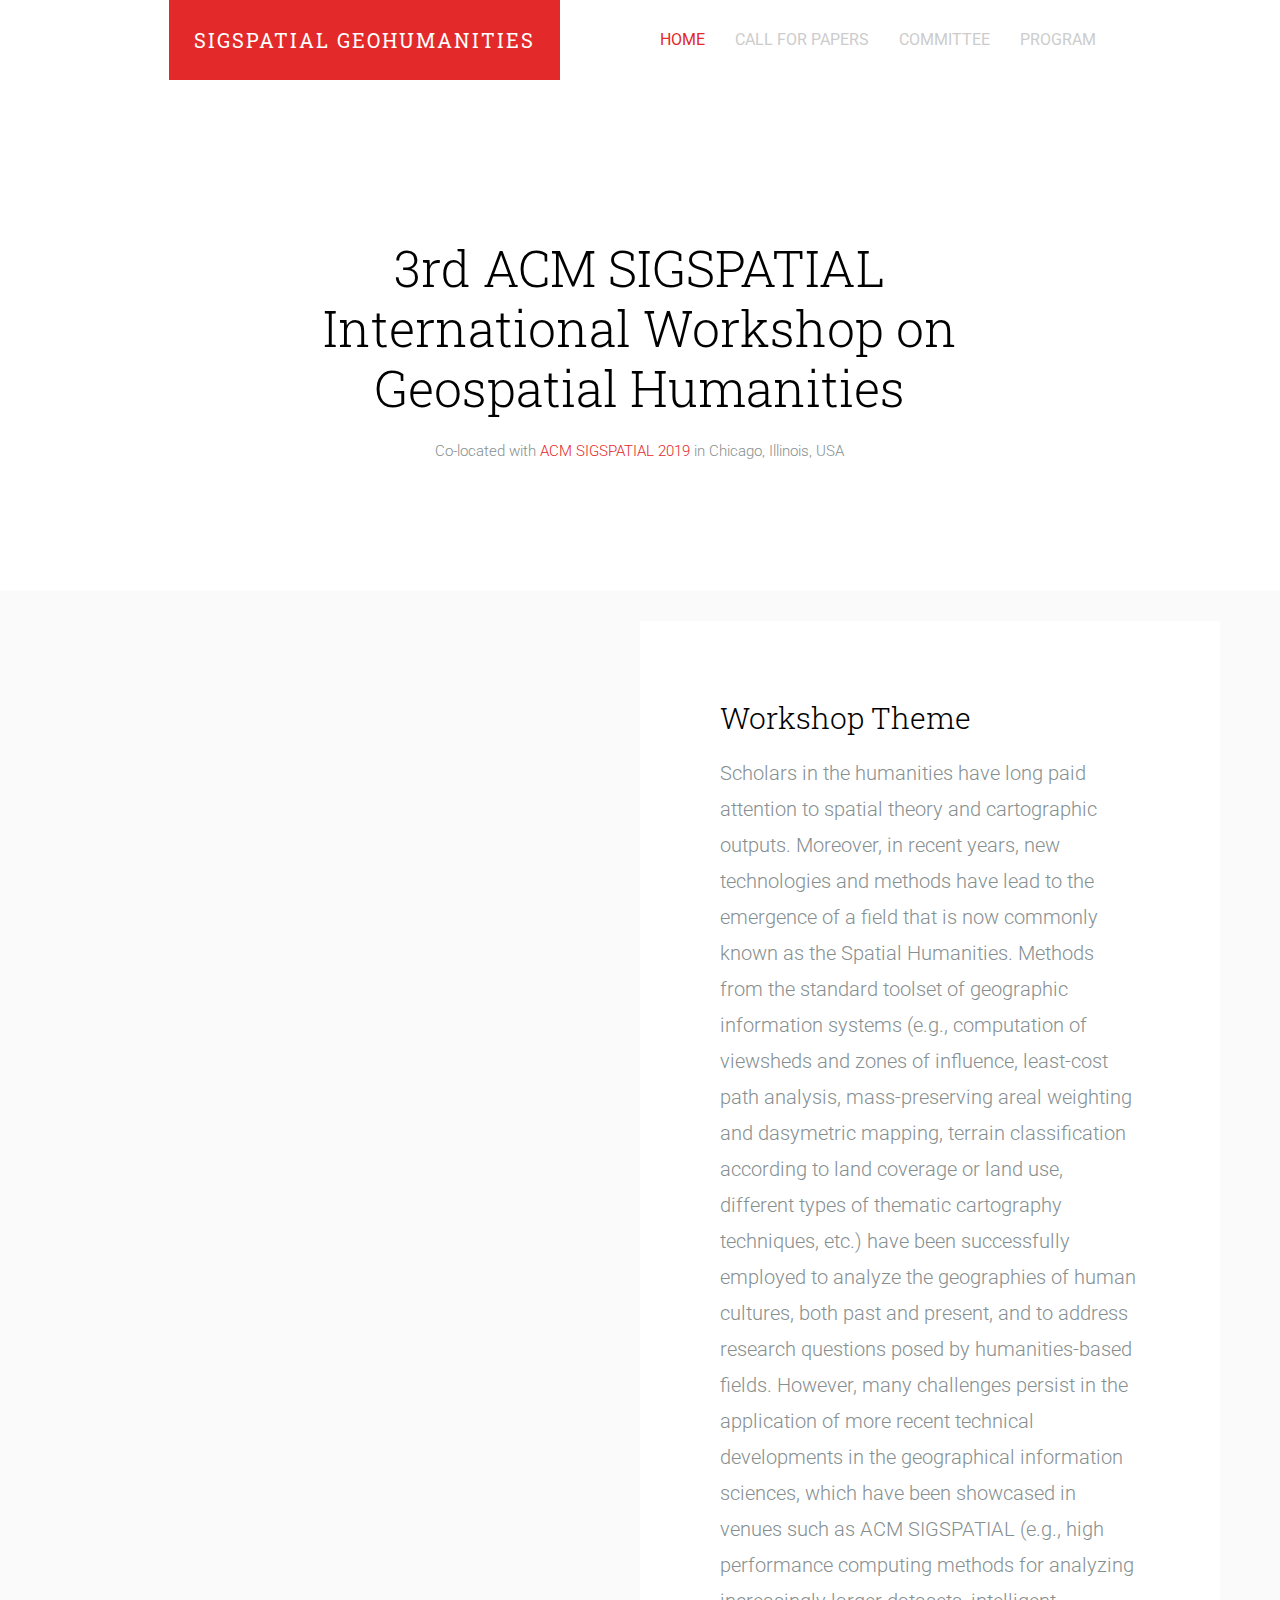
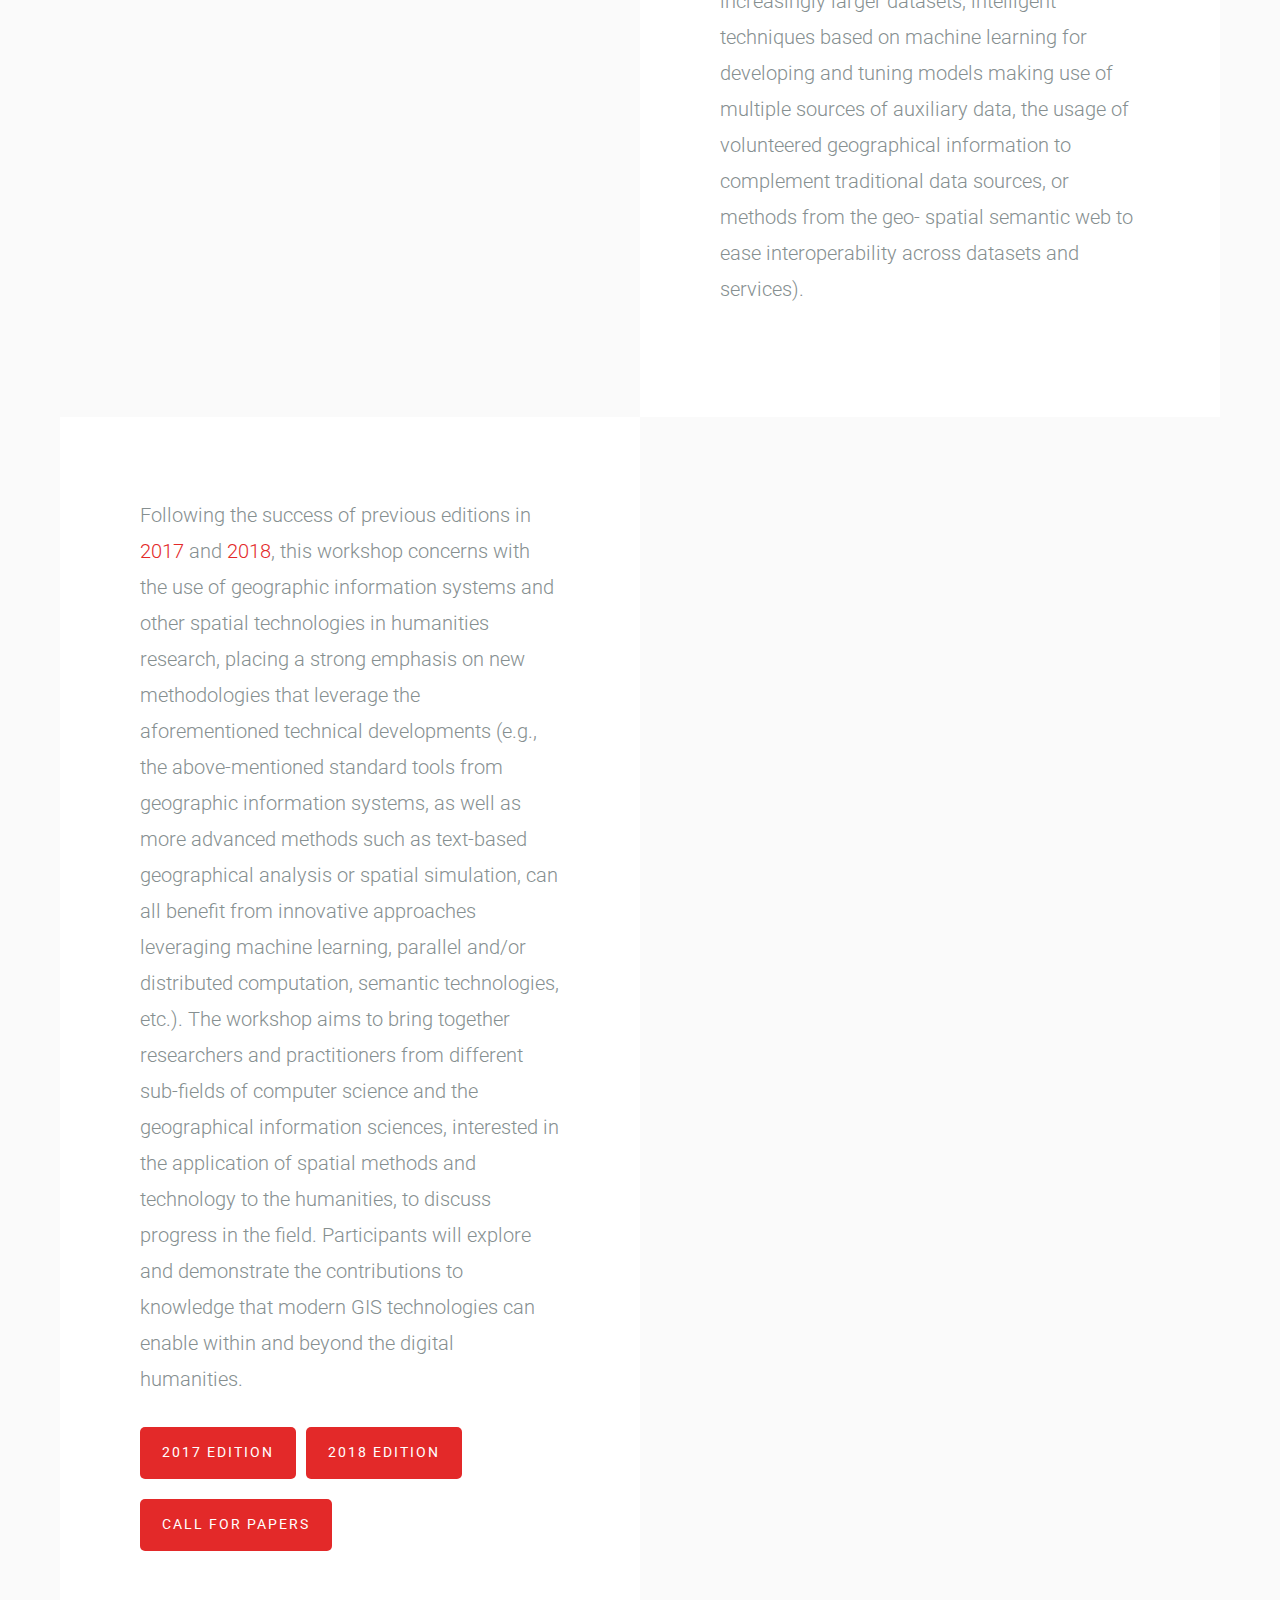
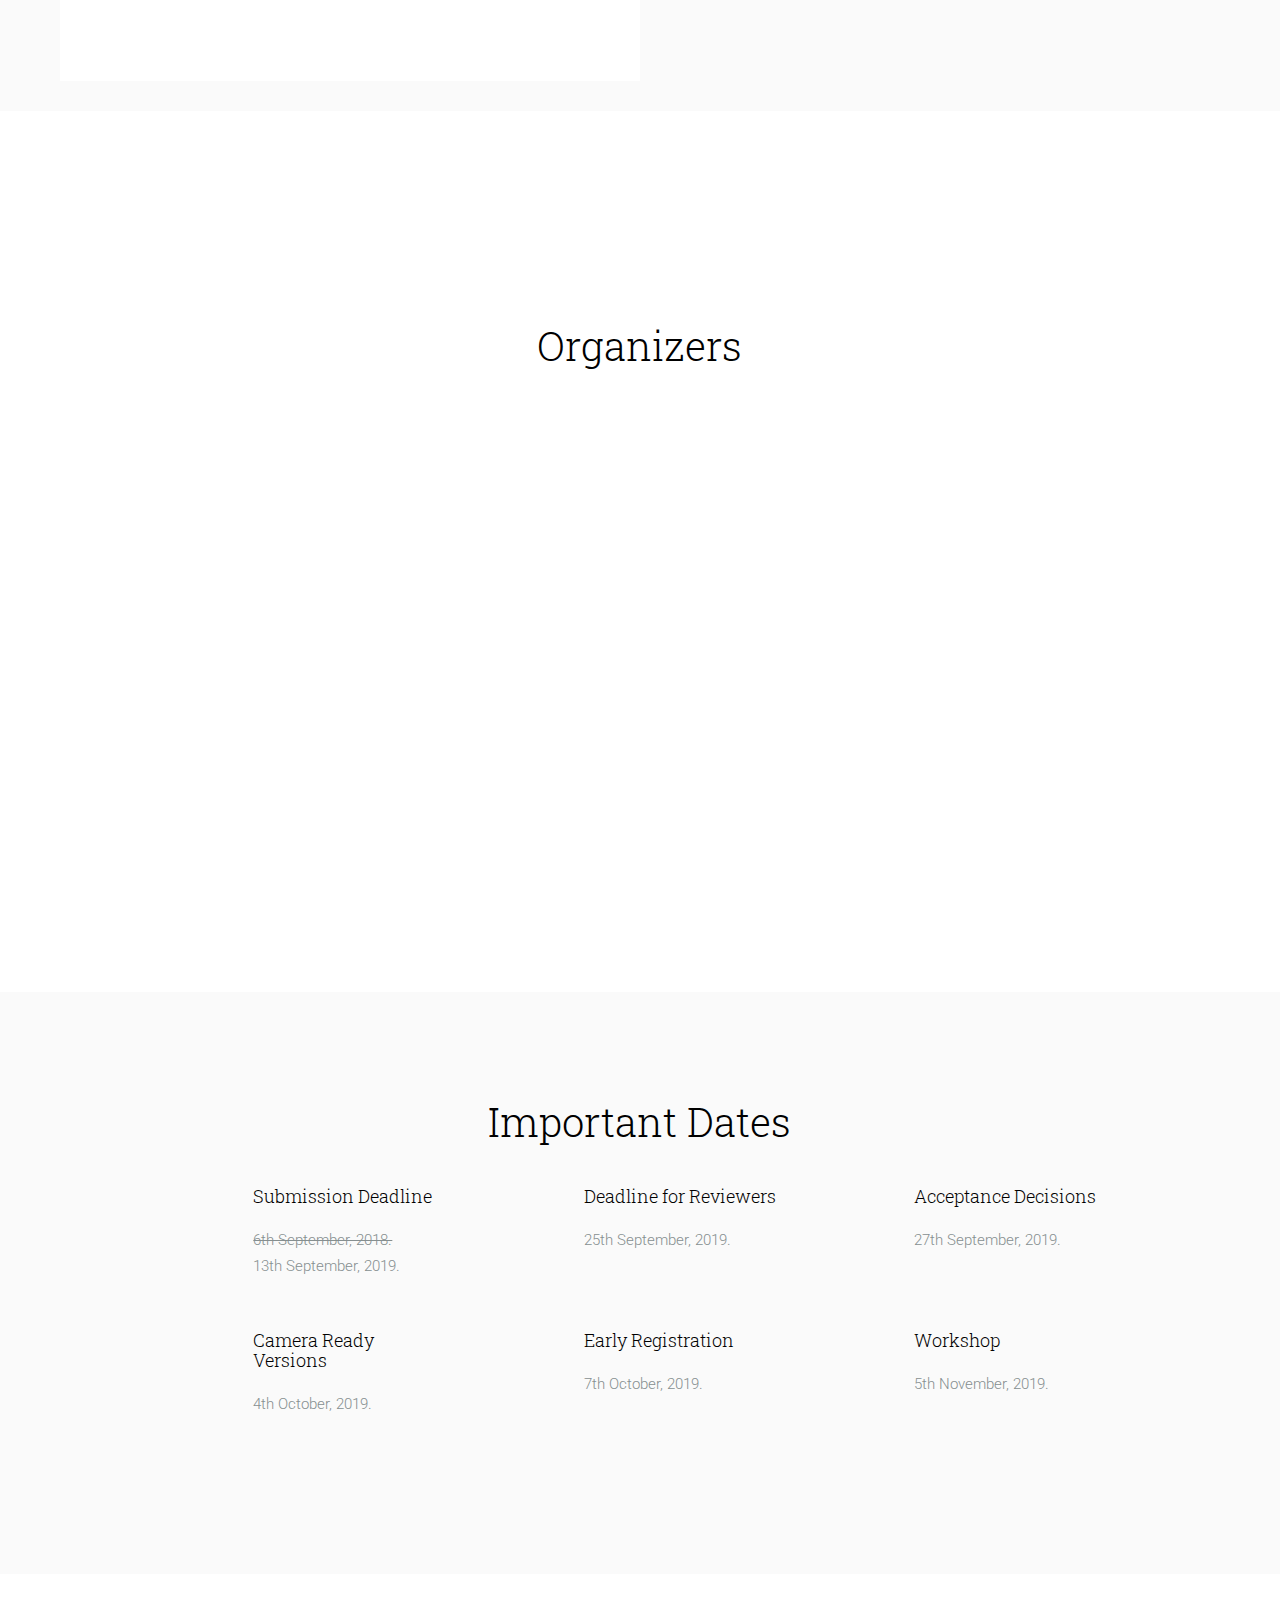
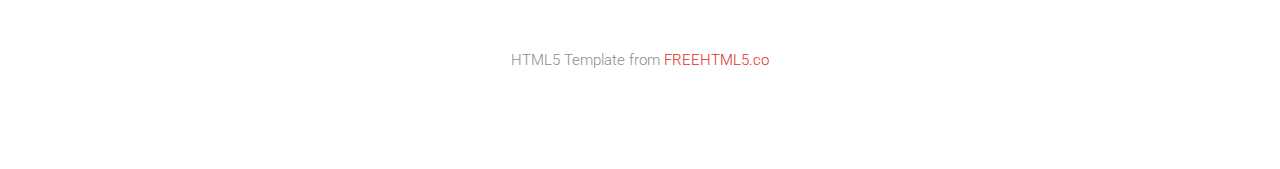
<file: index.html>
<!DOCTYPE html>
<!--[if lt IE 7]>      <html class="no-js lt-ie9 lt-ie8 lt-ie7"> <![endif]-->
<!--[if IE 7]>         <html class="no-js lt-ie9 lt-ie8"> <![endif]-->
<!--[if IE 8]>         <html class="no-js lt-ie9"> <![endif]-->
<!--[if gt IE 8]><!--> <html class="no-js"> <!--<![endif]-->
	<head>
	<meta charset="utf-8">
	<meta http-equiv="X-UA-Compatible" content="IE=edge">
	<title>3rd ACM SIGSPATIAL International Workshop on Geospatial Humanities</title>
	<meta name="viewport" content="width=device-width, initial-scale=1">
	<meta name="description" content="ACM SIGSPATIAL International Workshop on Geospatial Humanities" />
	<meta name="keywords" content="GeoHumanities, Geospatial Humanities, Workshop, ACM SIGSPATIAL" />
	<meta name="author" content="Bruno Martins and Patricia Murrieta-Flores and Ludovic Moncla" />

  <!-- 
	//////////////////////////////////////////////////////

	FREE HTML5 TEMPLATE 
	DESIGNED & DEVELOPED by FREEHTML5.CO
		
	Website: 		http://freehtml5.co/
	Email: 			info@freehtml5.co
	Twitter: 		http://twitter.com/fh5co
	Facebook: 		https://www.facebook.com/fh5co

	//////////////////////////////////////////////////////
	 -->

  <!-- Facebook and Twitter integration -->
	<meta property="og:title" content=""/>
	<meta property="og:image" content=""/>
	<meta property="og:url" content=""/>
	<meta property="og:site_name" content=""/>
	<meta property="og:description" content=""/>
	<meta name="twitter:title" content="" />
	<meta name="twitter:image" content="" />
	<meta name="twitter:url" content="" />
	<meta name="twitter:card" content="" />

	<!-- Place favicon.ico and apple-touch-icon.png in the root directory -->
	<link rel="shortcut icon" href="favicon.ico">

	<!-- Google Webfonts -->
	<link href='http://fonts.googleapis.com/css?family=Roboto:400,300,100,500' rel='stylesheet' type='text/css'>
	<link href='http://fonts.googleapis.com/css?family=Roboto+Slab:400,300,100,500' rel='stylesheet' type='text/css'>
	
	<!-- Animate.css -->
	<link rel="stylesheet" href="css/animate.css">
	<!-- Icomoon Icon Fonts-->
	<link rel="stylesheet" href="css/icomoon.css">
	<!-- Simple Line Icons -->
	<link rel="stylesheet" href="css/simple-line-icons.css">
	<!-- Theme Style -->
	<link rel="stylesheet" href="css/style.css">
	<!-- Modernizr JS -->
	<script src="js/modernizr-2.6.2.min.js"></script>
	<!-- FOR IE9 below -->
	<!--[if lt IE 9]>
	<script src="js/respond.min.js"></script>
	<![endif]-->

	</head>
	<body>
		
	<header id="fh5co-header" role="banner">
		<nav class="navbar navbar-default" role="navigation">
			<div class="container">
				<div class="row">
					<div class="col-md-10 col-md-offset-1">
						<div class="navbar-header"> 
						<!-- Mobile Toggle Menu Button -->
						<a href="#" class="js-fh5co-nav-toggle fh5co-nav-toggle visible-xs-block" data-toggle="collapse" data-target="#fh5co-navbar" aria-expanded="false" aria-controls="navbar"><i></i></a>
						<a class="navbar-brand" href="index.html">SIGSPATIAL GeoHumanities</a>
						</div>
						<div id="fh5co-navbar" class="navbar-collapse collapse">
							<ul class="nav navbar-nav navbar-right">
								<li class="active"><a href="index.html"><span>Home<span class="border"></span></span></a></li>
								<li><a href="call-for-papers.html"><span>Call for Papers<span class="border"></span></span></a></li>
								<li><a href="program-committee.html"><span>Committee <span class="border"></span></span></a></li>
								<li><a href="program.html"><span>Program<span class="border"></span></span></a></li>
							</ul>
						</div>
					</div>
				</div>
			</div>
		</nav>
	</header>
	<!-- END .header -->
	
	
	<div id="fh5co-main">
		<div class="fh5co-intro text-center">
			<div class="container">
				<div class="row">
					<div class="col-md-8 col-md-offset-2">
						<h1 class="intro-lead">3rd ACM SIGSPATIAL International Workshop on Geospatial Humanities</h1>
						<p class="">Co-located with <a href="http://sigspatial2019.sigspatial.org" target="_blank">ACM SIGSPATIAL 2019</a> in Chicago, Illinois, USA</p>
					</div>
				</div>
			</div>
		</div>

		<div id="fh5co-portfolio">
			<div class="fh5co-portfolio-item ">
				<div class="fh5co-portfolio-figure animate-box" style="background-image: url(images/work_1.jpg);"></div>
				<div class="fh5co-portfolio-description">
					<h2>Workshop Theme</h2>
					<p>Scholars in the humanities have long paid attention to spatial theory and cartographic outputs. Moreover, in recent years, new technologies and methods have lead to the emergence of a field that is now commonly known as the Spatial Humanities. Methods from the standard toolset of geographic information systems (e.g., computation of viewsheds and zones of influence, least-cost path analysis, mass-preserving areal weighting and dasymetric mapping, terrain classification according to land coverage or land use, different types of thematic cartography techniques, etc.) have been successfully employed to analyze the geographies of human cultures, both past and present, and to address research questions posed by humanities-based fields. However, many challenges persist in the application of more recent technical developments in the geographical information sciences, which have been showcased in venues such as ACM SIGSPATIAL (e.g., high performance computing methods for analyzing increasingly larger datasets, intelligent techniques based on machine learning for developing and tuning models making use of multiple sources of auxiliary data, the usage of volunteered geographical information to complement traditional data sources, or methods from the geo- spatial semantic web to ease interoperability across datasets and services).<p>
					<!-- <p><a href="call-for-papers.html" class="btn btn-primary">Call for Papers</a></p> -->
				</div>
			</div>
			<div class="fh5co-portfolio-item fh5co-img-right">
				<div class="fh5co-portfolio-figure animate-box" style="background-image: url(images/work_2.jpg);"></div>
				<div class="fh5co-portfolio-description">
					<!-- <h2>Workshop Theme</h2> -->
					<p>Following the success of previous editions in <a href="./2017/index.html">2017</a> and <a href="./2018/index.html">2018</a>, this workshop concerns with the use of geographic information systems and other spatial technologies in humanities research, placing a strong emphasis on new methodologies that leverage the aforementioned technical developments (e.g., the above-mentioned standard tools from geographic information systems, as well as more advanced methods such as text-based geographical analysis or spatial simulation, can all benefit from innovative approaches leveraging machine learning, parallel and/or distributed computation, semantic technologies, etc.). The workshop aims to bring together researchers and practitioners from different sub-fields of computer science and the geographical information sciences, interested in the application of spatial methods and technology to the humanities, to discuss progress in the field. Participants will explore and demonstrate the contributions to knowledge that modern GIS technologies can enable within and beyond the digital humanities.</p>
					<p><a href="./2017/index.html" class="btn btn-primary">2017 Edition</a><a href="./2018/index.html" class="btn btn-primary">2018 Edition</a><a href="call-for-papers.html" class="btn btn-primary">Call for Papers</a></p>
				</div>
			</div>
			<!--<div class="fh5co-portfolio-item ">
				<div class="fh5co-portfolio-figure animate-box" style="background-image: url(images/work_3.jpg);"></div>
				<div class="fh5co-portfolio-description">
					<h2>Description</h2>
					<p>...</p>
					<p><a href="call-for-papers.html" class="btn btn-primary">Call for Papers</a></p>
				</div>
			</div>
			<div class="fh5co-portfolio-item fh5co-img-right">
				<div class="fh5co-portfolio-figure animate-box" style="background-image: url(images/work_4.jpg);"></div>
				<div class="fh5co-portfolio-description">
					<h2>Description</h2>
					<p>...</p>
					<p><a href="call-for-papers.html" class="btn btn-primary">Call for Papers</a></p>
				</div>
			</div> -->
		</div>

		<div id="fh5co-team">
			<div class="container">
				<div class="row">
					<div class="col-md-10 col-md-offset-1">
						<div class="row">
							<h2 class="section-lead text-center">Organizers</h2>
							<!--<div class="col-md-3 col-sm-6 col-xs-6 col-xxs-12 fh5co-staff to-animate"></div>-->
							<div class="col-md-4 col-sm-6 col-xs-6 col-xxs-12 fh5co-staff to-animate">
								<figure>
								<img src="images/photo-bruno-martins.png" alt="Bruno Martins" class="img-responsive">
								</figure>
								<h3>Bruno Martins</h3>
								<p>University of Lisbon. </p>
								<ul class="fh5co-social">
									<li><a href="http://bgmartins.github.io"><i class="icon-globe"></i></a></li>
									<li><a href="https://github.com/bgmartins/"><i class="icon-github"></i></a></li>
									<li><a href="https://twitter.com/bgmartins"><i class="icon-twitter"></i></a></li>
									<li><a href="mailto:bruno.g.martins@ist.utl.pt"><i class="icon-mail"></i></a></li>
								</ul> 	
							</div>
							<div class="col-md-4 col-sm-6 col-xs-6 col-xxs-12 fh5co-staff to-animate">
								<figure>
								<img src="images/photo-ludovic-moncla.jpg" alt="Ludovic Moncla" class="img-responsive">
								</figure>
								<h3>Ludovic Moncla</h3>
								<p> INSA Lyon. </p>
								<ul class="fh5co-social">
									<li><a href="https://lmoncla.ddns.net"><i class="icon-globe"></i></a></li>
									<li><a href="https://github.com/ludal360"><i class="icon-github"></i></a></li>
									<li><a href="https://twitter.com/MonclaLudovic"><i class="icon-twitter"></i></a></li>
									<li><a href="mailto:ludovic.moncla@insa-lyon.fr"><i class="icon-mail"></i></a></li>
								</ul> 	
							</div>
							<div class="col-md-4 col-sm-6 col-xs-6 col-xxs-12 fh5co-staff to-animate">
								<figure>
								<img src="images/photo-murrieta-flores.png" alt="Patricia Murrieta-Flores" class="img-responsive">
								</figure>
								<h3>Patricia Murrieta-Flores</h3>
								<p>University of Lancaster. </p>
								<ul class="fh5co-social">
									<li><a href="http://www.lancaster.ac.uk/history/about-us/people/patricia-murrieta-flores"><i class="icon-globe"></i></a></li>
									<li><a href="https://twitter.com/patymurrieta"><i class="icon-twitter"></i></a></li>
									<li><a href="mailto:p.a.murrieta-flores@lancaster.ac.uk"><i class="icon-mail"></i></a></li>
								</ul> 	
							</div>
							<!--<div class="col-md-3 col-sm-6 col-xs-6 col-xxs-12 fh5co-staff to-animate"></div>-->
						</div>
					</div>
				</div>
			</div>
		</div>

		<div id="fh5co-services">
			<div class="container">
				<div class="row">
					<div class="col-md-10 col-md-offset-1">
						<div class="row">
							<h2 class="section-lead text-center">Important Dates</h2>
							<div class="col-md-4 col-sm-6 col-xs-6 col-xxs-12 fh5co-service">
								<div class="fh5co-icon to-animate"><i class="icon-doc"></i></div>
								<div class="fh5co-desc">
									<h3>Submission Deadline</h3>
									<p><del>6th September, 2018. </del><br/>13th September, 2019.</p>
								</div>	
							</div>
							<div class="col-md-4 col-sm-6 col-xs-6 col-xxs-12 fh5co-service">
								<div class="fh5co-icon to-animate"><i class="icon-note"></i></div>
								<div class="fh5co-desc">
									<h3>Deadline for Reviewers</h3>
									<p>25th September, 2019.</p>
								</div>
							</div>
							<div class="clearfix visible-sm-block visible-xs-block"></div>							
							<div class="col-md-4 col-sm-6 col-xs-6 col-xxs-12 fh5co-service">
								<div class="fh5co-icon to-animate"><i class="icon-check"></i></div>
								<div class="fh5co-desc">
									<h3>Acceptance Decisions</h3>
									<p>27th September, 2019. <br/>&nbsp;</p>
								</div>
							</div>
							<div class="col-md-4 col-sm-6 col-xs-6 col-xxs-12 fh5co-service">
								<div class="fh5co-icon to-animate"><i class="icon-reload"></i></div>
								<div class="fh5co-desc">
									<h3>Camera Ready Versions</h3>
									<p>4th October, 2019. </p>
								</div>	
							</div>
							<div class="clearfix visible-sm-block visible-xs-block"></div>
							<div class="col-md-4 col-sm-6 col-xs-6 col-xxs-12 fh5co-service">
								<div class="fh5co-icon to-animate"><i class="icon-rocket"></i></div>
								<div class="fh5co-desc">
									<h3>Early Registration</h3>
									<p>7th October, 2019. </p>
								</div>
							</div>
							<div class="col-md-4 col-sm-6 col-xs-6 col-xxs-12 fh5co-service">
								<div class="fh5co-icon to-animate"><i class="icon-eye"></i></div>
								<div class="fh5co-desc">
									<h3>Workshop</h3>
									<p>5th November, 2019. </p>
								</div>
							</div>
							<div class="clearfix visible-sm-block visible-xs-block"></div>
						</div>
					</div>
				</div>
			</div>
		</div>

	</div>

	<footer id="fh5co-footer">
		<div class="container">
			<div class="row">
				<div class="col-md-10 col-md-offset-1 text-center">
					<p>HTML5 Template from <a href="http://freehtml5.co/" target="_blank">FREEHTML5.co</a></p>
				</div>
			</div>
		</div>
	</footer>


	<!-- jQuery -->
	<script src="js/jquery.min.js"></script>
	<!-- jQuery Easing -->
	<script src="js/jquery.easing.1.3.js"></script>
	<!-- Bootstrap -->
	<script src="js/bootstrap.min.js"></script>
	<!-- Waypoints -->
	<script src="js/jquery.waypoints.min.js"></script>
	<!-- Main JS -->
	<script src="js/main.js"></script>

	
	</body>
</html>
</file>
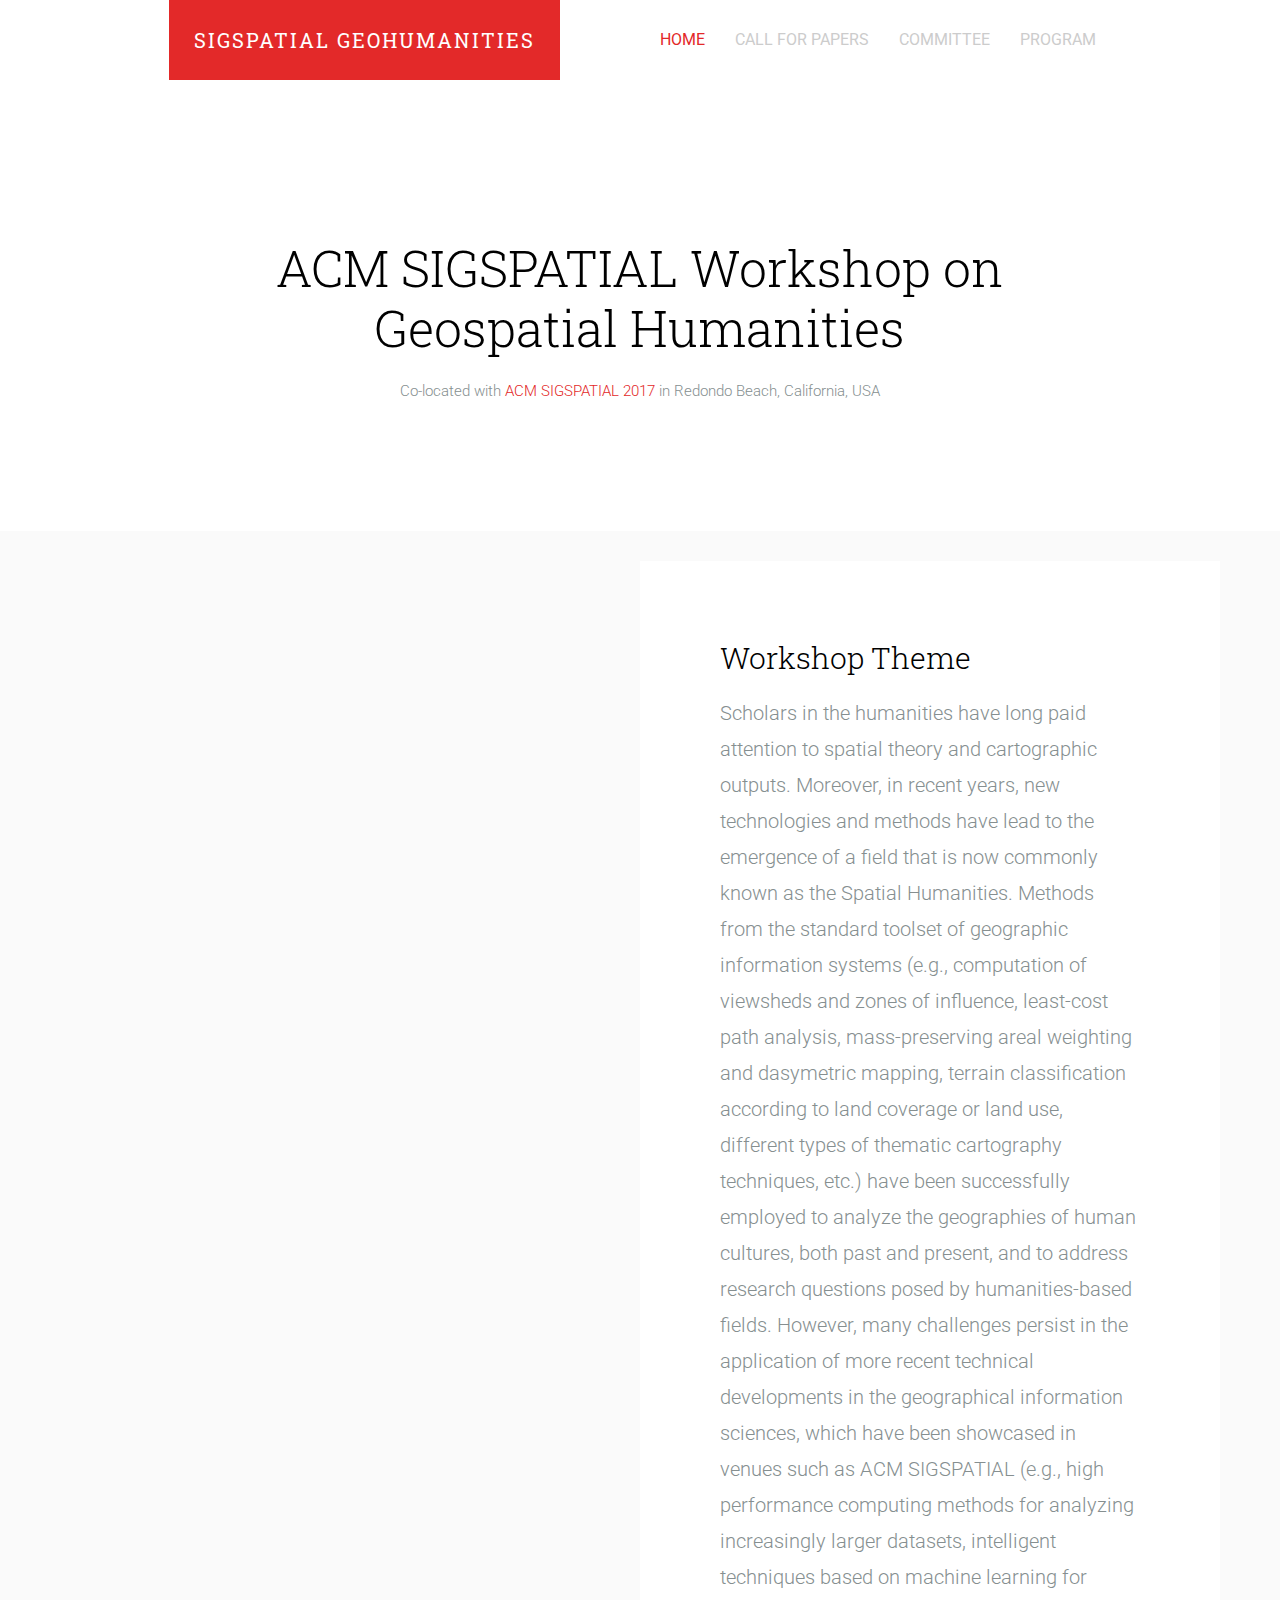
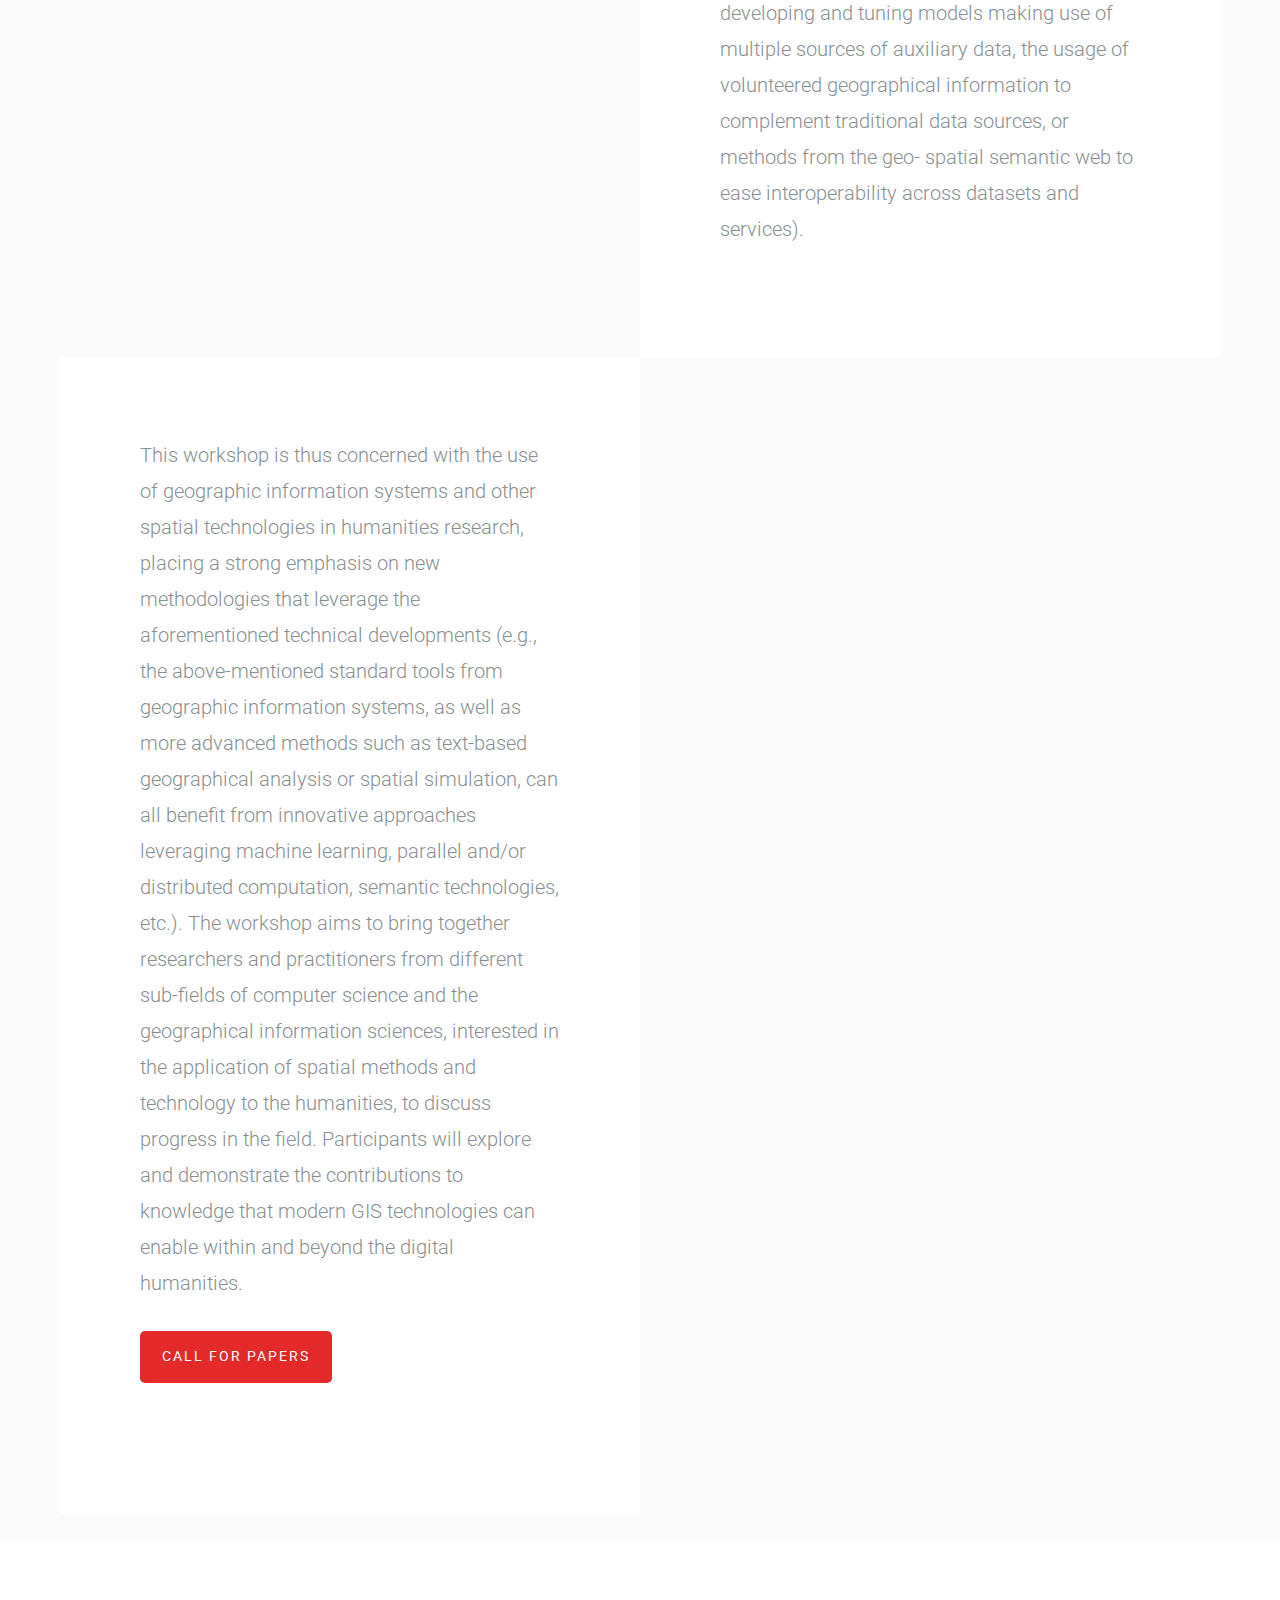
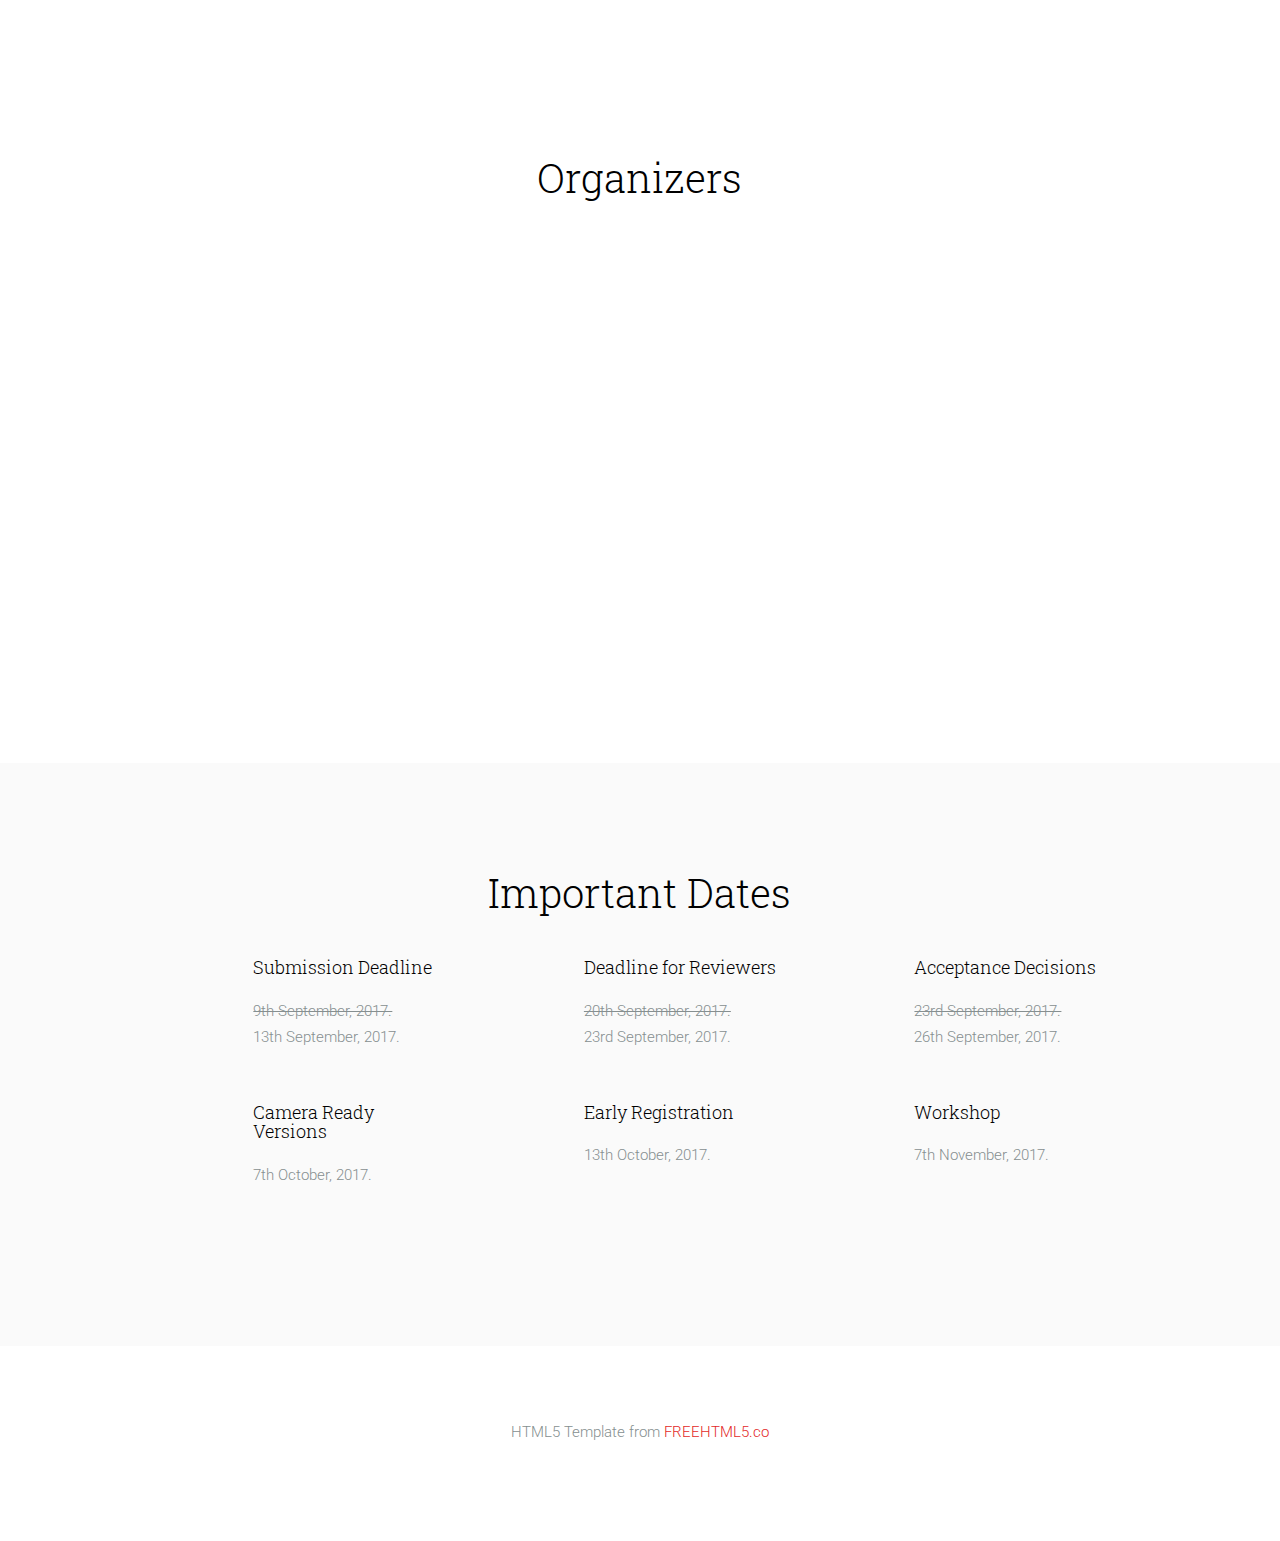
<file: 2017/index.html>
<!DOCTYPE html>
<!--[if lt IE 7]>      <html class="no-js lt-ie9 lt-ie8 lt-ie7"> <![endif]-->
<!--[if IE 7]>         <html class="no-js lt-ie9 lt-ie8"> <![endif]-->
<!--[if IE 8]>         <html class="no-js lt-ie9"> <![endif]-->
<!--[if gt IE 8]><!--> <html class="no-js"> <!--<![endif]-->
	<head>
	<meta charset="utf-8">
	<meta http-equiv="X-UA-Compatible" content="IE=edge">
	<title>ACM SIGSPATIAL Workshop on Geospatial Humanities</title>
	<meta name="viewport" content="width=device-width, initial-scale=1">
	<meta name="description" content="ACM SIGSPATIAL Workshop on Geospatial Humanities" />
	<meta name="keywords" content="GeoHumanities, Geospatial Humanities, Workshop, ACM SIGSPATIAL" />
	<meta name="author" content="Bruno Martins and Patricia Murrieta-Flores" />

  <!-- 
	//////////////////////////////////////////////////////

	FREE HTML5 TEMPLATE 
	DESIGNED & DEVELOPED by FREEHTML5.CO
		
	Website: 		http://freehtml5.co/
	Email: 			info@freehtml5.co
	Twitter: 		http://twitter.com/fh5co
	Facebook: 		https://www.facebook.com/fh5co

	//////////////////////////////////////////////////////
	 -->

  <!-- Facebook and Twitter integration -->
	<meta property="og:title" content=""/>
	<meta property="og:image" content=""/>
	<meta property="og:url" content=""/>
	<meta property="og:site_name" content=""/>
	<meta property="og:description" content=""/>
	<meta name="twitter:title" content="" />
	<meta name="twitter:image" content="" />
	<meta name="twitter:url" content="" />
	<meta name="twitter:card" content="" />

	<!-- Place favicon.ico and apple-touch-icon.png in the root directory -->
	<link rel="shortcut icon" href="favicon.ico">

	<!-- Google Webfonts -->
	<link href='http://fonts.googleapis.com/css?family=Roboto:400,300,100,500' rel='stylesheet' type='text/css'>
	<link href='http://fonts.googleapis.com/css?family=Roboto+Slab:400,300,100,500' rel='stylesheet' type='text/css'>
	
	<!-- Animate.css -->
	<link rel="stylesheet" href="css/animate.css">
	<!-- Icomoon Icon Fonts-->
	<link rel="stylesheet" href="css/icomoon.css">
	<!-- Simple Line Icons -->
	<link rel="stylesheet" href="css/simple-line-icons.css">
	<!-- Theme Style -->
	<link rel="stylesheet" href="css/style.css">
	<!-- Modernizr JS -->
	<script src="js/modernizr-2.6.2.min.js"></script>
	<!-- FOR IE9 below -->
	<!--[if lt IE 9]>
	<script src="js/respond.min.js"></script>
	<![endif]-->

	</head>
	<body>
		
	<header id="fh5co-header" role="banner">
		<nav class="navbar navbar-default" role="navigation">
			<div class="container">
				<div class="row">
					<div class="col-md-10 col-md-offset-1">
						<div class="navbar-header"> 
						<!-- Mobile Toggle Menu Button -->
						<a href="#" class="js-fh5co-nav-toggle fh5co-nav-toggle visible-xs-block" data-toggle="collapse" data-target="#fh5co-navbar" aria-expanded="false" aria-controls="navbar"><i></i></a>
						<a class="navbar-brand" href="index.html">SIGSPATIAL GeoHumanities</a>
						</div>
						<div id="fh5co-navbar" class="navbar-collapse collapse">
							<ul class="nav navbar-nav navbar-right">
								<li class="active"><a href="index.html"><span>Home<span class="border"></span></span></a></li>
								<li><a href="call-for-papers.html"><span>Call for Papers<span class="border"></span></span></a></li>
								<li><a href="program-committee.html"><span>Committee <span class="border"></span></span></a></li>
								<li><a href="program.html"><span>Program<span class="border"></span></span></a></li>
							</ul>
						</div>
					</div>
				</div>
			</div>
		</nav>
	</header>
	<!-- END .header -->
	
	
	<div id="fh5co-main">
		<div class="fh5co-intro text-center">
			<div class="container">
				<div class="row">
					<div class="col-md-8 col-md-offset-2">
						<h1 class="intro-lead">ACM SIGSPATIAL Workshop on Geospatial Humanities</h1>
						<p class="">Co-located with <a href="http://sigspatial2017.sigspatial.org" target="_blank">ACM SIGSPATIAL 2017</a> in Redondo Beach, California, USA</p>
					</div>
				</div>
			</div>
		</div>

		<div id="fh5co-portfolio">
			<div class="fh5co-portfolio-item ">
				<div class="fh5co-portfolio-figure animate-box" style="background-image: url(images/work_1.jpg);"></div>
				<div class="fh5co-portfolio-description">
					<h2>Workshop Theme</h2>
					<p>Scholars in the humanities have long paid attention to spatial theory and cartographic outputs. Moreover, in recent years, new technologies and methods have lead to the emergence of a field that is now commonly known as the Spatial Humanities. Methods from the standard toolset of geographic information systems (e.g., computation of viewsheds and zones of influence, least-cost path analysis, mass-preserving areal weighting and dasymetric mapping, terrain classification according to land coverage or land use, different types of thematic cartography techniques, etc.) have been successfully employed to analyze the geographies of human cultures, both past and present, and to address research questions posed by humanities-based fields. However, many challenges persist in the application of more recent technical developments in the geographical information sciences, which have been showcased in venues such as ACM SIGSPATIAL (e.g., high performance computing methods for analyzing increasingly larger datasets, intelligent techniques based on machine learning for developing and tuning models making use of multiple sources of auxiliary data, the usage of volunteered geographical information to complement traditional data sources, or methods from the geo- spatial semantic web to ease interoperability across datasets and services).<p>
					<!-- <p><a href="call-for-papers.html" class="btn btn-primary">Call for Papers</a></p> -->
				</div>
			</div>
			<div class="fh5co-portfolio-item fh5co-img-right">
				<div class="fh5co-portfolio-figure animate-box" style="background-image: url(images/work_2.jpg);"></div>
				<div class="fh5co-portfolio-description">
					<!-- <h2>Workshop Theme</h2> -->
					<p>This workshop is thus concerned with the use of geographic information systems and other spatial technologies in humanities research, placing a strong emphasis on new methodologies that leverage the aforementioned technical developments (e.g., the above-mentioned standard tools from geographic information systems, as well as more advanced methods such as text-based geographical analysis or spatial simulation, can all benefit from innovative approaches leveraging machine learning, parallel and/or distributed computation, semantic technologies, etc.). The workshop aims to bring together researchers and practitioners from different sub-fields of computer science and the geographical information sciences, interested in the application of spatial methods and technology to the humanities, to discuss progress in the field. Participants will explore and demonstrate the contributions to knowledge that modern GIS technologies can enable within and beyond the digital humanities.</p>
					<p><a href="call-for-papers.html" class="btn btn-primary">Call for Papers</a></p>
				</div>
			</div>
			<!--<div class="fh5co-portfolio-item ">
				<div class="fh5co-portfolio-figure animate-box" style="background-image: url(images/work_3.jpg);"></div>
				<div class="fh5co-portfolio-description">
					<h2>Description</h2>
					<p>...</p>
					<p><a href="call-for-papers.html" class="btn btn-primary">Call for Papers</a></p>
				</div>
			</div>
			<div class="fh5co-portfolio-item fh5co-img-right">
				<div class="fh5co-portfolio-figure animate-box" style="background-image: url(images/work_4.jpg);"></div>
				<div class="fh5co-portfolio-description">
					<h2>Description</h2>
					<p>...</p>
					<p><a href="call-for-papers.html" class="btn btn-primary">Call for Papers</a></p>
				</div>
			</div> -->
		</div>

		<div id="fh5co-team">
			<div class="container">
				<div class="row">
					<div class="col-md-10 col-md-offset-1">
						<div class="row">
							<h2 class="section-lead text-center">Organizers</h2>
							<div class="col-md-3 col-sm-6 col-xs-6 col-xxs-12 fh5co-staff to-animate"></div>
							<div class="col-md-3 col-sm-6 col-xs-6 col-xxs-12 fh5co-staff to-animate">
								<figure>
								<img src="images/photo-bruno-martins.png" alt="Bruno Martins" class="img-responsive">
								</figure>
								<h3>Bruno Emanuel Martins</h3>
								<p>University of Lisbon. </p>
								<ul class="fh5co-social">
									<li><a href="http://bgmartins.github.io"><i class="icon-globe"></i></a></li>
									<li><a href="https://github.com/bgmartins/"><i class="icon-github"></i></a></li>
									<li><a href="https://twitter.com/bgmartins"><i class="icon-twitter"></i></a></li>
									<li><a href="mailto:bruno.g.martins@ist.utl.pt"><i class="icon-mail"></i></a></li>
								</ul> 	
							</div>
							<!-- <div class="col-md-3 col-sm-6 col-xs-6 col-xxs-12 fh5co-staff to-animate">
								<figure>
								<img src="images/photo-bruno-martins.png" alt="Bruno Martins" class="img-responsive">
								</figure>
								<h3>Bruno Emanuel Martins</h3>
								<p>University of Lisbon. </p>
								<ul class="fh5co-social">
									<li><a href="https://github.com/bgmartins/"><i class="icon-globe"></i></a></li>
									<li><a href="https://github.com/bgmartins/"><i class="icon-github"></i></a></li>
									<li><a href="mailto:bruno.g.martins@ist.utl.pt"><i class="icon-mail"></i></a></li>
								</ul> 	
							</div>
							<div class="col-md-3 col-sm-6 col-xs-6 col-xxs-12 fh5co-staff to-animate">
								<figure>
								<img src="images/photo-murrieta-flores.png" alt="Patricia Murrieta-Flores" class="img-responsive">
								</figure>
								<h3>Patricia Murrieta-Flores</h3>
								<p>University of Chester. </p>
								<ul class="fh5co-social">
									<li><a href="https://www.chester.ac.uk/departments/history-archaeology/staff/dr-p-murrieta-flores"><i class="icon-globe"></i></a></li>
									<li><a href="https://twitter.com/patymurrieta"><i class="icon-twitter"></i></a></li>
									<li><a href="mailto:p.murrietaflores@chester.ac.uk"><i class="icon-mail"></i></a></li>
								</ul> 	
							</div> -->
							<div class="col-md-3 col-sm-6 col-xs-6 col-xxs-12 fh5co-staff to-animate">
								<figure>
								<img src="images/photo-murrieta-flores.png" alt="Patricia Murrieta-Flores" class="img-responsive">
								</figure>
								<h3>Patricia Murrieta-Flores</h3>
								<p>University of Chester. </p>
								<ul class="fh5co-social">
									<li><a href="https://www.chester.ac.uk/departments/history-archaeology/staff/dr-p-murrieta-flores"><i class="icon-globe"></i></a></li>
									<li><a href="https://twitter.com/patymurrieta"><i class="icon-twitter"></i></a></li>
									<li><a href="mailto:p.murrietaflores@chester.ac.uk"><i class="icon-mail"></i></a></li>
								</ul> 	
							</div>
							<div class="col-md-3 col-sm-6 col-xs-6 col-xxs-12 fh5co-staff to-animate"></div>
						</div>
					</div>
				</div>
			</div>
		</div>

		<div id="fh5co-services">
			<div class="container">
				<div class="row">
					<div class="col-md-10 col-md-offset-1">
						<div class="row">
							<h2 class="section-lead text-center">Important Dates</h2>
							<div class="col-md-4 col-sm-6 col-xs-6 col-xxs-12 fh5co-service">
								<div class="fh5co-icon to-animate"><i class="icon-doc"></i></div>
								<div class="fh5co-desc">
									<h3>Submission Deadline</h3>
									<p><del>9th September, 2017.</del><br/>13th September, 2017.</p>
								</div>	
							</div>
							<div class="col-md-4 col-sm-6 col-xs-6 col-xxs-12 fh5co-service">
								<div class="fh5co-icon to-animate"><i class="icon-note"></i></div>
								<div class="fh5co-desc">
									<h3>Deadline for Reviewers</h3>
									<p><del>20th September, 2017. </del><br/>23rd September, 2017.</p>
								</div>
							</div>
							<div class="clearfix visible-sm-block visible-xs-block"></div>							
							<div class="col-md-4 col-sm-6 col-xs-6 col-xxs-12 fh5co-service">
								<div class="fh5co-icon to-animate"><i class="icon-check"></i></div>
								<div class="fh5co-desc">
									<h3>Acceptance Decisions</h3>
									<p><del>23rd September, 2017. </del><br/>26th September, 2017.</p>
								</div>
							</div>
							<div class="col-md-4 col-sm-6 col-xs-6 col-xxs-12 fh5co-service">
								<div class="fh5co-icon to-animate"><i class="icon-reload"></i></div>
								<div class="fh5co-desc">
									<h3>Camera Ready Versions</h3>
									<p>7th October, 2017. </p>
								</div>	
							</div>
							<div class="clearfix visible-sm-block visible-xs-block"></div>
							<div class="col-md-4 col-sm-6 col-xs-6 col-xxs-12 fh5co-service">
								<div class="fh5co-icon to-animate"><i class="icon-rocket"></i></div>
								<div class="fh5co-desc">
									<h3>Early Registration</h3>
									<p>13th October, 2017. </p>
								</div>
							</div>
							<div class="col-md-4 col-sm-6 col-xs-6 col-xxs-12 fh5co-service">
								<div class="fh5co-icon to-animate"><i class="icon-eye"></i></div>
								<div class="fh5co-desc">
									<h3>Workshop</h3>
									<p>7th November, 2017. </p>
								</div>
							</div>
							<div class="clearfix visible-sm-block visible-xs-block"></div>
						</div>
					</div>
				</div>
			</div>
		</div>

	</div>

	<footer id="fh5co-footer">
		<div class="container">
			<div class="row">
				<div class="col-md-10 col-md-offset-1 text-center">
					<p>HTML5 Template from <a href="http://freehtml5.co/" target="_blank">FREEHTML5.co</a></p>
				</div>
			</div>
		</div>
	</footer>


	<!-- jQuery -->
	<script src="js/jquery.min.js"></script>
	<!-- jQuery Easing -->
	<script src="js/jquery.easing.1.3.js"></script>
	<!-- Bootstrap -->
	<script src="js/bootstrap.min.js"></script>
	<!-- Waypoints -->
	<script src="js/jquery.waypoints.min.js"></script>
	<!-- Main JS -->
	<script src="js/main.js"></script>

	
	</body>
</html>
</file>
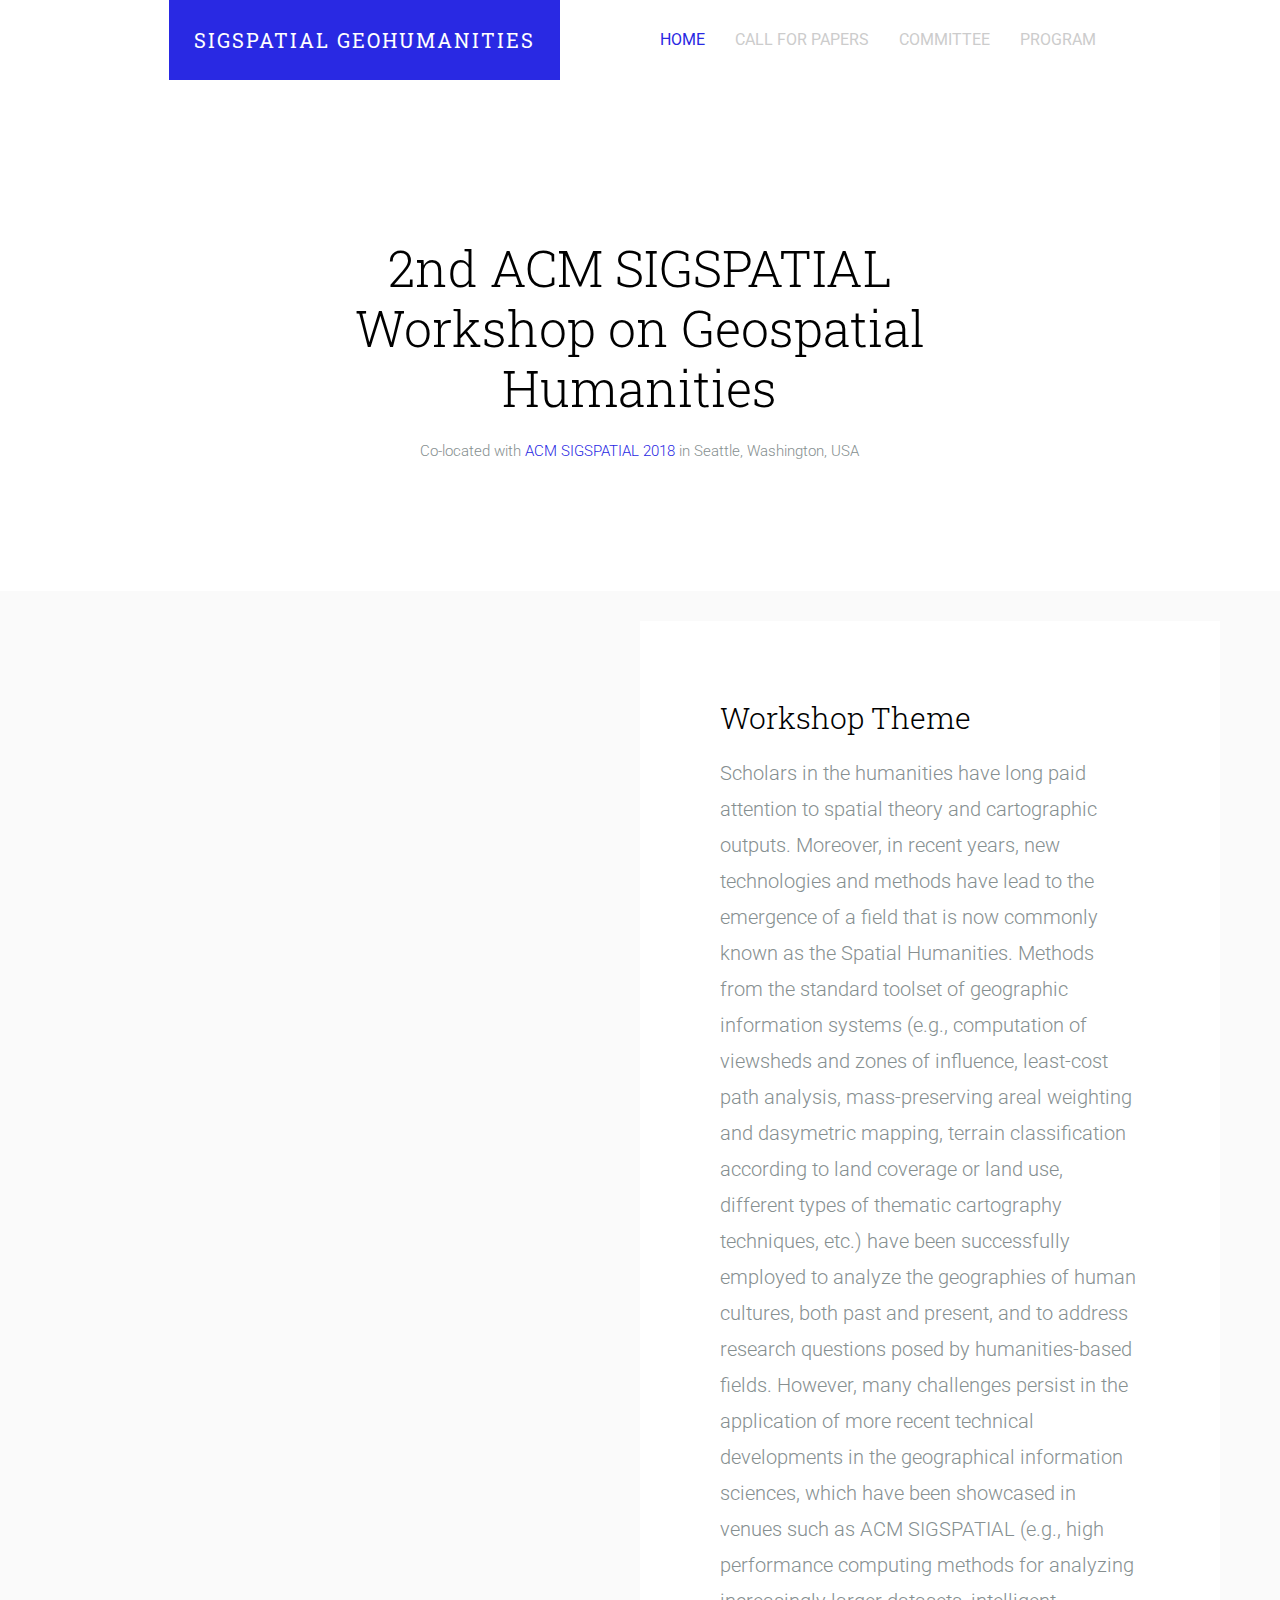
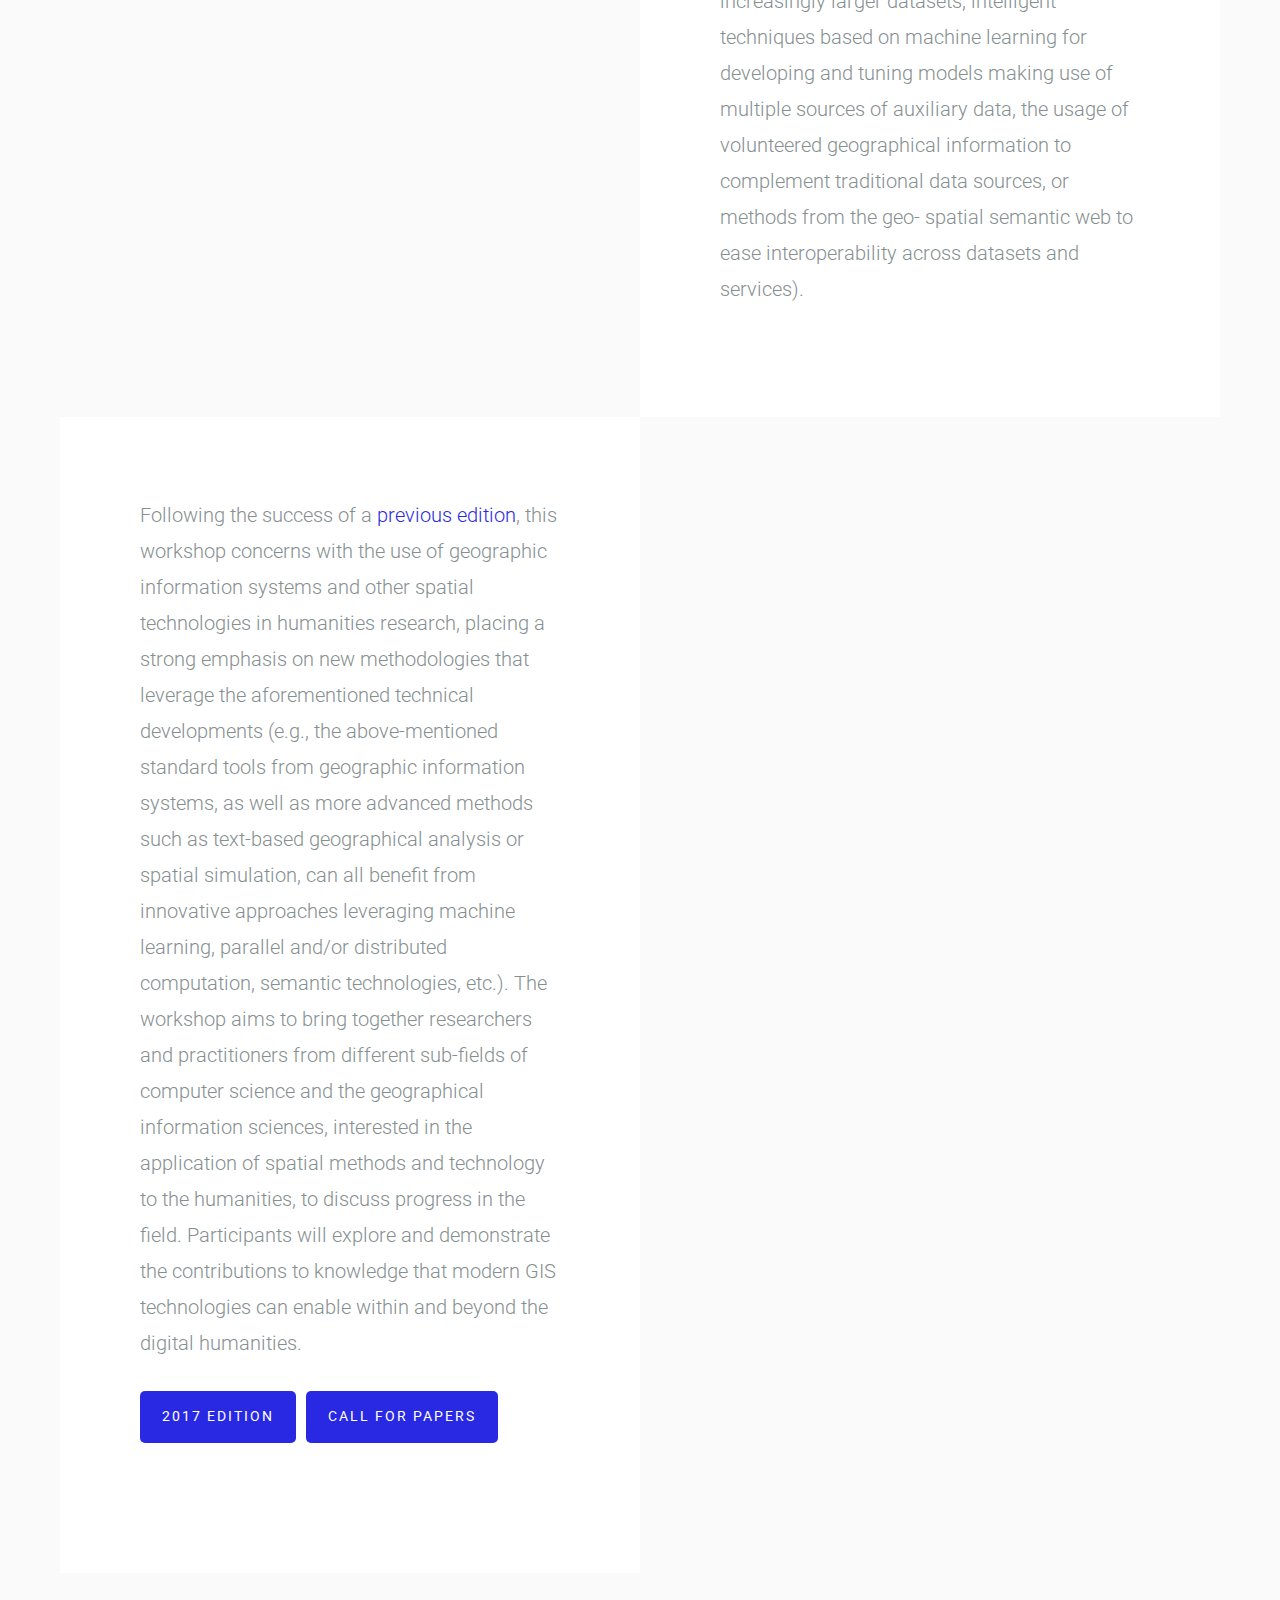
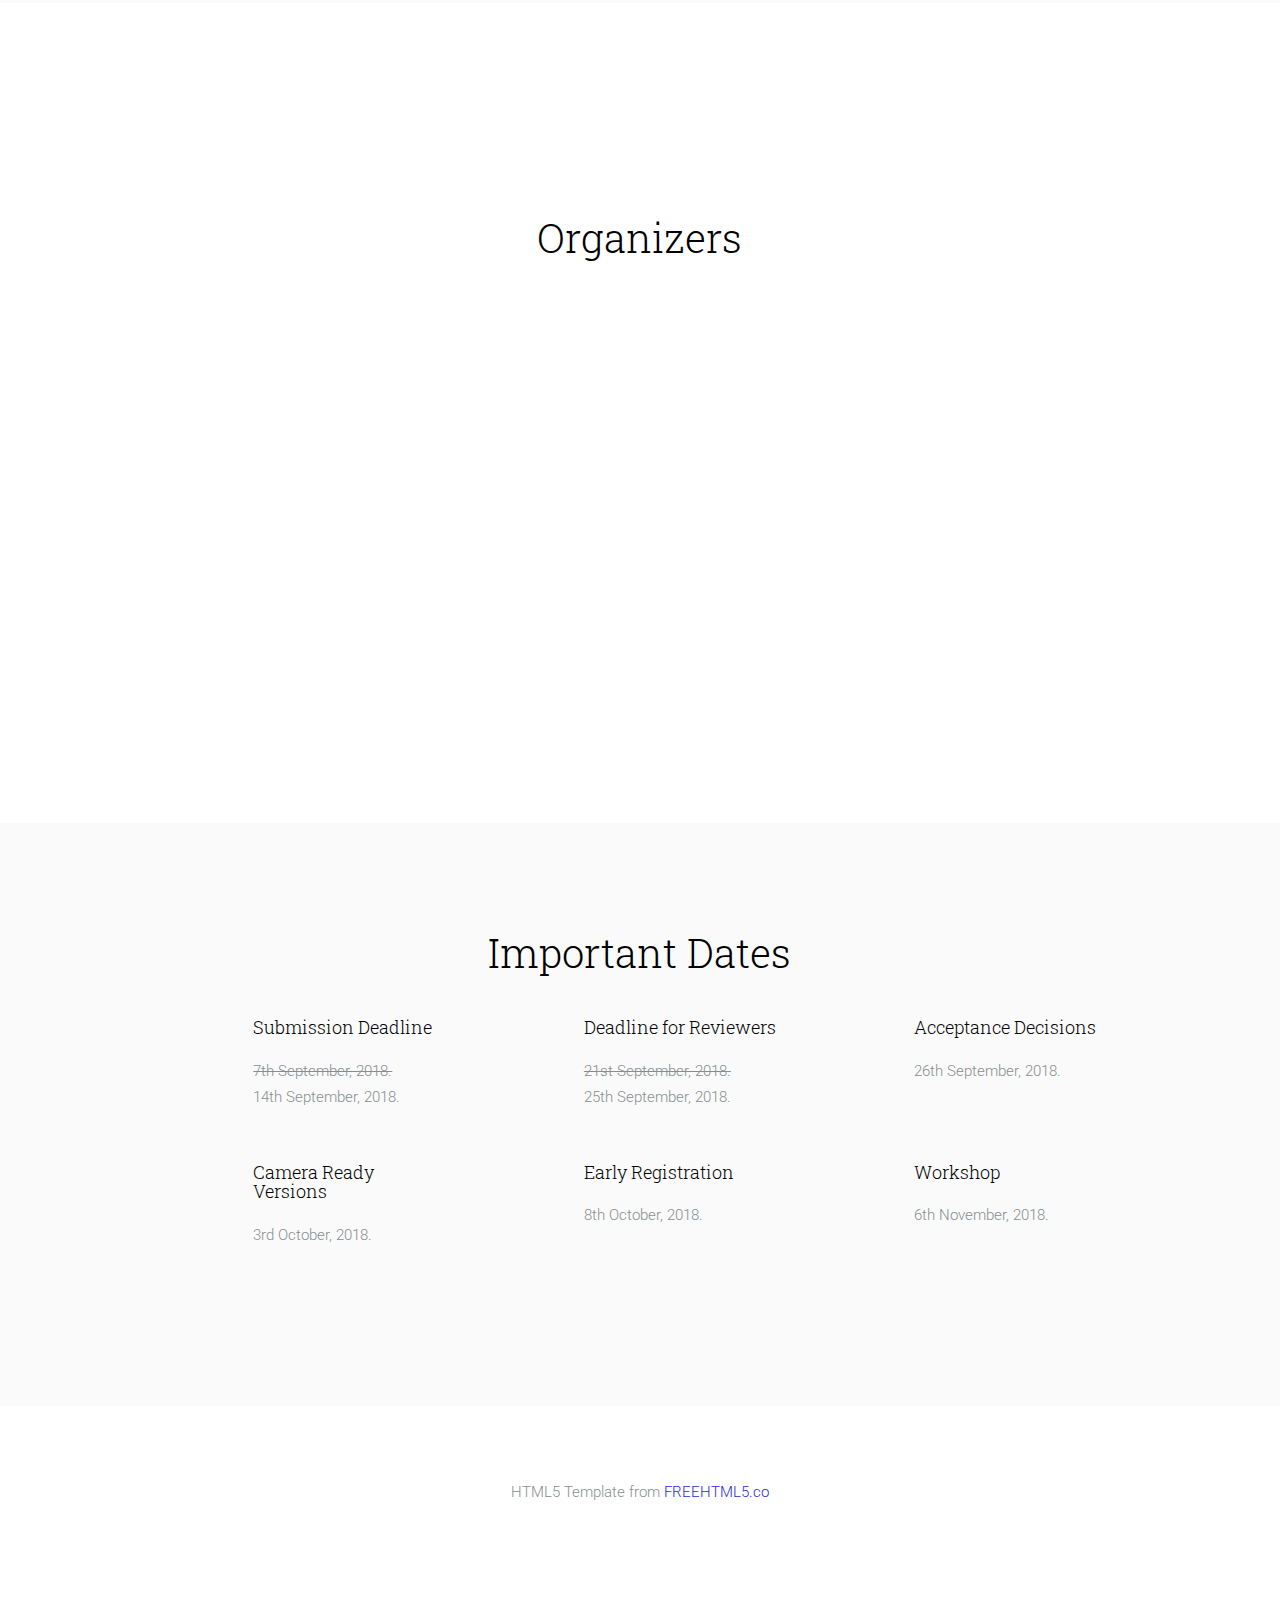
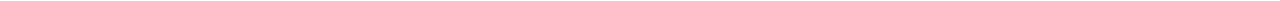
<file: 2018/index.html>
<!DOCTYPE html>
<!--[if lt IE 7]>      <html class="no-js lt-ie9 lt-ie8 lt-ie7"> <![endif]-->
<!--[if IE 7]>         <html class="no-js lt-ie9 lt-ie8"> <![endif]-->
<!--[if IE 8]>         <html class="no-js lt-ie9"> <![endif]-->
<!--[if gt IE 8]><!--> <html class="no-js"> <!--<![endif]-->
	<head>
	<meta charset="utf-8">
	<meta http-equiv="X-UA-Compatible" content="IE=edge">
	<title>2nd ACM SIGSPATIAL Workshop on Geospatial Humanities</title>
	<meta name="viewport" content="width=device-width, initial-scale=1">
	<meta name="description" content="ACM SIGSPATIAL Workshop on Geospatial Humanities" />
	<meta name="keywords" content="GeoHumanities, Geospatial Humanities, Workshop, ACM SIGSPATIAL" />
	<meta name="author" content="Bruno Martins and Patricia Murrieta-Flores" />

  <!-- 
	//////////////////////////////////////////////////////

	FREE HTML5 TEMPLATE 
	DESIGNED & DEVELOPED by FREEHTML5.CO
		
	Website: 		http://freehtml5.co/
	Email: 			info@freehtml5.co
	Twitter: 		http://twitter.com/fh5co
	Facebook: 		https://www.facebook.com/fh5co

	//////////////////////////////////////////////////////
	 -->

  <!-- Facebook and Twitter integration -->
	<meta property="og:title" content=""/>
	<meta property="og:image" content=""/>
	<meta property="og:url" content=""/>
	<meta property="og:site_name" content=""/>
	<meta property="og:description" content=""/>
	<meta name="twitter:title" content="" />
	<meta name="twitter:image" content="" />
	<meta name="twitter:url" content="" />
	<meta name="twitter:card" content="" />

	<!-- Place favicon.ico and apple-touch-icon.png in the root directory -->
	<link rel="shortcut icon" href="favicon.ico">

	<!-- Google Webfonts -->
	<link href='http://fonts.googleapis.com/css?family=Roboto:400,300,100,500' rel='stylesheet' type='text/css'>
	<link href='http://fonts.googleapis.com/css?family=Roboto+Slab:400,300,100,500' rel='stylesheet' type='text/css'>
	
	<!-- Animate.css -->
	<link rel="stylesheet" href="css/animate.css">
	<!-- Icomoon Icon Fonts-->
	<link rel="stylesheet" href="css/icomoon.css">
	<!-- Simple Line Icons -->
	<link rel="stylesheet" href="css/simple-line-icons.css">
	<!-- Theme Style -->
	<link rel="stylesheet" href="css/style.css">
	<!-- Modernizr JS -->
	<script src="js/modernizr-2.6.2.min.js"></script>
	<!-- FOR IE9 below -->
	<!--[if lt IE 9]>
	<script src="js/respond.min.js"></script>
	<![endif]-->

	</head>
	<body>
		
	<header id="fh5co-header" role="banner">
		<nav class="navbar navbar-default" role="navigation">
			<div class="container">
				<div class="row">
					<div class="col-md-10 col-md-offset-1">
						<div class="navbar-header"> 
						<!-- Mobile Toggle Menu Button -->
						<a href="#" class="js-fh5co-nav-toggle fh5co-nav-toggle visible-xs-block" data-toggle="collapse" data-target="#fh5co-navbar" aria-expanded="false" aria-controls="navbar"><i></i></a>
						<a class="navbar-brand" href="index.html">SIGSPATIAL GeoHumanities</a>
						</div>
						<div id="fh5co-navbar" class="navbar-collapse collapse">
							<ul class="nav navbar-nav navbar-right">
								<li class="active"><a href="index.html"><span>Home<span class="border"></span></span></a></li>
								<li><a href="call-for-papers.html"><span>Call for Papers<span class="border"></span></span></a></li>
								<li><a href="program-committee.html"><span>Committee <span class="border"></span></span></a></li>
								<li><a href="program.html"><span>Program<span class="border"></span></span></a></li>
							</ul>
						</div>
					</div>
				</div>
			</div>
		</nav>
	</header>
	<!-- END .header -->
	
	
	<div id="fh5co-main">
		<div class="fh5co-intro text-center">
			<div class="container">
				<div class="row">
					<div class="col-md-8 col-md-offset-2">
						<h1 class="intro-lead">2nd ACM SIGSPATIAL Workshop on Geospatial Humanities</h1>
						<p class="">Co-located with <a href="http://sigspatial2018.sigspatial.org" target="_blank">ACM SIGSPATIAL 2018</a> in Seattle, Washington, USA</p>
					</div>
				</div>
			</div>
		</div>

		<div id="fh5co-portfolio">
			<div class="fh5co-portfolio-item ">
				<div class="fh5co-portfolio-figure animate-box" style="background-image: url(images/work_1.jpg);"></div>
				<div class="fh5co-portfolio-description">
					<h2>Workshop Theme</h2>
					<p>Scholars in the humanities have long paid attention to spatial theory and cartographic outputs. Moreover, in recent years, new technologies and methods have lead to the emergence of a field that is now commonly known as the Spatial Humanities. Methods from the standard toolset of geographic information systems (e.g., computation of viewsheds and zones of influence, least-cost path analysis, mass-preserving areal weighting and dasymetric mapping, terrain classification according to land coverage or land use, different types of thematic cartography techniques, etc.) have been successfully employed to analyze the geographies of human cultures, both past and present, and to address research questions posed by humanities-based fields. However, many challenges persist in the application of more recent technical developments in the geographical information sciences, which have been showcased in venues such as ACM SIGSPATIAL (e.g., high performance computing methods for analyzing increasingly larger datasets, intelligent techniques based on machine learning for developing and tuning models making use of multiple sources of auxiliary data, the usage of volunteered geographical information to complement traditional data sources, or methods from the geo- spatial semantic web to ease interoperability across datasets and services).<p>
					<!-- <p><a href="call-for-papers.html" class="btn btn-primary">Call for Papers</a></p> -->
				</div>
			</div>
			<div class="fh5co-portfolio-item fh5co-img-right">
				<div class="fh5co-portfolio-figure animate-box" style="background-image: url(images/work_2.jpg);"></div>
				<div class="fh5co-portfolio-description">
					<!-- <h2>Workshop Theme</h2> -->
					<p>Following the success of a <a href="./2017/index.html">previous edition</a>, this workshop concerns with the use of geographic information systems and other spatial technologies in humanities research, placing a strong emphasis on new methodologies that leverage the aforementioned technical developments (e.g., the above-mentioned standard tools from geographic information systems, as well as more advanced methods such as text-based geographical analysis or spatial simulation, can all benefit from innovative approaches leveraging machine learning, parallel and/or distributed computation, semantic technologies, etc.). The workshop aims to bring together researchers and practitioners from different sub-fields of computer science and the geographical information sciences, interested in the application of spatial methods and technology to the humanities, to discuss progress in the field. Participants will explore and demonstrate the contributions to knowledge that modern GIS technologies can enable within and beyond the digital humanities.</p>
					<p><a href="./2017/index.html" class="btn btn-primary">2017 Edition</a><a href="call-for-papers.html" class="btn btn-primary">Call for Papers</a></p>
				</div>
			</div>
			<!--<div class="fh5co-portfolio-item ">
				<div class="fh5co-portfolio-figure animate-box" style="background-image: url(images/work_3.jpg);"></div>
				<div class="fh5co-portfolio-description">
					<h2>Description</h2>
					<p>...</p>
					<p><a href="call-for-papers.html" class="btn btn-primary">Call for Papers</a></p>
				</div>
			</div>
			<div class="fh5co-portfolio-item fh5co-img-right">
				<div class="fh5co-portfolio-figure animate-box" style="background-image: url(images/work_4.jpg);"></div>
				<div class="fh5co-portfolio-description">
					<h2>Description</h2>
					<p>...</p>
					<p><a href="call-for-papers.html" class="btn btn-primary">Call for Papers</a></p>
				</div>
			</div> -->
		</div>

		<div id="fh5co-team">
			<div class="container">
				<div class="row">
					<div class="col-md-10 col-md-offset-1">
						<div class="row">
							<h2 class="section-lead text-center">Organizers</h2>
							<div class="col-md-3 col-sm-6 col-xs-6 col-xxs-12 fh5co-staff to-animate"></div>
							<div class="col-md-3 col-sm-6 col-xs-6 col-xxs-12 fh5co-staff to-animate">
								<figure>
								<img src="images/photo-bruno-martins.png" alt="Bruno Martins" class="img-responsive">
								</figure>
								<h3>Bruno Emanuel Martins</h3>
								<p>University of Lisbon. </p>
								<ul class="fh5co-social">
									<li><a href="http://bgmartins.github.io"><i class="icon-globe"></i></a></li>
									<li><a href="https://github.com/bgmartins/"><i class="icon-github"></i></a></li>
									<li><a href="https://twitter.com/bgmartins"><i class="icon-twitter"></i></a></li>
									<li><a href="mailto:bruno.g.martins@ist.utl.pt"><i class="icon-mail"></i></a></li>
								</ul> 	
							</div>
							<!-- <div class="col-md-3 col-sm-6 col-xs-6 col-xxs-12 fh5co-staff to-animate">
								<figure>
								<img src="images/photo-bruno-martins.png" alt="Bruno Martins" class="img-responsive">
								</figure>
								<h3>Bruno Emanuel Martins</h3>
								<p>University of Lisbon. </p>
								<ul class="fh5co-social">
									<li><a href="https://github.com/bgmartins/"><i class="icon-globe"></i></a></li>
									<li><a href="https://github.com/bgmartins/"><i class="icon-github"></i></a></li>
									<li><a href="mailto:bruno.g.martins@ist.utl.pt"><i class="icon-mail"></i></a></li>
								</ul> 	
							</div>
							<div class="col-md-3 col-sm-6 col-xs-6 col-xxs-12 fh5co-staff to-animate">
								<figure>
								<img src="images/photo-murrieta-flores.png" alt="Patricia Murrieta-Flores" class="img-responsive">
								</figure>
								<h3>Patricia Murrieta-Flores</h3>
								<p>University of Chester. </p>
								<ul class="fh5co-social">
									<li><a href="https://www.chester.ac.uk/departments/history-archaeology/staff/dr-p-murrieta-flores"><i class="icon-globe"></i></a></li>
									<li><a href="https://twitter.com/patymurrieta"><i class="icon-twitter"></i></a></li>
									<li><a href="mailto:p.murrietaflores@chester.ac.uk"><i class="icon-mail"></i></a></li>
								</ul> 	
							</div> -->
							<div class="col-md-3 col-sm-6 col-xs-6 col-xxs-12 fh5co-staff to-animate">
								<figure>
								<img src="images/photo-murrieta-flores.png" alt="Patricia Murrieta-Flores" class="img-responsive">
								</figure>
								<h3>Patricia Murrieta-Flores</h3>
								<p>University of Lancaster. </p>
								<ul class="fh5co-social">
									<li><a href="http://www.lancaster.ac.uk/history/about-us/people/patricia-murrieta-flores"><i class="icon-globe"></i></a></li>
									<li><a href="https://twitter.com/patymurrieta"><i class="icon-twitter"></i></a></li>
									<li><a href="mailto:p.a.murrieta-flores@lancaster.ac.uk"><i class="icon-mail"></i></a></li>
								</ul> 	
							</div>
							<div class="col-md-3 col-sm-6 col-xs-6 col-xxs-12 fh5co-staff to-animate"></div>
						</div>
					</div>
				</div>
			</div>
		</div>

		<div id="fh5co-services">
			<div class="container">
				<div class="row">
					<div class="col-md-10 col-md-offset-1">
						<div class="row">
							<h2 class="section-lead text-center">Important Dates</h2>
							<div class="col-md-4 col-sm-6 col-xs-6 col-xxs-12 fh5co-service">
								<div class="fh5co-icon to-animate"><i class="icon-doc"></i></div>
								<div class="fh5co-desc">
									<h3>Submission Deadline</h3>
									<p><del>7th September, 2018. </del><br/>14th September, 2018.</p>
								</div>	
							</div>
							<div class="col-md-4 col-sm-6 col-xs-6 col-xxs-12 fh5co-service">
								<div class="fh5co-icon to-animate"><i class="icon-note"></i></div>
								<div class="fh5co-desc">
									<h3>Deadline for Reviewers</h3>
									<p><del>21st September, 2018. </del><br/> 25th September, 2018.</p>
								</div>
							</div>
							<div class="clearfix visible-sm-block visible-xs-block"></div>							
							<div class="col-md-4 col-sm-6 col-xs-6 col-xxs-12 fh5co-service">
								<div class="fh5co-icon to-animate"><i class="icon-check"></i></div>
								<div class="fh5co-desc">
									<h3>Acceptance Decisions</h3>
									<p>26th September, 2018. <br/>&nbsp;</p>
								</div>
							</div>
							<div class="col-md-4 col-sm-6 col-xs-6 col-xxs-12 fh5co-service">
								<div class="fh5co-icon to-animate"><i class="icon-reload"></i></div>
								<div class="fh5co-desc">
									<h3>Camera Ready Versions</h3>
									<p>3rd October, 2018. </p>
								</div>	
							</div>
							<div class="clearfix visible-sm-block visible-xs-block"></div>
							<div class="col-md-4 col-sm-6 col-xs-6 col-xxs-12 fh5co-service">
								<div class="fh5co-icon to-animate"><i class="icon-rocket"></i></div>
								<div class="fh5co-desc">
									<h3>Early Registration</h3>
									<p>8th October, 2018. </p>
								</div>
							</div>
							<div class="col-md-4 col-sm-6 col-xs-6 col-xxs-12 fh5co-service">
								<div class="fh5co-icon to-animate"><i class="icon-eye"></i></div>
								<div class="fh5co-desc">
									<h3>Workshop</h3>
									<p>6th November, 2018. </p>
								</div>
							</div>
							<div class="clearfix visible-sm-block visible-xs-block"></div>
						</div>
					</div>
				</div>
			</div>
		</div>

	</div>

	<footer id="fh5co-footer">
		<div class="container">
			<div class="row">
				<div class="col-md-10 col-md-offset-1 text-center">
					<p>HTML5 Template from <a href="http://freehtml5.co/" target="_blank">FREEHTML5.co</a></p>
				</div>
			</div>
		</div>
	</footer>


	<!-- jQuery -->
	<script src="js/jquery.min.js"></script>
	<!-- jQuery Easing -->
	<script src="js/jquery.easing.1.3.js"></script>
	<!-- Bootstrap -->
	<script src="js/bootstrap.min.js"></script>
	<!-- Waypoints -->
	<script src="js/jquery.waypoints.min.js"></script>
	<!-- Main JS -->
	<script src="js/main.js"></script>

	
	</body>
</html>
</file>
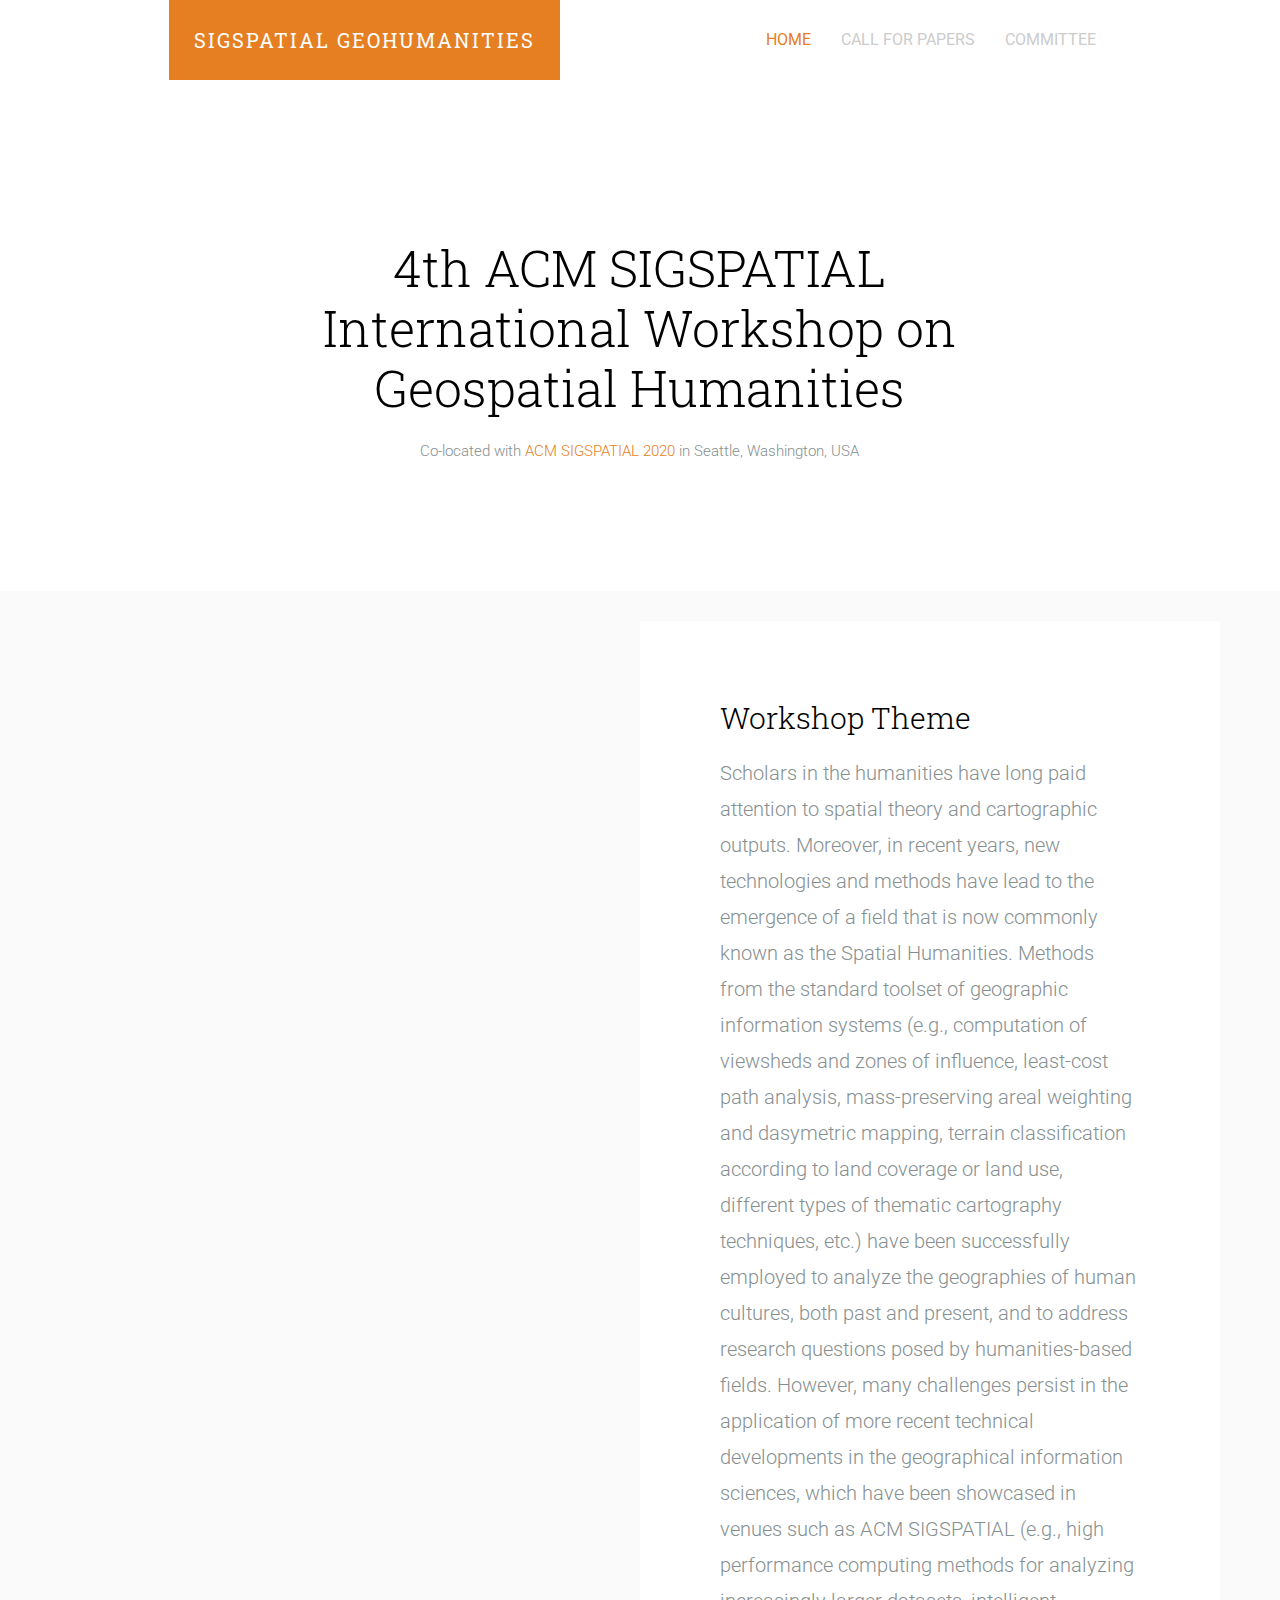
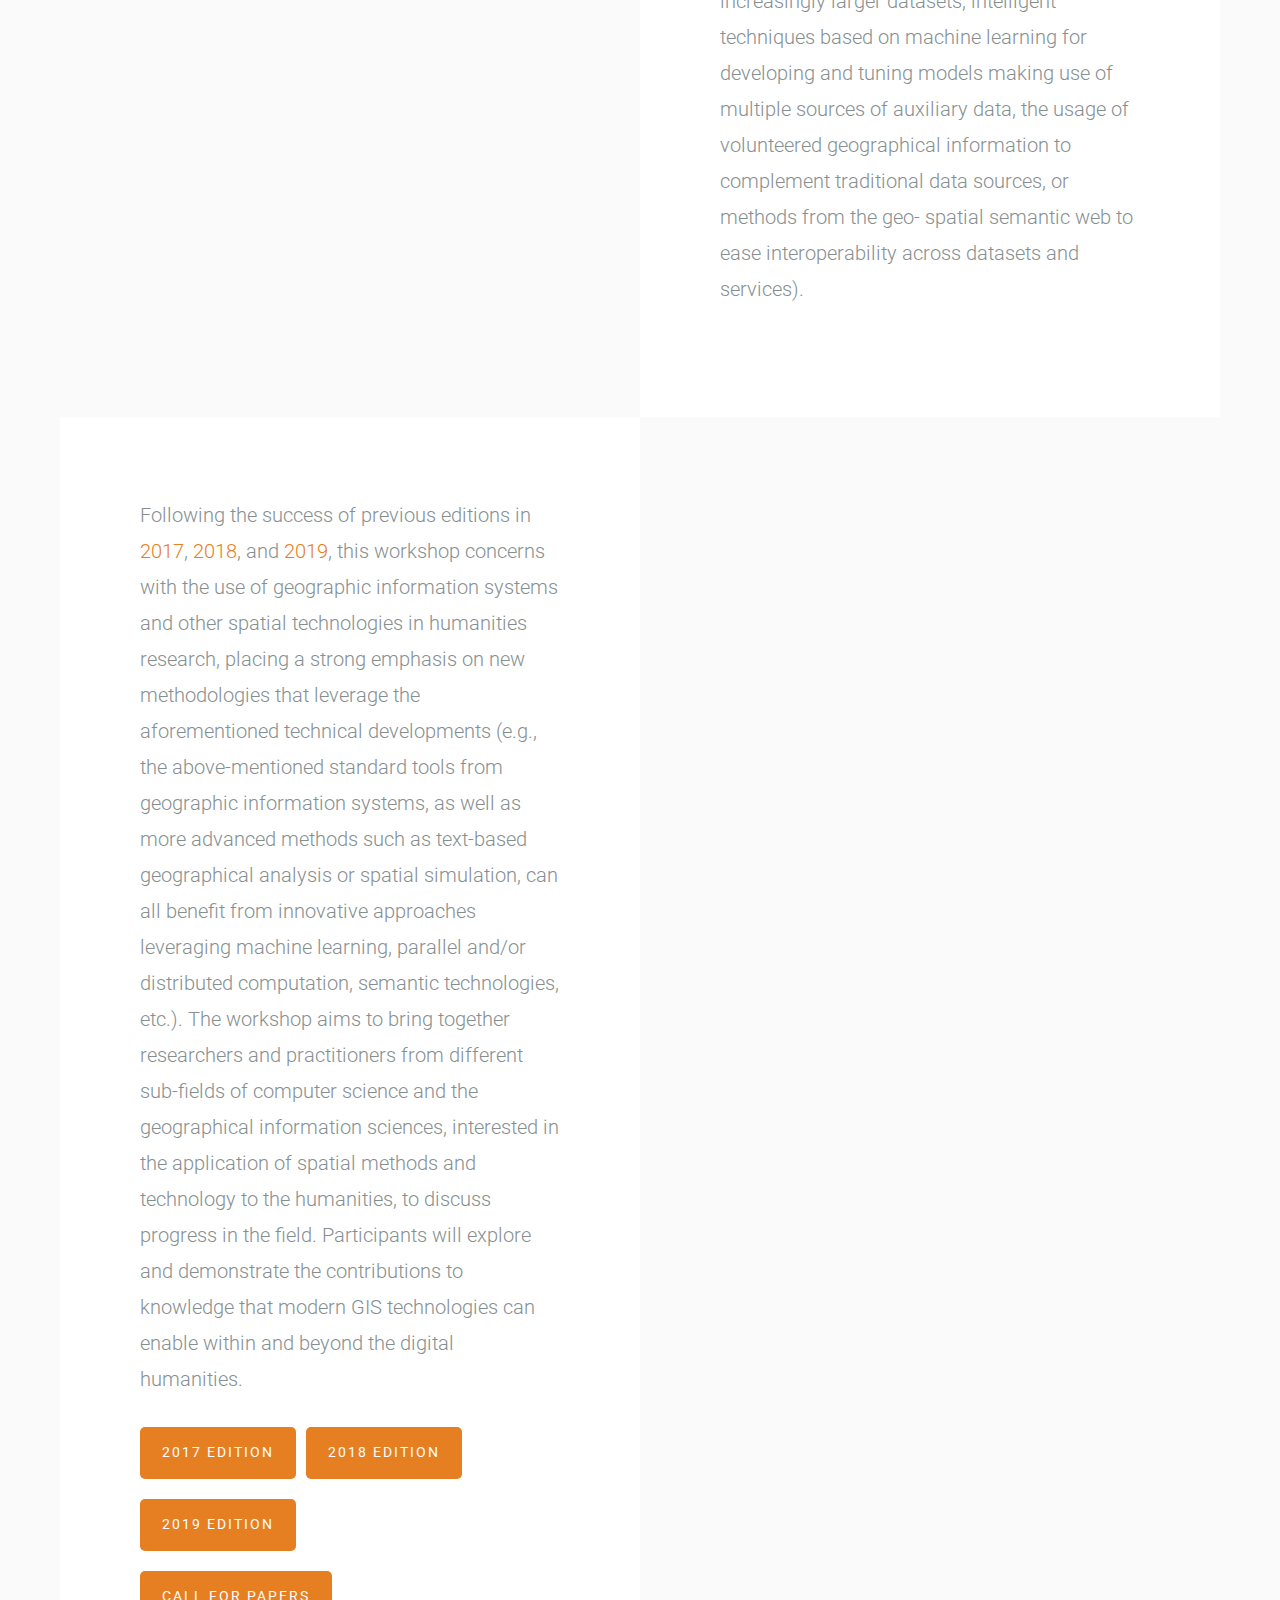
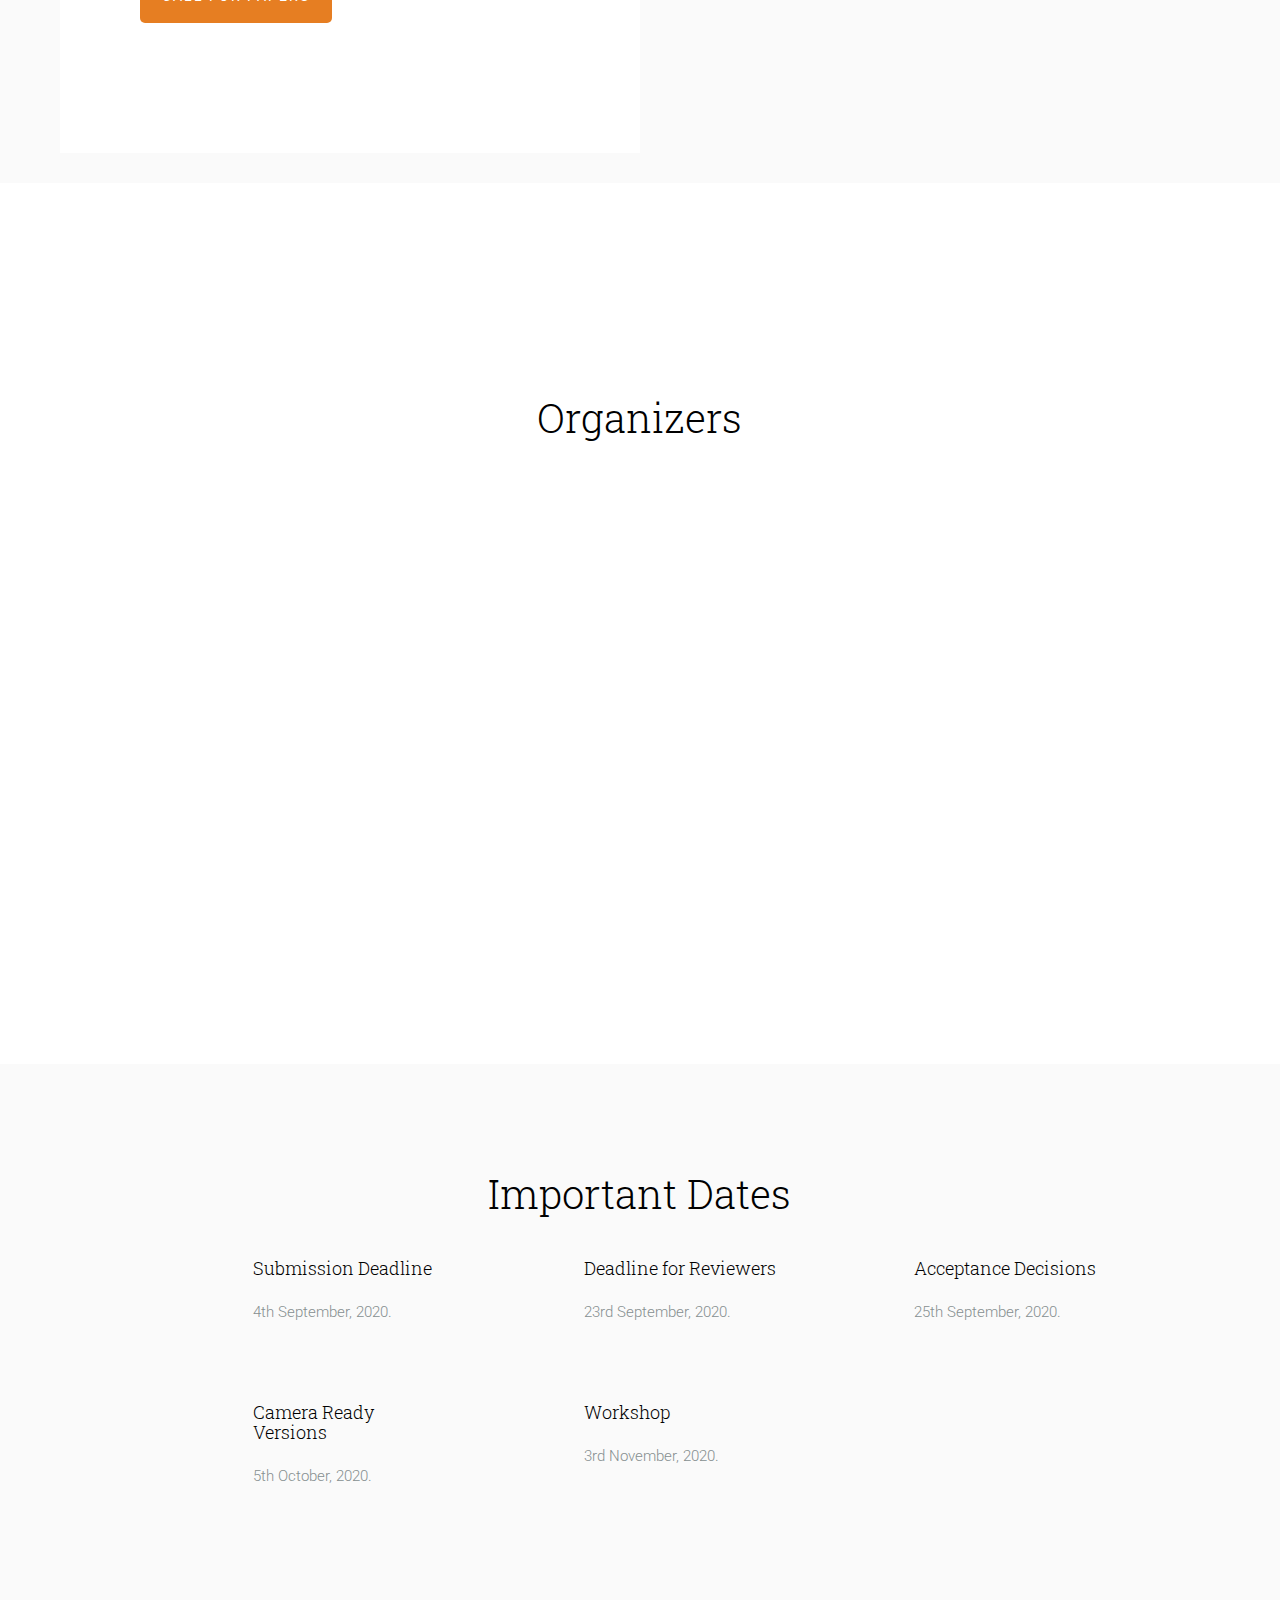
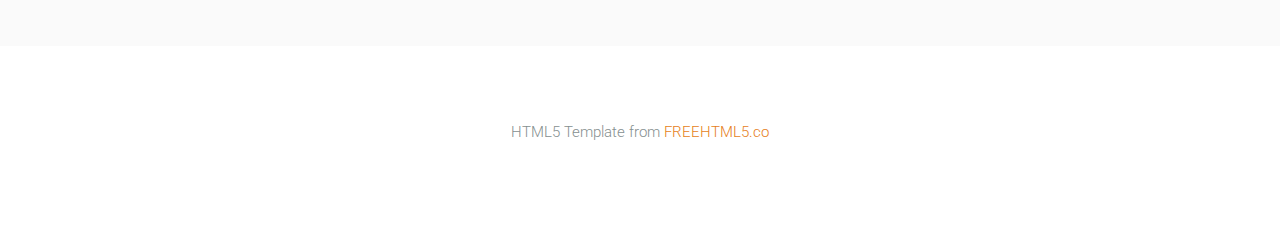
<file: 2020/index.html>
<!DOCTYPE html>
<!--[if lt IE 7]>      <html class="no-js lt-ie9 lt-ie8 lt-ie7"> <![endif]-->
<!--[if IE 7]>         <html class="no-js lt-ie9 lt-ie8"> <![endif]-->
<!--[if IE 8]>         <html class="no-js lt-ie9"> <![endif]-->
<!--[if gt IE 8]><!--> <html class="no-js"> <!--<![endif]-->
	<head>
	<meta charset="utf-8">
	<meta http-equiv="X-UA-Compatible" content="IE=edge">
	<title>4th ACM SIGSPATIAL International Workshop on Geospatial Humanities</title>
	<meta name="viewport" content="width=device-width, initial-scale=1">
	<meta name="description" content="ACM SIGSPATIAL International Workshop on Geospatial Humanities" />
	<meta name="keywords" content="GeoHumanities, Geospatial Humanities, Workshop, ACM SIGSPATIAL" />
	<meta name="author" content="Bruno Martins and Patricia Murrieta-Flores and Ludovic Moncla" />

  <!-- 
	//////////////////////////////////////////////////////

	FREE HTML5 TEMPLATE 
	DESIGNED & DEVELOPED by FREEHTML5.CO
		
	Website: 		http://freehtml5.co/
	Email: 			info@freehtml5.co
	Twitter: 		http://twitter.com/fh5co
	Facebook: 		https://www.facebook.com/fh5co

	//////////////////////////////////////////////////////
	 -->

  <!-- Facebook and Twitter integration -->
	<meta property="og:title" content=""/>
	<meta property="og:image" content=""/>
	<meta property="og:url" content=""/>
	<meta property="og:site_name" content=""/>
	<meta property="og:description" content=""/>
	<meta name="twitter:title" content="" />
	<meta name="twitter:image" content="" />
	<meta name="twitter:url" content="" />
	<meta name="twitter:card" content="" />

	<!-- Place favicon.ico and apple-touch-icon.png in the root directory -->
	<link rel="shortcut icon" href="favicon.ico">

	<!-- Google Webfonts -->
	<link href='http://fonts.googleapis.com/css?family=Roboto:400,300,100,500' rel='stylesheet' type='text/css'>
	<link href='http://fonts.googleapis.com/css?family=Roboto+Slab:400,300,100,500' rel='stylesheet' type='text/css'>
	
	<!-- Animate.css -->
	<link rel="stylesheet" href="css/animate.css">
	<!-- Icomoon Icon Fonts-->
	<link rel="stylesheet" href="css/icomoon.css">
	<!-- Simple Line Icons -->
	<link rel="stylesheet" href="css/simple-line-icons.css">
	<!-- Theme Style -->
	<link rel="stylesheet" href="css/style.css">
	<!-- Modernizr JS -->
	<script src="js/modernizr-2.6.2.min.js"></script>
	<!-- FOR IE9 below -->
	<!--[if lt IE 9]>
	<script src="js/respond.min.js"></script>
	<![endif]-->

	</head>
	<body>
		
	<header id="fh5co-header" role="banner">
		<nav class="navbar navbar-default" role="navigation">
			<div class="container">
				<div class="row">
					<div class="col-md-10 col-md-offset-1">
						<div class="navbar-header"> 
						<!-- Mobile Toggle Menu Button -->
						<a href="#" class="js-fh5co-nav-toggle fh5co-nav-toggle visible-xs-block" data-toggle="collapse" data-target="#fh5co-navbar" aria-expanded="false" aria-controls="navbar"><i></i></a>
						<a class="navbar-brand" href="index.html">SIGSPATIAL GeoHumanities</a>
						</div>
						<div id="fh5co-navbar" class="navbar-collapse collapse">
							<ul class="nav navbar-nav navbar-right">
								<li class="active"><a href="index.html"><span>Home<span class="border"></span></span></a></li>
								<li><a href="call-for-papers.html"><span>Call for Papers<span class="border"></span></span></a></li>
								<li><a href="program-committee.html"><span>Committee <span class="border"></span></span></a></li>
								<!--<li><a href="program.html"><span>Program<span class="border"></span></span></a></li>-->
							</ul>
						</div>
					</div>
				</div>
			</div>
		</nav>
	</header>
	<!-- END .header -->
	
	
	<div id="fh5co-main">
		<div class="fh5co-intro text-center">
			<div class="container">
				<div class="row">
					<div class="col-md-8 col-md-offset-2">
						<h1 class="intro-lead">4th ACM SIGSPATIAL International Workshop on Geospatial Humanities</h1>
						<p class="">Co-located with <a href="http://sigspatial2020.sigspatial.org" target="_blank">ACM SIGSPATIAL 2020</a> in Seattle, Washington, USA</p>
					</div>
				</div>
			</div>
		</div>

		<div id="fh5co-portfolio">
			<div class="fh5co-portfolio-item ">
				<div class="fh5co-portfolio-figure animate-box" style="background-image: url(images/work_1.jpg);"></div>
				<div class="fh5co-portfolio-description">
					<h2>Workshop Theme</h2>
					<p>Scholars in the humanities have long paid attention to spatial theory and cartographic outputs. Moreover, in recent years, new technologies and methods have lead to the emergence of a field that is now commonly known as the Spatial Humanities. Methods from the standard toolset of geographic information systems (e.g., computation of viewsheds and zones of influence, least-cost path analysis, mass-preserving areal weighting and dasymetric mapping, terrain classification according to land coverage or land use, different types of thematic cartography techniques, etc.) have been successfully employed to analyze the geographies of human cultures, both past and present, and to address research questions posed by humanities-based fields. However, many challenges persist in the application of more recent technical developments in the geographical information sciences, which have been showcased in venues such as ACM SIGSPATIAL (e.g., high performance computing methods for analyzing increasingly larger datasets, intelligent techniques based on machine learning for developing and tuning models making use of multiple sources of auxiliary data, the usage of volunteered geographical information to complement traditional data sources, or methods from the geo- spatial semantic web to ease interoperability across datasets and services).<p>
					<!-- <p><a href="call-for-papers.html" class="btn btn-primary">Call for Papers</a></p> -->
				</div>
			</div>
			<div class="fh5co-portfolio-item fh5co-img-right">
				<div class="fh5co-portfolio-figure animate-box" style="background-image: url(images/work_2.png);"></div>
				<div class="fh5co-portfolio-description">
					<!-- <h2>Workshop Theme</h2> -->
					<p>Following the success of previous editions in <a href="./2017/index.html">2017</a>, <a href="./2018/index.html">2018</a>, and <a href="./2019/index.html">2019</a>, this workshop concerns with the use of geographic information systems and other spatial technologies in humanities research, placing a strong emphasis on new methodologies that leverage the aforementioned technical developments (e.g., the above-mentioned standard tools from geographic information systems, as well as more advanced methods such as text-based geographical analysis or spatial simulation, can all benefit from innovative approaches leveraging machine learning, parallel and/or distributed computation, semantic technologies, etc.). The workshop aims to bring together researchers and practitioners from different sub-fields of computer science and the geographical information sciences, interested in the application of spatial methods and technology to the humanities, to discuss progress in the field. Participants will explore and demonstrate the contributions to knowledge that modern GIS technologies can enable within and beyond the digital humanities.</p>
					<p><a href="./2017/index.html" class="btn btn-primary">2017 Edition</a><a href="./2018/index.html" class="btn btn-primary">2018 Edition</a><a href="./2019/index.html" class="btn btn-primary">2019 Edition</a><br/><a href="call-for-papers.html" class="btn btn-primary">Call for Papers</a></p>
				</div>
			</div>
			<!--<div class="fh5co-portfolio-item ">
				<div class="fh5co-portfolio-figure animate-box" style="background-image: url(images/work_3.jpg);"></div>
				<div class="fh5co-portfolio-description">
					<h2>Description</h2>
					<p>...</p>
					<p><a href="call-for-papers.html" class="btn btn-primary">Call for Papers</a></p>
				</div>
			</div>
			<div class="fh5co-portfolio-item fh5co-img-right">
				<div class="fh5co-portfolio-figure animate-box" style="background-image: url(images/work_4.jpg);"></div>
				<div class="fh5co-portfolio-description">
					<h2>Description</h2>
					<p>...</p>
					<p><a href="call-for-papers.html" class="btn btn-primary">Call for Papers</a></p>
				</div>
			</div> -->
		</div>

		<div id="fh5co-team">
			<div class="container">
				<div class="row">
					<div class="col-md-10 col-md-offset-1">
						<div class="row">
							<h2 class="section-lead text-center">Organizers</h2>
							<!--<div class="col-md-3 col-sm-6 col-xs-6 col-xxs-12 fh5co-staff to-animate"></div>-->
							<!--
							<div class="col-md-4 col-sm-6 col-xs-6 col-xxs-12 fh5co-staff to-animate">
								<figure>
								<img src="images/photo-bruno-martins.png" alt="Bruno Martins" class="img-responsive">
								</figure>
								<h3>Bruno Martins</h3>
								<p>University of Lisbon. </p>
								<ul class="fh5co-social">
									<li><a href="http://bgmartins.github.io"><i class="icon-globe"></i></a></li>
									<li><a href="https://github.com/bgmartins/"><i class="icon-github"></i></a></li>
									<li><a href="https://twitter.com/bgmartins"><i class="icon-twitter"></i></a></li>
									<li><a href="mailto:bruno.g.martins@ist.utl.pt"><i class="icon-mail"></i></a></li>
								</ul> 	
							</div>
							-->
							<div class="col-md-4 col-sm-6 col-xs-6 col-xxs-12 fh5co-staff to-animate">
								<figure>
								<img src="images/photo-ludovic-moncla.jpg" alt="Ludovic Moncla" class="img-responsive">
								</figure>
								<h3>Ludovic Moncla</h3>
								<p> INSA Lyon. </p>
								<ul class="fh5co-social">
									<li><a href="https://ludovicmoncla.github.io/"><i class="icon-globe"></i></a></li>
									<li><a href="https://github.com/ludovicmoncla"><i class="icon-github"></i></a></li>
									<li><a href="https://twitter.com/MonclaLudovic"><i class="icon-twitter"></i></a></li>
									<li><a href="mailto:ludovic.moncla@insa-lyon.fr"><i class="icon-mail"></i></a></li>
								</ul> 	
							</div>
							<div class="col-md-4 col-sm-6 col-xs-6 col-xxs-12 fh5co-staff to-animate">
								<figure>
								<img src="images/photo-murrieta-flores.png" alt="Patricia Murrieta-Flores" class="img-responsive">
								</figure>
								<h3>Patricia Murrieta-Flores</h3>
								<p>University of Lancaster. </p>
								<ul class="fh5co-social">
									<li><a href="http://www.lancaster.ac.uk/history/about-us/people/patricia-murrieta-flores"><i class="icon-globe"></i></a></li>
									<li><a href="https://twitter.com/patymurrieta"><i class="icon-twitter"></i></a></li>
									<li><a href="mailto:p.a.murrieta-flores@lancaster.ac.uk"><i class="icon-mail"></i></a></li>
								</ul> 	
							</div>
							<div class="col-md-4 col-sm-6 col-xs-6 col-xxs-12 fh5co-staff to-animate">
								<figure>
								<img src="images/photo-carmen-brando.jpg" alt="Carmen Brando" class="img-responsive">
								</figure>
								<h3>Carmen Brando</h3>
								<p>EHESS Paris. </p>
								<ul class="fh5co-social">
									<li><a href="http://crh.ehess.fr/index.php?5088"><i class="icon-globe"></i></a></li>
									<li><a href="https://github.com/cvbrandoe"><i class="icon-github"></i></a></li>
									<li><a href="https://twitter.com/cvbrandoe"><i class="icon-twitter"></i></a></li>
									<li><a href="mailto:carmen.brando@ehess.fr"><i class="icon-mail"></i></a></li>
								</ul> 	
							</div>
							<!--<div class="col-md-3 col-sm-6 col-xs-6 col-xxs-12 fh5co-staff to-animate"></div>-->
						</div>
					</div>
				</div>
			</div>
		</div>

		<div id="fh5co-services">
			<div class="container">
				<div class="row">
					<div class="col-md-10 col-md-offset-1">
						<div class="row">
							<h2 class="section-lead text-center">Important Dates</h2>
							<div class="col-md-4 col-sm-6 col-xs-6 col-xxs-12 fh5co-service">
								<div class="fh5co-icon to-animate"><i class="icon-doc"></i></div>
								<div class="fh5co-desc">
									<h3>Submission Deadline</h3>
									<p>4th September, 2020.</p>
								</div>	
							</div>
							<div class="col-md-4 col-sm-6 col-xs-6 col-xxs-12 fh5co-service">
								<div class="fh5co-icon to-animate"><i class="icon-note"></i></div>
								<div class="fh5co-desc">
									<h3>Deadline for Reviewers</h3>
									<p>23rd September, 2020.</p>
								</div>
							</div>
							<div class="clearfix visible-sm-block visible-xs-block"></div>							
							<div class="col-md-4 col-sm-6 col-xs-6 col-xxs-12 fh5co-service">
								<div class="fh5co-icon to-animate"><i class="icon-check"></i></div>
								<div class="fh5co-desc">
									<h3>Acceptance Decisions</h3>
									<p>25th September, 2020. <br/>&nbsp;</p>
								</div>
							</div>
							<div class="col-md-4 col-sm-6 col-xs-6 col-xxs-12 fh5co-service">
								<div class="fh5co-icon to-animate"><i class="icon-reload"></i></div>
								<div class="fh5co-desc">
									<h3>Camera Ready Versions</h3>
									<p>5th October, 2020. </p>
								</div>	
							</div>
							<!--<div class="clearfix visible-sm-block visible-xs-block"></div>
							<div class="col-md-4 col-sm-6 col-xs-6 col-xxs-12 fh5co-service">
								<div class="fh5co-icon to-animate"><i class="icon-rocket"></i></div>
								<div class="fh5co-desc">
									<h3>Early Registration</h3>
									<p>7th October, 2019. </p>
								</div>
							</div>
						-->
							<div class="col-md-4 col-sm-6 col-xs-6 col-xxs-12 fh5co-service">
								<div class="fh5co-icon to-animate"><i class="icon-eye"></i></div>
								<div class="fh5co-desc">
									<h3>Workshop</h3>
									<p>3rd November, 2020. </p>
								</div>
							</div>
							<div class="clearfix visible-sm-block visible-xs-block"></div>
						</div>
					</div>
				</div>
			</div>
		</div>

	</div>

	<footer id="fh5co-footer">
		<div class="container">
			<div class="row">
				<div class="col-md-10 col-md-offset-1 text-center">
					<p>HTML5 Template from <a href="http://freehtml5.co/" target="_blank">FREEHTML5.co</a></p>
				</div>
			</div>
		</div>
	</footer>


	<!-- jQuery -->
	<script src="js/jquery.min.js"></script>
	<!-- jQuery Easing -->
	<script src="js/jquery.easing.1.3.js"></script>
	<!-- Bootstrap -->
	<script src="js/bootstrap.min.js"></script>
	<!-- Waypoints -->
	<script src="js/jquery.waypoints.min.js"></script>
	<!-- Main JS -->
	<script src="js/main.js"></script>

	
	</body>
</html>
</file>
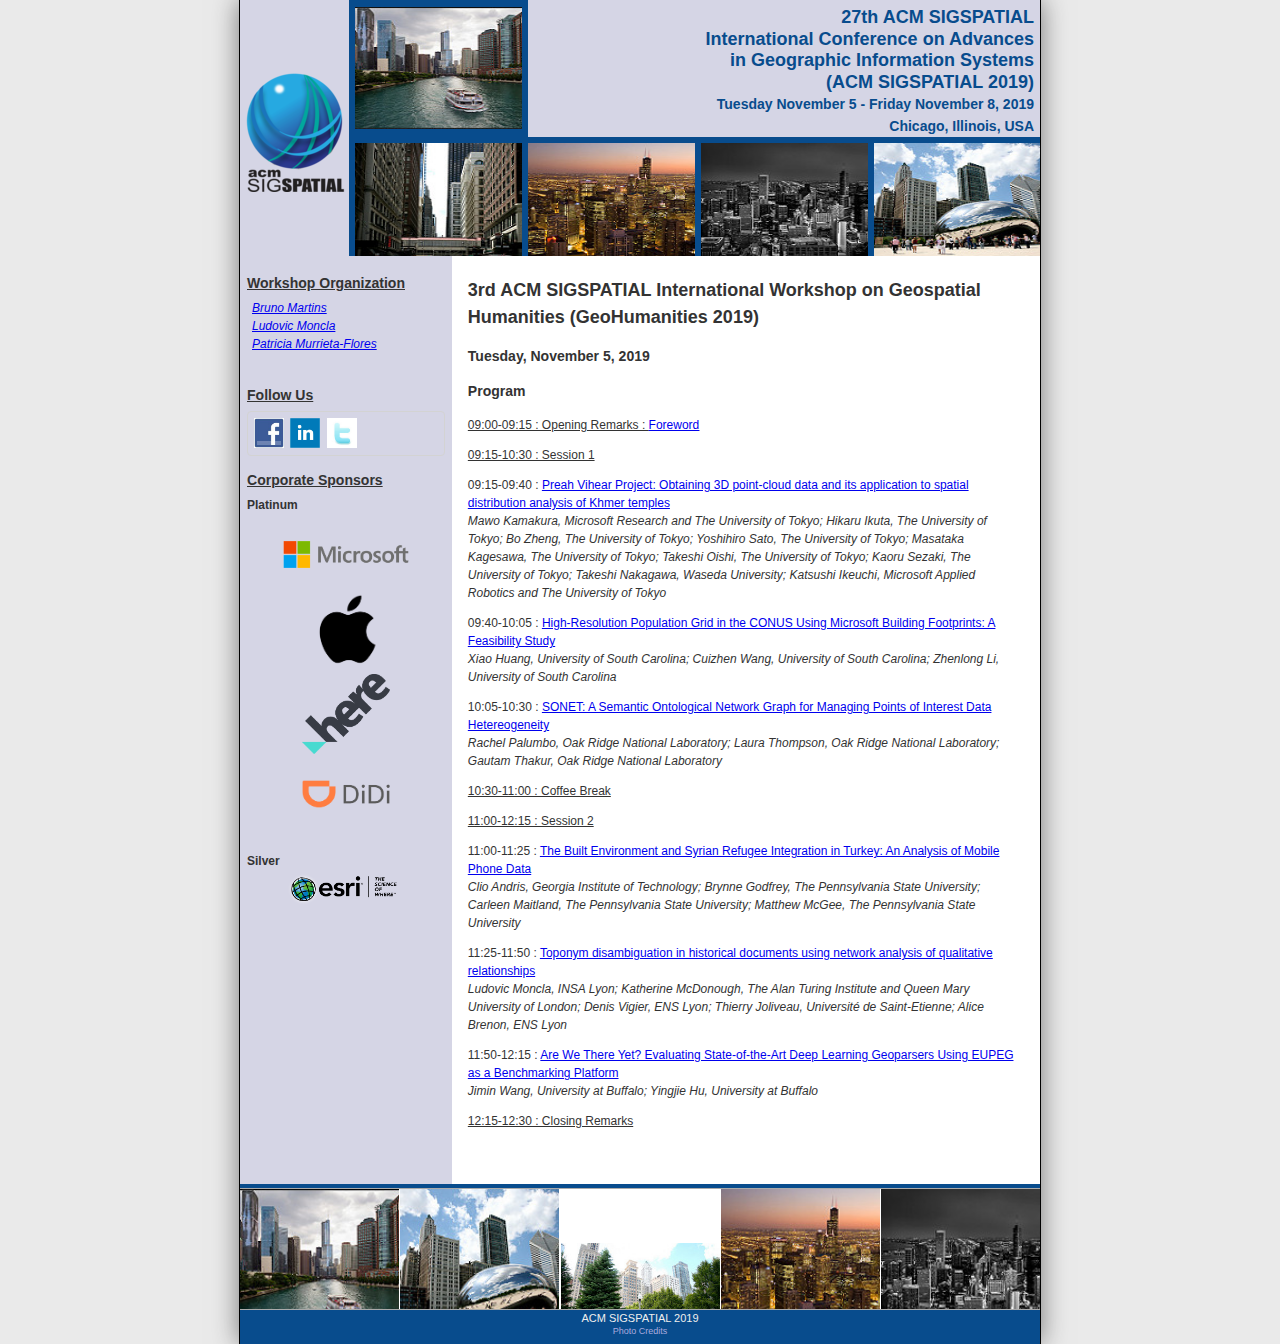
<file: GEOHUM-2019-PROCEEDINGS/index.html>
<!DOCTYPE html>
<html><head>
  <title>Proceedings of the 2019 ACM SIGSPATIAL Workshop on Geospatial Humanities</title>
  <meta name="description" content="Proceedings of the 2019 ACM SIGSPATIAL Workshop on Geospatial Humanities ">
  <meta name="keywords" content="ACM SIGSPATIAL 2019 Geospatial Humanities GeoHumanities">
  <meta http-equiv="Content-Type" content="text/html; charset=UTF-8">
  <link rel="stylesheet" href="images/main.css">
  <link rel="shortcut icon" href="images/thumbs/favicon.ico">
</head>

<body>
<div id="container">

<div id="header">
  <table>
    <tbody><tr>
      <td id="sigspatial-logo" rowspan="2"><img src="images/acmsigspatial-full.png"></td>
      <td><img src="images/a.jpg"></td>
      <td id="sigspatial-title" colspan="3">
        27th ACM SIGSPATIAL<br>
        International Conference on Advances<br>
        in Geographic Information Systems<br>
        (ACM SIGSPATIAL 2019)<br>
        <span class="info">Tuesday November 5 - Friday November 8, 2019<br> Chicago, Illinois, USA</span>
      </td>
    </tr>
    <tr>
      <td><img src="images/d.jpg"></td>
      <td><img src="images/e.jpg"></td>
      <td><img src="images/f.jpg"></td>
      <td><img src="images/b.jpg"></td>
    </tr>
  </tbody></table>
</div>

<div id="main"><table><tbody><tr>
  <td id="sidebar-td"><div id="sidebar">  
      <!---
      <div class="featured">
        <a href="../registration-site/">
          Register for<br /> ACM SIGSPATIAL 2015
        </a>
      </div>
      -->
    <h3><u>Workshop Organization</u></h3>
    <ul>
      <li><a href="https://bgmartins.github.io/" target="_blank"><i>Bruno Martins</i></a></li>
      <li><a href="https://lmoncla.ddns.net/" target="_blank"><i>Ludovic Moncla</i></a></li>
      <li><a href="https://www.lancaster.ac.uk/history/about/people/patricia-murrieta-flores/" target="_blank"><i>Patricia Murrieta-Flores</i></a></li>
      <li>&nbsp;</li>
      <!--<li><b>Program Committee Chairs</b></li>
      <li><i>Name 1</i></li>
      <li><i>Name 2</i></li>
       -->
    </ul>

    
    

    <h3><u>Follow Us</u></h3>
    <div id="social-sidebar">
      <a target="_blank" href="https://www.facebook.com/groups/1450681355222657/"><img src="images/facebook_logo_2.jpg"></a>
      <a target="_blank" href="https://www.linkedin.com/groups?home=&amp;gid=4162155"><img src="images/linkedin_logo.jpg"></a>
      <a target="_blank" href="https://twitter.com/sigspatial_gis"><img src="images/twitter_logo_2.jpg"></a>
    </div>
	
		
    <h3><u>Corporate Sponsors</u></h3>
    <!--<div id="sponsors-sidebar">-->
      <li><b>Platinum</b></li>
      <a target="_blank" href="https://www.microsoft.com/"><img src="images/microsoft.png" style="display: block; max-width:200px; max-height:80px; width: auto; height: auto; margin: auto;"></a>
      <a target="_blank" href="https://www.apple.com/"><img src="images/Apple_Logo_19.png" style="display: block; max-width:200px; max-height:80px; width: auto; height: auto;  margin: auto;"></a>
      <a target="_blank" href="https://www.here.com/en"><img src="images/here2.png" style="display: block; max-width:200px; max-height:80px; width: auto; height: auto;  margin: auto;"></a>
      <a target="_blank" href="https://www.didiglobal.com/"><img src="images/DiDi.png" style="display: block; max-width:200px; max-height:80px; width: auto; height: auto; margin: auto;"></a>
      <li>&nbsp;</li>
      <li><b>Silver</b></li>
      <a target="_blank" href="https://www.esri.com/"><img src="images/esri.png" style="display: block; max-width:125px; max-height:60px; width: auto; height: auto; margin: auto;"></a>
      <!--
      <a target="_blank" href="https://www.here.com/en"><img src="./images/sponsors/here2.png" style="display: block; max-width:200px; max-height:80px; width: auto; height: auto;  margin: auto;"/></a>
      <a target="_blank" href="https://www.apple.com/"><img src="./images/sponsors/apple.png" style="display: block; max-width:200px; max-height:80px; width: auto; height: auto;  margin: auto;"/></a>
      <a target="_blank" href="https://www.amazon.com/"><img src="./images/sponsors/amazon.png" style="display: block; max-width:150px; max-height:80px; width: auto; height: auto;  margin: auto;"/></a>
      <a target="_blank" href="https://www.esri.com/"><img src="./images/sponsors/esri.png" style="display: block; max-width:125px; max-height:60px; width: auto; height: auto; margin: auto;"/></a>
      <a target="_blank" href="https://www.lyft.com/"><img src="./images/sponsors/lyft.png" style="display: block; max-width:125px; max-height:60px; width: auto; height: auto; margin: auto;"/></a>
      <a target="_blank" href="https://www.uber.com/"><img src="./images/sponsors/uber.png" style="display: block; max-width:125px; max-height:60px; width: auto; height: auto; margin: auto;"/></a>
      <a target="_blank" href="https://www.oracle.com/index.html"><img src="./images/sponsors/oracle.png" style="display: block; max-width:125px; max-height:60px; width: auto; height: auto; margin: auto;"/></a>
      
      <a target="_blank" href="http://www.esri.com/"><img src="./theme/images/sponsors/esri-thumb.png" style="display: block; max-width:200px; max-height:100px; width: auto; height: auto; margin: auto;"/></a>
      <a target="_blank" href="http://www.facebook.com/"><img src="./theme/images/sponsors/facebook-thumb.png" style="display: block; max-width:200px; max-height:100px; width: auto; height: auto; margin: auto;"/></a>
      <a target="_blank" href="http://www.uber.com/"><img src="./theme/images/sponsors/uber-thumb.png" style="display: block; max-width:150px; max-height:150px; width: auto; height: auto; margin: auto;"/></a>
      <a target="_blank" href="http://www.nvidia.com/"><img src="./theme/images/sponsors/nvidia-thumb.png" style="display: block; max-width:200px; max-height:100px; width: auto; height: auto; margin: auto;"/></a>
       
      <a target="_blank" href="https://www.ibm.com/"><img src="./images/sponsors/ibm.png" style="display: block; max-width:125px; max-height:60px; width: auto; height: auto; margin: auto;"/></a>
      <a target="_blank" href="https://www.google.com/"><img src="./images/sponsors/google.png" style="display: block; max-width:125px; max-height:60px; width: auto; height: auto;  margin: auto;"/></a>      
      
      <a target="_blank" href="https://www.ordnancesurvey.co.uk/"><img src="./theme/images/sponsors/OS-thumb.png" style="display: block; max-width:200px; max-height:100px; width: auto; height: auto; margin: auto;"/></a>
      -->
    <!--</div> -->
    
    <br>
    <br>
   
  </div></td>
  <td id="content-td">

<div id="content">
  <h2 class="page-title"> 3rd ACM SIGSPATIAL International Workshop on Geospatial Humanities (GeoHumanities 2019)</h2>
  <style>#content {padding:5px 15px;} .session-info {padding-left:12px;}</style>

<h3>Tuesday, November 5, 2019</h3>

<h3>Program</h3>

  <p><u>09:00-09:15 : Opening Remarks : <a href="Frontmatter.pdf">Foreword</a></u></p>
  <p>
    <u>
      09:15-10:30 : Session 1
    </u>
    <p>
    09:15-09:40 : <a href="geohumanities19_Kamakura.pdf">Preah Vihear Project: Obtaining 3D point-cloud data and its application to spatial distribution analysis of Khmer temples</a> <br>
    <i>Mawo Kamakura, Microsoft Research and The University of Tokyo;
        Hikaru Ikuta, The University of Tokyo;
        Bo Zheng, The University of Tokyo;
        Yoshihiro Sato, The University of Tokyo;
        Masataka Kagesawa, The University of Tokyo;
        Takeshi Oishi, The University of Tokyo;
        Kaoru Sezaki, The University of Tokyo;
        Takeshi Nakagawa, Waseda University;
        Katsushi Ikeuchi, Microsoft Applied Robotics and The University of Tokyo
    </i>
    </p>
    
  <p>
    09:40-10:05 : <a href="geohumanities19_Huang.pdf">High-Resolution Population Grid in the CONUS Using Microsoft Building Footprints: A Feasibility Study</a> <br>
    <i>Xiao Huang, University of South Carolina;
    Cuizhen Wang, University of South Carolina;
    Zhenlong Li, University of South Carolina
    </i>
  </p>
  
  
  
  <p>
  10:05-10:30 : <a href="geohumanities19_Palumbo.pdf">SONET: A Semantic Ontological Network Graph for Managing Points of Interest Data Hetereogeneity</a> <br>
  <i>Rachel Palumbo, Oak Ridge National Laboratory;
      Laura Thompson, Oak Ridge National Laboratory;
      Gautam Thakur, Oak Ridge National Laboratory
  </i>
  </p>

  <p><u>10:30-11:00 : Coffee Break</u></p>
  <p><u>11:00-12:15 : Session 2 </u></p>
  
  <p>
  11:00-11:25 : <a href="geohumanities19_Andris.pdf">The Built Environment and Syrian Refugee Integration in Turkey: An Analysis of Mobile Phone Data</a> <br>
  <i>Clio Andris, Georgia Institute of Technology;
      Brynne Godfrey, The Pennsylvania State University;
      Carleen Maitland, The Pennsylvania State University;
      Matthew McGee, The Pennsylvania State University
  </i>
  </p>
  
  
  <p>
  11:25-11:50 : <a href="geohumanities19_Moncla.pdf">Toponym disambiguation in historical documents using network analysis of qualitative relationships</a> <br>
  <i>Ludovic Moncla, INSA Lyon;
      Katherine McDonough, The Alan Turing Institute and Queen Mary University of London;
      Denis Vigier, ENS Lyon;
      Thierry Joliveau, Université de Saint-Etienne;
      Alice Brenon, ENS Lyon
  </i>
  </p>
  
  <p>
  11:50-12:15 : <a href="geohumanities19_Wang.pdf">Are We There Yet? Evaluating State-of-the-Art Deep Learning Geoparsers Using EUPEG as a Benchmarking Platform</a> <br>
  <i>Jimin Wang, University at Buffalo;
      Yingjie Hu, University at Buffalo
  </i>
  </p>
  
  <p><u>12:15-12:30 : Closing Remarks</u></p>
<br><br>
<!--------------------------------END------------------------->
</div>

  </td>
</tr></tbody></table></div>

<div id="footer">
  <div id="footer-photos">
    <div id="footer-photos-wrapper">
      <img src="images/a.jpg">
      <img src="images/b.jpg">
      <img src="images/c.jpg">
      <img src="images/e.jpg">
      <img src="images/f.jpg">
    </div>
  </div>
  <div>ACM SIGSPATIAL 2019</div>
  <div id="ack"><a href="https://sigspatial2019.sigspatial.org/credits/">Photo Credits</a></div>
</div>

</div>
</body></html>
</file>
<file: css/icomoon.css>
@font-face {
	font-family: 'icomoon';
	src:url('../fonts/icomoon/icomoon.eot?srf3rx');
	src:url('../fonts/icomoon/icomoon.eot?srf3rx#iefix') format('embedded-opentype'),
		url('../fonts/icomoon/icomoon.ttf?srf3rx') format('truetype'),
		url('../fonts/icomoon/icomoon.woff?srf3rx') format('woff'),
		url('../fonts/icomoon/icomoon.svg?srf3rx#icomoon') format('svg');
	font-weight: normal;
	font-style: normal;
}

[class^="icon-"], [class*=" icon-"] {
	font-family: 'icomoon';
	speak: none;
	font-style: normal;
	font-weight: normal;
	font-variant: normal;
	text-transform: none;
	line-height: 1;

	/* Better Font Rendering =========== */
	-webkit-font-smoothing: antialiased;
	-moz-osx-font-smoothing: grayscale;
}

.icon-add-to-list:before {
	content: "\e600";
}
.icon-classic-computer:before {
	content: "\e601";
}
.icon-controller-fast-backward:before {
	content: "\e602";
}
.icon-creative-commons-attribution:before {
	content: "\e603";
}
.icon-creative-commons-noderivs:before {
	content: "\e604";
}
.icon-creative-commons-noncommercial-eu:before {
	content: "\e605";
}
.icon-creative-commons-noncommercial-us:before {
	content: "\e606";
}
.icon-creative-commons-public-domain:before {
	content: "\e607";
}
.icon-creative-commons-remix:before {
	content: "\e608";
}
.icon-creative-commons-share:before {
	content: "\e609";
}
.icon-creative-commons-sharealike:before {
	content: "\e60a";
}
.icon-creative-commons:before {
	content: "\e60b";
}
.icon-document-landscape:before {
	content: "\e60c";
}
.icon-remove-user:before {
	content: "\e60d";
}
.icon-warning:before {
	content: "\e60e";
}
.icon-arrow-bold-down:before {
	content: "\e60f";
}
.icon-arrow-bold-left:before {
	content: "\e610";
}
.icon-arrow-bold-right:before {
	content: "\e611";
}
.icon-arrow-bold-up:before {
	content: "\e612";
}
.icon-arrow-down:before {
	content: "\e613";
}
.icon-arrow-left:before {
	content: "\e614";
}
.icon-arrow-long-down:before {
	content: "\e615";
}
.icon-arrow-long-left:before {
	content: "\e616";
}
.icon-arrow-long-right:before {
	content: "\e617";
}
.icon-arrow-long-up:before {
	content: "\e618";
}
.icon-arrow-right:before {
	content: "\e619";
}
.icon-arrow-up:before {
	content: "\e61a";
}
.icon-arrow-with-circle-down:before {
	content: "\e61b";
}
.icon-arrow-with-circle-left:before {
	content: "\e61c";
}
.icon-arrow-with-circle-right:before {
	content: "\e61d";
}
.icon-arrow-with-circle-up:before {
	content: "\e61e";
}
.icon-bookmark:before {
	content: "\e61f";
}
.icon-bookmarks:before {
	content: "\e620";
}
.icon-chevron-down:before {
	content: "\e621";
}
.icon-chevron-left:before {
	content: "\e622";
}
.icon-chevron-right:before {
	content: "\e623";
}
.icon-chevron-small-down:before {
	content: "\e624";
}
.icon-chevron-small-left:before {
	content: "\e625";
}
.icon-chevron-small-right:before {
	content: "\e626";
}
.icon-chevron-small-up:before {
	content: "\e627";
}
.icon-chevron-thin-down:before {
	content: "\e628";
}
.icon-chevron-thin-left:before {
	content: "\e629";
}
.icon-chevron-thin-right:before {
	content: "\e62a";
}
.icon-chevron-thin-up:before {
	content: "\e62b";
}
.icon-chevron-up:before {
	content: "\e62c";
}
.icon-chevron-with-circle-down:before {
	content: "\e62d";
}
.icon-chevron-with-circle-left:before {
	content: "\e62e";
}
.icon-chevron-with-circle-right:before {
	content: "\e62f";
}
.icon-chevron-with-circle-up:before {
	content: "\e630";
}
.icon-cloud:before {
	content: "\e631";
}
.icon-controller-fast-forward:before {
	content: "\e632";
}
.icon-controller-jump-to-start:before {
	content: "\e633";
}
.icon-controller-next:before {
	content: "\e634";
}
.icon-controller-paus:before {
	content: "\e635";
}
.icon-controller-play:before {
	content: "\e636";
}
.icon-controller-record:before {
	content: "\e637";
}
.icon-controller-stop:before {
	content: "\e638";
}
.icon-controller-volume:before {
	content: "\e639";
}
.icon-dot-single:before {
	content: "\e63a";
}
.icon-dots-three-horizontal:before {
	content: "\e63b";
}
.icon-dots-three-vertical:before {
	content: "\e63c";
}
.icon-dots-two-horizontal:before {
	content: "\e63d";
}
.icon-dots-two-vertical:before {
	content: "\e63e";
}
.icon-download:before {
	content: "\e63f";
}
.icon-emoji-flirt:before {
	content: "\e640";
}
.icon-flow-branch:before {
	content: "\e641";
}
.icon-flow-cascade:before {
	content: "\e642";
}
.icon-flow-line:before {
	content: "\e643";
}
.icon-flow-parallel:before {
	content: "\e644";
}
.icon-flow-tree:before {
	content: "\e645";
}
.icon-install:before {
	content: "\e646";
}
.icon-layers:before {
	content: "\e647";
}
.icon-open-book:before {
	content: "\e648";
}
.icon-resize-100:before {
	content: "\e649";
}
.icon-resize-full-screen:before {
	content: "\e64a";
}
.icon-save:before {
	content: "\e64b";
}
.icon-select-arrows:before {
	content: "\e64c";
}
.icon-sound-mute:before {
	content: "\e64d";
}
.icon-sound:before {
	content: "\e64e";
}
.icon-trash:before {
	content: "\e64f";
}
.icon-triangle-down:before {
	content: "\e650";
}
.icon-triangle-left:before {
	content: "\e651";
}
.icon-triangle-right:before {
	content: "\e652";
}
.icon-triangle-up:before {
	content: "\e653";
}
.icon-uninstall:before {
	content: "\e654";
}
.icon-upload-to-cloud:before {
	content: "\e655";
}
.icon-upload:before {
	content: "\e656";
}
.icon-add-user:before {
	content: "\e657";
}
.icon-address:before {
	content: "\e658";
}
.icon-adjust:before {
	content: "\e659";
}
.icon-air:before {
	content: "\e65a";
}
.icon-aircraft-landing:before {
	content: "\e65b";
}
.icon-aircraft-take-off:before {
	content: "\e65c";
}
.icon-aircraft:before {
	content: "\e65d";
}
.icon-align-bottom:before {
	content: "\e65e";
}
.icon-align-horizontal-middle:before {
	content: "\e65f";
}
.icon-align-left:before {
	content: "\e660";
}
.icon-align-right:before {
	content: "\e661";
}
.icon-align-top:before {
	content: "\e662";
}
.icon-align-vertical-middle:before {
	content: "\e663";
}
.icon-archive:before {
	content: "\e664";
}
.icon-area-graph:before {
	content: "\e665";
}
.icon-attachment:before {
	content: "\e666";
}
.icon-awareness-ribbon:before {
	content: "\e667";
}
.icon-back-in-time:before {
	content: "\e668";
}
.icon-back:before {
	content: "\e669";
}
.icon-bar-graph:before {
	content: "\e66a";
}
.icon-battery:before {
	content: "\e66b";
}
.icon-beamed-note:before {
	content: "\e66c";
}
.icon-bell:before {
	content: "\e66d";
}
.icon-blackboard:before {
	content: "\e66e";
}
.icon-block:before {
	content: "\e66f";
}
.icon-book:before {
	content: "\e670";
}
.icon-bowl:before {
	content: "\e671";
}
.icon-box:before {
	content: "\e672";
}
.icon-briefcase:before {
	content: "\e673";
}
.icon-browser:before {
	content: "\e674";
}
.icon-brush:before {
	content: "\e675";
}
.icon-bucket:before {
	content: "\e676";
}
.icon-cake:before {
	content: "\e677";
}
.icon-calculator:before {
	content: "\e678";
}
.icon-calendar:before {
	content: "\e679";
}
.icon-camera:before {
	content: "\e67a";
}
.icon-ccw:before {
	content: "\e67b";
}
.icon-chat:before {
	content: "\e67c";
}
.icon-check:before {
	content: "\e67d";
}
.icon-circle-with-cross:before {
	content: "\e67e";
}
.icon-circle-with-minus:before {
	content: "\e67f";
}
.icon-circle-with-plus:before {
	content: "\e680";
}
.icon-circle:before {
	content: "\e681";
}
.icon-circular-graph:before {
	content: "\e682";
}
.icon-clapperboard:before {
	content: "\e683";
}
.icon-clipboard:before {
	content: "\e684";
}
.icon-clock:before {
	content: "\e685";
}
.icon-code:before {
	content: "\e686";
}
.icon-cog:before {
	content: "\e687";
}
.icon-colours:before {
	content: "\e688";
}
.icon-compass:before {
	content: "\e689";
}
.icon-copy:before {
	content: "\e68a";
}
.icon-credit-card:before {
	content: "\e68b";
}
.icon-credit:before {
	content: "\e68c";
}
.icon-cross:before {
	content: "\e68d";
}
.icon-cup:before {
	content: "\e68e";
}
.icon-cw:before {
	content: "\e68f";
}
.icon-cycle:before {
	content: "\e690";
}
.icon-database:before {
	content: "\e691";
}
.icon-dial-pad:before {
	content: "\e692";
}
.icon-direction:before {
	content: "\e693";
}
.icon-document:before {
	content: "\e694";
}
.icon-documents:before {
	content: "\e695";
}
.icon-drink:before {
	content: "\e696";
}
.icon-drive:before {
	content: "\e697";
}
.icon-drop:before {
	content: "\e698";
}
.icon-edit:before {
	content: "\e699";
}
.icon-email:before {
	content: "\e69a";
}
.icon-emoji-happy:before {
	content: "\e69b";
}
.icon-emoji-neutral:before {
	content: "\e69c";
}
.icon-emoji-sad:before {
	content: "\e69d";
}
.icon-erase:before {
	content: "\e69e";
}
.icon-eraser:before {
	content: "\e69f";
}
.icon-export:before {
	content: "\e6a0";
}
.icon-eye:before {
	content: "\e6a1";
}
.icon-feather:before {
	content: "\e6a2";
}
.icon-flag:before {
	content: "\e6a3";
}
.icon-flash:before {
	content: "\e6a4";
}
.icon-flashlight:before {
	content: "\e6a5";
}
.icon-flat-brush:before {
	content: "\e6a6";
}
.icon-folder-images:before {
	content: "\e6a7";
}
.icon-folder-music:before {
	content: "\e6a8";
}
.icon-folder-video:before {
	content: "\e6a9";
}
.icon-folder:before {
	content: "\e6aa";
}
.icon-forward:before {
	content: "\e6ab";
}
.icon-funnel:before {
	content: "\e6ac";
}
.icon-game-controller:before {
	content: "\e6ad";
}
.icon-gauge:before {
	content: "\e6ae";
}
.icon-globe:before {
	content: "\e6af";
}
.icon-graduation-cap:before {
	content: "\e6b0";
}
.icon-grid:before {
	content: "\e6b1";
}
.icon-hair-cross:before {
	content: "\e6b2";
}
.icon-hand:before {
	content: "\e6b3";
}
.icon-heart-outlined:before {
	content: "\e6b4";
}
.icon-heart:before {
	content: "\e6b5";
}
.icon-help-with-circle:before {
	content: "\e6b6";
}
.icon-help:before {
	content: "\e6b7";
}
.icon-home:before {
	content: "\e6b8";
}
.icon-hour-glass:before {
	content: "\e6b9";
}
.icon-image-inverted:before {
	content: "\e6ba";
}
.icon-image:before {
	content: "\e6bb";
}
.icon-images:before {
	content: "\e6bc";
}
.icon-inbox:before {
	content: "\e6bd";
}
.icon-infinity:before {
	content: "\e6be";
}
.icon-info-with-circle:before {
	content: "\e6bf";
}
.icon-info:before {
	content: "\e6c0";
}
.icon-key:before {
	content: "\e6c1";
}
.icon-keyboard:before {
	content: "\e6c2";
}
.icon-lab-flask:before {
	content: "\e6c3";
}
.icon-landline:before {
	content: "\e6c4";
}
.icon-language:before {
	content: "\e6c5";
}
.icon-laptop:before {
	content: "\e6c6";
}
.icon-leaf:before {
	content: "\e6c7";
}
.icon-level-down:before {
	content: "\e6c8";
}
.icon-level-up:before {
	content: "\e6c9";
}
.icon-lifebuoy:before {
	content: "\e6ca";
}
.icon-light-bulb:before {
	content: "\e6cb";
}
.icon-light-down:before {
	content: "\e6cc";
}
.icon-light-up:before {
	content: "\e6cd";
}
.icon-line-graph:before {
	content: "\e6ce";
}
.icon-link:before {
	content: "\e6cf";
}
.icon-list:before {
	content: "\e6d0";
}
.icon-location-pin:before {
	content: "\e6d1";
}
.icon-location:before {
	content: "\e6d2";
}
.icon-lock-open:before {
	content: "\e6d3";
}
.icon-lock:before {
	content: "\e6d4";
}
.icon-log-out:before {
	content: "\e6d5";
}
.icon-login:before {
	content: "\e6d6";
}
.icon-loop:before {
	content: "\e6d7";
}
.icon-magnet:before {
	content: "\e6d8";
}
.icon-magnifying-glass:before {
	content: "\e6d9";
}
.icon-mail:before {
	content: "\e6da";
}
.icon-man:before {
	content: "\e6db";
}
.icon-map:before {
	content: "\e6dc";
}
.icon-mask:before {
	content: "\e6dd";
}
.icon-medal:before {
	content: "\e6de";
}
.icon-megaphone:before {
	content: "\e6df";
}
.icon-menu:before {
	content: "\e6e0";
}
.icon-message:before {
	content: "\e6e1";
}
.icon-mic:before {
	content: "\e6e2";
}
.icon-minus:before {
	content: "\e6e3";
}
.icon-mobile:before {
	content: "\e6e4";
}
.icon-modern-mic:before {
	content: "\e6e5";
}
.icon-moon:before {
	content: "\e6e6";
}
.icon-mouse:before {
	content: "\e6e7";
}
.icon-music:before {
	content: "\e6e8";
}
.icon-network:before {
	content: "\e6e9";
}
.icon-new-message:before {
	content: "\e6ea";
}
.icon-new:before {
	content: "\e6eb";
}
.icon-news:before {
	content: "\e6ec";
}
.icon-note:before {
	content: "\e6ed";
}
.icon-notification:before {
	content: "\e6ee";
}
.icon-old-mobile:before {
	content: "\e6ef";
}
.icon-old-phone:before {
	content: "\e6f0";
}
.icon-palette:before {
	content: "\e6f1";
}
.icon-paper-plane:before {
	content: "\e6f2";
}
.icon-pencil:before {
	content: "\e6f3";
}
.icon-phone:before {
	content: "\e6f4";
}
.icon-pie-chart:before {
	content: "\e6f5";
}
.icon-pin:before {
	content: "\e6f6";
}
.icon-plus:before {
	content: "\e6f7";
}
.icon-popup:before {
	content: "\e6f8";
}
.icon-power-plug:before {
	content: "\e6f9";
}
.icon-price-ribbon:before {
	content: "\e6fa";
}
.icon-price-tag:before {
	content: "\e6fb";
}
.icon-print:before {
	content: "\e6fc";
}
.icon-progress-empty:before {
	content: "\e6fd";
}
.icon-progress-full:before {
	content: "\e6fe";
}
.icon-progress-one:before {
	content: "\e6ff";
}
.icon-progress-two:before {
	content: "\e700";
}
.icon-publish:before {
	content: "\e701";
}
.icon-quote:before {
	content: "\e702";
}
.icon-radio:before {
	content: "\e703";
}
.icon-reply-all:before {
	content: "\e704";
}
.icon-reply:before {
	content: "\e705";
}
.icon-retweet:before {
	content: "\e706";
}
.icon-rocket:before {
	content: "\e707";
}
.icon-round-brush:before {
	content: "\e708";
}
.icon-rss:before {
	content: "\e709";
}
.icon-ruler:before {
	content: "\e70a";
}
.icon-scissors:before {
	content: "\e70b";
}
.icon-share-alternitive:before {
	content: "\e70c";
}
.icon-share:before {
	content: "\e70d";
}
.icon-shareable:before {
	content: "\e70e";
}
.icon-shield:before {
	content: "\e70f";
}
.icon-shop:before {
	content: "\e710";
}
.icon-shopping-bag:before {
	content: "\e711";
}
.icon-shopping-basket:before {
	content: "\e712";
}
.icon-shopping-cart:before {
	content: "\e713";
}
.icon-shuffle:before {
	content: "\e714";
}
.icon-signal:before {
	content: "\e715";
}
.icon-sound-mix:before {
	content: "\e716";
}
.icon-sports-club:before {
	content: "\e717";
}
.icon-spreadsheet:before {
	content: "\e718";
}
.icon-squared-cross:before {
	content: "\e719";
}
.icon-squared-minus:before {
	content: "\e71a";
}
.icon-squared-plus:before {
	content: "\e71b";
}
.icon-star-outlined:before {
	content: "\e71c";
}
.icon-star:before {
	content: "\e71d";
}
.icon-stopwatch:before {
	content: "\e71e";
}
.icon-suitcase:before {
	content: "\e71f";
}
.icon-swap:before {
	content: "\e720";
}
.icon-sweden:before {
	content: "\e721";
}
.icon-switch:before {
	content: "\e722";
}
.icon-tablet:before {
	content: "\e723";
}
.icon-tag:before {
	content: "\e724";
}
.icon-text-document-inverted:before {
	content: "\e725";
}
.icon-text-document:before {
	content: "\e726";
}
.icon-text:before {
	content: "\e727";
}
.icon-thermometer:before {
	content: "\e728";
}
.icon-thumbs-down:before {
	content: "\e729";
}
.icon-thumbs-up:before {
	content: "\e72a";
}
.icon-thunder-cloud:before {
	content: "\e72b";
}
.icon-ticket:before {
	content: "\e72c";
}
.icon-time-slot:before {
	content: "\e72d";
}
.icon-tools:before {
	content: "\e72e";
}
.icon-traffic-cone:before {
	content: "\e72f";
}
.icon-tree:before {
	content: "\e730";
}
.icon-trophy:before {
	content: "\e731";
}
.icon-tv:before {
	content: "\e732";
}
.icon-typing:before {
	content: "\e733";
}
.icon-unread:before {
	content: "\e734";
}
.icon-untag:before {
	content: "\e735";
}
.icon-user:before {
	content: "\e736";
}
.icon-users:before {
	content: "\e737";
}
.icon-v-card:before {
	content: "\e738";
}
.icon-video:before {
	content: "\e739";
}
.icon-vinyl:before {
	content: "\e73a";
}
.icon-voicemail:before {
	content: "\e73b";
}
.icon-wallet:before {
	content: "\e73c";
}
.icon-water:before {
	content: "\e73d";
}
.icon-px-with-circle:before {
	content: "\e73e";
}
.icon-px:before {
	content: "\e73f";
}
.icon-basecamp:before {
	content: "\e740";
}
.icon-behance:before {
	content: "\e741";
}
.icon-creative-cloud:before {
	content: "\e742";
}
.icon-dropbox:before {
	content: "\e743";
}
.icon-evernote:before {
	content: "\e744";
}
.icon-flattr:before {
	content: "\e745";
}
.icon-foursquare:before {
	content: "\e746";
}
.icon-google-drive:before {
	content: "\e747";
}
.icon-google-hangouts:before {
	content: "\e748";
}
.icon-grooveshark:before {
	content: "\e749";
}
.icon-icloud:before {
	content: "\e74a";
}
.icon-mixi:before {
	content: "\e74b";
}
.icon-onedrive:before {
	content: "\e74c";
}
.icon-paypal:before {
	content: "\e74d";
}
.icon-picasa:before {
	content: "\e74e";
}
.icon-qq:before {
	content: "\e74f";
}
.icon-rdio-with-circle:before {
	content: "\e750";
}
.icon-renren:before {
	content: "\e751";
}
.icon-scribd:before {
	content: "\e752";
}
.icon-sina-weibo:before {
	content: "\e753";
}
.icon-skype-with-circle:before {
	content: "\e754";
}
.icon-skype:before {
	content: "\e755";
}
.icon-slideshare:before {
	content: "\e756";
}
.icon-smashing:before {
	content: "\e757";
}
.icon-soundcloud:before {
	content: "\e758";
}
.icon-spotify-with-circle:before {
	content: "\e759";
}
.icon-spotify:before {
	content: "\e75a";
}
.icon-swarm:before {
	content: "\e75b";
}
.icon-vine-with-circle:before {
	content: "\e75c";
}
.icon-vine:before {
	content: "\e75d";
}
.icon-vk-alternitive:before {
	content: "\e75e";
}
.icon-vk-with-circle:before {
	content: "\e75f";
}
.icon-vk:before {
	content: "\e760";
}
.icon-xing-with-circle:before {
	content: "\e761";
}
.icon-xing:before {
	content: "\e762";
}
.icon-yelp:before {
	content: "\e763";
}
.icon-dribbble-with-circle:before {
	content: "\e764";
}
.icon-dribbble:before {
	content: "\e765";
}
.icon-facebook-with-circle:before {
	content: "\e766";
}
.icon-facebook:before {
	content: "\e767";
}
.icon-flickr-with-circle:before {
	content: "\e768";
}
.icon-flickr:before {
	content: "\e769";
}
.icon-github-with-circle:before {
	content: "\e76a";
}
.icon-github:before {
	content: "\e76b";
}
.icon-google-with-circle:before {
	content: "\e76c";
}
.icon-google:before {
	content: "\e76d";
}
.icon-instagram-with-circle:before {
	content: "\e76e";
}
.icon-instagram:before {
	content: "\e76f";
}
.icon-lastfm-with-circle:before {
	content: "\e770";
}
.icon-lastfm:before {
	content: "\e771";
}
.icon-linkedin-with-circle:before {
	content: "\e772";
}
.icon-linkedin:before {
	content: "\e773";
}
.icon-pinterest-with-circle:before {
	content: "\e774";
}
.icon-pinterest:before {
	content: "\e775";
}
.icon-rdio:before {
	content: "\e776";
}
.icon-stumbleupon-with-circle:before {
	content: "\e777";
}
.icon-stumbleupon:before {
	content: "\e778";
}
.icon-tumblr-with-circle:before {
	content: "\e779";
}
.icon-tumblr:before {
	content: "\e77a";
}
.icon-twitter-with-circle:before {
	content: "\e77b";
}
.icon-twitter:before {
	content: "\e77c";
}
.icon-vimeo-with-circle:before {
	content: "\e77d";
}
.icon-vimeo:before {
	content: "\e77e";
}
.icon-youtube-with-circle:before {
	content: "\e77f";
}
.icon-youtube:before {
	content: "\e780";
}
.icon-eye2:before {
	content: "\e000";
}
.icon-paper-clip:before {
	content: "\e001";
}
.icon-mail2:before {
	content: "\e002";
}
.icon-toggle:before {
	content: "\e003";
}
.icon-layout:before {
	content: "\e004";
}
.icon-link2:before {
	content: "\e005";
}
.icon-bell2:before {
	content: "\e006";
}
.icon-lock2:before {
	content: "\e007";
}
.icon-unlock:before {
	content: "\e008";
}
.icon-ribbon:before {
	content: "\e009";
}
.icon-image2:before {
	content: "\e010";
}
.icon-signal2:before {
	content: "\e011";
}
.icon-target:before {
	content: "\e012";
}
.icon-clipboard2:before {
	content: "\e013";
}
.icon-clock2:before {
	content: "\e014";
}
.icon-watch:before {
	content: "\e015";
}
.icon-air-play:before {
	content: "\e016";
}
.icon-camera2:before {
	content: "\e017";
}
.icon-video2:before {
	content: "\e018";
}
.icon-disc:before {
	content: "\e019";
}
.icon-printer:before {
	content: "\e020";
}
.icon-monitor:before {
	content: "\e021";
}
.icon-server:before {
	content: "\e022";
}
.icon-cog2:before {
	content: "\e023";
}
.icon-heart2:before {
	content: "\e024";
}
.icon-paragraph:before {
	content: "\e025";
}
.icon-align-justify:before {
	content: "\e026";
}
.icon-align-left2:before {
	content: "\e027";
}
.icon-align-center:before {
	content: "\e028";
}
.icon-align-right2:before {
	content: "\e029";
}
.icon-book2:before {
	content: "\e030";
}
.icon-layers2:before {
	content: "\e031";
}
.icon-stack:before {
	content: "\e032";
}
.icon-stack-2:before {
	content: "\e033";
}
.icon-paper:before {
	content: "\e034";
}
.icon-paper-stack:before {
	content: "\e035";
}
.icon-search:before {
	content: "\e036";
}
.icon-zoom-in:before {
	content: "\e037";
}
.icon-zoom-out:before {
	content: "\e038";
}
.icon-reply2:before {
	content: "\e039";
}
.icon-circle-plus:before {
	content: "\e040";
}
.icon-circle-minus:before {
	content: "\e041";
}
.icon-circle-check:before {
	content: "\e042";
}
.icon-circle-cross:before {
	content: "\e043";
}
.icon-square-plus:before {
	content: "\e044";
}
.icon-square-minus:before {
	content: "\e045";
}
.icon-square-check:before {
	content: "\e046";
}
.icon-square-cross:before {
	content: "\e047";
}
.icon-microphone:before {
	content: "\e048";
}
.icon-record:before {
	content: "\e049";
}
.icon-skip-back:before {
	content: "\e050";
}
.icon-rewind:before {
	content: "\e051";
}
.icon-play:before {
	content: "\e052";
}
.icon-pause:before {
	content: "\e053";
}
.icon-stop:before {
	content: "\e054";
}
.icon-fast-forward:before {
	content: "\e055";
}
.icon-skip-forward:before {
	content: "\e056";
}
.icon-shuffle2:before {
	content: "\e057";
}
.icon-repeat:before {
	content: "\e058";
}
.icon-folder2:before {
	content: "\e059";
}
.icon-umbrella:before {
	content: "\e060";
}
.icon-moon2:before {
	content: "\e061";
}
.icon-thermometer2:before {
	content: "\e062";
}
.icon-drop2:before {
	content: "\e063";
}
.icon-sun:before {
	content: "\e064";
}
.icon-cloud2:before {
	content: "\e065";
}
.icon-cloud-upload:before {
	content: "\e066";
}
.icon-cloud-download:before {
	content: "\e067";
}
.icon-upload2:before {
	content: "\e068";
}
.icon-download2:before {
	content: "\e069";
}
.icon-location2:before {
	content: "\e070";
}
.icon-location-2:before {
	content: "\e071";
}
.icon-map2:before {
	content: "\e072";
}
.icon-battery2:before {
	content: "\e073";
}
.icon-head:before {
	content: "\e074";
}
.icon-briefcase2:before {
	content: "\e075";
}
.icon-speech-bubble:before {
	content: "\e076";
}
.icon-anchor:before {
	content: "\e077";
}
.icon-globe2:before {
	content: "\e078";
}
.icon-box2:before {
	content: "\e079";
}
.icon-reload:before {
	content: "\e080";
}
.icon-share2:before {
	content: "\e081";
}
.icon-marquee:before {
	content: "\e082";
}
.icon-marquee-plus:before {
	content: "\e083";
}
.icon-marquee-minus:before {
	content: "\e084";
}
.icon-tag2:before {
	content: "\e085";
}
.icon-power:before {
	content: "\e086";
}
.icon-command:before {
	content: "\e087";
}
.icon-alt:before {
	content: "\e088";
}
.icon-esc:before {
	content: "\e089";
}
.icon-bar-graph2:before {
	content: "\e090";
}
.icon-bar-graph-2:before {
	content: "\e091";
}
.icon-pie-graph:before {
	content: "\e092";
}
.icon-star2:before {
	content: "\e093";
}
.icon-arrow-left2:before {
	content: "\e094";
}
.icon-arrow-right2:before {
	content: "\e095";
}
.icon-arrow-up2:before {
	content: "\e096";
}
.icon-arrow-down2:before {
	content: "\e097";
}
.icon-volume:before {
	content: "\e098";
}
.icon-mute:before {
	content: "\e099";
}
.icon-content-right:before {
	content: "\e100";
}
.icon-content-left:before {
	content: "\e101";
}
.icon-grid2:before {
	content: "\e102";
}
.icon-grid-2:before {
	content: "\e103";
}
.icon-columns:before {
	content: "\e104";
}
.icon-loader:before {
	content: "\e105";
}
.icon-bag:before {
	content: "\e106";
}
.icon-ban:before {
	content: "\e107";
}
.icon-flag2:before {
	content: "\e108";
}
.icon-trash2:before {
	content: "\e109";
}
.icon-expand:before {
	content: "\e110";
}
.icon-contract:before {
	content: "\e111";
}
.icon-maximize:before {
	content: "\e112";
}
.icon-minimize:before {
	content: "\e113";
}
.icon-plus2:before {
	content: "\e114";
}
.icon-minus2:before {
	content: "\e115";
}
.icon-check2:before {
	content: "\e116";
}
.icon-cross2:before {
	content: "\e117";
}
.icon-move:before {
	content: "\e118";
}
.icon-delete:before {
	content: "\e119";
}
.icon-menu2:before {
	content: "\e120";
}
.icon-archive2:before {
	content: "\e121";
}
.icon-inbox2:before {
	content: "\e122";
}
.icon-outbox:before {
	content: "\e123";
}
.icon-file:before {
	content: "\e124";
}
.icon-file-add:before {
	content: "\e125";
}
.icon-file-subtract:before {
	content: "\e126";
}
.icon-help2:before {
	content: "\e127";
}
.icon-open:before {
	content: "\e128";
}
.icon-ellipsis:before {
	content: "\e129";
}
</file>
<file: css/simple-line-icons.css>
@font-face {
  font-family: 'simple-line-icons';
  src:  url('../fonts/simple-line-icons/Simple-Line-Icons.eot?v=2.2.2');
  src:  url('../fonts/simple-line-icons/Simple-Line-Icons.eot?#iefix&v=2.2.2') format('embedded-opentype'),
        url('../fonts/simple-line-icons/Simple-Line-Icons.ttf?v=2.2.2') format('truetype'),
        url('../fonts/simple-line-icons/Simple-Line-Icons.woff2?v=2.2.2') format('woff2'),
        url('../fonts/simple-line-icons/Simple-Line-Icons.woff?v=2.2.2') format('woff'),
        url('../fonts/simple-line-icons/Simple-Line-Icons.svg?v=2.2.2#simple-line-icons') format('svg');
  font-weight: normal;
  font-style: normal;
}
/*
 Use the following CSS code if you want to have a class per icon.
 Instead of a list of all class selectors, you can use the generic [class*="icon-"] selector, but it's slower:
*/
.icon-user,
.icon-people,
.icon-user-female,
.icon-user-follow,
.icon-user-following,
.icon-user-unfollow,
.icon-login,
.icon-logout,
.icon-emotsmile,
.icon-phone,
.icon-call-end,
.icon-call-in,
.icon-call-out,
.icon-map,
.icon-location-pin,
.icon-direction,
.icon-directions,
.icon-compass,
.icon-layers,
.icon-menu,
.icon-list,
.icon-options-vertical,
.icon-options,
.icon-arrow-down,
.icon-arrow-left,
.icon-arrow-right,
.icon-arrow-up,
.icon-arrow-up-circle,
.icon-arrow-left-circle,
.icon-arrow-right-circle,
.icon-arrow-down-circle,
.icon-check,
.icon-clock,
.icon-plus,
.icon-close,
.icon-trophy,
.icon-screen-smartphone,
.icon-screen-desktop,
.icon-plane,
.icon-notebook,
.icon-mustache,
.icon-mouse,
.icon-magnet,
.icon-energy,
.icon-disc,
.icon-cursor,
.icon-cursor-move,
.icon-crop,
.icon-chemistry,
.icon-speedometer,
.icon-shield,
.icon-screen-tablet,
.icon-magic-wand,
.icon-hourglass,
.icon-graduation,
.icon-ghost,
.icon-game-controller,
.icon-fire,
.icon-eyeglass,
.icon-envelope-open,
.icon-envelope-letter,
.icon-bell,
.icon-badge,
.icon-anchor,
.icon-wallet,
.icon-vector,
.icon-speech,
.icon-puzzle,
.icon-printer,
.icon-present,
.icon-playlist,
.icon-pin,
.icon-picture,
.icon-handbag,
.icon-globe-alt,
.icon-globe,
.icon-folder-alt,
.icon-folder,
.icon-film,
.icon-feed,
.icon-drop,
.icon-drawar,
.icon-docs,
.icon-doc,
.icon-diamond,
.icon-cup,
.icon-calculator,
.icon-bubbles,
.icon-briefcase,
.icon-book-open,
.icon-basket-loaded,
.icon-basket,
.icon-bag,
.icon-action-undo,
.icon-action-redo,
.icon-wrench,
.icon-umbrella,
.icon-trash,
.icon-tag,
.icon-support,
.icon-frame,
.icon-size-fullscreen,
.icon-size-actual,
.icon-shuffle,
.icon-share-alt,
.icon-share,
.icon-rocket,
.icon-question,
.icon-pie-chart,
.icon-pencil,
.icon-note,
.icon-loop,
.icon-home,
.icon-grid,
.icon-graph,
.icon-microphone,
.icon-music-tone-alt,
.icon-music-tone,
.icon-earphones-alt,
.icon-earphones,
.icon-equalizer,
.icon-like,
.icon-dislike,
.icon-control-start,
.icon-control-rewind,
.icon-control-play,
.icon-control-pause,
.icon-control-forward,
.icon-control-end,
.icon-volume-1,
.icon-volume-2,
.icon-volume-off,
.icon-calendar,
.icon-bulb,
.icon-chart,
.icon-ban,
.icon-bubble,
.icon-camrecorder,
.icon-camera,
.icon-cloud-download,
.icon-cloud-upload,
.icon-envelope,
.icon-eye,
.icon-flag,
.icon-heart,
.icon-info,
.icon-key,
.icon-link,
.icon-lock,
.icon-lock-open,
.icon-magnifier,
.icon-magnifier-add,
.icon-magnifier-remove,
.icon-paper-clip,
.icon-paper-plane,
.icon-power,
.icon-refresh,
.icon-reload,
.icon-settings,
.icon-star,
.icon-symble-female,
.icon-symbol-male,
.icon-target,
.icon-credit-card,
.icon-paypal,
.icon-social-tumblr,
.icon-social-twitter,
.icon-social-facebook,
.icon-social-instagram,
.icon-social-linkedin,
.icon-social-pinterest,
.icon-social-github,
.icon-social-gplus,
.icon-social-reddit,
.icon-social-skype,
.icon-social-dribbble,
.icon-social-behance,
.icon-social-foursqare,
.icon-social-soundcloud,
.icon-social-spotify,
.icon-social-stumbleupon,
.icon-social-youtube,
.icon-social-dropbox {
  font-family: 'simple-line-icons';
  speak: none;
  font-style: normal;
  font-weight: normal;
  font-variant: normal;
  text-transform: none;
  line-height: 1;
  /* Better Font Rendering =========== */
  -webkit-font-smoothing: antialiased;
  -moz-osx-font-smoothing: grayscale;
}
.icon-user:before {
  content: "\e005";
}
.icon-people:before {
  content: "\e001";
}
.icon-user-female:before {
  content: "\e000";
}
.icon-user-follow:before {
  content: "\e002";
}
.icon-user-following:before {
  content: "\e003";
}
.icon-user-unfollow:before {
  content: "\e004";
}
.icon-login:before {
  content: "\e066";
}
.icon-logout:before {
  content: "\e065";
}
.icon-emotsmile:before {
  content: "\e021";
}
.icon-phone:before {
  content: "\e600";
}
.icon-call-end:before {
  content: "\e048";
}
.icon-call-in:before {
  content: "\e047";
}
.icon-call-out:before {
  content: "\e046";
}
.icon-map:before {
  content: "\e033";
}
.icon-location-pin:before {
  content: "\e096";
}
.icon-direction:before {
  content: "\e042";
}
.icon-directions:before {
  content: "\e041";
}
.icon-compass:before {
  content: "\e045";
}
.icon-layers:before {
  content: "\e034";
}
.icon-menu:before {
  content: "\e601";
}
.icon-list:before {
  content: "\e067";
}
.icon-options-vertical:before {
  content: "\e602";
}
.icon-options:before {
  content: "\e603";
}
.icon-arrow-down:before {
  content: "\e604";
}
.icon-arrow-left:before {
  content: "\e605";
}
.icon-arrow-right:before {
  content: "\e606";
}
.icon-arrow-up:before {
  content: "\e607";
}
.icon-arrow-up-circle:before {
  content: "\e078";
}
.icon-arrow-left-circle:before {
  content: "\e07a";
}
.icon-arrow-right-circle:before {
  content: "\e079";
}
.icon-arrow-down-circle:before {
  content: "\e07b";
}
.icon-check:before {
  content: "\e080";
}
.icon-clock:before {
  content: "\e081";
}
.icon-plus:before {
  content: "\e095";
}
.icon-close:before {
  content: "\e082";
}
.icon-trophy:before {
  content: "\e006";
}
.icon-screen-smartphone:before {
  content: "\e010";
}
.icon-screen-desktop:before {
  content: "\e011";
}
.icon-plane:before {
  content: "\e012";
}
.icon-notebook:before {
  content: "\e013";
}
.icon-mustache:before {
  content: "\e014";
}
.icon-mouse:before {
  content: "\e015";
}
.icon-magnet:before {
  content: "\e016";
}
.icon-energy:before {
  content: "\e020";
}
.icon-disc:before {
  content: "\e022";
}
.icon-cursor:before {
  content: "\e06e";
}
.icon-cursor-move:before {
  content: "\e023";
}
.icon-crop:before {
  content: "\e024";
}
.icon-chemistry:before {
  content: "\e026";
}
.icon-speedometer:before {
  content: "\e007";
}
.icon-shield:before {
  content: "\e00e";
}
.icon-screen-tablet:before {
  content: "\e00f";
}
.icon-magic-wand:before {
  content: "\e017";
}
.icon-hourglass:before {
  content: "\e018";
}
.icon-graduation:before {
  content: "\e019";
}
.icon-ghost:before {
  content: "\e01a";
}
.icon-game-controller:before {
  content: "\e01b";
}
.icon-fire:before {
  content: "\e01c";
}
.icon-eyeglass:before {
  content: "\e01d";
}
.icon-envelope-open:before {
  content: "\e01e";
}
.icon-envelope-letter:before {
  content: "\e01f";
}
.icon-bell:before {
  content: "\e027";
}
.icon-badge:before {
  content: "\e028";
}
.icon-anchor:before {
  content: "\e029";
}
.icon-wallet:before {
  content: "\e02a";
}
.icon-vector:before {
  content: "\e02b";
}
.icon-speech:before {
  content: "\e02c";
}
.icon-puzzle:before {
  content: "\e02d";
}
.icon-printer:before {
  content: "\e02e";
}
.icon-present:before {
  content: "\e02f";
}
.icon-playlist:before {
  content: "\e030";
}
.icon-pin:before {
  content: "\e031";
}
.icon-picture:before {
  content: "\e032";
}
.icon-handbag:before {
  content: "\e035";
}
.icon-globe-alt:before {
  content: "\e036";
}
.icon-globe:before {
  content: "\e037";
}
.icon-folder-alt:before {
  content: "\e039";
}
.icon-folder:before {
  content: "\e089";
}
.icon-film:before {
  content: "\e03a";
}
.icon-feed:before {
  content: "\e03b";
}
.icon-drop:before {
  content: "\e03e";
}
.icon-drawar:before {
  content: "\e03f";
}
.icon-docs:before {
  content: "\e040";
}
.icon-doc:before {
  content: "\e085";
}
.icon-diamond:before {
  content: "\e043";
}
.icon-cup:before {
  content: "\e044";
}
.icon-calculator:before {
  content: "\e049";
}
.icon-bubbles:before {
  content: "\e04a";
}
.icon-briefcase:before {
  content: "\e04b";
}
.icon-book-open:before {
  content: "\e04c";
}
.icon-basket-loaded:before {
  content: "\e04d";
}
.icon-basket:before {
  content: "\e04e";
}
.icon-bag:before {
  content: "\e04f";
}
.icon-action-undo:before {
  content: "\e050";
}
.icon-action-redo:before {
  content: "\e051";
}
.icon-wrench:before {
  content: "\e052";
}
.icon-umbrella:before {
  content: "\e053";
}
.icon-trash:before {
  content: "\e054";
}
.icon-tag:before {
  content: "\e055";
}
.icon-support:before {
  content: "\e056";
}
.icon-frame:before {
  content: "\e038";
}
.icon-size-fullscreen:before {
  content: "\e057";
}
.icon-size-actual:before {
  content: "\e058";
}
.icon-shuffle:before {
  content: "\e059";
}
.icon-share-alt:before {
  content: "\e05a";
}
.icon-share:before {
  content: "\e05b";
}
.icon-rocket:before {
  content: "\e05c";
}
.icon-question:before {
  content: "\e05d";
}
.icon-pie-chart:before {
  content: "\e05e";
}
.icon-pencil:before {
  content: "\e05f";
}
.icon-note:before {
  content: "\e060";
}
.icon-loop:before {
  content: "\e064";
}
.icon-home:before {
  content: "\e069";
}
.icon-grid:before {
  content: "\e06a";
}
.icon-graph:before {
  content: "\e06b";
}
.icon-microphone:before {
  content: "\e063";
}
.icon-music-tone-alt:before {
  content: "\e061";
}
.icon-music-tone:before {
  content: "\e062";
}
.icon-earphones-alt:before {
  content: "\e03c";
}
.icon-earphones:before {
  content: "\e03d";
}
.icon-equalizer:before {
  content: "\e06c";
}
.icon-like:before {
  content: "\e068";
}
.icon-dislike:before {
  content: "\e06d";
}
.icon-control-start:before {
  content: "\e06f";
}
.icon-control-rewind:before {
  content: "\e070";
}
.icon-control-play:before {
  content: "\e071";
}
.icon-control-pause:before {
  content: "\e072";
}
.icon-control-forward:before {
  content: "\e073";
}
.icon-control-end:before {
  content: "\e074";
}
.icon-volume-1:before {
  content: "\e09f";
}
.icon-volume-2:before {
  content: "\e0a0";
}
.icon-volume-off:before {
  content: "\e0a1";
}
.icon-calendar:before {
  content: "\e075";
}
.icon-bulb:before {
  content: "\e076";
}
.icon-chart:before {
  content: "\e077";
}
.icon-ban:before {
  content: "\e07c";
}
.icon-bubble:before {
  content: "\e07d";
}
.icon-camrecorder:before {
  content: "\e07e";
}
.icon-camera:before {
  content: "\e07f";
}
.icon-cloud-download:before {
  content: "\e083";
}
.icon-cloud-upload:before {
  content: "\e084";
}
.icon-envelope:before {
  content: "\e086";
}
.icon-eye:before {
  content: "\e087";
}
.icon-flag:before {
  content: "\e088";
}
.icon-heart:before {
  content: "\e08a";
}
.icon-info:before {
  content: "\e08b";
}
.icon-key:before {
  content: "\e08c";
}
.icon-link:before {
  content: "\e08d";
}
.icon-lock:before {
  content: "\e08e";
}
.icon-lock-open:before {
  content: "\e08f";
}
.icon-magnifier:before {
  content: "\e090";
}
.icon-magnifier-add:before {
  content: "\e091";
}
.icon-magnifier-remove:before {
  content: "\e092";
}
.icon-paper-clip:before {
  content: "\e093";
}
.icon-paper-plane:before {
  content: "\e094";
}
.icon-power:before {
  content: "\e097";
}
.icon-refresh:before {
  content: "\e098";
}
.icon-reload:before {
  content: "\e099";
}
.icon-settings:before {
  content: "\e09a";
}
.icon-star:before {
  content: "\e09b";
}
.icon-symble-female:before {
  content: "\e09c";
}
.icon-symbol-male:before {
  content: "\e09d";
}
.icon-target:before {
  content: "\e09e";
}
.icon-credit-card:before {
  content: "\e025";
}
.icon-paypal:before {
  content: "\e608";
}
.icon-social-tumblr:before {
  content: "\e00a";
}
.icon-social-twitter:before {
  content: "\e009";
}
.icon-social-facebook:before {
  content: "\e00b";
}
.icon-social-instagram:before {
  content: "\e609";
}
.icon-social-linkedin:before {
  content: "\e60a";
}
.icon-social-pinterest:before {
  content: "\e60b";
}
.icon-social-github:before {
  content: "\e60c";
}
.icon-social-gplus:before {
  content: "\e60d";
}
.icon-social-reddit:before {
  content: "\e60e";
}
.icon-social-skype:before {
  content: "\e60f";
}
.icon-social-dribbble:before {
  content: "\e00d";
}
.icon-social-behance:before {
  content: "\e610";
}
.icon-social-foursqare:before {
  content: "\e611";
}
.icon-social-soundcloud:before {
  content: "\e612";
}
.icon-social-spotify:before {
  content: "\e613";
}
.icon-social-stumbleupon:before {
  content: "\e614";
}
.icon-social-youtube:before {
  content: "\e008";
}
.icon-social-dropbox:before {
  content: "\e00c";
}
</file>
<file: css/style.css>
@charset "UTF-8";
@font-face {
  font-family: 'icomoon';
  src: url("../fonts/icomoon/icomoon.eot?srf3rx");
  src: url("../fonts/icomoon/icomoon.eot?srf3rx#iefix") format("embedded-opentype"), url("../fonts/icomoon/icomoon.ttf?srf3rx") format("truetype"), url("../fonts/icomoon/icomoon.woff?srf3rx") format("woff"), url("../fonts/icomoon/icomoon.svg?srf3rx#icomoon") format("svg");
  font-weight: normal;
  font-style: normal;
}
/*!
 * Bootstrap v3.3.5 (http://getbootstrap.com)
 * Copyright 2011-2015 Twitter, Inc.
 * Licensed under MIT (https://github.com/twbs/bootstrap/blob/master/LICENSE)
 */
/*! normalize.css v3.0.3 | MIT License | github.com/necolas/normalize.css */
html {
  font-family: sans-serif;
  -ms-text-size-adjust: 100%;
  -webkit-text-size-adjust: 100%;
}

body {
  margin: 0;
}

article,
aside,
details,
figcaption,
figure,
footer,
header,
hgroup,
main,
menu,
nav,
section,
summary {
  display: block;
}

audio,
canvas,
progress,
video {
  display: inline-block;
  vertical-align: baseline;
}

audio:not([controls]) {
  display: none;
  height: 0;
}

[hidden],
template {
  display: none;
}

a {
  background-color: transparent;
}

a:active,
a:hover {
  outline: 0;
}

abbr[title] {
  border-bottom: 1px dotted;
}

b,
strong {
  font-weight: bold;
}

dfn {
  font-style: italic;
}

h1 {
  font-size: 2em;
  margin: 0.67em 0;
}

mark {
  background: #ff0;
  color: #000;
}

small {
  font-size: 80%;
}

sub,
sup {
  font-size: 75%;
  line-height: 0;
  position: relative;
  vertical-align: baseline;
}

sup {
  top: -0.5em;
}

sub {
  bottom: -0.25em;
}

img {
  border: 0;
}

svg:not(:root) {
  overflow: hidden;
}

figure {
  margin: 1em 40px;
}

hr {
  box-sizing: content-box;
  height: 0;
}

pre {
  overflow: auto;
}

code,
kbd,
pre,
samp {
  font-family: monospace, monospace;
  font-size: 1em;
}

button,
input,
optgroup,
select,
textarea {
  color: inherit;
  font: inherit;
  margin: 0;
}

button {
  overflow: visible;
}

button,
select {
  text-transform: none;
}

button,
html input[type="button"],
input[type="reset"],
input[type="submit"] {
  -webkit-appearance: button;
  cursor: pointer;
}

button[disabled],
html input[disabled] {
  cursor: default;
}

button::-moz-focus-inner,
input::-moz-focus-inner {
  border: 0;
  padding: 0;
}

input {
  line-height: normal;
}

input[type="checkbox"],
input[type="radio"] {
  box-sizing: border-box;
  padding: 0;
}

input[type="number"]::-webkit-inner-spin-button,
input[type="number"]::-webkit-outer-spin-button {
  height: auto;
}

input[type="search"] {
  -webkit-appearance: textfield;
  box-sizing: content-box;
}

input[type="search"]::-webkit-search-cancel-button,
input[type="search"]::-webkit-search-decoration {
  -webkit-appearance: none;
}

fieldset {
  border: 1px solid #c0c0c0;
  margin: 0 2px;
  padding: 0.35em 0.625em 0.75em;
}

legend {
  border: 0;
  padding: 0;
}

textarea {
  overflow: auto;
}

optgroup {
  font-weight: bold;
}

table {
  border-collapse: collapse;
  border-spacing: 0;
}

td,
th {
  padding: 0;
}

/*! Source: https://github.com/h5bp/html5-boilerplate/blob/master/src/css/main.css */
@media print {
  *,
  *:before,
  *:after {
    background: transparent !important;
    color: #000 !important;
    box-shadow: none !important;
    text-shadow: none !important;
  }

  a,
  a:visited {
    text-decoration: underline;
  }

  a[href]:after {
    content: " (" attr(href) ")";
  }

  abbr[title]:after {
    content: " (" attr(title) ")";
  }

  a[href^="#"]:after,
  a[href^="javascript:"]:after {
    content: "";
  }

  pre,
  blockquote {
    border: 1px solid #999;
    page-break-inside: avoid;
  }

  thead {
    display: table-header-group;
  }

  tr,
  img {
    page-break-inside: avoid;
  }

  img {
    max-width: 100% !important;
  }

  p,
  h2,
  h3 {
    orphans: 3;
    widows: 3;
  }

  h2,
  h3 {
    page-break-after: avoid;
  }

  .navbar {
    display: none;
  }

  .btn > .caret,
  .dropup > .btn > .caret {
    border-top-color: #000 !important;
  }

  .label {
    border: 1px solid #000;
  }

  .table {
    border-collapse: collapse !important;
  }
  .table td,
  .table th {
    background-color: #fff !important;
  }

  .table-bordered th,
  .table-bordered td {
    border: 1px solid #ddd !important;
  }
}
@font-face {
  font-family: 'Glyphicons Halflings';
  src: url("../fonts/bootstrap/glyphicons-halflings-regular.eot");
  src: url("../fonts/bootstrap/glyphicons-halflings-regular.eot?#iefix") format("embedded-opentype"), url("../fonts/bootstrap/glyphicons-halflings-regular.woff2") format("woff2"), url("../fonts/bootstrap/glyphicons-halflings-regular.woff") format("woff"), url("../fonts/bootstrap/glyphicons-halflings-regular.ttf") format("truetype"), url("../fonts/bootstrap/glyphicons-halflings-regular.svg#glyphicons_halflingsregular") format("svg");
}
.glyphicon {
  position: relative;
  top: 1px;
  display: inline-block;
  font-family: 'Glyphicons Halflings';
  font-style: normal;
  font-weight: normal;
  line-height: 1;
  -webkit-font-smoothing: antialiased;
  -moz-osx-font-smoothing: grayscale;
}

.glyphicon-asterisk:before {
  content: "\2a";
}

.glyphicon-plus:before {
  content: "\2b";
}

.glyphicon-euro:before,
.glyphicon-eur:before {
  content: "\20ac";
}

.glyphicon-minus:before {
  content: "\2212";
}

.glyphicon-cloud:before {
  content: "\2601";
}

.glyphicon-envelope:before {
  content: "\2709";
}

.glyphicon-pencil:before {
  content: "\270f";
}

.glyphicon-glass:before {
  content: "\e001";
}

.glyphicon-music:before {
  content: "\e002";
}

.glyphicon-search:before {
  content: "\e003";
}

.glyphicon-heart:before {
  content: "\e005";
}

.glyphicon-star:before {
  content: "\e006";
}

.glyphicon-star-empty:before {
  content: "\e007";
}

.glyphicon-user:before {
  content: "\e008";
}

.glyphicon-film:before {
  content: "\e009";
}

.glyphicon-th-large:before {
  content: "\e010";
}

.glyphicon-th:before {
  content: "\e011";
}

.glyphicon-th-list:before {
  content: "\e012";
}

.glyphicon-ok:before {
  content: "\e013";
}

.glyphicon-remove:before {
  content: "\e014";
}

.glyphicon-zoom-in:before {
  content: "\e015";
}

.glyphicon-zoom-out:before {
  content: "\e016";
}

.glyphicon-off:before {
  content: "\e017";
}

.glyphicon-signal:before {
  content: "\e018";
}

.glyphicon-cog:before {
  content: "\e019";
}

.glyphicon-trash:before {
  content: "\e020";
}

.glyphicon-home:before {
  content: "\e021";
}

.glyphicon-file:before {
  content: "\e022";
}

.glyphicon-time:before {
  content: "\e023";
}

.glyphicon-road:before {
  content: "\e024";
}

.glyphicon-download-alt:before {
  content: "\e025";
}

.glyphicon-download:before {
  content: "\e026";
}

.glyphicon-upload:before {
  content: "\e027";
}

.glyphicon-inbox:before {
  content: "\e028";
}

.glyphicon-play-circle:before {
  content: "\e029";
}

.glyphicon-repeat:before {
  content: "\e030";
}

.glyphicon-refresh:before {
  content: "\e031";
}

.glyphicon-list-alt:before {
  content: "\e032";
}

.glyphicon-lock:before {
  content: "\e033";
}

.glyphicon-flag:before {
  content: "\e034";
}

.glyphicon-headphones:before {
  content: "\e035";
}

.glyphicon-volume-off:before {
  content: "\e036";
}

.glyphicon-volume-down:before {
  content: "\e037";
}

.glyphicon-volume-up:before {
  content: "\e038";
}

.glyphicon-qrcode:before {
  content: "\e039";
}

.glyphicon-barcode:before {
  content: "\e040";
}

.glyphicon-tag:before {
  content: "\e041";
}

.glyphicon-tags:before {
  content: "\e042";
}

.glyphicon-book:before {
  content: "\e043";
}

.glyphicon-bookmark:before {
  content: "\e044";
}

.glyphicon-print:before {
  content: "\e045";
}

.glyphicon-camera:before {
  content: "\e046";
}

.glyphicon-font:before {
  content: "\e047";
}

.glyphicon-bold:before {
  content: "\e048";
}

.glyphicon-italic:before {
  content: "\e049";
}

.glyphicon-text-height:before {
  content: "\e050";
}

.glyphicon-text-width:before {
  content: "\e051";
}

.glyphicon-align-left:before {
  content: "\e052";
}

.glyphicon-align-center:before {
  content: "\e053";
}

.glyphicon-align-right:before {
  content: "\e054";
}

.glyphicon-align-justify:before {
  content: "\e055";
}

.glyphicon-list:before {
  content: "\e056";
}

.glyphicon-indent-left:before {
  content: "\e057";
}

.glyphicon-indent-right:before {
  content: "\e058";
}

.glyphicon-facetime-video:before {
  content: "\e059";
}

.glyphicon-picture:before {
  content: "\e060";
}

.glyphicon-map-marker:before {
  content: "\e062";
}

.glyphicon-adjust:before {
  content: "\e063";
}

.glyphicon-tint:before {
  content: "\e064";
}

.glyphicon-edit:before {
  content: "\e065";
}

.glyphicon-share:before {
  content: "\e066";
}

.glyphicon-check:before {
  content: "\e067";
}

.glyphicon-move:before {
  content: "\e068";
}

.glyphicon-step-backward:before {
  content: "\e069";
}

.glyphicon-fast-backward:before {
  content: "\e070";
}

.glyphicon-backward:before {
  content: "\e071";
}

.glyphicon-play:before {
  content: "\e072";
}

.glyphicon-pause:before {
  content: "\e073";
}

.glyphicon-stop:before {
  content: "\e074";
}

.glyphicon-forward:before {
  content: "\e075";
}

.glyphicon-fast-forward:before {
  content: "\e076";
}

.glyphicon-step-forward:before {
  content: "\e077";
}

.glyphicon-eject:before {
  content: "\e078";
}

.glyphicon-chevron-left:before {
  content: "\e079";
}

.glyphicon-chevron-right:before {
  content: "\e080";
}

.glyphicon-plus-sign:before {
  content: "\e081";
}

.glyphicon-minus-sign:before {
  content: "\e082";
}

.glyphicon-remove-sign:before {
  content: "\e083";
}

.glyphicon-ok-sign:before {
  content: "\e084";
}

.glyphicon-question-sign:before {
  content: "\e085";
}

.glyphicon-info-sign:before {
  content: "\e086";
}

.glyphicon-screenshot:before {
  content: "\e087";
}

.glyphicon-remove-circle:before {
  content: "\e088";
}

.glyphicon-ok-circle:before {
  content: "\e089";
}

.glyphicon-ban-circle:before {
  content: "\e090";
}

.glyphicon-arrow-left:before {
  content: "\e091";
}

.glyphicon-arrow-right:before {
  content: "\e092";
}

.glyphicon-arrow-up:before {
  content: "\e093";
}

.glyphicon-arrow-down:before {
  content: "\e094";
}

.glyphicon-share-alt:before {
  content: "\e095";
}

.glyphicon-resize-full:before {
  content: "\e096";
}

.glyphicon-resize-small:before {
  content: "\e097";
}

.glyphicon-exclamation-sign:before {
  content: "\e101";
}

.glyphicon-gift:before {
  content: "\e102";
}

.glyphicon-leaf:before {
  content: "\e103";
}

.glyphicon-fire:before {
  content: "\e104";
}

.glyphicon-eye-open:before {
  content: "\e105";
}

.glyphicon-eye-close:before {
  content: "\e106";
}

.glyphicon-warning-sign:before {
  content: "\e107";
}

.glyphicon-plane:before {
  content: "\e108";
}

.glyphicon-calendar:before {
  content: "\e109";
}

.glyphicon-random:before {
  content: "\e110";
}

.glyphicon-comment:before {
  content: "\e111";
}

.glyphicon-magnet:before {
  content: "\e112";
}

.glyphicon-chevron-up:before {
  content: "\e113";
}

.glyphicon-chevron-down:before {
  content: "\e114";
}

.glyphicon-retweet:before {
  content: "\e115";
}

.glyphicon-shopping-cart:before {
  content: "\e116";
}

.glyphicon-folder-close:before {
  content: "\e117";
}

.glyphicon-folder-open:before {
  content: "\e118";
}

.glyphicon-resize-vertical:before {
  content: "\e119";
}

.glyphicon-resize-horizontal:before {
  content: "\e120";
}

.glyphicon-hdd:before {
  content: "\e121";
}

.glyphicon-bullhorn:before {
  content: "\e122";
}

.glyphicon-bell:before {
  content: "\e123";
}

.glyphicon-certificate:before {
  content: "\e124";
}

.glyphicon-thumbs-up:before {
  content: "\e125";
}

.glyphicon-thumbs-down:before {
  content: "\e126";
}

.glyphicon-hand-right:before {
  content: "\e127";
}

.glyphicon-hand-left:before {
  content: "\e128";
}

.glyphicon-hand-up:before {
  content: "\e129";
}

.glyphicon-hand-down:before {
  content: "\e130";
}

.glyphicon-circle-arrow-right:before {
  content: "\e131";
}

.glyphicon-circle-arrow-left:before {
  content: "\e132";
}

.glyphicon-circle-arrow-up:before {
  content: "\e133";
}

.glyphicon-circle-arrow-down:before {
  content: "\e134";
}

.glyphicon-globe:before {
  content: "\e135";
}

.glyphicon-wrench:before {
  content: "\e136";
}

.glyphicon-tasks:before {
  content: "\e137";
}

.glyphicon-filter:before {
  content: "\e138";
}

.glyphicon-briefcase:before {
  content: "\e139";
}

.glyphicon-fullscreen:before {
  content: "\e140";
}

.glyphicon-dashboard:before {
  content: "\e141";
}

.glyphicon-paperclip:before {
  content: "\e142";
}

.glyphicon-heart-empty:before {
  content: "\e143";
}

.glyphicon-link:before {
  content: "\e144";
}

.glyphicon-phone:before {
  content: "\e145";
}

.glyphicon-pushpin:before {
  content: "\e146";
}

.glyphicon-usd:before {
  content: "\e148";
}

.glyphicon-gbp:before {
  content: "\e149";
}

.glyphicon-sort:before {
  content: "\e150";
}

.glyphicon-sort-by-alphabet:before {
  content: "\e151";
}

.glyphicon-sort-by-alphabet-alt:before {
  content: "\e152";
}

.glyphicon-sort-by-order:before {
  content: "\e153";
}

.glyphicon-sort-by-order-alt:before {
  content: "\e154";
}

.glyphicon-sort-by-attributes:before {
  content: "\e155";
}

.glyphicon-sort-by-attributes-alt:before {
  content: "\e156";
}

.glyphicon-unchecked:before {
  content: "\e157";
}

.glyphicon-expand:before {
  content: "\e158";
}

.glyphicon-collapse-down:before {
  content: "\e159";
}

.glyphicon-collapse-up:before {
  content: "\e160";
}

.glyphicon-log-in:before {
  content: "\e161";
}

.glyphicon-flash:before {
  content: "\e162";
}

.glyphicon-log-out:before {
  content: "\e163";
}

.glyphicon-new-window:before {
  content: "\e164";
}

.glyphicon-record:before {
  content: "\e165";
}

.glyphicon-save:before {
  content: "\e166";
}

.glyphicon-open:before {
  content: "\e167";
}

.glyphicon-saved:before {
  content: "\e168";
}

.glyphicon-import:before {
  content: "\e169";
}

.glyphicon-export:before {
  content: "\e170";
}

.glyphicon-send:before {
  content: "\e171";
}

.glyphicon-floppy-disk:before {
  content: "\e172";
}

.glyphicon-floppy-saved:before {
  content: "\e173";
}

.glyphicon-floppy-remove:before {
  content: "\e174";
}

.glyphicon-floppy-save:before {
  content: "\e175";
}

.glyphicon-floppy-open:before {
  content: "\e176";
}

.glyphicon-credit-card:before {
  content: "\e177";
}

.glyphicon-transfer:before {
  content: "\e178";
}

.glyphicon-cutlery:before {
  content: "\e179";
}

.glyphicon-header:before {
  content: "\e180";
}

.glyphicon-compressed:before {
  content: "\e181";
}

.glyphicon-earphone:before {
  content: "\e182";
}

.glyphicon-phone-alt:before {
  content: "\e183";
}

.glyphicon-tower:before {
  content: "\e184";
}

.glyphicon-stats:before {
  content: "\e185";
}

.glyphicon-sd-video:before {
  content: "\e186";
}

.glyphicon-hd-video:before {
  content: "\e187";
}

.glyphicon-subtitles:before {
  content: "\e188";
}

.glyphicon-sound-stereo:before {
  content: "\e189";
}

.glyphicon-sound-dolby:before {
  content: "\e190";
}

.glyphicon-sound-5-1:before {
  content: "\e191";
}

.glyphicon-sound-6-1:before {
  content: "\e192";
}

.glyphicon-sound-7-1:before {
  content: "\e193";
}

.glyphicon-copyright-mark:before {
  content: "\e194";
}

.glyphicon-registration-mark:before {
  content: "\e195";
}

.glyphicon-cloud-download:before {
  content: "\e197";
}

.glyphicon-cloud-upload:before {
  content: "\e198";
}

.glyphicon-tree-conifer:before {
  content: "\e199";
}

.glyphicon-tree-deciduous:before {
  content: "\e200";
}

.glyphicon-cd:before {
  content: "\e201";
}

.glyphicon-save-file:before {
  content: "\e202";
}

.glyphicon-open-file:before {
  content: "\e203";
}

.glyphicon-level-up:before {
  content: "\e204";
}

.glyphicon-copy:before {
  content: "\e205";
}

.glyphicon-paste:before {
  content: "\e206";
}

.glyphicon-alert:before {
  content: "\e209";
}

.glyphicon-equalizer:before {
  content: "\e210";
}

.glyphicon-king:before {
  content: "\e211";
}

.glyphicon-queen:before {
  content: "\e212";
}

.glyphicon-pawn:before {
  content: "\e213";
}

.glyphicon-bishop:before {
  content: "\e214";
}

.glyphicon-knight:before {
  content: "\e215";
}

.glyphicon-baby-formula:before {
  content: "\e216";
}

.glyphicon-tent:before {
  content: "\26fa";
}

.glyphicon-blackboard:before {
  content: "\e218";
}

.glyphicon-bed:before {
  content: "\e219";
}

.glyphicon-apple:before {
  content: "\f8ff";
}

.glyphicon-erase:before {
  content: "\e221";
}

.glyphicon-hourglass:before {
  content: "\231b";
}

.glyphicon-lamp:before {
  content: "\e223";
}

.glyphicon-duplicate:before {
  content: "\e224";
}

.glyphicon-piggy-bank:before {
  content: "\e225";
}

.glyphicon-scissors:before {
  content: "\e226";
}

.glyphicon-bitcoin:before {
  content: "\e227";
}

.glyphicon-btc:before {
  content: "\e227";
}

.glyphicon-xbt:before {
  content: "\e227";
}

.glyphicon-yen:before {
  content: "\00a5";
}

.glyphicon-jpy:before {
  content: "\00a5";
}

.glyphicon-ruble:before {
  content: "\20bd";
}

.glyphicon-rub:before {
  content: "\20bd";
}

.glyphicon-scale:before {
  content: "\e230";
}

.glyphicon-ice-lolly:before {
  content: "\e231";
}

.glyphicon-ice-lolly-tasted:before {
  content: "\e232";
}

.glyphicon-education:before {
  content: "\e233";
}

.glyphicon-option-horizontal:before {
  content: "\e234";
}

.glyphicon-option-vertical:before {
  content: "\e235";
}

.glyphicon-menu-hamburger:before {
  content: "\e236";
}

.glyphicon-modal-window:before {
  content: "\e237";
}

.glyphicon-oil:before {
  content: "\e238";
}

.glyphicon-grain:before {
  content: "\e239";
}

.glyphicon-sunglasses:before {
  content: "\e240";
}

.glyphicon-text-size:before {
  content: "\e241";
}

.glyphicon-text-color:before {
  content: "\e242";
}

.glyphicon-text-background:before {
  content: "\e243";
}

.glyphicon-object-align-top:before {
  content: "\e244";
}

.glyphicon-object-align-bottom:before {
  content: "\e245";
}

.glyphicon-object-align-horizontal:before {
  content: "\e246";
}

.glyphicon-object-align-left:before {
  content: "\e247";
}

.glyphicon-object-align-vertical:before {
  content: "\e248";
}

.glyphicon-object-align-right:before {
  content: "\e249";
}

.glyphicon-triangle-right:before {
  content: "\e250";
}

.glyphicon-triangle-left:before {
  content: "\e251";
}

.glyphicon-triangle-bottom:before {
  content: "\e252";
}

.glyphicon-triangle-top:before {
  content: "\e253";
}

.glyphicon-console:before {
  content: "\e254";
}

.glyphicon-superscript:before {
  content: "\e255";
}

.glyphicon-subscript:before {
  content: "\e256";
}

.glyphicon-menu-left:before {
  content: "\e257";
}

.glyphicon-menu-right:before {
  content: "\e258";
}

.glyphicon-menu-down:before {
  content: "\e259";
}

.glyphicon-menu-up:before {
  content: "\e260";
}

* {
  -webkit-box-sizing: border-box;
  -moz-box-sizing: border-box;
  box-sizing: border-box;
}

*:before,
*:after {
  -webkit-box-sizing: border-box;
  -moz-box-sizing: border-box;
  box-sizing: border-box;
}

html {
  font-size: 10px;
  -webkit-tap-highlight-color: transparent;
}

body {
  font-family: "Helvetica Neue", Helvetica, Arial, sans-serif;
  font-size: 14px;
  line-height: 1.42857;
  color: #333333;
  background-color: #fff;
}

input,
button,
select,
textarea {
  font-family: inherit;
  font-size: inherit;
  line-height: inherit;
}

a {
  color: #e32929;
  text-decoration: none;
}
a:hover, a:focus {
  color: #a91616;
  text-decoration: underline;
}
a:focus {
  outline: thin dotted;
  outline: 5px auto -webkit-focus-ring-color;
  outline-offset: -2px;
}

figure {
  margin: 0;
}

img {
  vertical-align: middle;
}

.img-responsive {
  display: block;
  max-width: 100%;
  height: auto;
}

.img-rounded {
  border-radius: 6px;
}

.img-thumbnail {
  padding: 4px;
  line-height: 1.42857;
  background-color: #fff;
  border: 1px solid #ddd;
  border-radius: 4px;
  -webkit-transition: all 0.2s ease-in-out;
  -o-transition: all 0.2s ease-in-out;
  transition: all 0.2s ease-in-out;
  display: inline-block;
  max-width: 100%;
  height: auto;
}

.img-circle {
  border-radius: 50%;
}

hr {
  margin-top: 20px;
  margin-bottom: 20px;
  border: 0;
  border-top: 1px solid #eeeeee;
}

.sr-only {
  position: absolute;
  width: 1px;
  height: 1px;
  margin: -1px;
  padding: 0;
  overflow: hidden;
  clip: rect(0, 0, 0, 0);
  border: 0;
}

.sr-only-focusable:active, .sr-only-focusable:focus {
  position: static;
  width: auto;
  height: auto;
  margin: 0;
  overflow: visible;
  clip: auto;
}

[role="button"] {
  cursor: pointer;
}

h1, h2, h3, h4, h5, h6,
.h1, .h2, .h3, .h4, .h5, .h6 {
  font-family: inherit;
  font-weight: 500;
  line-height: 1.1;
  color: inherit;
}
h1 small,
h1 .small, h2 small,
h2 .small, h3 small,
h3 .small, h4 small,
h4 .small, h5 small,
h5 .small, h6 small,
h6 .small,
.h1 small,
.h1 .small, .h2 small,
.h2 .small, .h3 small,
.h3 .small, .h4 small,
.h4 .small, .h5 small,
.h5 .small, .h6 small,
.h6 .small {
  font-weight: normal;
  line-height: 1;
  color: #777777;
}

h1, .h1,
h2, .h2,
h3, .h3 {
  margin-top: 20px;
  margin-bottom: 10px;
}
h1 small,
h1 .small, .h1 small,
.h1 .small,
h2 small,
h2 .small, .h2 small,
.h2 .small,
h3 small,
h3 .small, .h3 small,
.h3 .small {
  font-size: 65%;
}

h4, .h4,
h5, .h5,
h6, .h6 {
  margin-top: 10px;
  margin-bottom: 10px;
}
h4 small,
h4 .small, .h4 small,
.h4 .small,
h5 small,
h5 .small, .h5 small,
.h5 .small,
h6 small,
h6 .small, .h6 small,
.h6 .small {
  font-size: 75%;
}

h1, .h1 {
  font-size: 36px;
}

h2, .h2 {
  font-size: 30px;
}

h3, .h3 {
  font-size: 24px;
}

h4, .h4 {
  font-size: 18px;
}

h5, .h5 {
  font-size: 14px;
}

h6, .h6 {
  font-size: 12px;
}

p {
  margin: 0 0 10px;
}

.lead {
  margin-bottom: 20px;
  font-size: 16px;
  font-weight: 300;
  line-height: 1.4;
}
@media (min-width: 768px) {
  .lead {
    font-size: 21px;
  }
}

small,
.small {
  font-size: 85%;
}

mark,
.mark {
  background-color: #fcf8e3;
  padding: .2em;
}

.text-left {
  text-align: left;
}

.text-right {
  text-align: right;
}

.text-center {
  text-align: center;
}

.text-justify {
  text-align: justify;
}

.text-nowrap {
  white-space: nowrap;
}

.text-lowercase {
  text-transform: lowercase;
}

.text-uppercase, .initialism {
  text-transform: uppercase;
}

.text-capitalize {
  text-transform: capitalize;
}

.text-muted {
  color: #777777;
}

.text-primary {
  color: #e32929;
}

a.text-primary:hover,
a.text-primary:focus {
  color: #c01919;
}

.text-success {
  color: #3c763d;
}

a.text-success:hover,
a.text-success:focus {
  color: #2b542c;
}

.text-info {
  color: #31708f;
}

a.text-info:hover,
a.text-info:focus {
  color: #245269;
}

.text-warning {
  color: #8a6d3b;
}

a.text-warning:hover,
a.text-warning:focus {
  color: #66512c;
}

.text-danger {
  color: #a94442;
}

a.text-danger:hover,
a.text-danger:focus {
  color: #843534;
}

.bg-primary {
  color: #fff;
}

.bg-primary {
  background-color: #e32929;
}

a.bg-primary:hover,
a.bg-primary:focus {
  background-color: #c01919;
}

.bg-success {
  background-color: #dff0d8;
}

a.bg-success:hover,
a.bg-success:focus {
  background-color: #c1e2b3;
}

.bg-info {
  background-color: #d9edf7;
}

a.bg-info:hover,
a.bg-info:focus {
  background-color: #afd9ee;
}

.bg-warning {
  background-color: #fcf8e3;
}

a.bg-warning:hover,
a.bg-warning:focus {
  background-color: #f7ecb5;
}

.bg-danger {
  background-color: #f2dede;
}

a.bg-danger:hover,
a.bg-danger:focus {
  background-color: #e4b9b9;
}

.page-header {
  padding-bottom: 9px;
  margin: 40px 0 20px;
  border-bottom: 1px solid #eeeeee;
}

ul,
ol {
  margin-top: 0;
  margin-bottom: 10px;
}
ul ul,
ul ol,
ol ul,
ol ol {
  margin-bottom: 0;
}

.list-unstyled {
  padding-left: 0;
  list-style: none;
}

.list-inline {
  padding-left: 0;
  list-style: none;
  margin-left: -5px;
}
.list-inline > li {
  display: inline-block;
  padding-left: 5px;
  padding-right: 5px;
}

dl {
  margin-top: 0;
  margin-bottom: 20px;
}

dt,
dd {
  line-height: 1.42857;
}

dt {
  font-weight: bold;
}

dd {
  margin-left: 0;
}

.dl-horizontal dd:before, .dl-horizontal dd:after {
  content: " ";
  display: table;
}
.dl-horizontal dd:after {
  clear: both;
}
@media (min-width: 768px) {
  .dl-horizontal dt {
    float: left;
    width: 160px;
    clear: left;
    text-align: right;
    overflow: hidden;
    text-overflow: ellipsis;
    white-space: nowrap;
  }
  .dl-horizontal dd {
    margin-left: 180px;
  }
}

abbr[title],
abbr[data-original-title] {
  cursor: help;
  border-bottom: 1px dotted #777777;
}

.initialism {
  font-size: 90%;
}

blockquote {
  padding: 10px 20px;
  margin: 0 0 20px;
  font-size: 17.5px;
  border-left: 5px solid #eeeeee;
}
blockquote p:last-child,
blockquote ul:last-child,
blockquote ol:last-child {
  margin-bottom: 0;
}
blockquote footer,
blockquote small,
blockquote .small {
  display: block;
  font-size: 80%;
  line-height: 1.42857;
  color: #777777;
}
blockquote footer:before,
blockquote small:before,
blockquote .small:before {
  content: '\2014 \00A0';
}

.blockquote-reverse,
blockquote.pull-right {
  padding-right: 15px;
  padding-left: 0;
  border-right: 5px solid #eeeeee;
  border-left: 0;
  text-align: right;
}
.blockquote-reverse footer:before,
.blockquote-reverse small:before,
.blockquote-reverse .small:before,
blockquote.pull-right footer:before,
blockquote.pull-right small:before,
blockquote.pull-right .small:before {
  content: '';
}
.blockquote-reverse footer:after,
.blockquote-reverse small:after,
.blockquote-reverse .small:after,
blockquote.pull-right footer:after,
blockquote.pull-right small:after,
blockquote.pull-right .small:after {
  content: '\00A0 \2014';
}

address {
  margin-bottom: 20px;
  font-style: normal;
  line-height: 1.42857;
}

code,
kbd,
pre,
samp {
  font-family: Menlo, Monaco, Consolas, "Courier New", monospace;
}

code {
  padding: 2px 4px;
  font-size: 90%;
  color: #c7254e;
  background-color: #f9f2f4;
  border-radius: 4px;
}

kbd {
  padding: 2px 4px;
  font-size: 90%;
  color: #fff;
  background-color: #333;
  border-radius: 3px;
  box-shadow: inset 0 -1px 0 rgba(0, 0, 0, 0.25);
}
kbd kbd {
  padding: 0;
  font-size: 100%;
  font-weight: bold;
  box-shadow: none;
}

pre {
  display: block;
  padding: 9.5px;
  margin: 0 0 10px;
  font-size: 13px;
  line-height: 1.42857;
  word-break: break-all;
  word-wrap: break-word;
  color: #333333;
  background-color: #f5f5f5;
  border: 1px solid #ccc;
  border-radius: 4px;
}
pre code {
  padding: 0;
  font-size: inherit;
  color: inherit;
  white-space: pre-wrap;
  background-color: transparent;
  border-radius: 0;
}

.pre-scrollable {
  max-height: 340px;
  overflow-y: scroll;
}

.container {
  margin-right: auto;
  margin-left: auto;
  padding-left: 25px;
  padding-right: 25px;
}
.container:before, .container:after {
  content: " ";
  display: table;
}
.container:after {
  clear: both;
}
@media (min-width: 768px) {
  .container {
    width: 770px;
  }
}
@media (min-width: 992px) {
  .container {
    width: 990px;
  }
}
@media (min-width: 1200px) {
  .container {
    width: 1190px;
  }
}

.container-fluid {
  margin-right: auto;
  margin-left: auto;
  padding-left: 25px;
  padding-right: 25px;
}
.container-fluid:before, .container-fluid:after {
  content: " ";
  display: table;
}
.container-fluid:after {
  clear: both;
}

.row {
  margin-left: -25px;
  margin-right: -25px;
}
.row:before, .row:after {
  content: " ";
  display: table;
}
.row:after {
  clear: both;
}

.col-xs-1, .col-sm-1, .col-md-1, .col-lg-1, .col-xs-2, .col-sm-2, .col-md-2, .col-lg-2, .col-xs-3, .col-sm-3, .col-md-3, .col-lg-3, .col-xs-4, .col-sm-4, .col-md-4, .col-lg-4, .col-xs-5, .col-sm-5, .col-md-5, .col-lg-5, .col-xs-6, .col-sm-6, .col-md-6, .col-lg-6, .col-xs-7, .col-sm-7, .col-md-7, .col-lg-7, .col-xs-8, .col-sm-8, .col-md-8, .col-lg-8, .col-xs-9, .col-sm-9, .col-md-9, .col-lg-9, .col-xs-10, .col-sm-10, .col-md-10, .col-lg-10, .col-xs-11, .col-sm-11, .col-md-11, .col-lg-11, .col-xs-12, .col-sm-12, .col-md-12, .col-lg-12 {
  position: relative;
  min-height: 1px;
  padding-left: 25px;
  padding-right: 25px;
}

.col-xs-1, .col-xs-2, .col-xs-3, .col-xs-4, .col-xs-5, .col-xs-6, .col-xs-7, .col-xs-8, .col-xs-9, .col-xs-10, .col-xs-11, .col-xs-12 {
  float: left;
}

.col-xs-1 {
  width: 8.33333%;
}

.col-xs-2 {
  width: 16.66667%;
}

.col-xs-3 {
  width: 25%;
}

.col-xs-4 {
  width: 33.33333%;
}

.col-xs-5 {
  width: 41.66667%;
}

.col-xs-6 {
  width: 50%;
}

.col-xs-7 {
  width: 58.33333%;
}

.col-xs-8 {
  width: 66.66667%;
}

.col-xs-9 {
  width: 75%;
}

.col-xs-10 {
  width: 83.33333%;
}

.col-xs-11 {
  width: 91.66667%;
}

.col-xs-12 {
  width: 100%;
}

.col-xs-pull-0 {
  right: auto;
}

.col-xs-pull-1 {
  right: 8.33333%;
}

.col-xs-pull-2 {
  right: 16.66667%;
}

.col-xs-pull-3 {
  right: 25%;
}

.col-xs-pull-4 {
  right: 33.33333%;
}

.col-xs-pull-5 {
  right: 41.66667%;
}

.col-xs-pull-6 {
  right: 50%;
}

.col-xs-pull-7 {
  right: 58.33333%;
}

.col-xs-pull-8 {
  right: 66.66667%;
}

.col-xs-pull-9 {
  right: 75%;
}

.col-xs-pull-10 {
  right: 83.33333%;
}

.col-xs-pull-11 {
  right: 91.66667%;
}

.col-xs-pull-12 {
  right: 100%;
}

.col-xs-push-0 {
  left: auto;
}

.col-xs-push-1 {
  left: 8.33333%;
}

.col-xs-push-2 {
  left: 16.66667%;
}

.col-xs-push-3 {
  left: 25%;
}

.col-xs-push-4 {
  left: 33.33333%;
}

.col-xs-push-5 {
  left: 41.66667%;
}

.col-xs-push-6 {
  left: 50%;
}

.col-xs-push-7 {
  left: 58.33333%;
}

.col-xs-push-8 {
  left: 66.66667%;
}

.col-xs-push-9 {
  left: 75%;
}

.col-xs-push-10 {
  left: 83.33333%;
}

.col-xs-push-11 {
  left: 91.66667%;
}

.col-xs-push-12 {
  left: 100%;
}

.col-xs-offset-0 {
  margin-left: 0%;
}

.col-xs-offset-1 {
  margin-left: 8.33333%;
}

.col-xs-offset-2 {
  margin-left: 16.66667%;
}

.col-xs-offset-3 {
  margin-left: 25%;
}

.col-xs-offset-4 {
  margin-left: 33.33333%;
}

.col-xs-offset-5 {
  margin-left: 41.66667%;
}

.col-xs-offset-6 {
  margin-left: 50%;
}

.col-xs-offset-7 {
  margin-left: 58.33333%;
}

.col-xs-offset-8 {
  margin-left: 66.66667%;
}

.col-xs-offset-9 {
  margin-left: 75%;
}

.col-xs-offset-10 {
  margin-left: 83.33333%;
}

.col-xs-offset-11 {
  margin-left: 91.66667%;
}

.col-xs-offset-12 {
  margin-left: 100%;
}

@media (min-width: 768px) {
  .col-sm-1, .col-sm-2, .col-sm-3, .col-sm-4, .col-sm-5, .col-sm-6, .col-sm-7, .col-sm-8, .col-sm-9, .col-sm-10, .col-sm-11, .col-sm-12 {
    float: left;
  }

  .col-sm-1 {
    width: 8.33333%;
  }

  .col-sm-2 {
    width: 16.66667%;
  }

  .col-sm-3 {
    width: 25%;
  }

  .col-sm-4 {
    width: 33.33333%;
  }

  .col-sm-5 {
    width: 41.66667%;
  }

  .col-sm-6 {
    width: 50%;
  }

  .col-sm-7 {
    width: 58.33333%;
  }

  .col-sm-8 {
    width: 66.66667%;
  }

  .col-sm-9 {
    width: 75%;
  }

  .col-sm-10 {
    width: 83.33333%;
  }

  .col-sm-11 {
    width: 91.66667%;
  }

  .col-sm-12 {
    width: 100%;
  }

  .col-sm-pull-0 {
    right: auto;
  }

  .col-sm-pull-1 {
    right: 8.33333%;
  }

  .col-sm-pull-2 {
    right: 16.66667%;
  }

  .col-sm-pull-3 {
    right: 25%;
  }

  .col-sm-pull-4 {
    right: 33.33333%;
  }

  .col-sm-pull-5 {
    right: 41.66667%;
  }

  .col-sm-pull-6 {
    right: 50%;
  }

  .col-sm-pull-7 {
    right: 58.33333%;
  }

  .col-sm-pull-8 {
    right: 66.66667%;
  }

  .col-sm-pull-9 {
    right: 75%;
  }

  .col-sm-pull-10 {
    right: 83.33333%;
  }

  .col-sm-pull-11 {
    right: 91.66667%;
  }

  .col-sm-pull-12 {
    right: 100%;
  }

  .col-sm-push-0 {
    left: auto;
  }

  .col-sm-push-1 {
    left: 8.33333%;
  }

  .col-sm-push-2 {
    left: 16.66667%;
  }

  .col-sm-push-3 {
    left: 25%;
  }

  .col-sm-push-4 {
    left: 33.33333%;
  }

  .col-sm-push-5 {
    left: 41.66667%;
  }

  .col-sm-push-6 {
    left: 50%;
  }

  .col-sm-push-7 {
    left: 58.33333%;
  }

  .col-sm-push-8 {
    left: 66.66667%;
  }

  .col-sm-push-9 {
    left: 75%;
  }

  .col-sm-push-10 {
    left: 83.33333%;
  }

  .col-sm-push-11 {
    left: 91.66667%;
  }

  .col-sm-push-12 {
    left: 100%;
  }

  .col-sm-offset-0 {
    margin-left: 0%;
  }

  .col-sm-offset-1 {
    margin-left: 8.33333%;
  }

  .col-sm-offset-2 {
    margin-left: 16.66667%;
  }

  .col-sm-offset-3 {
    margin-left: 25%;
  }

  .col-sm-offset-4 {
    margin-left: 33.33333%;
  }

  .col-sm-offset-5 {
    margin-left: 41.66667%;
  }

  .col-sm-offset-6 {
    margin-left: 50%;
  }

  .col-sm-offset-7 {
    margin-left: 58.33333%;
  }

  .col-sm-offset-8 {
    margin-left: 66.66667%;
  }

  .col-sm-offset-9 {
    margin-left: 75%;
  }

  .col-sm-offset-10 {
    margin-left: 83.33333%;
  }

  .col-sm-offset-11 {
    margin-left: 91.66667%;
  }

  .col-sm-offset-12 {
    margin-left: 100%;
  }
}
@media (min-width: 992px) {
  .col-md-1, .col-md-2, .col-md-3, .col-md-4, .col-md-5, .col-md-6, .col-md-7, .col-md-8, .col-md-9, .col-md-10, .col-md-11, .col-md-12 {
    float: left;
  }

  .col-md-1 {
    width: 8.33333%;
  }

  .col-md-2 {
    width: 16.66667%;
  }

  .col-md-3 {
    width: 25%;
  }

  .col-md-4 {
    width: 33.33333%;
  }

  .col-md-5 {
    width: 41.66667%;
  }

  .col-md-6 {
    width: 50%;
  }

  .col-md-7 {
    width: 58.33333%;
  }

  .col-md-8 {
    width: 66.66667%;
  }

  .col-md-9 {
    width: 75%;
  }

  .col-md-10 {
    width: 83.33333%;
  }

  .col-md-11 {
    width: 91.66667%;
  }

  .col-md-12 {
    width: 100%;
  }

  .col-md-pull-0 {
    right: auto;
  }

  .col-md-pull-1 {
    right: 8.33333%;
  }

  .col-md-pull-2 {
    right: 16.66667%;
  }

  .col-md-pull-3 {
    right: 25%;
  }

  .col-md-pull-4 {
    right: 33.33333%;
  }

  .col-md-pull-5 {
    right: 41.66667%;
  }

  .col-md-pull-6 {
    right: 50%;
  }

  .col-md-pull-7 {
    right: 58.33333%;
  }

  .col-md-pull-8 {
    right: 66.66667%;
  }

  .col-md-pull-9 {
    right: 75%;
  }

  .col-md-pull-10 {
    right: 83.33333%;
  }

  .col-md-pull-11 {
    right: 91.66667%;
  }

  .col-md-pull-12 {
    right: 100%;
  }

  .col-md-push-0 {
    left: auto;
  }

  .col-md-push-1 {
    left: 8.33333%;
  }

  .col-md-push-2 {
    left: 16.66667%;
  }

  .col-md-push-3 {
    left: 25%;
  }

  .col-md-push-4 {
    left: 33.33333%;
  }

  .col-md-push-5 {
    left: 41.66667%;
  }

  .col-md-push-6 {
    left: 50%;
  }

  .col-md-push-7 {
    left: 58.33333%;
  }

  .col-md-push-8 {
    left: 66.66667%;
  }

  .col-md-push-9 {
    left: 75%;
  }

  .col-md-push-10 {
    left: 83.33333%;
  }

  .col-md-push-11 {
    left: 91.66667%;
  }

  .col-md-push-12 {
    left: 100%;
  }

  .col-md-offset-0 {
    margin-left: 0%;
  }

  .col-md-offset-1 {
    margin-left: 8.33333%;
  }

  .col-md-offset-2 {
    margin-left: 16.66667%;
  }

  .col-md-offset-3 {
    margin-left: 25%;
  }

  .col-md-offset-4 {
    margin-left: 33.33333%;
  }

  .col-md-offset-5 {
    margin-left: 41.66667%;
  }

  .col-md-offset-6 {
    margin-left: 50%;
  }

  .col-md-offset-7 {
    margin-left: 58.33333%;
  }

  .col-md-offset-8 {
    margin-left: 66.66667%;
  }

  .col-md-offset-9 {
    margin-left: 75%;
  }

  .col-md-offset-10 {
    margin-left: 83.33333%;
  }

  .col-md-offset-11 {
    margin-left: 91.66667%;
  }

  .col-md-offset-12 {
    margin-left: 100%;
  }
}
@media (min-width: 1200px) {
  .col-lg-1, .col-lg-2, .col-lg-3, .col-lg-4, .col-lg-5, .col-lg-6, .col-lg-7, .col-lg-8, .col-lg-9, .col-lg-10, .col-lg-11, .col-lg-12 {
    float: left;
  }

  .col-lg-1 {
    width: 8.33333%;
  }

  .col-lg-2 {
    width: 16.66667%;
  }

  .col-lg-3 {
    width: 25%;
  }

  .col-lg-4 {
    width: 33.33333%;
  }

  .col-lg-5 {
    width: 41.66667%;
  }

  .col-lg-6 {
    width: 50%;
  }

  .col-lg-7 {
    width: 58.33333%;
  }

  .col-lg-8 {
    width: 66.66667%;
  }

  .col-lg-9 {
    width: 75%;
  }

  .col-lg-10 {
    width: 83.33333%;
  }

  .col-lg-11 {
    width: 91.66667%;
  }

  .col-lg-12 {
    width: 100%;
  }

  .col-lg-pull-0 {
    right: auto;
  }

  .col-lg-pull-1 {
    right: 8.33333%;
  }

  .col-lg-pull-2 {
    right: 16.66667%;
  }

  .col-lg-pull-3 {
    right: 25%;
  }

  .col-lg-pull-4 {
    right: 33.33333%;
  }

  .col-lg-pull-5 {
    right: 41.66667%;
  }

  .col-lg-pull-6 {
    right: 50%;
  }

  .col-lg-pull-7 {
    right: 58.33333%;
  }

  .col-lg-pull-8 {
    right: 66.66667%;
  }

  .col-lg-pull-9 {
    right: 75%;
  }

  .col-lg-pull-10 {
    right: 83.33333%;
  }

  .col-lg-pull-11 {
    right: 91.66667%;
  }

  .col-lg-pull-12 {
    right: 100%;
  }

  .col-lg-push-0 {
    left: auto;
  }

  .col-lg-push-1 {
    left: 8.33333%;
  }

  .col-lg-push-2 {
    left: 16.66667%;
  }

  .col-lg-push-3 {
    left: 25%;
  }

  .col-lg-push-4 {
    left: 33.33333%;
  }

  .col-lg-push-5 {
    left: 41.66667%;
  }

  .col-lg-push-6 {
    left: 50%;
  }

  .col-lg-push-7 {
    left: 58.33333%;
  }

  .col-lg-push-8 {
    left: 66.66667%;
  }

  .col-lg-push-9 {
    left: 75%;
  }

  .col-lg-push-10 {
    left: 83.33333%;
  }

  .col-lg-push-11 {
    left: 91.66667%;
  }

  .col-lg-push-12 {
    left: 100%;
  }

  .col-lg-offset-0 {
    margin-left: 0%;
  }

  .col-lg-offset-1 {
    margin-left: 8.33333%;
  }

  .col-lg-offset-2 {
    margin-left: 16.66667%;
  }

  .col-lg-offset-3 {
    margin-left: 25%;
  }

  .col-lg-offset-4 {
    margin-left: 33.33333%;
  }

  .col-lg-offset-5 {
    margin-left: 41.66667%;
  }

  .col-lg-offset-6 {
    margin-left: 50%;
  }

  .col-lg-offset-7 {
    margin-left: 58.33333%;
  }

  .col-lg-offset-8 {
    margin-left: 66.66667%;
  }

  .col-lg-offset-9 {
    margin-left: 75%;
  }

  .col-lg-offset-10 {
    margin-left: 83.33333%;
  }

  .col-lg-offset-11 {
    margin-left: 91.66667%;
  }

  .col-lg-offset-12 {
    margin-left: 100%;
  }
}
table {
  background-color: transparent;
}

caption {
  padding-top: 8px;
  padding-bottom: 8px;
  color: #777777;
  text-align: left;
}

th {
  text-align: left;
}

.table {
  width: 100%;
  max-width: 100%;
  margin-bottom: 20px;
}
.table > thead > tr > th,
.table > thead > tr > td,
.table > tbody > tr > th,
.table > tbody > tr > td,
.table > tfoot > tr > th,
.table > tfoot > tr > td {
  padding: 8px;
  line-height: 1.42857;
  vertical-align: top;
  border-top: 1px solid #ddd;
}
.table > thead > tr > th {
  vertical-align: bottom;
  border-bottom: 2px solid #ddd;
}
.table > caption + thead > tr:first-child > th,
.table > caption + thead > tr:first-child > td,
.table > colgroup + thead > tr:first-child > th,
.table > colgroup + thead > tr:first-child > td,
.table > thead:first-child > tr:first-child > th,
.table > thead:first-child > tr:first-child > td {
  border-top: 0;
}
.table > tbody + tbody {
  border-top: 2px solid #ddd;
}
.table .table {
  background-color: #fff;
}

.table-condensed > thead > tr > th,
.table-condensed > thead > tr > td,
.table-condensed > tbody > tr > th,
.table-condensed > tbody > tr > td,
.table-condensed > tfoot > tr > th,
.table-condensed > tfoot > tr > td {
  padding: 5px;
}

.table-bordered {
  border: 1px solid #ddd;
}
.table-bordered > thead > tr > th,
.table-bordered > thead > tr > td,
.table-bordered > tbody > tr > th,
.table-bordered > tbody > tr > td,
.table-bordered > tfoot > tr > th,
.table-bordered > tfoot > tr > td {
  border: 1px solid #ddd;
}
.table-bordered > thead > tr > th,
.table-bordered > thead > tr > td {
  border-bottom-width: 2px;
}

.table-striped > tbody > tr:nth-of-type(odd) {
  background-color: #f9f9f9;
}

.table-hover > tbody > tr:hover {
  background-color: #f5f5f5;
}

table col[class*="col-"] {
  position: static;
  float: none;
  display: table-column;
}

table td[class*="col-"],
table th[class*="col-"] {
  position: static;
  float: none;
  display: table-cell;
}

.table > thead > tr > td.active,
.table > thead > tr > th.active, .table > thead > tr.active > td, .table > thead > tr.active > th,
.table > tbody > tr > td.active,
.table > tbody > tr > th.active,
.table > tbody > tr.active > td,
.table > tbody > tr.active > th,
.table > tfoot > tr > td.active,
.table > tfoot > tr > th.active,
.table > tfoot > tr.active > td,
.table > tfoot > tr.active > th {
  background-color: #f5f5f5;
}

.table-hover > tbody > tr > td.active:hover,
.table-hover > tbody > tr > th.active:hover, .table-hover > tbody > tr.active:hover > td, .table-hover > tbody > tr:hover > .active, .table-hover > tbody > tr.active:hover > th {
  background-color: #e8e8e8;
}

.table > thead > tr > td.success,
.table > thead > tr > th.success, .table > thead > tr.success > td, .table > thead > tr.success > th,
.table > tbody > tr > td.success,
.table > tbody > tr > th.success,
.table > tbody > tr.success > td,
.table > tbody > tr.success > th,
.table > tfoot > tr > td.success,
.table > tfoot > tr > th.success,
.table > tfoot > tr.success > td,
.table > tfoot > tr.success > th {
  background-color: #dff0d8;
}

.table-hover > tbody > tr > td.success:hover,
.table-hover > tbody > tr > th.success:hover, .table-hover > tbody > tr.success:hover > td, .table-hover > tbody > tr:hover > .success, .table-hover > tbody > tr.success:hover > th {
  background-color: #d0e9c6;
}

.table > thead > tr > td.info,
.table > thead > tr > th.info, .table > thead > tr.info > td, .table > thead > tr.info > th,
.table > tbody > tr > td.info,
.table > tbody > tr > th.info,
.table > tbody > tr.info > td,
.table > tbody > tr.info > th,
.table > tfoot > tr > td.info,
.table > tfoot > tr > th.info,
.table > tfoot > tr.info > td,
.table > tfoot > tr.info > th {
  background-color: #d9edf7;
}

.table-hover > tbody > tr > td.info:hover,
.table-hover > tbody > tr > th.info:hover, .table-hover > tbody > tr.info:hover > td, .table-hover > tbody > tr:hover > .info, .table-hover > tbody > tr.info:hover > th {
  background-color: #c4e3f3;
}

.table > thead > tr > td.warning,
.table > thead > tr > th.warning, .table > thead > tr.warning > td, .table > thead > tr.warning > th,
.table > tbody > tr > td.warning,
.table > tbody > tr > th.warning,
.table > tbody > tr.warning > td,
.table > tbody > tr.warning > th,
.table > tfoot > tr > td.warning,
.table > tfoot > tr > th.warning,
.table > tfoot > tr.warning > td,
.table > tfoot > tr.warning > th {
  background-color: #fcf8e3;
}

.table-hover > tbody > tr > td.warning:hover,
.table-hover > tbody > tr > th.warning:hover, .table-hover > tbody > tr.warning:hover > td, .table-hover > tbody > tr:hover > .warning, .table-hover > tbody > tr.warning:hover > th {
  background-color: #faf2cc;
}

.table > thead > tr > td.danger,
.table > thead > tr > th.danger, .table > thead > tr.danger > td, .table > thead > tr.danger > th,
.table > tbody > tr > td.danger,
.table > tbody > tr > th.danger,
.table > tbody > tr.danger > td,
.table > tbody > tr.danger > th,
.table > tfoot > tr > td.danger,
.table > tfoot > tr > th.danger,
.table > tfoot > tr.danger > td,
.table > tfoot > tr.danger > th {
  background-color: #f2dede;
}

.table-hover > tbody > tr > td.danger:hover,
.table-hover > tbody > tr > th.danger:hover, .table-hover > tbody > tr.danger:hover > td, .table-hover > tbody > tr:hover > .danger, .table-hover > tbody > tr.danger:hover > th {
  background-color: #ebcccc;
}

.table-responsive {
  overflow-x: auto;
  min-height: 0.01%;
}
@media screen and (max-width: 767px) {
  .table-responsive {
    width: 100%;
    margin-bottom: 15px;
    overflow-y: hidden;
    -ms-overflow-style: -ms-autohiding-scrollbar;
    border: 1px solid #ddd;
  }
  .table-responsive > .table {
    margin-bottom: 0;
  }
  .table-responsive > .table > thead > tr > th,
  .table-responsive > .table > thead > tr > td,
  .table-responsive > .table > tbody > tr > th,
  .table-responsive > .table > tbody > tr > td,
  .table-responsive > .table > tfoot > tr > th,
  .table-responsive > .table > tfoot > tr > td {
    white-space: nowrap;
  }
  .table-responsive > .table-bordered {
    border: 0;
  }
  .table-responsive > .table-bordered > thead > tr > th:first-child,
  .table-responsive > .table-bordered > thead > tr > td:first-child,
  .table-responsive > .table-bordered > tbody > tr > th:first-child,
  .table-responsive > .table-bordered > tbody > tr > td:first-child,
  .table-responsive > .table-bordered > tfoot > tr > th:first-child,
  .table-responsive > .table-bordered > tfoot > tr > td:first-child {
    border-left: 0;
  }
  .table-responsive > .table-bordered > thead > tr > th:last-child,
  .table-responsive > .table-bordered > thead > tr > td:last-child,
  .table-responsive > .table-bordered > tbody > tr > th:last-child,
  .table-responsive > .table-bordered > tbody > tr > td:last-child,
  .table-responsive > .table-bordered > tfoot > tr > th:last-child,
  .table-responsive > .table-bordered > tfoot > tr > td:last-child {
    border-right: 0;
  }
  .table-responsive > .table-bordered > tbody > tr:last-child > th,
  .table-responsive > .table-bordered > tbody > tr:last-child > td,
  .table-responsive > .table-bordered > tfoot > tr:last-child > th,
  .table-responsive > .table-bordered > tfoot > tr:last-child > td {
    border-bottom: 0;
  }
}

fieldset {
  padding: 0;
  margin: 0;
  border: 0;
  min-width: 0;
}

legend {
  display: block;
  width: 100%;
  padding: 0;
  margin-bottom: 20px;
  font-size: 21px;
  line-height: inherit;
  color: #333333;
  border: 0;
  border-bottom: 1px solid #e5e5e5;
}

label {
  display: inline-block;
  max-width: 100%;
  margin-bottom: 5px;
  font-weight: bold;
}

input[type="search"] {
  -webkit-box-sizing: border-box;
  -moz-box-sizing: border-box;
  box-sizing: border-box;
}

input[type="radio"],
input[type="checkbox"] {
  margin: 4px 0 0;
  margin-top: 1px \9;
  line-height: normal;
}

input[type="file"] {
  display: block;
}

input[type="range"] {
  display: block;
  width: 100%;
}

select[multiple],
select[size] {
  height: auto;
}

input[type="file"]:focus,
input[type="radio"]:focus,
input[type="checkbox"]:focus {
  outline: thin dotted;
  outline: 5px auto -webkit-focus-ring-color;
  outline-offset: -2px;
}

output {
  display: block;
  padding-top: 15px;
  font-size: 14px;
  line-height: 1.42857;
  color: #555555;
}

.form-control {
  display: block;
  width: 100%;
  height: 50px;
  padding: 14px 12px;
  font-size: 14px;
  line-height: 1.42857;
  color: #555555;
  background-color: #fff;
  background-image: none;
  border: 1px solid #ccc;
  border-radius: 4px;
  -webkit-box-shadow: inset 0 1px 1px rgba(0, 0, 0, 0.075);
  box-shadow: inset 0 1px 1px rgba(0, 0, 0, 0.075);
  -webkit-transition: border-color ease-in-out 0.15s, box-shadow ease-in-out 0.15s;
  -o-transition: border-color ease-in-out 0.15s, box-shadow ease-in-out 0.15s;
  transition: border-color ease-in-out 0.15s, box-shadow ease-in-out 0.15s;
}
.form-control:focus {
  border-color: #e32929;
  outline: 0;
  -webkit-box-shadow: inset 0 1px 1px rgba(0, 0, 0, 0.075), 0 0 8px rgba(227, 41, 41, 0.6);
  box-shadow: inset 0 1px 1px rgba(0, 0, 0, 0.075), 0 0 8px rgba(227, 41, 41, 0.6);
}
.form-control::-moz-placeholder {
  color: #999;
  opacity: 1;
}
.form-control:-ms-input-placeholder {
  color: #999;
}
.form-control::-webkit-input-placeholder {
  color: #999;
}
.form-control[disabled], .form-control[readonly], fieldset[disabled] .form-control {
  background-color: #eeeeee;
  opacity: 1;
}
.form-control[disabled], fieldset[disabled] .form-control {
  cursor: not-allowed;
}

textarea.form-control {
  height: auto;
}

input[type="search"] {
  -webkit-appearance: none;
}

@media screen and (-webkit-min-device-pixel-ratio: 0) {
  input[type="date"].form-control,
  input[type="time"].form-control,
  input[type="datetime-local"].form-control,
  input[type="month"].form-control {
    line-height: 50px;
  }
  input[type="date"].input-sm, .input-group-sm > input[type="date"].form-control,
  .input-group-sm > input[type="date"].input-group-addon,
  .input-group-sm > .input-group-btn > input[type="date"].btn, .input-group-sm input[type="date"],
  input[type="time"].input-sm,
  .input-group-sm > input[type="time"].form-control,
  .input-group-sm > input[type="time"].input-group-addon,
  .input-group-sm > .input-group-btn > input[type="time"].btn, .input-group-sm
  input[type="time"],
  input[type="datetime-local"].input-sm,
  .input-group-sm > input[type="datetime-local"].form-control,
  .input-group-sm > input[type="datetime-local"].input-group-addon,
  .input-group-sm > .input-group-btn > input[type="datetime-local"].btn, .input-group-sm
  input[type="datetime-local"],
  input[type="month"].input-sm,
  .input-group-sm > input[type="month"].form-control,
  .input-group-sm > input[type="month"].input-group-addon,
  .input-group-sm > .input-group-btn > input[type="month"].btn, .input-group-sm
  input[type="month"] {
    line-height: 30px;
  }
  input[type="date"].input-lg, .input-group-lg > input[type="date"].form-control,
  .input-group-lg > input[type="date"].input-group-addon,
  .input-group-lg > .input-group-btn > input[type="date"].btn, .input-group-lg input[type="date"],
  input[type="time"].input-lg,
  .input-group-lg > input[type="time"].form-control,
  .input-group-lg > input[type="time"].input-group-addon,
  .input-group-lg > .input-group-btn > input[type="time"].btn, .input-group-lg
  input[type="time"],
  input[type="datetime-local"].input-lg,
  .input-group-lg > input[type="datetime-local"].form-control,
  .input-group-lg > input[type="datetime-local"].input-group-addon,
  .input-group-lg > .input-group-btn > input[type="datetime-local"].btn, .input-group-lg
  input[type="datetime-local"],
  input[type="month"].input-lg,
  .input-group-lg > input[type="month"].form-control,
  .input-group-lg > input[type="month"].input-group-addon,
  .input-group-lg > .input-group-btn > input[type="month"].btn, .input-group-lg
  input[type="month"] {
    line-height: 46px;
  }
}
.form-group {
  margin-bottom: 30px;
}

.radio,
.checkbox {
  position: relative;
  display: block;
  margin-top: 10px;
  margin-bottom: 10px;
}
.radio label,
.checkbox label {
  min-height: 20px;
  padding-left: 20px;
  margin-bottom: 0;
  font-weight: normal;
  cursor: pointer;
}

.radio input[type="radio"],
.radio-inline input[type="radio"],
.checkbox input[type="checkbox"],
.checkbox-inline input[type="checkbox"] {
  position: absolute;
  margin-left: -20px;
  margin-top: 4px \9;
}

.radio + .radio,
.checkbox + .checkbox {
  margin-top: -5px;
}

.radio-inline,
.checkbox-inline {
  position: relative;
  display: inline-block;
  padding-left: 20px;
  margin-bottom: 0;
  vertical-align: middle;
  font-weight: normal;
  cursor: pointer;
}

.radio-inline + .radio-inline,
.checkbox-inline + .checkbox-inline {
  margin-top: 0;
  margin-left: 10px;
}

input[type="radio"][disabled], input[type="radio"].disabled, fieldset[disabled] input[type="radio"],
input[type="checkbox"][disabled],
input[type="checkbox"].disabled, fieldset[disabled]
input[type="checkbox"] {
  cursor: not-allowed;
}

.radio-inline.disabled, fieldset[disabled] .radio-inline,
.checkbox-inline.disabled, fieldset[disabled]
.checkbox-inline {
  cursor: not-allowed;
}

.radio.disabled label, fieldset[disabled] .radio label,
.checkbox.disabled label, fieldset[disabled]
.checkbox label {
  cursor: not-allowed;
}

.form-control-static {
  padding-top: 15px;
  padding-bottom: 15px;
  margin-bottom: 0;
  min-height: 34px;
}
.form-control-static.input-lg, .input-group-lg > .form-control-static.form-control,
.input-group-lg > .form-control-static.input-group-addon,
.input-group-lg > .input-group-btn > .form-control-static.btn, .form-control-static.input-sm, .input-group-sm > .form-control-static.form-control,
.input-group-sm > .form-control-static.input-group-addon,
.input-group-sm > .input-group-btn > .form-control-static.btn {
  padding-left: 0;
  padding-right: 0;
}

.input-sm, .input-group-sm > .form-control,
.input-group-sm > .input-group-addon,
.input-group-sm > .input-group-btn > .btn {
  height: 30px;
  padding: 5px 10px;
  font-size: 12px;
  line-height: 1.5;
  border-radius: 3px;
}

select.input-sm, .input-group-sm > select.form-control,
.input-group-sm > select.input-group-addon,
.input-group-sm > .input-group-btn > select.btn {
  height: 30px;
  line-height: 30px;
}

textarea.input-sm, .input-group-sm > textarea.form-control,
.input-group-sm > textarea.input-group-addon,
.input-group-sm > .input-group-btn > textarea.btn,
select[multiple].input-sm,
.input-group-sm > select[multiple].form-control,
.input-group-sm > select[multiple].input-group-addon,
.input-group-sm > .input-group-btn > select[multiple].btn {
  height: auto;
}

.form-group-sm .form-control {
  height: 30px;
  padding: 5px 10px;
  font-size: 12px;
  line-height: 1.5;
  border-radius: 3px;
}
.form-group-sm select.form-control {
  height: 30px;
  line-height: 30px;
}
.form-group-sm textarea.form-control,
.form-group-sm select[multiple].form-control {
  height: auto;
}
.form-group-sm .form-control-static {
  height: 30px;
  min-height: 32px;
  padding: 6px 10px;
  font-size: 12px;
  line-height: 1.5;
}

.input-lg, .input-group-lg > .form-control,
.input-group-lg > .input-group-addon,
.input-group-lg > .input-group-btn > .btn {
  height: 46px;
  padding: 10px 16px;
  font-size: 18px;
  line-height: 1.33333;
  border-radius: 6px;
}

select.input-lg, .input-group-lg > select.form-control,
.input-group-lg > select.input-group-addon,
.input-group-lg > .input-group-btn > select.btn {
  height: 46px;
  line-height: 46px;
}

textarea.input-lg, .input-group-lg > textarea.form-control,
.input-group-lg > textarea.input-group-addon,
.input-group-lg > .input-group-btn > textarea.btn,
select[multiple].input-lg,
.input-group-lg > select[multiple].form-control,
.input-group-lg > select[multiple].input-group-addon,
.input-group-lg > .input-group-btn > select[multiple].btn {
  height: auto;
}

.form-group-lg .form-control {
  height: 46px;
  padding: 10px 16px;
  font-size: 18px;
  line-height: 1.33333;
  border-radius: 6px;
}
.form-group-lg select.form-control {
  height: 46px;
  line-height: 46px;
}
.form-group-lg textarea.form-control,
.form-group-lg select[multiple].form-control {
  height: auto;
}
.form-group-lg .form-control-static {
  height: 46px;
  min-height: 38px;
  padding: 11px 16px;
  font-size: 18px;
  line-height: 1.33333;
}

.has-feedback {
  position: relative;
}
.has-feedback .form-control {
  padding-right: 62.5px;
}

.form-control-feedback {
  position: absolute;
  top: 0;
  right: 0;
  z-index: 2;
  display: block;
  width: 50px;
  height: 50px;
  line-height: 50px;
  text-align: center;
  pointer-events: none;
}

.input-lg + .form-control-feedback, .input-group-lg > .form-control + .form-control-feedback,
.input-group-lg > .input-group-addon + .form-control-feedback,
.input-group-lg > .input-group-btn > .btn + .form-control-feedback,
.input-group-lg + .form-control-feedback,
.form-group-lg .form-control + .form-control-feedback {
  width: 46px;
  height: 46px;
  line-height: 46px;
}

.input-sm + .form-control-feedback, .input-group-sm > .form-control + .form-control-feedback,
.input-group-sm > .input-group-addon + .form-control-feedback,
.input-group-sm > .input-group-btn > .btn + .form-control-feedback,
.input-group-sm + .form-control-feedback,
.form-group-sm .form-control + .form-control-feedback {
  width: 30px;
  height: 30px;
  line-height: 30px;
}

.has-success .help-block,
.has-success .control-label,
.has-success .radio,
.has-success .checkbox,
.has-success .radio-inline,
.has-success .checkbox-inline, .has-success.radio label, .has-success.checkbox label, .has-success.radio-inline label, .has-success.checkbox-inline label {
  color: #3c763d;
}
.has-success .form-control {
  border-color: #3c763d;
  -webkit-box-shadow: inset 0 1px 1px rgba(0, 0, 0, 0.075);
  box-shadow: inset 0 1px 1px rgba(0, 0, 0, 0.075);
}
.has-success .form-control:focus {
  border-color: #2b542c;
  -webkit-box-shadow: inset 0 1px 1px rgba(0, 0, 0, 0.075), 0 0 6px #67b168;
  box-shadow: inset 0 1px 1px rgba(0, 0, 0, 0.075), 0 0 6px #67b168;
}
.has-success .input-group-addon {
  color: #3c763d;
  border-color: #3c763d;
  background-color: #dff0d8;
}
.has-success .form-control-feedback {
  color: #3c763d;
}

.has-warning .help-block,
.has-warning .control-label,
.has-warning .radio,
.has-warning .checkbox,
.has-warning .radio-inline,
.has-warning .checkbox-inline, .has-warning.radio label, .has-warning.checkbox label, .has-warning.radio-inline label, .has-warning.checkbox-inline label {
  color: #8a6d3b;
}
.has-warning .form-control {
  border-color: #8a6d3b;
  -webkit-box-shadow: inset 0 1px 1px rgba(0, 0, 0, 0.075);
  box-shadow: inset 0 1px 1px rgba(0, 0, 0, 0.075);
}
.has-warning .form-control:focus {
  border-color: #66512c;
  -webkit-box-shadow: inset 0 1px 1px rgba(0, 0, 0, 0.075), 0 0 6px #c0a16b;
  box-shadow: inset 0 1px 1px rgba(0, 0, 0, 0.075), 0 0 6px #c0a16b;
}
.has-warning .input-group-addon {
  color: #8a6d3b;
  border-color: #8a6d3b;
  background-color: #fcf8e3;
}
.has-warning .form-control-feedback {
  color: #8a6d3b;
}

.has-error .help-block,
.has-error .control-label,
.has-error .radio,
.has-error .checkbox,
.has-error .radio-inline,
.has-error .checkbox-inline, .has-error.radio label, .has-error.checkbox label, .has-error.radio-inline label, .has-error.checkbox-inline label {
  color: #a94442;
}
.has-error .form-control {
  border-color: #a94442;
  -webkit-box-shadow: inset 0 1px 1px rgba(0, 0, 0, 0.075);
  box-shadow: inset 0 1px 1px rgba(0, 0, 0, 0.075);
}
.has-error .form-control:focus {
  border-color: #843534;
  -webkit-box-shadow: inset 0 1px 1px rgba(0, 0, 0, 0.075), 0 0 6px #ce8483;
  box-shadow: inset 0 1px 1px rgba(0, 0, 0, 0.075), 0 0 6px #ce8483;
}
.has-error .input-group-addon {
  color: #a94442;
  border-color: #a94442;
  background-color: #f2dede;
}
.has-error .form-control-feedback {
  color: #a94442;
}

.has-feedback label ~ .form-control-feedback {
  top: 25px;
}
.has-feedback label.sr-only ~ .form-control-feedback {
  top: 0;
}

.help-block {
  display: block;
  margin-top: 5px;
  margin-bottom: 10px;
  color: #737373;
}

@media (min-width: 768px) {
  .form-inline .form-group {
    display: inline-block;
    margin-bottom: 0;
    vertical-align: middle;
  }
  .form-inline .form-control {
    display: inline-block;
    width: auto;
    vertical-align: middle;
  }
  .form-inline .form-control-static {
    display: inline-block;
  }
  .form-inline .input-group {
    display: inline-table;
    vertical-align: middle;
  }
  .form-inline .input-group .input-group-addon,
  .form-inline .input-group .input-group-btn,
  .form-inline .input-group .form-control {
    width: auto;
  }
  .form-inline .input-group > .form-control {
    width: 100%;
  }
  .form-inline .control-label {
    margin-bottom: 0;
    vertical-align: middle;
  }
  .form-inline .radio,
  .form-inline .checkbox {
    display: inline-block;
    margin-top: 0;
    margin-bottom: 0;
    vertical-align: middle;
  }
  .form-inline .radio label,
  .form-inline .checkbox label {
    padding-left: 0;
  }
  .form-inline .radio input[type="radio"],
  .form-inline .checkbox input[type="checkbox"] {
    position: relative;
    margin-left: 0;
  }
  .form-inline .has-feedback .form-control-feedback {
    top: 0;
  }
}

.form-horizontal .radio,
.form-horizontal .checkbox,
.form-horizontal .radio-inline,
.form-horizontal .checkbox-inline {
  margin-top: 0;
  margin-bottom: 0;
  padding-top: 15px;
}
.form-horizontal .radio,
.form-horizontal .checkbox {
  min-height: 35px;
}
.form-horizontal .form-group {
  margin-left: -25px;
  margin-right: -25px;
}
.form-horizontal .form-group:before, .form-horizontal .form-group:after {
  content: " ";
  display: table;
}
.form-horizontal .form-group:after {
  clear: both;
}
@media (min-width: 768px) {
  .form-horizontal .control-label {
    text-align: right;
    margin-bottom: 0;
    padding-top: 15px;
  }
}
.form-horizontal .has-feedback .form-control-feedback {
  right: 25px;
}
@media (min-width: 768px) {
  .form-horizontal .form-group-lg .control-label {
    padding-top: 14.33333px;
    font-size: 18px;
  }
}
@media (min-width: 768px) {
  .form-horizontal .form-group-sm .control-label {
    padding-top: 6px;
    font-size: 12px;
  }
}

.btn {
  display: inline-block;
  margin-bottom: 0;
  font-weight: normal;
  text-align: center;
  vertical-align: middle;
  touch-action: manipulation;
  cursor: pointer;
  background-image: none;
  border: 1px solid transparent;
  white-space: nowrap;
  padding: 14px 12px;
  font-size: 14px;
  line-height: 1.42857;
  border-radius: 4px;
  -webkit-user-select: none;
  -moz-user-select: none;
  -ms-user-select: none;
  user-select: none;
}
.btn:focus, .btn.focus, .btn:active:focus, .btn:active.focus, .btn.active:focus, .btn.active.focus {
  outline: thin dotted;
  outline: 5px auto -webkit-focus-ring-color;
  outline-offset: -2px;
}
.btn:hover, .btn:focus, .btn.focus {
  color: #333;
  text-decoration: none;
}
.btn:active, .btn.active {
  outline: 0;
  background-image: none;
  -webkit-box-shadow: inset 0 3px 5px rgba(0, 0, 0, 0.125);
  box-shadow: inset 0 3px 5px rgba(0, 0, 0, 0.125);
}
.btn.disabled, .btn[disabled], fieldset[disabled] .btn {
  cursor: not-allowed;
  opacity: 0.65;
  filter: alpha(opacity=65);
  -webkit-box-shadow: none;
  box-shadow: none;
}

a.btn.disabled, fieldset[disabled] a.btn {
  pointer-events: none;
}

.btn-default {
  color: #333;
  background-color: #fff;
  border-color: #ccc;
}
.btn-default:focus, .btn-default.focus {
  color: #333;
  background-color: #e6e6e6;
  border-color: #8c8c8c;
}
.btn-default:hover {
  color: #333;
  background-color: #e6e6e6;
  border-color: #adadad;
}
.btn-default:active, .btn-default.active, .open > .btn-default.dropdown-toggle {
  color: #333;
  background-color: #e6e6e6;
  border-color: #adadad;
}
.btn-default:active:hover, .btn-default:active:focus, .btn-default:active.focus, .btn-default.active:hover, .btn-default.active:focus, .btn-default.active.focus, .open > .btn-default.dropdown-toggle:hover, .open > .btn-default.dropdown-toggle:focus, .open > .btn-default.dropdown-toggle.focus {
  color: #333;
  background-color: #d4d4d4;
  border-color: #8c8c8c;
}
.btn-default:active, .btn-default.active, .open > .btn-default.dropdown-toggle {
  background-image: none;
}
.btn-default.disabled, .btn-default.disabled:hover, .btn-default.disabled:focus, .btn-default.disabled.focus, .btn-default.disabled:active, .btn-default.disabled.active, .btn-default[disabled], .btn-default[disabled]:hover, .btn-default[disabled]:focus, .btn-default[disabled].focus, .btn-default[disabled]:active, .btn-default[disabled].active, fieldset[disabled] .btn-default, fieldset[disabled] .btn-default:hover, fieldset[disabled] .btn-default:focus, fieldset[disabled] .btn-default.focus, fieldset[disabled] .btn-default:active, fieldset[disabled] .btn-default.active {
  background-color: #fff;
  border-color: #ccc;
}
.btn-default .badge {
  color: #fff;
  background-color: #333;
}

.btn-primary {
  color: #fff;
  background-color: #e32929;
  border-color: #d61c1c;
}
.btn-primary:focus, .btn-primary.focus {
  color: #fff;
  background-color: #c01919;
  border-color: #660d0d;
}
.btn-primary:hover {
  color: #fff;
  background-color: #c01919;
  border-color: #a01515;
}
.btn-primary:active, .btn-primary.active, .open > .btn-primary.dropdown-toggle {
  color: #fff;
  background-color: #c01919;
  border-color: #a01515;
}
.btn-primary:active:hover, .btn-primary:active:focus, .btn-primary:active.focus, .btn-primary.active:hover, .btn-primary.active:focus, .btn-primary.active.focus, .open > .btn-primary.dropdown-toggle:hover, .open > .btn-primary.dropdown-toggle:focus, .open > .btn-primary.dropdown-toggle.focus {
  color: #fff;
  background-color: #a01515;
  border-color: #660d0d;
}
.btn-primary:active, .btn-primary.active, .open > .btn-primary.dropdown-toggle {
  background-image: none;
}
.btn-primary.disabled, .btn-primary.disabled:hover, .btn-primary.disabled:focus, .btn-primary.disabled.focus, .btn-primary.disabled:active, .btn-primary.disabled.active, .btn-primary[disabled], .btn-primary[disabled]:hover, .btn-primary[disabled]:focus, .btn-primary[disabled].focus, .btn-primary[disabled]:active, .btn-primary[disabled].active, fieldset[disabled] .btn-primary, fieldset[disabled] .btn-primary:hover, fieldset[disabled] .btn-primary:focus, fieldset[disabled] .btn-primary.focus, fieldset[disabled] .btn-primary:active, fieldset[disabled] .btn-primary.active {
  background-color: #e32929;
  border-color: #d61c1c;
}
.btn-primary .badge {
  color: #e32929;
  background-color: #fff;
}

.btn-success {
  color: #fff;
  background-color: #5cb85c;
  border-color: #4cae4c;
}
.btn-success:focus, .btn-success.focus {
  color: #fff;
  background-color: #449d44;
  border-color: #255625;
}
.btn-success:hover {
  color: #fff;
  background-color: #449d44;
  border-color: #398439;
}
.btn-success:active, .btn-success.active, .open > .btn-success.dropdown-toggle {
  color: #fff;
  background-color: #449d44;
  border-color: #398439;
}
.btn-success:active:hover, .btn-success:active:focus, .btn-success:active.focus, .btn-success.active:hover, .btn-success.active:focus, .btn-success.active.focus, .open > .btn-success.dropdown-toggle:hover, .open > .btn-success.dropdown-toggle:focus, .open > .btn-success.dropdown-toggle.focus {
  color: #fff;
  background-color: #398439;
  border-color: #255625;
}
.btn-success:active, .btn-success.active, .open > .btn-success.dropdown-toggle {
  background-image: none;
}
.btn-success.disabled, .btn-success.disabled:hover, .btn-success.disabled:focus, .btn-success.disabled.focus, .btn-success.disabled:active, .btn-success.disabled.active, .btn-success[disabled], .btn-success[disabled]:hover, .btn-success[disabled]:focus, .btn-success[disabled].focus, .btn-success[disabled]:active, .btn-success[disabled].active, fieldset[disabled] .btn-success, fieldset[disabled] .btn-success:hover, fieldset[disabled] .btn-success:focus, fieldset[disabled] .btn-success.focus, fieldset[disabled] .btn-success:active, fieldset[disabled] .btn-success.active {
  background-color: #5cb85c;
  border-color: #4cae4c;
}
.btn-success .badge {
  color: #5cb85c;
  background-color: #fff;
}

.btn-info {
  color: #fff;
  background-color: #5bc0de;
  border-color: #46b8da;
}
.btn-info:focus, .btn-info.focus {
  color: #fff;
  background-color: #31b0d5;
  border-color: #1b6d85;
}
.btn-info:hover {
  color: #fff;
  background-color: #31b0d5;
  border-color: #269abc;
}
.btn-info:active, .btn-info.active, .open > .btn-info.dropdown-toggle {
  color: #fff;
  background-color: #31b0d5;
  border-color: #269abc;
}
.btn-info:active:hover, .btn-info:active:focus, .btn-info:active.focus, .btn-info.active:hover, .btn-info.active:focus, .btn-info.active.focus, .open > .btn-info.dropdown-toggle:hover, .open > .btn-info.dropdown-toggle:focus, .open > .btn-info.dropdown-toggle.focus {
  color: #fff;
  background-color: #269abc;
  border-color: #1b6d85;
}
.btn-info:active, .btn-info.active, .open > .btn-info.dropdown-toggle {
  background-image: none;
}
.btn-info.disabled, .btn-info.disabled:hover, .btn-info.disabled:focus, .btn-info.disabled.focus, .btn-info.disabled:active, .btn-info.disabled.active, .btn-info[disabled], .btn-info[disabled]:hover, .btn-info[disabled]:focus, .btn-info[disabled].focus, .btn-info[disabled]:active, .btn-info[disabled].active, fieldset[disabled] .btn-info, fieldset[disabled] .btn-info:hover, fieldset[disabled] .btn-info:focus, fieldset[disabled] .btn-info.focus, fieldset[disabled] .btn-info:active, fieldset[disabled] .btn-info.active {
  background-color: #5bc0de;
  border-color: #46b8da;
}
.btn-info .badge {
  color: #5bc0de;
  background-color: #fff;
}

.btn-warning {
  color: #fff;
  background-color: #f0ad4e;
  border-color: #eea236;
}
.btn-warning:focus, .btn-warning.focus {
  color: #fff;
  background-color: #ec971f;
  border-color: #985f0d;
}
.btn-warning:hover {
  color: #fff;
  background-color: #ec971f;
  border-color: #d58512;
}
.btn-warning:active, .btn-warning.active, .open > .btn-warning.dropdown-toggle {
  color: #fff;
  background-color: #ec971f;
  border-color: #d58512;
}
.btn-warning:active:hover, .btn-warning:active:focus, .btn-warning:active.focus, .btn-warning.active:hover, .btn-warning.active:focus, .btn-warning.active.focus, .open > .btn-warning.dropdown-toggle:hover, .open > .btn-warning.dropdown-toggle:focus, .open > .btn-warning.dropdown-toggle.focus {
  color: #fff;
  background-color: #d58512;
  border-color: #985f0d;
}
.btn-warning:active, .btn-warning.active, .open > .btn-warning.dropdown-toggle {
  background-image: none;
}
.btn-warning.disabled, .btn-warning.disabled:hover, .btn-warning.disabled:focus, .btn-warning.disabled.focus, .btn-warning.disabled:active, .btn-warning.disabled.active, .btn-warning[disabled], .btn-warning[disabled]:hover, .btn-warning[disabled]:focus, .btn-warning[disabled].focus, .btn-warning[disabled]:active, .btn-warning[disabled].active, fieldset[disabled] .btn-warning, fieldset[disabled] .btn-warning:hover, fieldset[disabled] .btn-warning:focus, fieldset[disabled] .btn-warning.focus, fieldset[disabled] .btn-warning:active, fieldset[disabled] .btn-warning.active {
  background-color: #f0ad4e;
  border-color: #eea236;
}
.btn-warning .badge {
  color: #f0ad4e;
  background-color: #fff;
}

.btn-danger {
  color: #fff;
  background-color: #d9534f;
  border-color: #d43f3a;
}
.btn-danger:focus, .btn-danger.focus {
  color: #fff;
  background-color: #c9302c;
  border-color: #761c19;
}
.btn-danger:hover {
  color: #fff;
  background-color: #c9302c;
  border-color: #ac2925;
}
.btn-danger:active, .btn-danger.active, .open > .btn-danger.dropdown-toggle {
  color: #fff;
  background-color: #c9302c;
  border-color: #ac2925;
}
.btn-danger:active:hover, .btn-danger:active:focus, .btn-danger:active.focus, .btn-danger.active:hover, .btn-danger.active:focus, .btn-danger.active.focus, .open > .btn-danger.dropdown-toggle:hover, .open > .btn-danger.dropdown-toggle:focus, .open > .btn-danger.dropdown-toggle.focus {
  color: #fff;
  background-color: #ac2925;
  border-color: #761c19;
}
.btn-danger:active, .btn-danger.active, .open > .btn-danger.dropdown-toggle {
  background-image: none;
}
.btn-danger.disabled, .btn-danger.disabled:hover, .btn-danger.disabled:focus, .btn-danger.disabled.focus, .btn-danger.disabled:active, .btn-danger.disabled.active, .btn-danger[disabled], .btn-danger[disabled]:hover, .btn-danger[disabled]:focus, .btn-danger[disabled].focus, .btn-danger[disabled]:active, .btn-danger[disabled].active, fieldset[disabled] .btn-danger, fieldset[disabled] .btn-danger:hover, fieldset[disabled] .btn-danger:focus, fieldset[disabled] .btn-danger.focus, fieldset[disabled] .btn-danger:active, fieldset[disabled] .btn-danger.active {
  background-color: #d9534f;
  border-color: #d43f3a;
}
.btn-danger .badge {
  color: #d9534f;
  background-color: #fff;
}

.btn-link {
  color: #e32929;
  font-weight: normal;
  border-radius: 0;
}
.btn-link, .btn-link:active, .btn-link.active, .btn-link[disabled], fieldset[disabled] .btn-link {
  background-color: transparent;
  -webkit-box-shadow: none;
  box-shadow: none;
}
.btn-link, .btn-link:hover, .btn-link:focus, .btn-link:active {
  border-color: transparent;
}
.btn-link:hover, .btn-link:focus {
  color: #a91616;
  text-decoration: underline;
  background-color: transparent;
}
.btn-link[disabled]:hover, .btn-link[disabled]:focus, fieldset[disabled] .btn-link:hover, fieldset[disabled] .btn-link:focus {
  color: #777777;
  text-decoration: none;
}

.btn-lg, .btn-group-lg > .btn {
  padding: 10px 16px;
  font-size: 18px;
  line-height: 1.33333;
  border-radius: 6px;
}

.btn-sm, .btn-group-sm > .btn {
  padding: 5px 10px;
  font-size: 12px;
  line-height: 1.5;
  border-radius: 3px;
}

.btn-xs, .btn-group-xs > .btn {
  padding: 1px 5px;
  font-size: 12px;
  line-height: 1.5;
  border-radius: 3px;
}

.btn-block {
  display: block;
  width: 100%;
}

.btn-block + .btn-block {
  margin-top: 5px;
}

input[type="submit"].btn-block,
input[type="reset"].btn-block,
input[type="button"].btn-block {
  width: 100%;
}

.fade {
  opacity: 0;
  -webkit-transition: opacity 0.15s linear;
  -o-transition: opacity 0.15s linear;
  transition: opacity 0.15s linear;
}
.fade.in {
  opacity: 1;
}

.collapse {
  display: none;
}
.collapse.in {
  display: block;
}

tr.collapse.in {
  display: table-row;
}

tbody.collapse.in {
  display: table-row-group;
}

.collapsing {
  position: relative;
  height: 0;
  overflow: hidden;
  -webkit-transition-property: height, visibility;
  transition-property: height, visibility;
  -webkit-transition-duration: 0.35s;
  transition-duration: 0.35s;
  -webkit-transition-timing-function: ease;
  transition-timing-function: ease;
}

.caret {
  display: inline-block;
  width: 0;
  height: 0;
  margin-left: 2px;
  vertical-align: middle;
  border-top: 4px dashed;
  border-top: 4px solid \9;
  border-right: 4px solid transparent;
  border-left: 4px solid transparent;
}

.dropup,
.dropdown {
  position: relative;
}

.dropdown-toggle:focus {
  outline: 0;
}

.dropdown-menu {
  position: absolute;
  top: 100%;
  left: 0;
  z-index: 1000;
  display: none;
  float: left;
  min-width: 160px;
  padding: 5px 0;
  margin: 2px 0 0;
  list-style: none;
  font-size: 14px;
  text-align: left;
  background-color: #fff;
  border: 1px solid #ccc;
  border: 1px solid rgba(0, 0, 0, 0.15);
  border-radius: 4px;
  -webkit-box-shadow: 0 6px 12px rgba(0, 0, 0, 0.175);
  box-shadow: 0 6px 12px rgba(0, 0, 0, 0.175);
  background-clip: padding-box;
}
.dropdown-menu.pull-right {
  right: 0;
  left: auto;
}
.dropdown-menu .divider {
  height: 1px;
  margin: 9px 0;
  overflow: hidden;
  background-color: #e5e5e5;
}
.dropdown-menu > li > a {
  display: block;
  padding: 3px 20px;
  clear: both;
  font-weight: normal;
  line-height: 1.42857;
  color: #333333;
  white-space: nowrap;
}

.dropdown-menu > li > a:hover, .dropdown-menu > li > a:focus {
  text-decoration: none;
  color: #262626;
  background-color: #f5f5f5;
}

.dropdown-menu > .active > a, .dropdown-menu > .active > a:hover, .dropdown-menu > .active > a:focus {
  color: #fff;
  text-decoration: none;
  outline: 0;
  background-color: #e32929;
}

.dropdown-menu > .disabled > a, .dropdown-menu > .disabled > a:hover, .dropdown-menu > .disabled > a:focus {
  color: #777777;
}
.dropdown-menu > .disabled > a:hover, .dropdown-menu > .disabled > a:focus {
  text-decoration: none;
  background-color: transparent;
  background-image: none;
  filter: progid:DXImageTransform.Microsoft.gradient(enabled = false);
  cursor: not-allowed;
}

.open > .dropdown-menu {
  display: block;
}
.open > a {
  outline: 0;
}

.dropdown-menu-right {
  left: auto;
  right: 0;
}

.dropdown-menu-left {
  left: 0;
  right: auto;
}

.dropdown-header {
  display: block;
  padding: 3px 20px;
  font-size: 12px;
  line-height: 1.42857;
  color: #777777;
  white-space: nowrap;
}

.dropdown-backdrop {
  position: fixed;
  left: 0;
  right: 0;
  bottom: 0;
  top: 0;
  z-index: 990;
}

.pull-right > .dropdown-menu {
  right: 0;
  left: auto;
}

.dropup .caret,
.navbar-fixed-bottom .dropdown .caret {
  border-top: 0;
  border-bottom: 4px dashed;
  border-bottom: 4px solid \9;
  content: "";
}
.dropup .dropdown-menu,
.navbar-fixed-bottom .dropdown .dropdown-menu {
  top: auto;
  bottom: 100%;
  margin-bottom: 2px;
}

@media (min-width: 768px) {
  .navbar-right .dropdown-menu {
    right: 0;
    left: auto;
  }
  .navbar-right .dropdown-menu-left {
    left: 0;
    right: auto;
  }
}
.btn-group,
.btn-group-vertical {
  position: relative;
  display: inline-block;
  vertical-align: middle;
}
.btn-group > .btn,
.btn-group-vertical > .btn {
  position: relative;
  float: left;
}
.btn-group > .btn:hover, .btn-group > .btn:focus, .btn-group > .btn:active, .btn-group > .btn.active,
.btn-group-vertical > .btn:hover,
.btn-group-vertical > .btn:focus,
.btn-group-vertical > .btn:active,
.btn-group-vertical > .btn.active {
  z-index: 2;
}

.btn-group .btn + .btn,
.btn-group .btn + .btn-group,
.btn-group .btn-group + .btn,
.btn-group .btn-group + .btn-group {
  margin-left: -1px;
}

.btn-toolbar {
  margin-left: -5px;
}
.btn-toolbar:before, .btn-toolbar:after {
  content: " ";
  display: table;
}
.btn-toolbar:after {
  clear: both;
}
.btn-toolbar .btn,
.btn-toolbar .btn-group,
.btn-toolbar .input-group {
  float: left;
}
.btn-toolbar > .btn,
.btn-toolbar > .btn-group,
.btn-toolbar > .input-group {
  margin-left: 5px;
}

.btn-group > .btn:not(:first-child):not(:last-child):not(.dropdown-toggle) {
  border-radius: 0;
}

.btn-group > .btn:first-child {
  margin-left: 0;
}
.btn-group > .btn:first-child:not(:last-child):not(.dropdown-toggle) {
  border-bottom-right-radius: 0;
  border-top-right-radius: 0;
}

.btn-group > .btn:last-child:not(:first-child),
.btn-group > .dropdown-toggle:not(:first-child) {
  border-bottom-left-radius: 0;
  border-top-left-radius: 0;
}

.btn-group > .btn-group {
  float: left;
}

.btn-group > .btn-group:not(:first-child):not(:last-child) > .btn {
  border-radius: 0;
}

.btn-group > .btn-group:first-child:not(:last-child) > .btn:last-child,
.btn-group > .btn-group:first-child:not(:last-child) > .dropdown-toggle {
  border-bottom-right-radius: 0;
  border-top-right-radius: 0;
}

.btn-group > .btn-group:last-child:not(:first-child) > .btn:first-child {
  border-bottom-left-radius: 0;
  border-top-left-radius: 0;
}

.btn-group .dropdown-toggle:active,
.btn-group.open .dropdown-toggle {
  outline: 0;
}

.btn-group > .btn + .dropdown-toggle {
  padding-left: 8px;
  padding-right: 8px;
}

.btn-group > .btn-lg + .dropdown-toggle, .btn-group-lg.btn-group > .btn + .dropdown-toggle {
  padding-left: 12px;
  padding-right: 12px;
}

.btn-group.open .dropdown-toggle {
  -webkit-box-shadow: inset 0 3px 5px rgba(0, 0, 0, 0.125);
  box-shadow: inset 0 3px 5px rgba(0, 0, 0, 0.125);
}
.btn-group.open .dropdown-toggle.btn-link {
  -webkit-box-shadow: none;
  box-shadow: none;
}

.btn .caret {
  margin-left: 0;
}

.btn-lg .caret, .btn-group-lg > .btn .caret {
  border-width: 5px 5px 0;
  border-bottom-width: 0;
}

.dropup .btn-lg .caret, .dropup .btn-group-lg > .btn .caret {
  border-width: 0 5px 5px;
}

.btn-group-vertical > .btn,
.btn-group-vertical > .btn-group,
.btn-group-vertical > .btn-group > .btn {
  display: block;
  float: none;
  width: 100%;
  max-width: 100%;
}
.btn-group-vertical > .btn-group:before, .btn-group-vertical > .btn-group:after {
  content: " ";
  display: table;
}
.btn-group-vertical > .btn-group:after {
  clear: both;
}
.btn-group-vertical > .btn-group > .btn {
  float: none;
}
.btn-group-vertical > .btn + .btn,
.btn-group-vertical > .btn + .btn-group,
.btn-group-vertical > .btn-group + .btn,
.btn-group-vertical > .btn-group + .btn-group {
  margin-top: -1px;
  margin-left: 0;
}

.btn-group-vertical > .btn:not(:first-child):not(:last-child) {
  border-radius: 0;
}
.btn-group-vertical > .btn:first-child:not(:last-child) {
  border-top-right-radius: 4px;
  border-bottom-right-radius: 0;
  border-bottom-left-radius: 0;
}
.btn-group-vertical > .btn:last-child:not(:first-child) {
  border-bottom-left-radius: 4px;
  border-top-right-radius: 0;
  border-top-left-radius: 0;
}

.btn-group-vertical > .btn-group:not(:first-child):not(:last-child) > .btn {
  border-radius: 0;
}

.btn-group-vertical > .btn-group:first-child:not(:last-child) > .btn:last-child,
.btn-group-vertical > .btn-group:first-child:not(:last-child) > .dropdown-toggle {
  border-bottom-right-radius: 0;
  border-bottom-left-radius: 0;
}

.btn-group-vertical > .btn-group:last-child:not(:first-child) > .btn:first-child {
  border-top-right-radius: 0;
  border-top-left-radius: 0;
}

.btn-group-justified {
  display: table;
  width: 100%;
  table-layout: fixed;
  border-collapse: separate;
}
.btn-group-justified > .btn,
.btn-group-justified > .btn-group {
  float: none;
  display: table-cell;
  width: 1%;
}
.btn-group-justified > .btn-group .btn {
  width: 100%;
}
.btn-group-justified > .btn-group .dropdown-menu {
  left: auto;
}

[data-toggle="buttons"] > .btn input[type="radio"],
[data-toggle="buttons"] > .btn input[type="checkbox"],
[data-toggle="buttons"] > .btn-group > .btn input[type="radio"],
[data-toggle="buttons"] > .btn-group > .btn input[type="checkbox"] {
  position: absolute;
  clip: rect(0, 0, 0, 0);
  pointer-events: none;
}

.input-group {
  position: relative;
  display: table;
  border-collapse: separate;
}
.input-group[class*="col-"] {
  float: none;
  padding-left: 0;
  padding-right: 0;
}
.input-group .form-control {
  position: relative;
  z-index: 2;
  float: left;
  width: 100%;
  margin-bottom: 0;
}

.input-group-addon,
.input-group-btn,
.input-group .form-control {
  display: table-cell;
}
.input-group-addon:not(:first-child):not(:last-child),
.input-group-btn:not(:first-child):not(:last-child),
.input-group .form-control:not(:first-child):not(:last-child) {
  border-radius: 0;
}

.input-group-addon,
.input-group-btn {
  width: 1%;
  white-space: nowrap;
  vertical-align: middle;
}

.input-group-addon {
  padding: 14px 12px;
  font-size: 14px;
  font-weight: normal;
  line-height: 1;
  color: #555555;
  text-align: center;
  background-color: #eeeeee;
  border: 1px solid #ccc;
  border-radius: 4px;
}
.input-group-addon.input-sm,
.input-group-sm > .input-group-addon,
.input-group-sm > .input-group-btn > .input-group-addon.btn {
  padding: 5px 10px;
  font-size: 12px;
  border-radius: 3px;
}
.input-group-addon.input-lg,
.input-group-lg > .input-group-addon,
.input-group-lg > .input-group-btn > .input-group-addon.btn {
  padding: 10px 16px;
  font-size: 18px;
  border-radius: 6px;
}
.input-group-addon input[type="radio"],
.input-group-addon input[type="checkbox"] {
  margin-top: 0;
}

.input-group .form-control:first-child,
.input-group-addon:first-child,
.input-group-btn:first-child > .btn,
.input-group-btn:first-child > .btn-group > .btn,
.input-group-btn:first-child > .dropdown-toggle,
.input-group-btn:last-child > .btn:not(:last-child):not(.dropdown-toggle),
.input-group-btn:last-child > .btn-group:not(:last-child) > .btn {
  border-bottom-right-radius: 0;
  border-top-right-radius: 0;
}

.input-group-addon:first-child {
  border-right: 0;
}

.input-group .form-control:last-child,
.input-group-addon:last-child,
.input-group-btn:last-child > .btn,
.input-group-btn:last-child > .btn-group > .btn,
.input-group-btn:last-child > .dropdown-toggle,
.input-group-btn:first-child > .btn:not(:first-child),
.input-group-btn:first-child > .btn-group:not(:first-child) > .btn {
  border-bottom-left-radius: 0;
  border-top-left-radius: 0;
}

.input-group-addon:last-child {
  border-left: 0;
}

.input-group-btn {
  position: relative;
  font-size: 0;
  white-space: nowrap;
}
.input-group-btn > .btn {
  position: relative;
}
.input-group-btn > .btn + .btn {
  margin-left: -1px;
}
.input-group-btn > .btn:hover, .input-group-btn > .btn:focus, .input-group-btn > .btn:active {
  z-index: 2;
}
.input-group-btn:first-child > .btn,
.input-group-btn:first-child > .btn-group {
  margin-right: -1px;
}
.input-group-btn:last-child > .btn,
.input-group-btn:last-child > .btn-group {
  z-index: 2;
  margin-left: -1px;
}

.nav {
  margin-bottom: 0;
  padding-left: 0;
  list-style: none;
}
.nav:before, .nav:after {
  content: " ";
  display: table;
}
.nav:after {
  clear: both;
}
.nav > li {
  position: relative;
  display: block;
}
.nav > li > a {
  position: relative;
  display: block;
  padding: 10px 15px;
}
.nav > li > a:hover, .nav > li > a:focus {
  text-decoration: none;
  background-color: #eeeeee;
}
.nav > li.disabled > a {
  color: #777777;
}
.nav > li.disabled > a:hover, .nav > li.disabled > a:focus {
  color: #777777;
  text-decoration: none;
  background-color: transparent;
  cursor: not-allowed;
}
.nav .open > a, .nav .open > a:hover, .nav .open > a:focus {
  background-color: #eeeeee;
  border-color: #e32929;
}
.nav .nav-divider {
  height: 1px;
  margin: 9px 0;
  overflow: hidden;
  background-color: #e5e5e5;
}
.nav > li > a > img {
  max-width: none;
}

.nav-tabs {
  border-bottom: 1px solid #ddd;
}
.nav-tabs > li {
  float: left;
  margin-bottom: -1px;
}
.nav-tabs > li > a {
  margin-right: 2px;
  line-height: 1.42857;
  border: 1px solid transparent;
  border-radius: 4px 4px 0 0;
}
.nav-tabs > li > a:hover {
  border-color: #eeeeee #eeeeee #ddd;
}
.nav-tabs > li.active > a, .nav-tabs > li.active > a:hover, .nav-tabs > li.active > a:focus {
  color: #555555;
  background-color: #fff;
  border: 1px solid #ddd;
  border-bottom-color: transparent;
  cursor: default;
}

.nav-pills > li {
  float: left;
}
.nav-pills > li > a {
  border-radius: 4px;
}
.nav-pills > li + li {
  margin-left: 2px;
}
.nav-pills > li.active > a, .nav-pills > li.active > a:hover, .nav-pills > li.active > a:focus {
  color: #fff;
  background-color: #e32929;
}

.nav-stacked > li {
  float: none;
}
.nav-stacked > li + li {
  margin-top: 2px;
  margin-left: 0;
}

.nav-justified, .nav-tabs.nav-justified {
  width: 100%;
}
.nav-justified > li, .nav-tabs.nav-justified > li {
  float: none;
}
.nav-justified > li > a, .nav-tabs.nav-justified > li > a {
  text-align: center;
  margin-bottom: 5px;
}
.nav-justified > .dropdown .dropdown-menu {
  top: auto;
  left: auto;
}
@media (min-width: 768px) {
  .nav-justified > li, .nav-tabs.nav-justified > li {
    display: table-cell;
    width: 1%;
  }
  .nav-justified > li > a, .nav-tabs.nav-justified > li > a {
    margin-bottom: 0;
  }
}

.nav-tabs-justified, .nav-tabs.nav-justified {
  border-bottom: 0;
}
.nav-tabs-justified > li > a, .nav-tabs.nav-justified > li > a {
  margin-right: 0;
  border-radius: 4px;
}
.nav-tabs-justified > .active > a, .nav-tabs.nav-justified > .active > a,
.nav-tabs-justified > .active > a:hover,
.nav-tabs.nav-justified > .active > a:hover,
.nav-tabs-justified > .active > a:focus,
.nav-tabs.nav-justified > .active > a:focus {
  border: 1px solid #ddd;
}
@media (min-width: 768px) {
  .nav-tabs-justified > li > a, .nav-tabs.nav-justified > li > a {
    border-bottom: 1px solid #ddd;
    border-radius: 4px 4px 0 0;
  }
  .nav-tabs-justified > .active > a, .nav-tabs.nav-justified > .active > a,
  .nav-tabs-justified > .active > a:hover,
  .nav-tabs.nav-justified > .active > a:hover,
  .nav-tabs-justified > .active > a:focus,
  .nav-tabs.nav-justified > .active > a:focus {
    border-bottom-color: #fff;
  }
}

.tab-content > .tab-pane {
  display: none;
}
.tab-content > .active {
  display: block;
}

.nav-tabs .dropdown-menu {
  margin-top: -1px;
  border-top-right-radius: 0;
  border-top-left-radius: 0;
}

.navbar {
  position: relative;
  min-height: 80px;
  margin-bottom: 20px;
  border: 1px solid transparent;
}
.navbar:before, .navbar:after {
  content: " ";
  display: table;
}
.navbar:after {
  clear: both;
}
@media (min-width: 768px) {
  .navbar {
    border-radius: 4px;
  }
}

.navbar-header:before, .navbar-header:after {
  content: " ";
  display: table;
}
.navbar-header:after {
  clear: both;
}
@media (min-width: 768px) {
  .navbar-header {
    float: left;
  }
}

.navbar-collapse {
  overflow-x: visible;
  padding-right: 25px;
  padding-left: 25px;
  border-top: 1px solid transparent;
  box-shadow: inset 0 1px 0 rgba(255, 255, 255, 0.1);
  -webkit-overflow-scrolling: touch;
}
.navbar-collapse:before, .navbar-collapse:after {
  content: " ";
  display: table;
}
.navbar-collapse:after {
  clear: both;
}
.navbar-collapse.in {
  overflow-y: auto;
}
@media (min-width: 768px) {
  .navbar-collapse {
    width: auto;
    border-top: 0;
    box-shadow: none;
  }
  .navbar-collapse.collapse {
    display: block !important;
    height: auto !important;
    padding-bottom: 0;
    overflow: visible !important;
  }
  .navbar-collapse.in {
    overflow-y: visible;
  }
  .navbar-fixed-top .navbar-collapse, .navbar-static-top .navbar-collapse, .navbar-fixed-bottom .navbar-collapse {
    padding-left: 0;
    padding-right: 0;
  }
}

.navbar-fixed-top .navbar-collapse,
.navbar-fixed-bottom .navbar-collapse {
  max-height: 340px;
}
@media (max-device-width: 480px) and (orientation: landscape) {
  .navbar-fixed-top .navbar-collapse,
  .navbar-fixed-bottom .navbar-collapse {
    max-height: 200px;
  }
}

.container > .navbar-header,
.container > .navbar-collapse,
.container-fluid > .navbar-header,
.container-fluid > .navbar-collapse {
  margin-right: -25px;
  margin-left: -25px;
}
@media (min-width: 768px) {
  .container > .navbar-header,
  .container > .navbar-collapse,
  .container-fluid > .navbar-header,
  .container-fluid > .navbar-collapse {
    margin-right: 0;
    margin-left: 0;
  }
}

.navbar-static-top {
  z-index: 1000;
  border-width: 0 0 1px;
}
@media (min-width: 768px) {
  .navbar-static-top {
    border-radius: 0;
  }
}

.navbar-fixed-top,
.navbar-fixed-bottom {
  position: fixed;
  right: 0;
  left: 0;
  z-index: 1030;
}
@media (min-width: 768px) {
  .navbar-fixed-top,
  .navbar-fixed-bottom {
    border-radius: 0;
  }
}

.navbar-fixed-top {
  top: 0;
  border-width: 0 0 1px;
}

.navbar-fixed-bottom {
  bottom: 0;
  margin-bottom: 0;
  border-width: 1px 0 0;
}

.navbar-brand {
  float: left;
  padding: 30px 25px;
  font-size: 18px;
  line-height: 20px;
  height: 80px;
}
.navbar-brand:hover, .navbar-brand:focus {
  text-decoration: none;
}
.navbar-brand > img {
  display: block;
}
@media (min-width: 768px) {
  .navbar > .container .navbar-brand, .navbar > .container-fluid .navbar-brand {
    margin-left: -25px;
  }
}

.navbar-toggle {
  position: relative;
  float: right;
  margin-right: 25px;
  padding: 9px 10px;
  margin-top: 23px;
  margin-bottom: 23px;
  background-color: transparent;
  background-image: none;
  border: 1px solid transparent;
  border-radius: 4px;
}
.navbar-toggle:focus {
  outline: 0;
}
.navbar-toggle .icon-bar {
  display: block;
  width: 22px;
  height: 2px;
  border-radius: 1px;
}
.navbar-toggle .icon-bar + .icon-bar {
  margin-top: 4px;
}
@media (min-width: 768px) {
  .navbar-toggle {
    display: none;
  }
}

.navbar-nav {
  margin: 15px -25px;
}
.navbar-nav > li > a {
  padding-top: 10px;
  padding-bottom: 10px;
  line-height: 20px;
}
@media (max-width: 767px) {
  .navbar-nav .open .dropdown-menu {
    position: static;
    float: none;
    width: auto;
    margin-top: 0;
    background-color: transparent;
    border: 0;
    box-shadow: none;
  }
  .navbar-nav .open .dropdown-menu > li > a,
  .navbar-nav .open .dropdown-menu .dropdown-header {
    padding: 5px 15px 5px 25px;
  }
  .navbar-nav .open .dropdown-menu > li > a {
    line-height: 20px;
  }
  .navbar-nav .open .dropdown-menu > li > a:hover, .navbar-nav .open .dropdown-menu > li > a:focus {
    background-image: none;
  }
}
@media (min-width: 768px) {
  .navbar-nav {
    float: left;
    margin: 0;
  }
  .navbar-nav > li {
    float: left;
  }
  .navbar-nav > li > a {
    padding-top: 30px;
    padding-bottom: 30px;
  }
}

.navbar-form {
  margin-left: -25px;
  margin-right: -25px;
  padding: 10px 25px;
  border-top: 1px solid transparent;
  border-bottom: 1px solid transparent;
  -webkit-box-shadow: inset 0 1px 0 rgba(255, 255, 255, 0.1), 0 1px 0 rgba(255, 255, 255, 0.1);
  box-shadow: inset 0 1px 0 rgba(255, 255, 255, 0.1), 0 1px 0 rgba(255, 255, 255, 0.1);
  margin-top: 15px;
  margin-bottom: 15px;
}
@media (min-width: 768px) {
  .navbar-form .form-group {
    display: inline-block;
    margin-bottom: 0;
    vertical-align: middle;
  }
  .navbar-form .form-control {
    display: inline-block;
    width: auto;
    vertical-align: middle;
  }
  .navbar-form .form-control-static {
    display: inline-block;
  }
  .navbar-form .input-group {
    display: inline-table;
    vertical-align: middle;
  }
  .navbar-form .input-group .input-group-addon,
  .navbar-form .input-group .input-group-btn,
  .navbar-form .input-group .form-control {
    width: auto;
  }
  .navbar-form .input-group > .form-control {
    width: 100%;
  }
  .navbar-form .control-label {
    margin-bottom: 0;
    vertical-align: middle;
  }
  .navbar-form .radio,
  .navbar-form .checkbox {
    display: inline-block;
    margin-top: 0;
    margin-bottom: 0;
    vertical-align: middle;
  }
  .navbar-form .radio label,
  .navbar-form .checkbox label {
    padding-left: 0;
  }
  .navbar-form .radio input[type="radio"],
  .navbar-form .checkbox input[type="checkbox"] {
    position: relative;
    margin-left: 0;
  }
  .navbar-form .has-feedback .form-control-feedback {
    top: 0;
  }
}
@media (max-width: 767px) {
  .navbar-form .form-group {
    margin-bottom: 5px;
  }
  .navbar-form .form-group:last-child {
    margin-bottom: 0;
  }
}
@media (min-width: 768px) {
  .navbar-form {
    width: auto;
    border: 0;
    margin-left: 0;
    margin-right: 0;
    padding-top: 0;
    padding-bottom: 0;
    -webkit-box-shadow: none;
    box-shadow: none;
  }
}

.navbar-nav > li > .dropdown-menu {
  margin-top: 0;
  border-top-right-radius: 0;
  border-top-left-radius: 0;
}

.navbar-fixed-bottom .navbar-nav > li > .dropdown-menu {
  margin-bottom: 0;
  border-top-right-radius: 4px;
  border-top-left-radius: 4px;
  border-bottom-right-radius: 0;
  border-bottom-left-radius: 0;
}

.navbar-btn {
  margin-top: 15px;
  margin-bottom: 15px;
}
.navbar-btn.btn-sm, .btn-group-sm > .navbar-btn.btn {
  margin-top: 25px;
  margin-bottom: 25px;
}
.navbar-btn.btn-xs, .btn-group-xs > .navbar-btn.btn {
  margin-top: 29px;
  margin-bottom: 29px;
}

.navbar-text {
  margin-top: 30px;
  margin-bottom: 30px;
}
@media (min-width: 768px) {
  .navbar-text {
    float: left;
    margin-left: 25px;
    margin-right: 25px;
  }
}

@media (min-width: 768px) {
  .navbar-left {
    float: left !important;
  }

  .navbar-right {
    float: right !important;
    margin-right: -25px;
  }
  .navbar-right ~ .navbar-right {
    margin-right: 0;
  }
}
.navbar-default {
  background-color: #f8f8f8;
  border-color: #e7e7e7;
}
.navbar-default .navbar-brand {
  color: #777;
}
.navbar-default .navbar-brand:hover, .navbar-default .navbar-brand:focus {
  color: #5e5e5e;
  background-color: transparent;
}
.navbar-default .navbar-text {
  color: #777;
}
.navbar-default .navbar-nav > li > a {
  color: #777;
}
.navbar-default .navbar-nav > li > a:hover, .navbar-default .navbar-nav > li > a:focus {
  color: #333;
  background-color: transparent;
}
.navbar-default .navbar-nav > .active > a, .navbar-default .navbar-nav > .active > a:hover, .navbar-default .navbar-nav > .active > a:focus {
  color: #555;
  background-color: #e7e7e7;
}
.navbar-default .navbar-nav > .disabled > a, .navbar-default .navbar-nav > .disabled > a:hover, .navbar-default .navbar-nav > .disabled > a:focus {
  color: #ccc;
  background-color: transparent;
}
.navbar-default .navbar-toggle {
  border-color: #ddd;
}
.navbar-default .navbar-toggle:hover, .navbar-default .navbar-toggle:focus {
  background-color: #ddd;
}
.navbar-default .navbar-toggle .icon-bar {
  background-color: #888;
}
.navbar-default .navbar-collapse,
.navbar-default .navbar-form {
  border-color: #e7e7e7;
}
.navbar-default .navbar-nav > .open > a, .navbar-default .navbar-nav > .open > a:hover, .navbar-default .navbar-nav > .open > a:focus {
  background-color: #e7e7e7;
  color: #555;
}
@media (max-width: 767px) {
  .navbar-default .navbar-nav .open .dropdown-menu > li > a {
    color: #777;
  }
  .navbar-default .navbar-nav .open .dropdown-menu > li > a:hover, .navbar-default .navbar-nav .open .dropdown-menu > li > a:focus {
    color: #333;
    background-color: transparent;
  }
  .navbar-default .navbar-nav .open .dropdown-menu > .active > a, .navbar-default .navbar-nav .open .dropdown-menu > .active > a:hover, .navbar-default .navbar-nav .open .dropdown-menu > .active > a:focus {
    color: #555;
    background-color: #e7e7e7;
  }
  .navbar-default .navbar-nav .open .dropdown-menu > .disabled > a, .navbar-default .navbar-nav .open .dropdown-menu > .disabled > a:hover, .navbar-default .navbar-nav .open .dropdown-menu > .disabled > a:focus {
    color: #ccc;
    background-color: transparent;
  }
}
.navbar-default .navbar-link {
  color: #777;
}
.navbar-default .navbar-link:hover {
  color: #333;
}
.navbar-default .btn-link {
  color: #777;
}
.navbar-default .btn-link:hover, .navbar-default .btn-link:focus {
  color: #333;
}
.navbar-default .btn-link[disabled]:hover, .navbar-default .btn-link[disabled]:focus, fieldset[disabled] .navbar-default .btn-link:hover, fieldset[disabled] .navbar-default .btn-link:focus {
  color: #ccc;
}

.navbar-inverse {
  background-color: #222;
  border-color: #090909;
}
.navbar-inverse .navbar-brand {
  color: #9d9d9d;
}
.navbar-inverse .navbar-brand:hover, .navbar-inverse .navbar-brand:focus {
  color: #fff;
  background-color: transparent;
}
.navbar-inverse .navbar-text {
  color: #9d9d9d;
}
.navbar-inverse .navbar-nav > li > a {
  color: #9d9d9d;
}
.navbar-inverse .navbar-nav > li > a:hover, .navbar-inverse .navbar-nav > li > a:focus {
  color: #fff;
  background-color: transparent;
}
.navbar-inverse .navbar-nav > .active > a, .navbar-inverse .navbar-nav > .active > a:hover, .navbar-inverse .navbar-nav > .active > a:focus {
  color: #fff;
  background-color: #090909;
}
.navbar-inverse .navbar-nav > .disabled > a, .navbar-inverse .navbar-nav > .disabled > a:hover, .navbar-inverse .navbar-nav > .disabled > a:focus {
  color: #444;
  background-color: transparent;
}
.navbar-inverse .navbar-toggle {
  border-color: #333;
}
.navbar-inverse .navbar-toggle:hover, .navbar-inverse .navbar-toggle:focus {
  background-color: #333;
}
.navbar-inverse .navbar-toggle .icon-bar {
  background-color: #fff;
}
.navbar-inverse .navbar-collapse,
.navbar-inverse .navbar-form {
  border-color: #101010;
}
.navbar-inverse .navbar-nav > .open > a, .navbar-inverse .navbar-nav > .open > a:hover, .navbar-inverse .navbar-nav > .open > a:focus {
  background-color: #090909;
  color: #fff;
}
@media (max-width: 767px) {
  .navbar-inverse .navbar-nav .open .dropdown-menu > .dropdown-header {
    border-color: #090909;
  }
  .navbar-inverse .navbar-nav .open .dropdown-menu .divider {
    background-color: #090909;
  }
  .navbar-inverse .navbar-nav .open .dropdown-menu > li > a {
    color: #9d9d9d;
  }
  .navbar-inverse .navbar-nav .open .dropdown-menu > li > a:hover, .navbar-inverse .navbar-nav .open .dropdown-menu > li > a:focus {
    color: #fff;
    background-color: transparent;
  }
  .navbar-inverse .navbar-nav .open .dropdown-menu > .active > a, .navbar-inverse .navbar-nav .open .dropdown-menu > .active > a:hover, .navbar-inverse .navbar-nav .open .dropdown-menu > .active > a:focus {
    color: #fff;
    background-color: #090909;
  }
  .navbar-inverse .navbar-nav .open .dropdown-menu > .disabled > a, .navbar-inverse .navbar-nav .open .dropdown-menu > .disabled > a:hover, .navbar-inverse .navbar-nav .open .dropdown-menu > .disabled > a:focus {
    color: #444;
    background-color: transparent;
  }
}
.navbar-inverse .navbar-link {
  color: #9d9d9d;
}
.navbar-inverse .navbar-link:hover {
  color: #fff;
}
.navbar-inverse .btn-link {
  color: #9d9d9d;
}
.navbar-inverse .btn-link:hover, .navbar-inverse .btn-link:focus {
  color: #fff;
}
.navbar-inverse .btn-link[disabled]:hover, .navbar-inverse .btn-link[disabled]:focus, fieldset[disabled] .navbar-inverse .btn-link:hover, fieldset[disabled] .navbar-inverse .btn-link:focus {
  color: #444;
}

.breadcrumb {
  padding: 8px 15px;
  margin-bottom: 20px;
  list-style: none;
  background-color: #f5f5f5;
  border-radius: 4px;
}
.breadcrumb > li {
  display: inline-block;
}
.breadcrumb > li + li:before {
  content: "/ ";
  padding: 0 5px;
  color: #ccc;
}
.breadcrumb > .active {
  color: #777777;
}

.pagination {
  display: inline-block;
  padding-left: 0;
  margin: 20px 0;
  border-radius: 4px;
}
.pagination > li {
  display: inline;
}
.pagination > li > a,
.pagination > li > span {
  position: relative;
  float: left;
  padding: 14px 12px;
  line-height: 1.42857;
  text-decoration: none;
  color: #e32929;
  background-color: #fff;
  border: 1px solid #ddd;
  margin-left: -1px;
}
.pagination > li:first-child > a,
.pagination > li:first-child > span {
  margin-left: 0;
  border-bottom-left-radius: 4px;
  border-top-left-radius: 4px;
}
.pagination > li:last-child > a,
.pagination > li:last-child > span {
  border-bottom-right-radius: 4px;
  border-top-right-radius: 4px;
}
.pagination > li > a:hover, .pagination > li > a:focus,
.pagination > li > span:hover,
.pagination > li > span:focus {
  z-index: 3;
  color: #a91616;
  background-color: #eeeeee;
  border-color: #ddd;
}
.pagination > .active > a, .pagination > .active > a:hover, .pagination > .active > a:focus,
.pagination > .active > span,
.pagination > .active > span:hover,
.pagination > .active > span:focus {
  z-index: 2;
  color: #fff;
  background-color: #e32929;
  border-color: #e32929;
  cursor: default;
}
.pagination > .disabled > span,
.pagination > .disabled > span:hover,
.pagination > .disabled > span:focus,
.pagination > .disabled > a,
.pagination > .disabled > a:hover,
.pagination > .disabled > a:focus {
  color: #777777;
  background-color: #fff;
  border-color: #ddd;
  cursor: not-allowed;
}

.pagination-lg > li > a,
.pagination-lg > li > span {
  padding: 10px 16px;
  font-size: 18px;
  line-height: 1.33333;
}
.pagination-lg > li:first-child > a,
.pagination-lg > li:first-child > span {
  border-bottom-left-radius: 6px;
  border-top-left-radius: 6px;
}
.pagination-lg > li:last-child > a,
.pagination-lg > li:last-child > span {
  border-bottom-right-radius: 6px;
  border-top-right-radius: 6px;
}

.pagination-sm > li > a,
.pagination-sm > li > span {
  padding: 5px 10px;
  font-size: 12px;
  line-height: 1.5;
}
.pagination-sm > li:first-child > a,
.pagination-sm > li:first-child > span {
  border-bottom-left-radius: 3px;
  border-top-left-radius: 3px;
}
.pagination-sm > li:last-child > a,
.pagination-sm > li:last-child > span {
  border-bottom-right-radius: 3px;
  border-top-right-radius: 3px;
}

.pager {
  padding-left: 0;
  margin: 20px 0;
  list-style: none;
  text-align: center;
}
.pager:before, .pager:after {
  content: " ";
  display: table;
}
.pager:after {
  clear: both;
}
.pager li {
  display: inline;
}
.pager li > a,
.pager li > span {
  display: inline-block;
  padding: 5px 14px;
  background-color: #fff;
  border: 1px solid #ddd;
  border-radius: 15px;
}
.pager li > a:hover,
.pager li > a:focus {
  text-decoration: none;
  background-color: #eeeeee;
}
.pager .next > a,
.pager .next > span {
  float: right;
}
.pager .previous > a,
.pager .previous > span {
  float: left;
}
.pager .disabled > a,
.pager .disabled > a:hover,
.pager .disabled > a:focus,
.pager .disabled > span {
  color: #777777;
  background-color: #fff;
  cursor: not-allowed;
}

.label {
  display: inline;
  padding: .2em .6em .3em;
  font-size: 75%;
  font-weight: bold;
  line-height: 1;
  color: #fff;
  text-align: center;
  white-space: nowrap;
  vertical-align: baseline;
  border-radius: .25em;
}
.label:empty {
  display: none;
}
.btn .label {
  position: relative;
  top: -1px;
}

a.label:hover, a.label:focus {
  color: #fff;
  text-decoration: none;
  cursor: pointer;
}

.label-default {
  background-color: #777777;
}
.label-default[href]:hover, .label-default[href]:focus {
  background-color: #5e5e5e;
}

.label-primary {
  background-color: #e32929;
}
.label-primary[href]:hover, .label-primary[href]:focus {
  background-color: #c01919;
}

.label-success {
  background-color: #5cb85c;
}
.label-success[href]:hover, .label-success[href]:focus {
  background-color: #449d44;
}

.label-info {
  background-color: #5bc0de;
}
.label-info[href]:hover, .label-info[href]:focus {
  background-color: #31b0d5;
}

.label-warning {
  background-color: #f0ad4e;
}
.label-warning[href]:hover, .label-warning[href]:focus {
  background-color: #ec971f;
}

.label-danger {
  background-color: #d9534f;
}
.label-danger[href]:hover, .label-danger[href]:focus {
  background-color: #c9302c;
}

.badge {
  display: inline-block;
  min-width: 10px;
  padding: 3px 7px;
  font-size: 12px;
  font-weight: bold;
  color: #fff;
  line-height: 1;
  vertical-align: middle;
  white-space: nowrap;
  text-align: center;
  background-color: #777777;
  border-radius: 10px;
}
.badge:empty {
  display: none;
}
.btn .badge {
  position: relative;
  top: -1px;
}
.btn-xs .badge, .btn-group-xs > .btn .badge, .btn-group-xs > .btn .badge {
  top: 0;
  padding: 1px 5px;
}
.list-group-item.active > .badge, .nav-pills > .active > a > .badge {
  color: #e32929;
  background-color: #fff;
}
.list-group-item > .badge {
  float: right;
}
.list-group-item > .badge + .badge {
  margin-right: 5px;
}
.nav-pills > li > a > .badge {
  margin-left: 3px;
}

a.badge:hover, a.badge:focus {
  color: #fff;
  text-decoration: none;
  cursor: pointer;
}

.jumbotron {
  padding-top: 30px;
  padding-bottom: 30px;
  margin-bottom: 30px;
  color: inherit;
  background-color: #eeeeee;
}
.jumbotron h1,
.jumbotron .h1 {
  color: inherit;
}
.jumbotron p {
  margin-bottom: 15px;
  font-size: 21px;
  font-weight: 200;
}
.jumbotron > hr {
  border-top-color: #d5d5d5;
}
.container .jumbotron, .container-fluid .jumbotron {
  border-radius: 6px;
}
.jumbotron .container {
  max-width: 100%;
}
@media screen and (min-width: 768px) {
  .jumbotron {
    padding-top: 48px;
    padding-bottom: 48px;
  }
  .container .jumbotron, .container-fluid .jumbotron {
    padding-left: 60px;
    padding-right: 60px;
  }
  .jumbotron h1,
  .jumbotron .h1 {
    font-size: 63px;
  }
}

.thumbnail {
  display: block;
  padding: 4px;
  margin-bottom: 20px;
  line-height: 1.42857;
  background-color: #fff;
  border: 1px solid #ddd;
  border-radius: 4px;
  -webkit-transition: border 0.2s ease-in-out;
  -o-transition: border 0.2s ease-in-out;
  transition: border 0.2s ease-in-out;
}
.thumbnail > img,
.thumbnail a > img {
  display: block;
  max-width: 100%;
  height: auto;
  margin-left: auto;
  margin-right: auto;
}
.thumbnail .caption {
  padding: 9px;
  color: #333333;
}

a.thumbnail:hover,
a.thumbnail:focus,
a.thumbnail.active {
  border-color: #e32929;
}

.alert {
  padding: 15px;
  margin-bottom: 20px;
  border: 1px solid transparent;
  border-radius: 4px;
}
.alert h4 {
  margin-top: 0;
  color: inherit;
}
.alert .alert-link {
  font-weight: bold;
}
.alert > p,
.alert > ul {
  margin-bottom: 0;
}
.alert > p + p {
  margin-top: 5px;
}

.alert-dismissable,
.alert-dismissible {
  padding-right: 35px;
}
.alert-dismissable .close,
.alert-dismissible .close {
  position: relative;
  top: -2px;
  right: -21px;
  color: inherit;
}

.alert-success {
  background-color: #dff0d8;
  border-color: #d6e9c6;
  color: #3c763d;
}
.alert-success hr {
  border-top-color: #c9e2b3;
}
.alert-success .alert-link {
  color: #2b542c;
}

.alert-info {
  background-color: #d9edf7;
  border-color: #bce8f1;
  color: #31708f;
}
.alert-info hr {
  border-top-color: #a6e1ec;
}
.alert-info .alert-link {
  color: #245269;
}

.alert-warning {
  background-color: #fcf8e3;
  border-color: #faebcc;
  color: #8a6d3b;
}
.alert-warning hr {
  border-top-color: #f7e1b5;
}
.alert-warning .alert-link {
  color: #66512c;
}

.alert-danger {
  background-color: #f2dede;
  border-color: #ebccd1;
  color: #a94442;
}
.alert-danger hr {
  border-top-color: #e4b9c0;
}
.alert-danger .alert-link {
  color: #843534;
}

@-webkit-keyframes progress-bar-stripes {
  from {
    background-position: 40px 0;
  }
  to {
    background-position: 0 0;
  }
}
@keyframes progress-bar-stripes {
  from {
    background-position: 40px 0;
  }
  to {
    background-position: 0 0;
  }
}
.progress {
  overflow: hidden;
  height: 20px;
  margin-bottom: 20px;
  background-color: #f5f5f5;
  border-radius: 4px;
  -webkit-box-shadow: inset 0 1px 2px rgba(0, 0, 0, 0.1);
  box-shadow: inset 0 1px 2px rgba(0, 0, 0, 0.1);
}

.progress-bar {
  float: left;
  width: 0%;
  height: 100%;
  font-size: 12px;
  line-height: 20px;
  color: #fff;
  text-align: center;
  background-color: #e32929;
  -webkit-box-shadow: inset 0 -1px 0 rgba(0, 0, 0, 0.15);
  box-shadow: inset 0 -1px 0 rgba(0, 0, 0, 0.15);
  -webkit-transition: width 0.6s ease;
  -o-transition: width 0.6s ease;
  transition: width 0.6s ease;
}

.progress-striped .progress-bar,
.progress-bar-striped {
  background-image: -webkit-linear-gradient(45deg, rgba(255, 255, 255, 0.15) 25%, transparent 25%, transparent 50%, rgba(255, 255, 255, 0.15) 50%, rgba(255, 255, 255, 0.15) 75%, transparent 75%, transparent);
  background-image: -o-linear-gradient(45deg, rgba(255, 255, 255, 0.15) 25%, transparent 25%, transparent 50%, rgba(255, 255, 255, 0.15) 50%, rgba(255, 255, 255, 0.15) 75%, transparent 75%, transparent);
  background-image: linear-gradient(45deg, rgba(255, 255, 255, 0.15) 25%, transparent 25%, transparent 50%, rgba(255, 255, 255, 0.15) 50%, rgba(255, 255, 255, 0.15) 75%, transparent 75%, transparent);
  background-size: 40px 40px;
}

.progress.active .progress-bar,
.progress-bar.active {
  -webkit-animation: progress-bar-stripes 2s linear infinite;
  -o-animation: progress-bar-stripes 2s linear infinite;
  animation: progress-bar-stripes 2s linear infinite;
}

.progress-bar-success {
  background-color: #5cb85c;
}
.progress-striped .progress-bar-success {
  background-image: -webkit-linear-gradient(45deg, rgba(255, 255, 255, 0.15) 25%, transparent 25%, transparent 50%, rgba(255, 255, 255, 0.15) 50%, rgba(255, 255, 255, 0.15) 75%, transparent 75%, transparent);
  background-image: -o-linear-gradient(45deg, rgba(255, 255, 255, 0.15) 25%, transparent 25%, transparent 50%, rgba(255, 255, 255, 0.15) 50%, rgba(255, 255, 255, 0.15) 75%, transparent 75%, transparent);
  background-image: linear-gradient(45deg, rgba(255, 255, 255, 0.15) 25%, transparent 25%, transparent 50%, rgba(255, 255, 255, 0.15) 50%, rgba(255, 255, 255, 0.15) 75%, transparent 75%, transparent);
}

.progress-bar-info {
  background-color: #5bc0de;
}
.progress-striped .progress-bar-info {
  background-image: -webkit-linear-gradient(45deg, rgba(255, 255, 255, 0.15) 25%, transparent 25%, transparent 50%, rgba(255, 255, 255, 0.15) 50%, rgba(255, 255, 255, 0.15) 75%, transparent 75%, transparent);
  background-image: -o-linear-gradient(45deg, rgba(255, 255, 255, 0.15) 25%, transparent 25%, transparent 50%, rgba(255, 255, 255, 0.15) 50%, rgba(255, 255, 255, 0.15) 75%, transparent 75%, transparent);
  background-image: linear-gradient(45deg, rgba(255, 255, 255, 0.15) 25%, transparent 25%, transparent 50%, rgba(255, 255, 255, 0.15) 50%, rgba(255, 255, 255, 0.15) 75%, transparent 75%, transparent);
}

.progress-bar-warning {
  background-color: #f0ad4e;
}
.progress-striped .progress-bar-warning {
  background-image: -webkit-linear-gradient(45deg, rgba(255, 255, 255, 0.15) 25%, transparent 25%, transparent 50%, rgba(255, 255, 255, 0.15) 50%, rgba(255, 255, 255, 0.15) 75%, transparent 75%, transparent);
  background-image: -o-linear-gradient(45deg, rgba(255, 255, 255, 0.15) 25%, transparent 25%, transparent 50%, rgba(255, 255, 255, 0.15) 50%, rgba(255, 255, 255, 0.15) 75%, transparent 75%, transparent);
  background-image: linear-gradient(45deg, rgba(255, 255, 255, 0.15) 25%, transparent 25%, transparent 50%, rgba(255, 255, 255, 0.15) 50%, rgba(255, 255, 255, 0.15) 75%, transparent 75%, transparent);
}

.progress-bar-danger {
  background-color: #d9534f;
}
.progress-striped .progress-bar-danger {
  background-image: -webkit-linear-gradient(45deg, rgba(255, 255, 255, 0.15) 25%, transparent 25%, transparent 50%, rgba(255, 255, 255, 0.15) 50%, rgba(255, 255, 255, 0.15) 75%, transparent 75%, transparent);
  background-image: -o-linear-gradient(45deg, rgba(255, 255, 255, 0.15) 25%, transparent 25%, transparent 50%, rgba(255, 255, 255, 0.15) 50%, rgba(255, 255, 255, 0.15) 75%, transparent 75%, transparent);
  background-image: linear-gradient(45deg, rgba(255, 255, 255, 0.15) 25%, transparent 25%, transparent 50%, rgba(255, 255, 255, 0.15) 50%, rgba(255, 255, 255, 0.15) 75%, transparent 75%, transparent);
}

.media {
  margin-top: 15px;
}
.media:first-child {
  margin-top: 0;
}

.media,
.media-body {
  zoom: 1;
  overflow: hidden;
}

.media-body {
  width: 10000px;
}

.media-object {
  display: block;
}
.media-object.img-thumbnail {
  max-width: none;
}

.media-right,
.media > .pull-right {
  padding-left: 10px;
}

.media-left,
.media > .pull-left {
  padding-right: 10px;
}

.media-left,
.media-right,
.media-body {
  display: table-cell;
  vertical-align: top;
}

.media-middle {
  vertical-align: middle;
}

.media-bottom {
  vertical-align: bottom;
}

.media-heading {
  margin-top: 0;
  margin-bottom: 5px;
}

.media-list {
  padding-left: 0;
  list-style: none;
}

.list-group {
  margin-bottom: 20px;
  padding-left: 0;
}

.list-group-item {
  position: relative;
  display: block;
  padding: 10px 15px;
  margin-bottom: -1px;
  background-color: #fff;
  border: 1px solid #ddd;
}
.list-group-item:first-child {
  border-top-right-radius: 4px;
  border-top-left-radius: 4px;
}
.list-group-item:last-child {
  margin-bottom: 0;
  border-bottom-right-radius: 4px;
  border-bottom-left-radius: 4px;
}

a.list-group-item,
button.list-group-item {
  color: #555;
}
a.list-group-item .list-group-item-heading,
button.list-group-item .list-group-item-heading {
  color: #333;
}
a.list-group-item:hover, a.list-group-item:focus,
button.list-group-item:hover,
button.list-group-item:focus {
  text-decoration: none;
  color: #555;
  background-color: #f5f5f5;
}

button.list-group-item {
  width: 100%;
  text-align: left;
}

.list-group-item.disabled, .list-group-item.disabled:hover, .list-group-item.disabled:focus {
  background-color: #eeeeee;
  color: #777777;
  cursor: not-allowed;
}
.list-group-item.disabled .list-group-item-heading, .list-group-item.disabled:hover .list-group-item-heading, .list-group-item.disabled:focus .list-group-item-heading {
  color: inherit;
}
.list-group-item.disabled .list-group-item-text, .list-group-item.disabled:hover .list-group-item-text, .list-group-item.disabled:focus .list-group-item-text {
  color: #777777;
}
.list-group-item.active, .list-group-item.active:hover, .list-group-item.active:focus {
  z-index: 2;
  color: #fff;
  background-color: #e32929;
  border-color: #e32929;
}
.list-group-item.active .list-group-item-heading,
.list-group-item.active .list-group-item-heading > small,
.list-group-item.active .list-group-item-heading > .small, .list-group-item.active:hover .list-group-item-heading,
.list-group-item.active:hover .list-group-item-heading > small,
.list-group-item.active:hover .list-group-item-heading > .small, .list-group-item.active:focus .list-group-item-heading,
.list-group-item.active:focus .list-group-item-heading > small,
.list-group-item.active:focus .list-group-item-heading > .small {
  color: inherit;
}
.list-group-item.active .list-group-item-text, .list-group-item.active:hover .list-group-item-text, .list-group-item.active:focus .list-group-item-text {
  color: #fbdddd;
}

.list-group-item-success {
  color: #3c763d;
  background-color: #dff0d8;
}

a.list-group-item-success,
button.list-group-item-success {
  color: #3c763d;
}
a.list-group-item-success .list-group-item-heading,
button.list-group-item-success .list-group-item-heading {
  color: inherit;
}
a.list-group-item-success:hover, a.list-group-item-success:focus,
button.list-group-item-success:hover,
button.list-group-item-success:focus {
  color: #3c763d;
  background-color: #d0e9c6;
}
a.list-group-item-success.active, a.list-group-item-success.active:hover, a.list-group-item-success.active:focus,
button.list-group-item-success.active,
button.list-group-item-success.active:hover,
button.list-group-item-success.active:focus {
  color: #fff;
  background-color: #3c763d;
  border-color: #3c763d;
}

.list-group-item-info {
  color: #31708f;
  background-color: #d9edf7;
}

a.list-group-item-info,
button.list-group-item-info {
  color: #31708f;
}
a.list-group-item-info .list-group-item-heading,
button.list-group-item-info .list-group-item-heading {
  color: inherit;
}
a.list-group-item-info:hover, a.list-group-item-info:focus,
button.list-group-item-info:hover,
button.list-group-item-info:focus {
  color: #31708f;
  background-color: #c4e3f3;
}
a.list-group-item-info.active, a.list-group-item-info.active:hover, a.list-group-item-info.active:focus,
button.list-group-item-info.active,
button.list-group-item-info.active:hover,
button.list-group-item-info.active:focus {
  color: #fff;
  background-color: #31708f;
  border-color: #31708f;
}

.list-group-item-warning {
  color: #8a6d3b;
  background-color: #fcf8e3;
}

a.list-group-item-warning,
button.list-group-item-warning {
  color: #8a6d3b;
}
a.list-group-item-warning .list-group-item-heading,
button.list-group-item-warning .list-group-item-heading {
  color: inherit;
}
a.list-group-item-warning:hover, a.list-group-item-warning:focus,
button.list-group-item-warning:hover,
button.list-group-item-warning:focus {
  color: #8a6d3b;
  background-color: #faf2cc;
}
a.list-group-item-warning.active, a.list-group-item-warning.active:hover, a.list-group-item-warning.active:focus,
button.list-group-item-warning.active,
button.list-group-item-warning.active:hover,
button.list-group-item-warning.active:focus {
  color: #fff;
  background-color: #8a6d3b;
  border-color: #8a6d3b;
}

.list-group-item-danger {
  color: #a94442;
  background-color: #f2dede;
}

a.list-group-item-danger,
button.list-group-item-danger {
  color: #a94442;
}
a.list-group-item-danger .list-group-item-heading,
button.list-group-item-danger .list-group-item-heading {
  color: inherit;
}
a.list-group-item-danger:hover, a.list-group-item-danger:focus,
button.list-group-item-danger:hover,
button.list-group-item-danger:focus {
  color: #a94442;
  background-color: #ebcccc;
}
a.list-group-item-danger.active, a.list-group-item-danger.active:hover, a.list-group-item-danger.active:focus,
button.list-group-item-danger.active,
button.list-group-item-danger.active:hover,
button.list-group-item-danger.active:focus {
  color: #fff;
  background-color: #a94442;
  border-color: #a94442;
}

.list-group-item-heading {
  margin-top: 0;
  margin-bottom: 5px;
}

.list-group-item-text {
  margin-bottom: 0;
  line-height: 1.3;
}

.panel {
  margin-bottom: 20px;
  background-color: #fff;
  border: 1px solid transparent;
  border-radius: 4px;
  -webkit-box-shadow: 0 1px 1px rgba(0, 0, 0, 0.05);
  box-shadow: 0 1px 1px rgba(0, 0, 0, 0.05);
}

.panel-body {
  padding: 15px;
}
.panel-body:before, .panel-body:after {
  content: " ";
  display: table;
}
.panel-body:after {
  clear: both;
}

.panel-heading {
  padding: 10px 15px;
  border-bottom: 1px solid transparent;
  border-top-right-radius: 3px;
  border-top-left-radius: 3px;
}
.panel-heading > .dropdown .dropdown-toggle {
  color: inherit;
}

.panel-title {
  margin-top: 0;
  margin-bottom: 0;
  font-size: 16px;
  color: inherit;
}
.panel-title > a,
.panel-title > small,
.panel-title > .small,
.panel-title > small > a,
.panel-title > .small > a {
  color: inherit;
}

.panel-footer {
  padding: 10px 15px;
  background-color: #f5f5f5;
  border-top: 1px solid #ddd;
  border-bottom-right-radius: 3px;
  border-bottom-left-radius: 3px;
}

.panel > .list-group,
.panel > .panel-collapse > .list-group {
  margin-bottom: 0;
}
.panel > .list-group .list-group-item,
.panel > .panel-collapse > .list-group .list-group-item {
  border-width: 1px 0;
  border-radius: 0;
}
.panel > .list-group:first-child .list-group-item:first-child,
.panel > .panel-collapse > .list-group:first-child .list-group-item:first-child {
  border-top: 0;
  border-top-right-radius: 3px;
  border-top-left-radius: 3px;
}
.panel > .list-group:last-child .list-group-item:last-child,
.panel > .panel-collapse > .list-group:last-child .list-group-item:last-child {
  border-bottom: 0;
  border-bottom-right-radius: 3px;
  border-bottom-left-radius: 3px;
}
.panel > .panel-heading + .panel-collapse > .list-group .list-group-item:first-child {
  border-top-right-radius: 0;
  border-top-left-radius: 0;
}

.panel-heading + .list-group .list-group-item:first-child {
  border-top-width: 0;
}

.list-group + .panel-footer {
  border-top-width: 0;
}

.panel > .table,
.panel > .table-responsive > .table,
.panel > .panel-collapse > .table {
  margin-bottom: 0;
}
.panel > .table caption,
.panel > .table-responsive > .table caption,
.panel > .panel-collapse > .table caption {
  padding-left: 15px;
  padding-right: 15px;
}
.panel > .table:first-child,
.panel > .table-responsive:first-child > .table:first-child {
  border-top-right-radius: 3px;
  border-top-left-radius: 3px;
}
.panel > .table:first-child > thead:first-child > tr:first-child,
.panel > .table:first-child > tbody:first-child > tr:first-child,
.panel > .table-responsive:first-child > .table:first-child > thead:first-child > tr:first-child,
.panel > .table-responsive:first-child > .table:first-child > tbody:first-child > tr:first-child {
  border-top-left-radius: 3px;
  border-top-right-radius: 3px;
}
.panel > .table:first-child > thead:first-child > tr:first-child td:first-child,
.panel > .table:first-child > thead:first-child > tr:first-child th:first-child,
.panel > .table:first-child > tbody:first-child > tr:first-child td:first-child,
.panel > .table:first-child > tbody:first-child > tr:first-child th:first-child,
.panel > .table-responsive:first-child > .table:first-child > thead:first-child > tr:first-child td:first-child,
.panel > .table-responsive:first-child > .table:first-child > thead:first-child > tr:first-child th:first-child,
.panel > .table-responsive:first-child > .table:first-child > tbody:first-child > tr:first-child td:first-child,
.panel > .table-responsive:first-child > .table:first-child > tbody:first-child > tr:first-child th:first-child {
  border-top-left-radius: 3px;
}
.panel > .table:first-child > thead:first-child > tr:first-child td:last-child,
.panel > .table:first-child > thead:first-child > tr:first-child th:last-child,
.panel > .table:first-child > tbody:first-child > tr:first-child td:last-child,
.panel > .table:first-child > tbody:first-child > tr:first-child th:last-child,
.panel > .table-responsive:first-child > .table:first-child > thead:first-child > tr:first-child td:last-child,
.panel > .table-responsive:first-child > .table:first-child > thead:first-child > tr:first-child th:last-child,
.panel > .table-responsive:first-child > .table:first-child > tbody:first-child > tr:first-child td:last-child,
.panel > .table-responsive:first-child > .table:first-child > tbody:first-child > tr:first-child th:last-child {
  border-top-right-radius: 3px;
}
.panel > .table:last-child,
.panel > .table-responsive:last-child > .table:last-child {
  border-bottom-right-radius: 3px;
  border-bottom-left-radius: 3px;
}
.panel > .table:last-child > tbody:last-child > tr:last-child,
.panel > .table:last-child > tfoot:last-child > tr:last-child,
.panel > .table-responsive:last-child > .table:last-child > tbody:last-child > tr:last-child,
.panel > .table-responsive:last-child > .table:last-child > tfoot:last-child > tr:last-child {
  border-bottom-left-radius: 3px;
  border-bottom-right-radius: 3px;
}
.panel > .table:last-child > tbody:last-child > tr:last-child td:first-child,
.panel > .table:last-child > tbody:last-child > tr:last-child th:first-child,
.panel > .table:last-child > tfoot:last-child > tr:last-child td:first-child,
.panel > .table:last-child > tfoot:last-child > tr:last-child th:first-child,
.panel > .table-responsive:last-child > .table:last-child > tbody:last-child > tr:last-child td:first-child,
.panel > .table-responsive:last-child > .table:last-child > tbody:last-child > tr:last-child th:first-child,
.panel > .table-responsive:last-child > .table:last-child > tfoot:last-child > tr:last-child td:first-child,
.panel > .table-responsive:last-child > .table:last-child > tfoot:last-child > tr:last-child th:first-child {
  border-bottom-left-radius: 3px;
}
.panel > .table:last-child > tbody:last-child > tr:last-child td:last-child,
.panel > .table:last-child > tbody:last-child > tr:last-child th:last-child,
.panel > .table:last-child > tfoot:last-child > tr:last-child td:last-child,
.panel > .table:last-child > tfoot:last-child > tr:last-child th:last-child,
.panel > .table-responsive:last-child > .table:last-child > tbody:last-child > tr:last-child td:last-child,
.panel > .table-responsive:last-child > .table:last-child > tbody:last-child > tr:last-child th:last-child,
.panel > .table-responsive:last-child > .table:last-child > tfoot:last-child > tr:last-child td:last-child,
.panel > .table-responsive:last-child > .table:last-child > tfoot:last-child > tr:last-child th:last-child {
  border-bottom-right-radius: 3px;
}
.panel > .panel-body + .table,
.panel > .panel-body + .table-responsive,
.panel > .table + .panel-body,
.panel > .table-responsive + .panel-body {
  border-top: 1px solid #ddd;
}
.panel > .table > tbody:first-child > tr:first-child th,
.panel > .table > tbody:first-child > tr:first-child td {
  border-top: 0;
}
.panel > .table-bordered,
.panel > .table-responsive > .table-bordered {
  border: 0;
}
.panel > .table-bordered > thead > tr > th:first-child,
.panel > .table-bordered > thead > tr > td:first-child,
.panel > .table-bordered > tbody > tr > th:first-child,
.panel > .table-bordered > tbody > tr > td:first-child,
.panel > .table-bordered > tfoot > tr > th:first-child,
.panel > .table-bordered > tfoot > tr > td:first-child,
.panel > .table-responsive > .table-bordered > thead > tr > th:first-child,
.panel > .table-responsive > .table-bordered > thead > tr > td:first-child,
.panel > .table-responsive > .table-bordered > tbody > tr > th:first-child,
.panel > .table-responsive > .table-bordered > tbody > tr > td:first-child,
.panel > .table-responsive > .table-bordered > tfoot > tr > th:first-child,
.panel > .table-responsive > .table-bordered > tfoot > tr > td:first-child {
  border-left: 0;
}
.panel > .table-bordered > thead > tr > th:last-child,
.panel > .table-bordered > thead > tr > td:last-child,
.panel > .table-bordered > tbody > tr > th:last-child,
.panel > .table-bordered > tbody > tr > td:last-child,
.panel > .table-bordered > tfoot > tr > th:last-child,
.panel > .table-bordered > tfoot > tr > td:last-child,
.panel > .table-responsive > .table-bordered > thead > tr > th:last-child,
.panel > .table-responsive > .table-bordered > thead > tr > td:last-child,
.panel > .table-responsive > .table-bordered > tbody > tr > th:last-child,
.panel > .table-responsive > .table-bordered > tbody > tr > td:last-child,
.panel > .table-responsive > .table-bordered > tfoot > tr > th:last-child,
.panel > .table-responsive > .table-bordered > tfoot > tr > td:last-child {
  border-right: 0;
}
.panel > .table-bordered > thead > tr:first-child > td,
.panel > .table-bordered > thead > tr:first-child > th,
.panel > .table-bordered > tbody > tr:first-child > td,
.panel > .table-bordered > tbody > tr:first-child > th,
.panel > .table-responsive > .table-bordered > thead > tr:first-child > td,
.panel > .table-responsive > .table-bordered > thead > tr:first-child > th,
.panel > .table-responsive > .table-bordered > tbody > tr:first-child > td,
.panel > .table-responsive > .table-bordered > tbody > tr:first-child > th {
  border-bottom: 0;
}
.panel > .table-bordered > tbody > tr:last-child > td,
.panel > .table-bordered > tbody > tr:last-child > th,
.panel > .table-bordered > tfoot > tr:last-child > td,
.panel > .table-bordered > tfoot > tr:last-child > th,
.panel > .table-responsive > .table-bordered > tbody > tr:last-child > td,
.panel > .table-responsive > .table-bordered > tbody > tr:last-child > th,
.panel > .table-responsive > .table-bordered > tfoot > tr:last-child > td,
.panel > .table-responsive > .table-bordered > tfoot > tr:last-child > th {
  border-bottom: 0;
}
.panel > .table-responsive {
  border: 0;
  margin-bottom: 0;
}

.panel-group {
  margin-bottom: 20px;
}
.panel-group .panel {
  margin-bottom: 0;
  border-radius: 4px;
}
.panel-group .panel + .panel {
  margin-top: 5px;
}
.panel-group .panel-heading {
  border-bottom: 0;
}
.panel-group .panel-heading + .panel-collapse > .panel-body,
.panel-group .panel-heading + .panel-collapse > .list-group {
  border-top: 1px solid #ddd;
}
.panel-group .panel-footer {
  border-top: 0;
}
.panel-group .panel-footer + .panel-collapse .panel-body {
  border-bottom: 1px solid #ddd;
}

.panel-default {
  border-color: #ddd;
}
.panel-default > .panel-heading {
  color: #333333;
  background-color: #f5f5f5;
  border-color: #ddd;
}
.panel-default > .panel-heading + .panel-collapse > .panel-body {
  border-top-color: #ddd;
}
.panel-default > .panel-heading .badge {
  color: #f5f5f5;
  background-color: #333333;
}
.panel-default > .panel-footer + .panel-collapse > .panel-body {
  border-bottom-color: #ddd;
}

.panel-primary {
  border-color: #e32929;
}
.panel-primary > .panel-heading {
  color: #fff;
  background-color: #e32929;
  border-color: #e32929;
}
.panel-primary > .panel-heading + .panel-collapse > .panel-body {
  border-top-color: #e32929;
}
.panel-primary > .panel-heading .badge {
  color: #e32929;
  background-color: #fff;
}
.panel-primary > .panel-footer + .panel-collapse > .panel-body {
  border-bottom-color: #e32929;
}

.panel-success {
  border-color: #d6e9c6;
}
.panel-success > .panel-heading {
  color: #3c763d;
  background-color: #dff0d8;
  border-color: #d6e9c6;
}
.panel-success > .panel-heading + .panel-collapse > .panel-body {
  border-top-color: #d6e9c6;
}
.panel-success > .panel-heading .badge {
  color: #dff0d8;
  background-color: #3c763d;
}
.panel-success > .panel-footer + .panel-collapse > .panel-body {
  border-bottom-color: #d6e9c6;
}

.panel-info {
  border-color: #bce8f1;
}
.panel-info > .panel-heading {
  color: #31708f;
  background-color: #d9edf7;
  border-color: #bce8f1;
}
.panel-info > .panel-heading + .panel-collapse > .panel-body {
  border-top-color: #bce8f1;
}
.panel-info > .panel-heading .badge {
  color: #d9edf7;
  background-color: #31708f;
}
.panel-info > .panel-footer + .panel-collapse > .panel-body {
  border-bottom-color: #bce8f1;
}

.panel-warning {
  border-color: #faebcc;
}
.panel-warning > .panel-heading {
  color: #8a6d3b;
  background-color: #fcf8e3;
  border-color: #faebcc;
}
.panel-warning > .panel-heading + .panel-collapse > .panel-body {
  border-top-color: #faebcc;
}
.panel-warning > .panel-heading .badge {
  color: #fcf8e3;
  background-color: #8a6d3b;
}
.panel-warning > .panel-footer + .panel-collapse > .panel-body {
  border-bottom-color: #faebcc;
}

.panel-danger {
  border-color: #ebccd1;
}
.panel-danger > .panel-heading {
  color: #a94442;
  background-color: #f2dede;
  border-color: #ebccd1;
}
.panel-danger > .panel-heading + .panel-collapse > .panel-body {
  border-top-color: #ebccd1;
}
.panel-danger > .panel-heading .badge {
  color: #f2dede;
  background-color: #a94442;
}
.panel-danger > .panel-footer + .panel-collapse > .panel-body {
  border-bottom-color: #ebccd1;
}

.embed-responsive {
  position: relative;
  display: block;
  height: 0;
  padding: 0;
  overflow: hidden;
}
.embed-responsive .embed-responsive-item,
.embed-responsive iframe,
.embed-responsive embed,
.embed-responsive object,
.embed-responsive video {
  position: absolute;
  top: 0;
  left: 0;
  bottom: 0;
  height: 100%;
  width: 100%;
  border: 0;
}

.embed-responsive-16by9 {
  padding-bottom: 56.25%;
}

.embed-responsive-4by3 {
  padding-bottom: 75%;
}

.well {
  min-height: 20px;
  padding: 19px;
  margin-bottom: 20px;
  background-color: #f5f5f5;
  border: 1px solid #e3e3e3;
  border-radius: 4px;
  -webkit-box-shadow: inset 0 1px 1px rgba(0, 0, 0, 0.05);
  box-shadow: inset 0 1px 1px rgba(0, 0, 0, 0.05);
}
.well blockquote {
  border-color: #ddd;
  border-color: rgba(0, 0, 0, 0.15);
}

.well-lg {
  padding: 24px;
  border-radius: 6px;
}

.well-sm {
  padding: 9px;
  border-radius: 3px;
}

.close {
  float: right;
  font-size: 21px;
  font-weight: bold;
  line-height: 1;
  color: #000;
  text-shadow: 0 1px 0 #fff;
  opacity: 0.2;
  filter: alpha(opacity=20);
}
.close:hover, .close:focus {
  color: #000;
  text-decoration: none;
  cursor: pointer;
  opacity: 0.5;
  filter: alpha(opacity=50);
}

button.close {
  padding: 0;
  cursor: pointer;
  background: transparent;
  border: 0;
  -webkit-appearance: none;
}

.modal-open {
  overflow: hidden;
}

.modal {
  display: none;
  overflow: hidden;
  position: fixed;
  top: 0;
  right: 0;
  bottom: 0;
  left: 0;
  z-index: 1050;
  -webkit-overflow-scrolling: touch;
  outline: 0;
}
.modal.fade .modal-dialog {
  -webkit-transform: translate(0, -25%);
  -ms-transform: translate(0, -25%);
  -o-transform: translate(0, -25%);
  transform: translate(0, -25%);
  -webkit-transition: -webkit-transform 0.3s ease-out;
  -moz-transition: -moz-transform 0.3s ease-out;
  -o-transition: -o-transform 0.3s ease-out;
  transition: transform 0.3s ease-out;
}
.modal.in .modal-dialog {
  -webkit-transform: translate(0, 0);
  -ms-transform: translate(0, 0);
  -o-transform: translate(0, 0);
  transform: translate(0, 0);
}

.modal-open .modal {
  overflow-x: hidden;
  overflow-y: auto;
}

.modal-dialog {
  position: relative;
  width: auto;
  margin: 10px;
}

.modal-content {
  position: relative;
  background-color: #fff;
  border: 1px solid #999;
  border: 1px solid rgba(0, 0, 0, 0.2);
  border-radius: 6px;
  -webkit-box-shadow: 0 3px 9px rgba(0, 0, 0, 0.5);
  box-shadow: 0 3px 9px rgba(0, 0, 0, 0.5);
  background-clip: padding-box;
  outline: 0;
}

.modal-backdrop {
  position: fixed;
  top: 0;
  right: 0;
  bottom: 0;
  left: 0;
  z-index: 1040;
  background-color: #000;
}
.modal-backdrop.fade {
  opacity: 0;
  filter: alpha(opacity=0);
}
.modal-backdrop.in {
  opacity: 0.5;
  filter: alpha(opacity=50);
}

.modal-header {
  padding: 15px;
  border-bottom: 1px solid #e5e5e5;
  min-height: 16.42857px;
}

.modal-header .close {
  margin-top: -2px;
}

.modal-title {
  margin: 0;
  line-height: 1.42857;
}

.modal-body {
  position: relative;
  padding: 15px;
}

.modal-footer {
  padding: 15px;
  text-align: right;
  border-top: 1px solid #e5e5e5;
}
.modal-footer:before, .modal-footer:after {
  content: " ";
  display: table;
}
.modal-footer:after {
  clear: both;
}
.modal-footer .btn + .btn {
  margin-left: 5px;
  margin-bottom: 0;
}
.modal-footer .btn-group .btn + .btn {
  margin-left: -1px;
}
.modal-footer .btn-block + .btn-block {
  margin-left: 0;
}

.modal-scrollbar-measure {
  position: absolute;
  top: -9999px;
  width: 50px;
  height: 50px;
  overflow: scroll;
}

@media (min-width: 768px) {
  .modal-dialog {
    width: 600px;
    margin: 30px auto;
  }

  .modal-content {
    -webkit-box-shadow: 0 5px 15px rgba(0, 0, 0, 0.5);
    box-shadow: 0 5px 15px rgba(0, 0, 0, 0.5);
  }

  .modal-sm {
    width: 300px;
  }
}
@media (min-width: 992px) {
  .modal-lg {
    width: 900px;
  }
}
.tooltip {
  position: absolute;
  z-index: 1070;
  display: block;
  font-family: "Helvetica Neue", Helvetica, Arial, sans-serif;
  font-style: normal;
  font-weight: normal;
  letter-spacing: normal;
  line-break: auto;
  line-height: 1.42857;
  text-align: left;
  text-align: start;
  text-decoration: none;
  text-shadow: none;
  text-transform: none;
  white-space: normal;
  word-break: normal;
  word-spacing: normal;
  word-wrap: normal;
  font-size: 12px;
  opacity: 0;
  filter: alpha(opacity=0);
}
.tooltip.in {
  opacity: 0.9;
  filter: alpha(opacity=90);
}
.tooltip.top {
  margin-top: -3px;
  padding: 5px 0;
}
.tooltip.right {
  margin-left: 3px;
  padding: 0 5px;
}
.tooltip.bottom {
  margin-top: 3px;
  padding: 5px 0;
}
.tooltip.left {
  margin-left: -3px;
  padding: 0 5px;
}

.tooltip-inner {
  max-width: 200px;
  padding: 3px 8px;
  color: #fff;
  text-align: center;
  background-color: #000;
  border-radius: 4px;
}

.tooltip-arrow {
  position: absolute;
  width: 0;
  height: 0;
  border-color: transparent;
  border-style: solid;
}

.tooltip.top .tooltip-arrow {
  bottom: 0;
  left: 50%;
  margin-left: -5px;
  border-width: 5px 5px 0;
  border-top-color: #000;
}
.tooltip.top-left .tooltip-arrow {
  bottom: 0;
  right: 5px;
  margin-bottom: -5px;
  border-width: 5px 5px 0;
  border-top-color: #000;
}
.tooltip.top-right .tooltip-arrow {
  bottom: 0;
  left: 5px;
  margin-bottom: -5px;
  border-width: 5px 5px 0;
  border-top-color: #000;
}
.tooltip.right .tooltip-arrow {
  top: 50%;
  left: 0;
  margin-top: -5px;
  border-width: 5px 5px 5px 0;
  border-right-color: #000;
}
.tooltip.left .tooltip-arrow {
  top: 50%;
  right: 0;
  margin-top: -5px;
  border-width: 5px 0 5px 5px;
  border-left-color: #000;
}
.tooltip.bottom .tooltip-arrow {
  top: 0;
  left: 50%;
  margin-left: -5px;
  border-width: 0 5px 5px;
  border-bottom-color: #000;
}
.tooltip.bottom-left .tooltip-arrow {
  top: 0;
  right: 5px;
  margin-top: -5px;
  border-width: 0 5px 5px;
  border-bottom-color: #000;
}
.tooltip.bottom-right .tooltip-arrow {
  top: 0;
  left: 5px;
  margin-top: -5px;
  border-width: 0 5px 5px;
  border-bottom-color: #000;
}

.popover {
  position: absolute;
  top: 0;
  left: 0;
  z-index: 1060;
  display: none;
  max-width: 276px;
  padding: 1px;
  font-family: "Helvetica Neue", Helvetica, Arial, sans-serif;
  font-style: normal;
  font-weight: normal;
  letter-spacing: normal;
  line-break: auto;
  line-height: 1.42857;
  text-align: left;
  text-align: start;
  text-decoration: none;
  text-shadow: none;
  text-transform: none;
  white-space: normal;
  word-break: normal;
  word-spacing: normal;
  word-wrap: normal;
  font-size: 14px;
  background-color: #fff;
  background-clip: padding-box;
  border: 1px solid #ccc;
  border: 1px solid rgba(0, 0, 0, 0.2);
  border-radius: 6px;
  -webkit-box-shadow: 0 5px 10px rgba(0, 0, 0, 0.2);
  box-shadow: 0 5px 10px rgba(0, 0, 0, 0.2);
}
.popover.top {
  margin-top: -10px;
}
.popover.right {
  margin-left: 10px;
}
.popover.bottom {
  margin-top: 10px;
}
.popover.left {
  margin-left: -10px;
}

.popover-title {
  margin: 0;
  padding: 8px 14px;
  font-size: 14px;
  background-color: #f7f7f7;
  border-bottom: 1px solid #ebebeb;
  border-radius: 5px 5px 0 0;
}

.popover-content {
  padding: 9px 14px;
}

.popover > .arrow, .popover > .arrow:after {
  position: absolute;
  display: block;
  width: 0;
  height: 0;
  border-color: transparent;
  border-style: solid;
}

.popover > .arrow {
  border-width: 11px;
}

.popover > .arrow:after {
  border-width: 10px;
  content: "";
}

.popover.top > .arrow {
  left: 50%;
  margin-left: -11px;
  border-bottom-width: 0;
  border-top-color: #999999;
  border-top-color: rgba(0, 0, 0, 0.25);
  bottom: -11px;
}
.popover.top > .arrow:after {
  content: " ";
  bottom: 1px;
  margin-left: -10px;
  border-bottom-width: 0;
  border-top-color: #fff;
}
.popover.right > .arrow {
  top: 50%;
  left: -11px;
  margin-top: -11px;
  border-left-width: 0;
  border-right-color: #999999;
  border-right-color: rgba(0, 0, 0, 0.25);
}
.popover.right > .arrow:after {
  content: " ";
  left: 1px;
  bottom: -10px;
  border-left-width: 0;
  border-right-color: #fff;
}
.popover.bottom > .arrow {
  left: 50%;
  margin-left: -11px;
  border-top-width: 0;
  border-bottom-color: #999999;
  border-bottom-color: rgba(0, 0, 0, 0.25);
  top: -11px;
}
.popover.bottom > .arrow:after {
  content: " ";
  top: 1px;
  margin-left: -10px;
  border-top-width: 0;
  border-bottom-color: #fff;
}
.popover.left > .arrow {
  top: 50%;
  right: -11px;
  margin-top: -11px;
  border-right-width: 0;
  border-left-color: #999999;
  border-left-color: rgba(0, 0, 0, 0.25);
}
.popover.left > .arrow:after {
  content: " ";
  right: 1px;
  border-right-width: 0;
  border-left-color: #fff;
  bottom: -10px;
}

.carousel {
  position: relative;
}

.carousel-inner {
  position: relative;
  overflow: hidden;
  width: 100%;
}
.carousel-inner > .item {
  display: none;
  position: relative;
  -webkit-transition: 0.6s ease-in-out left;
  -o-transition: 0.6s ease-in-out left;
  transition: 0.6s ease-in-out left;
}
.carousel-inner > .item > img,
.carousel-inner > .item > a > img {
  display: block;
  max-width: 100%;
  height: auto;
  line-height: 1;
}
@media all and (transform-3d), (-webkit-transform-3d) {
  .carousel-inner > .item {
    -webkit-transition: -webkit-transform 0.6s ease-in-out;
    -moz-transition: -moz-transform 0.6s ease-in-out;
    -o-transition: -o-transform 0.6s ease-in-out;
    transition: transform 0.6s ease-in-out;
    -webkit-backface-visibility: hidden;
    -moz-backface-visibility: hidden;
    backface-visibility: hidden;
    -webkit-perspective: 1000px;
    -moz-perspective: 1000px;
    perspective: 1000px;
  }
  .carousel-inner > .item.next, .carousel-inner > .item.active.right {
    -webkit-transform: translate3d(100%, 0, 0);
    transform: translate3d(100%, 0, 0);
    left: 0;
  }
  .carousel-inner > .item.prev, .carousel-inner > .item.active.left {
    -webkit-transform: translate3d(-100%, 0, 0);
    transform: translate3d(-100%, 0, 0);
    left: 0;
  }
  .carousel-inner > .item.next.left, .carousel-inner > .item.prev.right, .carousel-inner > .item.active {
    -webkit-transform: translate3d(0, 0, 0);
    transform: translate3d(0, 0, 0);
    left: 0;
  }
}
.carousel-inner > .active,
.carousel-inner > .next,
.carousel-inner > .prev {
  display: block;
}
.carousel-inner > .active {
  left: 0;
}
.carousel-inner > .next,
.carousel-inner > .prev {
  position: absolute;
  top: 0;
  width: 100%;
}
.carousel-inner > .next {
  left: 100%;
}
.carousel-inner > .prev {
  left: -100%;
}
.carousel-inner > .next.left,
.carousel-inner > .prev.right {
  left: 0;
}
.carousel-inner > .active.left {
  left: -100%;
}
.carousel-inner > .active.right {
  left: 100%;
}

.carousel-control {
  position: absolute;
  top: 0;
  left: 0;
  bottom: 0;
  width: 15%;
  opacity: 0.5;
  filter: alpha(opacity=50);
  font-size: 20px;
  color: #fff;
  text-align: center;
  text-shadow: 0 1px 2px rgba(0, 0, 0, 0.6);
}
.carousel-control.left {
  background-image: -webkit-linear-gradient(left, rgba(0, 0, 0, 0.5) 0%, rgba(0, 0, 0, 0.0001) 100%);
  background-image: -o-linear-gradient(left, rgba(0, 0, 0, 0.5) 0%, rgba(0, 0, 0, 0.0001) 100%);
  background-image: linear-gradient(to right, rgba(0, 0, 0, 0.5) 0%, rgba(0, 0, 0, 0.0001) 100%);
  background-repeat: repeat-x;
  filter: progid:DXImageTransform.Microsoft.gradient(startColorstr='#80000000', endColorstr='#00000000', GradientType=1);
}
.carousel-control.right {
  left: auto;
  right: 0;
  background-image: -webkit-linear-gradient(left, rgba(0, 0, 0, 0.0001) 0%, rgba(0, 0, 0, 0.5) 100%);
  background-image: -o-linear-gradient(left, rgba(0, 0, 0, 0.0001) 0%, rgba(0, 0, 0, 0.5) 100%);
  background-image: linear-gradient(to right, rgba(0, 0, 0, 0.0001) 0%, rgba(0, 0, 0, 0.5) 100%);
  background-repeat: repeat-x;
  filter: progid:DXImageTransform.Microsoft.gradient(startColorstr='#00000000', endColorstr='#80000000', GradientType=1);
}
.carousel-control:hover, .carousel-control:focus {
  outline: 0;
  color: #fff;
  text-decoration: none;
  opacity: 0.9;
  filter: alpha(opacity=90);
}
.carousel-control .icon-prev,
.carousel-control .icon-next,
.carousel-control .glyphicon-chevron-left,
.carousel-control .glyphicon-chevron-right {
  position: absolute;
  top: 50%;
  margin-top: -10px;
  z-index: 5;
  display: inline-block;
}
.carousel-control .icon-prev,
.carousel-control .glyphicon-chevron-left {
  left: 50%;
  margin-left: -10px;
}
.carousel-control .icon-next,
.carousel-control .glyphicon-chevron-right {
  right: 50%;
  margin-right: -10px;
}
.carousel-control .icon-prev,
.carousel-control .icon-next {
  width: 20px;
  height: 20px;
  line-height: 1;
  font-family: serif;
}
.carousel-control .icon-prev:before {
  content: '\2039';
}
.carousel-control .icon-next:before {
  content: '\203a';
}

.carousel-indicators {
  position: absolute;
  bottom: 10px;
  left: 50%;
  z-index: 15;
  width: 60%;
  margin-left: -30%;
  padding-left: 0;
  list-style: none;
  text-align: center;
}
.carousel-indicators li {
  display: inline-block;
  width: 10px;
  height: 10px;
  margin: 1px;
  text-indent: -999px;
  border: 1px solid #fff;
  border-radius: 10px;
  cursor: pointer;
  background-color: #000 \9;
  background-color: transparent;
}
.carousel-indicators .active {
  margin: 0;
  width: 12px;
  height: 12px;
  background-color: #fff;
}

.carousel-caption {
  position: absolute;
  left: 15%;
  right: 15%;
  bottom: 20px;
  z-index: 10;
  padding-top: 20px;
  padding-bottom: 20px;
  color: #fff;
  text-align: center;
  text-shadow: 0 1px 2px rgba(0, 0, 0, 0.6);
}
.carousel-caption .btn {
  text-shadow: none;
}

@media screen and (min-width: 768px) {
  .carousel-control .glyphicon-chevron-left,
  .carousel-control .glyphicon-chevron-right,
  .carousel-control .icon-prev,
  .carousel-control .icon-next {
    width: 30px;
    height: 30px;
    margin-top: -15px;
    font-size: 30px;
  }
  .carousel-control .glyphicon-chevron-left,
  .carousel-control .icon-prev {
    margin-left: -15px;
  }
  .carousel-control .glyphicon-chevron-right,
  .carousel-control .icon-next {
    margin-right: -15px;
  }

  .carousel-caption {
    left: 20%;
    right: 20%;
    padding-bottom: 30px;
  }

  .carousel-indicators {
    bottom: 20px;
  }
}
.clearfix:before, .clearfix:after {
  content: " ";
  display: table;
}
.clearfix:after {
  clear: both;
}

.center-block {
  display: block;
  margin-left: auto;
  margin-right: auto;
}

.pull-right {
  float: right !important;
}

.pull-left {
  float: left !important;
}

.hide {
  display: none !important;
}

.show {
  display: block !important;
}

.invisible {
  visibility: hidden;
}

.text-hide {
  font: 0/0 a;
  color: transparent;
  text-shadow: none;
  background-color: transparent;
  border: 0;
}

.hidden {
  display: none !important;
}

.affix {
  position: fixed;
}

@-ms-viewport {
  width: device-width;
}
.visible-xs {
  display: none !important;
}

.visible-sm {
  display: none !important;
}

.visible-md {
  display: none !important;
}

.visible-lg {
  display: none !important;
}

.visible-xs-block,
.visible-xs-inline,
.visible-xs-inline-block,
.visible-sm-block,
.visible-sm-inline,
.visible-sm-inline-block,
.visible-md-block,
.visible-md-inline,
.visible-md-inline-block,
.visible-lg-block,
.visible-lg-inline,
.visible-lg-inline-block {
  display: none !important;
}

@media (max-width: 767px) {
  .visible-xs {
    display: block !important;
  }

  table.visible-xs {
    display: table !important;
  }

  tr.visible-xs {
    display: table-row !important;
  }

  th.visible-xs,
  td.visible-xs {
    display: table-cell !important;
  }
}
@media (max-width: 767px) {
  .visible-xs-block {
    display: block !important;
  }
}

@media (max-width: 767px) {
  .visible-xs-inline {
    display: inline !important;
  }
}

@media (max-width: 767px) {
  .visible-xs-inline-block {
    display: inline-block !important;
  }
}

@media (min-width: 768px) and (max-width: 991px) {
  .visible-sm {
    display: block !important;
  }

  table.visible-sm {
    display: table !important;
  }

  tr.visible-sm {
    display: table-row !important;
  }

  th.visible-sm,
  td.visible-sm {
    display: table-cell !important;
  }
}
@media (min-width: 768px) and (max-width: 991px) {
  .visible-sm-block {
    display: block !important;
  }
}

@media (min-width: 768px) and (max-width: 991px) {
  .visible-sm-inline {
    display: inline !important;
  }
}

@media (min-width: 768px) and (max-width: 991px) {
  .visible-sm-inline-block {
    display: inline-block !important;
  }
}

@media (min-width: 992px) and (max-width: 1199px) {
  .visible-md {
    display: block !important;
  }

  table.visible-md {
    display: table !important;
  }

  tr.visible-md {
    display: table-row !important;
  }

  th.visible-md,
  td.visible-md {
    display: table-cell !important;
  }
}
@media (min-width: 992px) and (max-width: 1199px) {
  .visible-md-block {
    display: block !important;
  }
}

@media (min-width: 992px) and (max-width: 1199px) {
  .visible-md-inline {
    display: inline !important;
  }
}

@media (min-width: 992px) and (max-width: 1199px) {
  .visible-md-inline-block {
    display: inline-block !important;
  }
}

@media (min-width: 1200px) {
  .visible-lg {
    display: block !important;
  }

  table.visible-lg {
    display: table !important;
  }

  tr.visible-lg {
    display: table-row !important;
  }

  th.visible-lg,
  td.visible-lg {
    display: table-cell !important;
  }
}
@media (min-width: 1200px) {
  .visible-lg-block {
    display: block !important;
  }
}

@media (min-width: 1200px) {
  .visible-lg-inline {
    display: inline !important;
  }
}

@media (min-width: 1200px) {
  .visible-lg-inline-block {
    display: inline-block !important;
  }
}

@media (max-width: 767px) {
  .hidden-xs {
    display: none !important;
  }
}
@media (min-width: 768px) and (max-width: 991px) {
  .hidden-sm {
    display: none !important;
  }
}
@media (min-width: 992px) and (max-width: 1199px) {
  .hidden-md {
    display: none !important;
  }
}
@media (min-width: 1200px) {
  .hidden-lg {
    display: none !important;
  }
}
.visible-print {
  display: none !important;
}

@media print {
  .visible-print {
    display: block !important;
  }

  table.visible-print {
    display: table !important;
  }

  tr.visible-print {
    display: table-row !important;
  }

  th.visible-print,
  td.visible-print {
    display: table-cell !important;
  }
}
.visible-print-block {
  display: none !important;
}
@media print {
  .visible-print-block {
    display: block !important;
  }
}

.visible-print-inline {
  display: none !important;
}
@media print {
  .visible-print-inline {
    display: inline !important;
  }
}

.visible-print-inline-block {
  display: none !important;
}
@media print {
  .visible-print-inline-block {
    display: inline-block !important;
  }
}

@media print {
  .hidden-print {
    display: none !important;
  }
}
/* Template Style =========== */
body {
  font-family: "Roboto", arial, sans-serif;
  font-weight: 300;
  font-size: 15px;
  line-height: 26px;
  color: #868f90;
}

a {
  -webkit-transition: 0.5s;
  -o-transition: 0.5s;
  transition: 0.5s;
}
a:hover, a:active, a:focus {
  outline: none;
}

p {
  margin-bottom: 1.5em;
}

h1, h2, h3, h4, h5, h6 {
  color: #000;
  font-family: "Roboto Slab", arial, sans-serif;
  margin-top: 0;
  margin-bottom: 20px;
  font-weight: 300;
}

::-webkit-selection {
  color: #868f90;
  background: #f9f6f0;
}

::-moz-selection {
  color: #868f90;
  background: #f9f6f0;
}

::selection {
  color: #868f90;
  background: #f9f6f0;
}

#fh5co-header {
  float: left;
  width: 100%;
  position: relative;
  z-index: 99;
  padding-bottom: .5em;
  top: 0;
}
#fh5co-header > .navbar {
  -webkit-border-radius: 0px;
  -moz-border-radius: 0px;
  -ms-border-radius: 0px;
  border-radius: 0px;
  padding-left: 40px;
  padding-right: 40px;
  margin-bottom: 0;
  background: #fff;
  font-size: 13px;
  border: transparent;
}
@media screen and (max-width: 480px) {
  #fh5co-header > .navbar {
    padding-left: 0px;
    padding-right: 0px;
  }
}
#fh5co-header > .navbar li {
  font-family: "Roboto", arial, sans-serif;
}
#fh5co-header > .navbar li a {
  font-size: 16px;
  text-transform: uppercase;
  color: #ccc;
  font-weight: 400;
}
#fh5co-header > .navbar li a:hover {
  color: #e32929;
}
#fh5co-header > .navbar li.active a {
  background: none !important;
  color: #e32929;
}
#fh5co-header .navbar-brand {
  text-transform: uppercase;
  letter-spacing: 2px;
  font-size: 20px;
  font-weight: 400;
  margin-left: 0px;
  display: block;
  padding-bottom: 1em;
  font-family: "Roboto Slab", arial, sans-serif;
  background: #e32929;
  color: #fff;
}

#fh5co-main {
  clear: both;
  padding-top: 3em;
}

#fh5co-content {
  padding: 0 0 7em 0;
}
@media screen and (max-width: 768px) {
  #fh5co-content {
    padding: 0 0 4em 0;
  }
}

.fh5co-intro {
  padding: 7em 0;
}
@media screen and (max-width: 768px) {
  .fh5co-intro {
    padding: 4em 0;
  }
}
.fh5co-intro .intro-lead {
  font-size: 50px;
  line-height: 60px;
  font-family: "Roboto Slab", arial, sans-serif;
}

.section-lead {
  font-size: 40px;
  line-height: 50px;
  margin-bottom: 1em;
  font-family: "Roboto Slab", arial, sans-serif;
}

#fh5co-portfolio {
  margin-bottom: 7em;
  padding-left: 4em;
  padding-right: 4em;
  padding-top: 2em;
  padding-bottom: 2em;
  background: #fafafa;
  float: left;
  width: 100%;
}
@media screen and (max-width: 768px) {
  #fh5co-portfolio {
    margin-bottom: 4em;
  }
}
@media screen and (max-width: 1200px) {
  #fh5co-portfolio {
    padding-left: 0em;
    padding-right: 0em;
  }
}
#fh5co-portfolio .fh5co-portfolio-item {
  float: left;
  width: 100%;
  position: relative;
  display: -webkit-box;
  display: -webkit-flex;
  display: -moz-flex;
  display: -ms-flexbox;
  display: flex;
}
@media screen and (max-width: 768px) {
  #fh5co-portfolio .fh5co-portfolio-item {
    display: block;
  }
}
#fh5co-portfolio .fh5co-portfolio-item .fh5co-portfolio-description,
#fh5co-portfolio .fh5co-portfolio-item .fh5co-portfolio-figure {
  width: 50%;
}
@media screen and (max-width: 768px) {
  #fh5co-portfolio .fh5co-portfolio-item .fh5co-portfolio-description,
  #fh5co-portfolio .fh5co-portfolio-item .fh5co-portfolio-figure {
    display: block;
    width: 100%;
  }
}
#fh5co-portfolio .fh5co-portfolio-item .fh5co-portfolio-figure {
  background-repeat: no-repeat;
  background-size: cover;
  background-position: center center;
  overflow: hidden;
}
@media screen and (max-width: 768px) {
  #fh5co-portfolio .fh5co-portfolio-item .fh5co-portfolio-figure {
    height: 400px;
  }
}
#fh5co-portfolio .fh5co-portfolio-item .fh5co-portfolio-description {
  background: #fff;
  padding: 4em;
  font-size: 20px;
  line-height: 36px;
}
@media screen and (max-width: 1200px) {
  #fh5co-portfolio .fh5co-portfolio-item .fh5co-portfolio-description {
    padding: 2em;
  }
}
@media screen and (max-width: 768px) {
  #fh5co-portfolio .fh5co-portfolio-item .fh5co-portfolio-description {
    padding: 1em;
  }
}
#fh5co-portfolio .fh5co-portfolio-item .fh5co-portfolio-description h2 {
  font-family: "Roboto Slab", arial, sans-serif;
  font-size: 30px;
  line-height: 34px;
  font-weight: 300;
}
#fh5co-portfolio .fh5co-portfolio-item.fh5co-img-right .fh5co-portfolio-figure {
  position: absolute;
  right: 0px;
  top: 0;
  bottom: 0;
}
@media screen and (max-width: 768px) {
  #fh5co-portfolio .fh5co-portfolio-item.fh5co-img-right .fh5co-portfolio-figure {
    position: relative;
    top: auto;
    bototm: auto;
    height: 400px;
  }
}

#fh5co-team {
  clear: both;
  padding: 7em 0;
}
@media screen and (max-width: 768px) {
  #fh5co-team {
    padding: 4em 0;
  }
}
#fh5co-team .fh5co-staff {
  margin-bottom: 20px;
}
#fh5co-team .fh5co-staff figure {
  margin-bottom: 30px;
}
#fh5co-team .fh5co-staff h3 {
  font-size: 18px;
  line-height: 22px;
  position: relative;
  padding-bottom: 20px;
  margin-bottom: 20px;
}
#fh5co-team .fh5co-staff h3:after {
  content: "";
  position: absolute;
  bottom: 0;
  left: 0;
  width: 30px;
  height: 2px;
  background: #e32929;
}
#fh5co-team .fh5co-staff .fh5co-social a {
  color: #ccc;
}
#fh5co-team .fh5co-staff .fh5co-social a:hover {
  color: #000;
}

#fh5co-services {
  padding: 7em 0;
  background: #fafafa;
}
@media screen and (max-width: 768px) {
  #fh5co-services {
    padding: 4em 0;
  }
}
#fh5co-services .fh5co-service {
  margin-bottom: 30px;
  float: left;
}
#fh5co-services .fh5co-service .fh5co-icon {
  float: left;
  width: 20%;
}
#fh5co-services .fh5co-service .fh5co-icon i {
  font-size: 40px;
  color: #e32929;
}
#fh5co-services .fh5co-service .fh5co-desc {
  width: 70%;
  float: right;
}
#fh5co-services .fh5co-service .fh5co-desc h3 {
  margin-top: 0;
  font-size: 18px;
}

pre {
  background: #e9e9e9;
  border: 1px solid #ccc;
}

/* Buttons */
.btn {
  text-transform: uppercase;
  letter-spacing: 2px;
  margin-bottom: 20px;
  -webkit-border-radius: 5px;
  -moz-border-radius: 5px;
  -ms-border-radius: 5px;
  -o-border-radius: 5px;
  border-radius: 5px;
  padding-left: 20px;
  padding-right: 20px;
  margin-right: 10px;
}
.btn:hover, .btn:focus, .btn:active {
  background: #fff !important;
  color: #444 !important;
  border: 2px solid #444 !important;
  box-shadow: none;
  outline: none;
}

.btn-outline {
  border: 2px solid #ccc !important;
  background: transparent;
  color: #2a2e37;
}
.btn-outline:hover, .btn-outline:active, .btn-outline:focus {
  border: 2px solid #e32929 !important;
  background: #e32929 !important;
  color: #fff;
}

.btn-primary {
  background: #e32929;
  border: 2px solid #e32929;
}

.btn-success {
  background: #5cb85c;
  border: 2px solid #5cb85c;
}

.btn-danger {
  background: #d9534f;
  border: 2px solid #d9534f;
}

.btn-info {
  background: #5bc0de;
  border: 2px solid #5bc0de;
}

.btn-warning {
  background: #f0ad4e;
  border: 2px solid #f0ad4e;
}

.btn-primary,
.btn-success,
.btn-info,
.btn-warning,
.btn-danger {
  border-color: transparent;
}

.btn-default:hover, .btn-default:active, .btn-default:focus,
.btn-primary:hover,
.btn-primary:active,
.btn-primary:focus,
.btn-success:hover,
.btn-success:active,
.btn-success:focus,
.btn-info:hover,
.btn-info:active,
.btn-info:focus,
.btn-warning:hover,
.btn-warning:active,
.btn-warning:focus,
.btn-danger:hover,
.btn-danger:active,
.btn-danger:focus {
  background: #fff;
  color: #444;
  border: 2px solid #444;
}

.form-control {
  box-shadow: none !important;
  border: 2px solid #ccc;
}
.form-control:hover, .form-control:focus, .form-control:active {
  outline: none;
  box-shadow: none !important;
  border: 2px solid #e32929;
}

.fh5co-nav-toggle {
  width: 25px;
  height: 25px;
  cursor: pointer;
  text-decoration: none;
}
.fh5co-nav-toggle.active i::before, .fh5co-nav-toggle.active i::after {
  background: #000;
}
.fh5co-nav-toggle:hover, .fh5co-nav-toggle:focus, .fh5co-nav-toggle:active {
  outline: none;
  border-bottom: none !important;
}
.fh5co-nav-toggle i {
  position: relative;
  display: -moz-inline-stack;
  display: inline-block;
  zoom: 1;
  *display: inline;
  width: 25px;
  height: 3px;
  color: #000;
  font: bold 14px/.4 Helvetica;
  text-transform: uppercase;
  text-indent: -55px;
  background: #000;
  transition: all .2s ease-out;
}
.fh5co-nav-toggle i::before, .fh5co-nav-toggle i::after {
  content: '';
  width: 25px;
  height: 3px;
  background: #000;
  position: absolute;
  left: 0;
  -webkit-transition: 0.2s;
  -o-transition: 0.2s;
  transition: 0.2s;
}

.fh5co-nav-toggle i::before {
  top: -7px;
}

.fh5co-nav-toggle i::after {
  bottom: -7px;
}

.fh5co-nav-toggle:hover i::before {
  top: -10px;
}

.fh5co-nav-toggle:hover i::after {
  bottom: -10px;
}

.fh5co-nav-toggle.active i {
  background: transparent;
}

.fh5co-nav-toggle.active i::before {
  top: 0;
  -webkit-transform: rotateZ(45deg);
  -moz-transform: rotateZ(45deg);
  -ms-transform: rotateZ(45deg);
  -o-transform: rotateZ(45deg);
  transform: rotateZ(45deg);
}

.fh5co-nav-toggle.active i::after {
  bottom: 0;
  -webkit-transform: rotateZ(-45deg);
  -moz-transform: rotateZ(-45deg);
  -ms-transform: rotateZ(-45deg);
  -o-transform: rotateZ(-45deg);
  transform: rotateZ(-45deg);
}

.fh5co-nav-toggle {
  position: absolute;
  top: 15px;
  right: 0px;
  z-index: 21;
  padding: 6px 0 0 0;
  display: block;
  margin: 0 auto;
  display: none;
  height: 44px;
  width: 44px;
  border-bottom: none !important;
}
@media screen and (max-width: 768px) {
  .fh5co-nav-toggle {
    display: block;
  }
}

.fh5co-social {
  padding: 0;
  margin: 0;
}
.fh5co-social li {
  padding: 0;
  margin: 0;
  list-style: none;
  display: inline-block;
}
.fh5co-social li a {
  display: block;
  float: left;
  margin-right: 10px;
}
.fh5co-social li a:hover, .fh5co-social li a:active, .fh5co-social li a:focus {
  outline: none;
  text-decoration: none;
}
.fh5co-social li a i {
  font-size: 20px;
}

#fh5co-footer {
  padding: 5em 0;
  background: #fafafa;
  background: #fff;
  line-height: 1.5;
}

.fh5co-list-check {
  position: relative;
  padding: 0;
  margin: 0;
  clear: both;
}
.fh5co-list-check li {
  padding-left: 25px !important;
  position: relative;
  display: block;
  margin-bottom: 10px !important;
  line-height: 20px;
}
.fh5co-list-check li:before {
  font-family: 'icomoon';
  speak: none;
  font-style: normal;
  font-weight: normal;
  font-variant: normal;
  text-transform: none;
  line-height: 1;
  /* Better Font Rendering =========== */
  -webkit-font-smoothing: antialiased;
  -moz-osx-font-smoothing: grayscale;
  content: "\e116";
  content: "\e042";
  position: absolute;
  top: 0;
  left: 0;
  font-size: 18px;
  color: #ccc;
}

.fh5co-page-heading {
  text-align: center;
  padding: 100px 0 60px 0;
  letter-spacing: 2px;
  text-transform: uppercase;
}
.fh5co-page-heading .fh5co-page-heading-lead {
  position: relative;
  padding-bottom: 20px;
}
.fh5co-page-heading .fh5co-page-heading-lead .fh5co-border {
  width: 50px;
  height: 3px;
  background: #000;
  margin-left: -25px;
  left: 50%;
  bottom: 0;
  position: absolute;
}

.fh5co-sidebox {
  float: left;
  width: 100%;
}
.fh5co-sidebox .fh5co-sidebox-lead {
  font-size: 16px;
  letter-spacing: 1px;
  margin-bottom: 20px;
  float: left;
  width: 100%;
  display: block;
  text-transform: uppercase;
}

/* Helper Classes */
/* Spacer */
.fh5co-spacer {
  clear: both;
  position: relative;
  border: none;
  padding: 0;
  margin: 0;
}

.fh5co-spacer-xlg {
  height: 150px;
}
@media screen and (max-width: 768px) {
  .fh5co-spacer-xlg {
    height: 70px;
  }
}

.fh5co-spacer-lg {
  height: 100px;
}
@media screen and (max-width: 768px) {
  .fh5co-spacer-lg {
    height: 50px;
  }
}

.fh5co-spacer-md {
  height: 80px;
}
@media screen and (max-width: 768px) {
  .fh5co-spacer-md {
    height: 30px;
  }
}

.fh5co-spacer-sm {
  height: 50px;
}
@media screen and (max-width: 768px) {
  .fh5co-spacer-sm {
    height: 20px;
  }
}

.fh5co-spacer-xs {
  height: 30px;
}
@media screen and (max-width: 768px) {
  .fh5co-spacer-xs {
    height: 20px;
  }
}

.fh5co-spacer-xxs {
  height: 20px;
}

@media screen and (max-width: 480px) {
  .col-xxs-12 {
    float: none;
    width: 100%;
  }
}

.fh5co-mb30 {
  margin-bottom: 30px;
}

.fh5co-row-padded {
  padding: 50px 0;
}

.owl-carousel .owl-controls,
.owl-carousel-posts .owl-controls {
  margin-top: 0;
}

@media screen and (max-width: 768px) {
  .owl-carousel .owl-controls .owl-nav {
    display: none;
  }
}

.owl-carousel .owl-controls .owl-nav .owl-next,
.owl-carousel .owl-controls .owl-nav .owl-prev,
.owl-carousel-posts .owl-controls .owl-nav .owl-next,
.owl-carousel-posts .owl-controls .owl-nav .owl-prev {
  top: 50%;
  margin-top: -29px;
  z-index: 9999;
  position: absolute;
  -webkit-transition: 0.2s;
  -o-transition: 0.2s;
  transition: 0.2s;
}

.owl-carousel-posts .owl-controls .owl-nav .owl-next,
.owl-carousel-posts .owl-controls .owl-nav .owl-prev {
  top: 24%;
}

.owl-carousel .owl-controls .owl-nav .owl-next {
  left: 0;
  left: -70px;
  margin-top: -60px;
}
.owl-carousel .owl-controls .owl-nav .owl-next:hover {
  margin-top: -65px;
}
.owl-carousel .owl-controls .owl-nav .owl-next:hover i:before {
  color: #e32929;
}

.owl-carousel .owl-controls .owl-nav .owl-prev {
  left: -70px;
  margin-top: 0px;
}
.owl-carousel .owl-controls .owl-nav .owl-prev:hover {
  margin-top: 5px;
}
.owl-carousel .owl-controls .owl-nav .owl-prev:hover i:before {
  color: #e32929;
}

.owl-carousel-posts .owl-controls .owl-nav .owl-next i,
.owl-carousel-posts .owl-controls .owl-nav .owl-prev i,
.owl-carousel-fullwidth .owl-controls .owl-nav .owl-next i,
.owl-carousel-fullwidth .owl-controls .owl-nav .owl-prev i {
  color: #444;
}
.owl-carousel-posts .owl-controls .owl-nav .owl-next:hover i,
.owl-carousel-posts .owl-controls .owl-nav .owl-prev:hover i,
.owl-carousel-fullwidth .owl-controls .owl-nav .owl-next:hover i,
.owl-carousel-fullwidth .owl-controls .owl-nav .owl-prev:hover i {
  color: #000;
}

.owl-carousel-fullwidth.fh5co-light-arrow .owl-controls .owl-nav .owl-next i,
.owl-carousel-fullwidth.fh5co-light-arrow .owl-controls .owl-nav .owl-prev i {
  color: #fff;
}
.owl-carousel-fullwidth.fh5co-light-arrow .owl-controls .owl-nav .owl-next:hover i,
.owl-carousel-fullwidth.fh5co-light-arrow .owl-controls .owl-nav .owl-prev:hover i {
  color: #fff;
}

@media screen and (max-width: 768px) {
  .owl-theme .owl-controls .owl-nav {
    display: none;
  }
}

.owl-theme .owl-controls .owl-nav [class*="owl-"] {
  background: none !important;
}
.owl-theme .owl-controls .owl-nav [class*="owl-"] i {
  font-size: 30px;
}
.owl-theme .owl-controls .owl-nav [class*="owl-"] i:hover, .owl-theme .owl-controls .owl-nav [class*="owl-"] i:focus {
  background: none !important;
}
.owl-theme .owl-controls .owl-nav [class*="owl-"]:hover, .owl-theme .owl-controls .owl-nav [class*="owl-"]:focus {
  background: none !important;
}

.owl-theme .owl-dots {
  position: absolute;
  bottom: 0;
  width: 100%;
  text-align: center;
}

.owl-carousel-fullwidth.owl-theme .owl-dots {
  bottom: 0;
  margin-bottom: 2.5em;
}

.owl-theme .owl-dots .owl-dot span {
  width: 10px;
  height: 10px;
  background: rgba(255, 255, 255, 0.4);
  -webkit-transition: 0.2s;
  -o-transition: 0.2s;
  transition: 0.2s;
  border: 2px solid transparent;
}
.owl-theme .owl-dots .owl-dot span:hover {
  background: none;
  background: white;
}

.owl-theme .owl-dots .owl-dot.active span, .owl-theme .owl-dots .owl-dot:hover span {
  background: white;
  border: 2px solid transparent;
}

.owl-carousel-fullwidth .item, .owl-carousel-fullwidth .fh5co-owl-text-wrap {
  height: 800px;
  display: table;
  width: 100%;
}
.owl-carousel-fullwidth .item {
  background-repeat: no-repeat;
  background-size: cover;
  background-position: top left;
  position: relative;
}
.owl-carousel-fullwidth .item .fh5co-overlay {
  position: absolute;
  top: 0;
  left: 0;
  right: 0;
  bottom: 0;
  background: #000;
  opacity: .3;
  z-index: 8;
}
.owl-carousel-fullwidth .item img {
  max-width: 100%;
}
.owl-carousel-fullwidth .item .fh5co-owl-text {
  display: table-cell;
  vertical-align: middle;
  z-index: 10;
  position: relative;
}
.owl-carousel-fullwidth .item .fh5co-owl-text a {
  color: white;
  border-bottom: 1px solid rgba(255, 255, 255, 0.5);
}
.owl-carousel-fullwidth .item .fh5co-owl-text a:hover {
  text-decoration: none;
  color: white;
  border-bottom: 1px solid white;
}
.owl-carousel-fullwidth .item .fh5co-owl-text .fh5co-lead, .owl-carousel-fullwidth .item .fh5co-owl-text .fh5co-sub-lead {
  color: #fff;
  margin: 0;
  padding: 0;
  font-weight: 100;
}
.owl-carousel-fullwidth .item .fh5co-owl-text .fh5co-lead {
  font-weight: 300;
  margin-bottom: 30px;
  text-transform: uppercase;
  letter-spacing: 1px;
  font-family: "Roboto Slab", arial, sans-serif;
}
.owl-carousel-fullwidth .item .fh5co-owl-text .fh5co-sub-lead {
  font-size: 30px;
  line-height: 42px;
  font-weight: 100;
  font-family: "Roboto", arial, sans-serif;
}

.js .to-animate,
.js .animate-box {
  opacity: 0;
}

.mfp-with-zoom .mfp-container,
.mfp-with-zoom.mfp-bg {
  opacity: 0;
  -webkit-backface-visibility: hidden;
  /* ideally, transition speed should match zoom duration */
  -webkit-transition: all 0.3s ease-out;
  -moz-transition: all 0.3s ease-out;
  -o-transition: all 0.3s ease-out;
  transition: all 0.3s ease-out;
}

.mfp-with-zoom.mfp-ready .mfp-container {
  opacity: 1;
}

.mfp-with-zoom.mfp-ready.mfp-bg {
  opacity: 0.8;
}

.mfp-with-zoom.mfp-removing .mfp-container,
.mfp-with-zoom.mfp-removing.mfp-bg {
  opacity: 0;
}

/* Image Alignment */
img.fh5co-align-right {
  float: right;
  margin: 0 0 .5em 1em;
}
@media screen and (max-width: 480px) {
  img.fh5co-align-right {
    width: 100%;
    margin: 0 0 .5em 0;
  }
}
img.fh5co-align-left {
  float: left;
  margin: 0 1em .5em 0;
}
@media screen and (max-width: 480px) {
  img.fh5co-align-left {
    width: 100%;
    margin: 0 0 .5em 0;
  }
}
img.fh5co-align-center {
  display: block;
  margin-left: auto;
  margin-right: auto;
}

a > img.fh5co-align-right {
  float: right;
  margin: 0 0 .5em 1em;
}
@media screen and (max-width: 480px) {
  a > img.fh5co-align-right {
    width: 100%;
    margin: 0 0 .5em 0;
  }
}
a > img.fh5co-align-left {
  float: left;
  margin: 0 1em .5em 0;
}
@media screen and (max-width: 480px) {
  a > img.fh5co-align-left {
    width: 100%;
    margin: 0 0 .5em 0;
  }
}
a > img.fh5co-align-center {
  display: block;
  margin-left: auto;
  margin-right: auto;
}

/*# sourceMappingURL=style.css.map */
</file>
<file: 2017/css/icomoon.css>
@font-face {
	font-family: 'icomoon';
	src:url('../fonts/icomoon/icomoon.eot?srf3rx');
	src:url('../fonts/icomoon/icomoon.eot?srf3rx#iefix') format('embedded-opentype'),
		url('../fonts/icomoon/icomoon.ttf?srf3rx') format('truetype'),
		url('../fonts/icomoon/icomoon.woff?srf3rx') format('woff'),
		url('../fonts/icomoon/icomoon.svg?srf3rx#icomoon') format('svg');
	font-weight: normal;
	font-style: normal;
}

[class^="icon-"], [class*=" icon-"] {
	font-family: 'icomoon';
	speak: none;
	font-style: normal;
	font-weight: normal;
	font-variant: normal;
	text-transform: none;
	line-height: 1;

	/* Better Font Rendering =========== */
	-webkit-font-smoothing: antialiased;
	-moz-osx-font-smoothing: grayscale;
}

.icon-add-to-list:before {
	content: "\e600";
}
.icon-classic-computer:before {
	content: "\e601";
}
.icon-controller-fast-backward:before {
	content: "\e602";
}
.icon-creative-commons-attribution:before {
	content: "\e603";
}
.icon-creative-commons-noderivs:before {
	content: "\e604";
}
.icon-creative-commons-noncommercial-eu:before {
	content: "\e605";
}
.icon-creative-commons-noncommercial-us:before {
	content: "\e606";
}
.icon-creative-commons-public-domain:before {
	content: "\e607";
}
.icon-creative-commons-remix:before {
	content: "\e608";
}
.icon-creative-commons-share:before {
	content: "\e609";
}
.icon-creative-commons-sharealike:before {
	content: "\e60a";
}
.icon-creative-commons:before {
	content: "\e60b";
}
.icon-document-landscape:before {
	content: "\e60c";
}
.icon-remove-user:before {
	content: "\e60d";
}
.icon-warning:before {
	content: "\e60e";
}
.icon-arrow-bold-down:before {
	content: "\e60f";
}
.icon-arrow-bold-left:before {
	content: "\e610";
}
.icon-arrow-bold-right:before {
	content: "\e611";
}
.icon-arrow-bold-up:before {
	content: "\e612";
}
.icon-arrow-down:before {
	content: "\e613";
}
.icon-arrow-left:before {
	content: "\e614";
}
.icon-arrow-long-down:before {
	content: "\e615";
}
.icon-arrow-long-left:before {
	content: "\e616";
}
.icon-arrow-long-right:before {
	content: "\e617";
}
.icon-arrow-long-up:before {
	content: "\e618";
}
.icon-arrow-right:before {
	content: "\e619";
}
.icon-arrow-up:before {
	content: "\e61a";
}
.icon-arrow-with-circle-down:before {
	content: "\e61b";
}
.icon-arrow-with-circle-left:before {
	content: "\e61c";
}
.icon-arrow-with-circle-right:before {
	content: "\e61d";
}
.icon-arrow-with-circle-up:before {
	content: "\e61e";
}
.icon-bookmark:before {
	content: "\e61f";
}
.icon-bookmarks:before {
	content: "\e620";
}
.icon-chevron-down:before {
	content: "\e621";
}
.icon-chevron-left:before {
	content: "\e622";
}
.icon-chevron-right:before {
	content: "\e623";
}
.icon-chevron-small-down:before {
	content: "\e624";
}
.icon-chevron-small-left:before {
	content: "\e625";
}
.icon-chevron-small-right:before {
	content: "\e626";
}
.icon-chevron-small-up:before {
	content: "\e627";
}
.icon-chevron-thin-down:before {
	content: "\e628";
}
.icon-chevron-thin-left:before {
	content: "\e629";
}
.icon-chevron-thin-right:before {
	content: "\e62a";
}
.icon-chevron-thin-up:before {
	content: "\e62b";
}
.icon-chevron-up:before {
	content: "\e62c";
}
.icon-chevron-with-circle-down:before {
	content: "\e62d";
}
.icon-chevron-with-circle-left:before {
	content: "\e62e";
}
.icon-chevron-with-circle-right:before {
	content: "\e62f";
}
.icon-chevron-with-circle-up:before {
	content: "\e630";
}
.icon-cloud:before {
	content: "\e631";
}
.icon-controller-fast-forward:before {
	content: "\e632";
}
.icon-controller-jump-to-start:before {
	content: "\e633";
}
.icon-controller-next:before {
	content: "\e634";
}
.icon-controller-paus:before {
	content: "\e635";
}
.icon-controller-play:before {
	content: "\e636";
}
.icon-controller-record:before {
	content: "\e637";
}
.icon-controller-stop:before {
	content: "\e638";
}
.icon-controller-volume:before {
	content: "\e639";
}
.icon-dot-single:before {
	content: "\e63a";
}
.icon-dots-three-horizontal:before {
	content: "\e63b";
}
.icon-dots-three-vertical:before {
	content: "\e63c";
}
.icon-dots-two-horizontal:before {
	content: "\e63d";
}
.icon-dots-two-vertical:before {
	content: "\e63e";
}
.icon-download:before {
	content: "\e63f";
}
.icon-emoji-flirt:before {
	content: "\e640";
}
.icon-flow-branch:before {
	content: "\e641";
}
.icon-flow-cascade:before {
	content: "\e642";
}
.icon-flow-line:before {
	content: "\e643";
}
.icon-flow-parallel:before {
	content: "\e644";
}
.icon-flow-tree:before {
	content: "\e645";
}
.icon-install:before {
	content: "\e646";
}
.icon-layers:before {
	content: "\e647";
}
.icon-open-book:before {
	content: "\e648";
}
.icon-resize-100:before {
	content: "\e649";
}
.icon-resize-full-screen:before {
	content: "\e64a";
}
.icon-save:before {
	content: "\e64b";
}
.icon-select-arrows:before {
	content: "\e64c";
}
.icon-sound-mute:before {
	content: "\e64d";
}
.icon-sound:before {
	content: "\e64e";
}
.icon-trash:before {
	content: "\e64f";
}
.icon-triangle-down:before {
	content: "\e650";
}
.icon-triangle-left:before {
	content: "\e651";
}
.icon-triangle-right:before {
	content: "\e652";
}
.icon-triangle-up:before {
	content: "\e653";
}
.icon-uninstall:before {
	content: "\e654";
}
.icon-upload-to-cloud:before {
	content: "\e655";
}
.icon-upload:before {
	content: "\e656";
}
.icon-add-user:before {
	content: "\e657";
}
.icon-address:before {
	content: "\e658";
}
.icon-adjust:before {
	content: "\e659";
}
.icon-air:before {
	content: "\e65a";
}
.icon-aircraft-landing:before {
	content: "\e65b";
}
.icon-aircraft-take-off:before {
	content: "\e65c";
}
.icon-aircraft:before {
	content: "\e65d";
}
.icon-align-bottom:before {
	content: "\e65e";
}
.icon-align-horizontal-middle:before {
	content: "\e65f";
}
.icon-align-left:before {
	content: "\e660";
}
.icon-align-right:before {
	content: "\e661";
}
.icon-align-top:before {
	content: "\e662";
}
.icon-align-vertical-middle:before {
	content: "\e663";
}
.icon-archive:before {
	content: "\e664";
}
.icon-area-graph:before {
	content: "\e665";
}
.icon-attachment:before {
	content: "\e666";
}
.icon-awareness-ribbon:before {
	content: "\e667";
}
.icon-back-in-time:before {
	content: "\e668";
}
.icon-back:before {
	content: "\e669";
}
.icon-bar-graph:before {
	content: "\e66a";
}
.icon-battery:before {
	content: "\e66b";
}
.icon-beamed-note:before {
	content: "\e66c";
}
.icon-bell:before {
	content: "\e66d";
}
.icon-blackboard:before {
	content: "\e66e";
}
.icon-block:before {
	content: "\e66f";
}
.icon-book:before {
	content: "\e670";
}
.icon-bowl:before {
	content: "\e671";
}
.icon-box:before {
	content: "\e672";
}
.icon-briefcase:before {
	content: "\e673";
}
.icon-browser:before {
	content: "\e674";
}
.icon-brush:before {
	content: "\e675";
}
.icon-bucket:before {
	content: "\e676";
}
.icon-cake:before {
	content: "\e677";
}
.icon-calculator:before {
	content: "\e678";
}
.icon-calendar:before {
	content: "\e679";
}
.icon-camera:before {
	content: "\e67a";
}
.icon-ccw:before {
	content: "\e67b";
}
.icon-chat:before {
	content: "\e67c";
}
.icon-check:before {
	content: "\e67d";
}
.icon-circle-with-cross:before {
	content: "\e67e";
}
.icon-circle-with-minus:before {
	content: "\e67f";
}
.icon-circle-with-plus:before {
	content: "\e680";
}
.icon-circle:before {
	content: "\e681";
}
.icon-circular-graph:before {
	content: "\e682";
}
.icon-clapperboard:before {
	content: "\e683";
}
.icon-clipboard:before {
	content: "\e684";
}
.icon-clock:before {
	content: "\e685";
}
.icon-code:before {
	content: "\e686";
}
.icon-cog:before {
	content: "\e687";
}
.icon-colours:before {
	content: "\e688";
}
.icon-compass:before {
	content: "\e689";
}
.icon-copy:before {
	content: "\e68a";
}
.icon-credit-card:before {
	content: "\e68b";
}
.icon-credit:before {
	content: "\e68c";
}
.icon-cross:before {
	content: "\e68d";
}
.icon-cup:before {
	content: "\e68e";
}
.icon-cw:before {
	content: "\e68f";
}
.icon-cycle:before {
	content: "\e690";
}
.icon-database:before {
	content: "\e691";
}
.icon-dial-pad:before {
	content: "\e692";
}
.icon-direction:before {
	content: "\e693";
}
.icon-document:before {
	content: "\e694";
}
.icon-documents:before {
	content: "\e695";
}
.icon-drink:before {
	content: "\e696";
}
.icon-drive:before {
	content: "\e697";
}
.icon-drop:before {
	content: "\e698";
}
.icon-edit:before {
	content: "\e699";
}
.icon-email:before {
	content: "\e69a";
}
.icon-emoji-happy:before {
	content: "\e69b";
}
.icon-emoji-neutral:before {
	content: "\e69c";
}
.icon-emoji-sad:before {
	content: "\e69d";
}
.icon-erase:before {
	content: "\e69e";
}
.icon-eraser:before {
	content: "\e69f";
}
.icon-export:before {
	content: "\e6a0";
}
.icon-eye:before {
	content: "\e6a1";
}
.icon-feather:before {
	content: "\e6a2";
}
.icon-flag:before {
	content: "\e6a3";
}
.icon-flash:before {
	content: "\e6a4";
}
.icon-flashlight:before {
	content: "\e6a5";
}
.icon-flat-brush:before {
	content: "\e6a6";
}
.icon-folder-images:before {
	content: "\e6a7";
}
.icon-folder-music:before {
	content: "\e6a8";
}
.icon-folder-video:before {
	content: "\e6a9";
}
.icon-folder:before {
	content: "\e6aa";
}
.icon-forward:before {
	content: "\e6ab";
}
.icon-funnel:before {
	content: "\e6ac";
}
.icon-game-controller:before {
	content: "\e6ad";
}
.icon-gauge:before {
	content: "\e6ae";
}
.icon-globe:before {
	content: "\e6af";
}
.icon-graduation-cap:before {
	content: "\e6b0";
}
.icon-grid:before {
	content: "\e6b1";
}
.icon-hair-cross:before {
	content: "\e6b2";
}
.icon-hand:before {
	content: "\e6b3";
}
.icon-heart-outlined:before {
	content: "\e6b4";
}
.icon-heart:before {
	content: "\e6b5";
}
.icon-help-with-circle:before {
	content: "\e6b6";
}
.icon-help:before {
	content: "\e6b7";
}
.icon-home:before {
	content: "\e6b8";
}
.icon-hour-glass:before {
	content: "\e6b9";
}
.icon-image-inverted:before {
	content: "\e6ba";
}
.icon-image:before {
	content: "\e6bb";
}
.icon-images:before {
	content: "\e6bc";
}
.icon-inbox:before {
	content: "\e6bd";
}
.icon-infinity:before {
	content: "\e6be";
}
.icon-info-with-circle:before {
	content: "\e6bf";
}
.icon-info:before {
	content: "\e6c0";
}
.icon-key:before {
	content: "\e6c1";
}
.icon-keyboard:before {
	content: "\e6c2";
}
.icon-lab-flask:before {
	content: "\e6c3";
}
.icon-landline:before {
	content: "\e6c4";
}
.icon-language:before {
	content: "\e6c5";
}
.icon-laptop:before {
	content: "\e6c6";
}
.icon-leaf:before {
	content: "\e6c7";
}
.icon-level-down:before {
	content: "\e6c8";
}
.icon-level-up:before {
	content: "\e6c9";
}
.icon-lifebuoy:before {
	content: "\e6ca";
}
.icon-light-bulb:before {
	content: "\e6cb";
}
.icon-light-down:before {
	content: "\e6cc";
}
.icon-light-up:before {
	content: "\e6cd";
}
.icon-line-graph:before {
	content: "\e6ce";
}
.icon-link:before {
	content: "\e6cf";
}
.icon-list:before {
	content: "\e6d0";
}
.icon-location-pin:before {
	content: "\e6d1";
}
.icon-location:before {
	content: "\e6d2";
}
.icon-lock-open:before {
	content: "\e6d3";
}
.icon-lock:before {
	content: "\e6d4";
}
.icon-log-out:before {
	content: "\e6d5";
}
.icon-login:before {
	content: "\e6d6";
}
.icon-loop:before {
	content: "\e6d7";
}
.icon-magnet:before {
	content: "\e6d8";
}
.icon-magnifying-glass:before {
	content: "\e6d9";
}
.icon-mail:before {
	content: "\e6da";
}
.icon-man:before {
	content: "\e6db";
}
.icon-map:before {
	content: "\e6dc";
}
.icon-mask:before {
	content: "\e6dd";
}
.icon-medal:before {
	content: "\e6de";
}
.icon-megaphone:before {
	content: "\e6df";
}
.icon-menu:before {
	content: "\e6e0";
}
.icon-message:before {
	content: "\e6e1";
}
.icon-mic:before {
	content: "\e6e2";
}
.icon-minus:before {
	content: "\e6e3";
}
.icon-mobile:before {
	content: "\e6e4";
}
.icon-modern-mic:before {
	content: "\e6e5";
}
.icon-moon:before {
	content: "\e6e6";
}
.icon-mouse:before {
	content: "\e6e7";
}
.icon-music:before {
	content: "\e6e8";
}
.icon-network:before {
	content: "\e6e9";
}
.icon-new-message:before {
	content: "\e6ea";
}
.icon-new:before {
	content: "\e6eb";
}
.icon-news:before {
	content: "\e6ec";
}
.icon-note:before {
	content: "\e6ed";
}
.icon-notification:before {
	content: "\e6ee";
}
.icon-old-mobile:before {
	content: "\e6ef";
}
.icon-old-phone:before {
	content: "\e6f0";
}
.icon-palette:before {
	content: "\e6f1";
}
.icon-paper-plane:before {
	content: "\e6f2";
}
.icon-pencil:before {
	content: "\e6f3";
}
.icon-phone:before {
	content: "\e6f4";
}
.icon-pie-chart:before {
	content: "\e6f5";
}
.icon-pin:before {
	content: "\e6f6";
}
.icon-plus:before {
	content: "\e6f7";
}
.icon-popup:before {
	content: "\e6f8";
}
.icon-power-plug:before {
	content: "\e6f9";
}
.icon-price-ribbon:before {
	content: "\e6fa";
}
.icon-price-tag:before {
	content: "\e6fb";
}
.icon-print:before {
	content: "\e6fc";
}
.icon-progress-empty:before {
	content: "\e6fd";
}
.icon-progress-full:before {
	content: "\e6fe";
}
.icon-progress-one:before {
	content: "\e6ff";
}
.icon-progress-two:before {
	content: "\e700";
}
.icon-publish:before {
	content: "\e701";
}
.icon-quote:before {
	content: "\e702";
}
.icon-radio:before {
	content: "\e703";
}
.icon-reply-all:before {
	content: "\e704";
}
.icon-reply:before {
	content: "\e705";
}
.icon-retweet:before {
	content: "\e706";
}
.icon-rocket:before {
	content: "\e707";
}
.icon-round-brush:before {
	content: "\e708";
}
.icon-rss:before {
	content: "\e709";
}
.icon-ruler:before {
	content: "\e70a";
}
.icon-scissors:before {
	content: "\e70b";
}
.icon-share-alternitive:before {
	content: "\e70c";
}
.icon-share:before {
	content: "\e70d";
}
.icon-shareable:before {
	content: "\e70e";
}
.icon-shield:before {
	content: "\e70f";
}
.icon-shop:before {
	content: "\e710";
}
.icon-shopping-bag:before {
	content: "\e711";
}
.icon-shopping-basket:before {
	content: "\e712";
}
.icon-shopping-cart:before {
	content: "\e713";
}
.icon-shuffle:before {
	content: "\e714";
}
.icon-signal:before {
	content: "\e715";
}
.icon-sound-mix:before {
	content: "\e716";
}
.icon-sports-club:before {
	content: "\e717";
}
.icon-spreadsheet:before {
	content: "\e718";
}
.icon-squared-cross:before {
	content: "\e719";
}
.icon-squared-minus:before {
	content: "\e71a";
}
.icon-squared-plus:before {
	content: "\e71b";
}
.icon-star-outlined:before {
	content: "\e71c";
}
.icon-star:before {
	content: "\e71d";
}
.icon-stopwatch:before {
	content: "\e71e";
}
.icon-suitcase:before {
	content: "\e71f";
}
.icon-swap:before {
	content: "\e720";
}
.icon-sweden:before {
	content: "\e721";
}
.icon-switch:before {
	content: "\e722";
}
.icon-tablet:before {
	content: "\e723";
}
.icon-tag:before {
	content: "\e724";
}
.icon-text-document-inverted:before {
	content: "\e725";
}
.icon-text-document:before {
	content: "\e726";
}
.icon-text:before {
	content: "\e727";
}
.icon-thermometer:before {
	content: "\e728";
}
.icon-thumbs-down:before {
	content: "\e729";
}
.icon-thumbs-up:before {
	content: "\e72a";
}
.icon-thunder-cloud:before {
	content: "\e72b";
}
.icon-ticket:before {
	content: "\e72c";
}
.icon-time-slot:before {
	content: "\e72d";
}
.icon-tools:before {
	content: "\e72e";
}
.icon-traffic-cone:before {
	content: "\e72f";
}
.icon-tree:before {
	content: "\e730";
}
.icon-trophy:before {
	content: "\e731";
}
.icon-tv:before {
	content: "\e732";
}
.icon-typing:before {
	content: "\e733";
}
.icon-unread:before {
	content: "\e734";
}
.icon-untag:before {
	content: "\e735";
}
.icon-user:before {
	content: "\e736";
}
.icon-users:before {
	content: "\e737";
}
.icon-v-card:before {
	content: "\e738";
}
.icon-video:before {
	content: "\e739";
}
.icon-vinyl:before {
	content: "\e73a";
}
.icon-voicemail:before {
	content: "\e73b";
}
.icon-wallet:before {
	content: "\e73c";
}
.icon-water:before {
	content: "\e73d";
}
.icon-px-with-circle:before {
	content: "\e73e";
}
.icon-px:before {
	content: "\e73f";
}
.icon-basecamp:before {
	content: "\e740";
}
.icon-behance:before {
	content: "\e741";
}
.icon-creative-cloud:before {
	content: "\e742";
}
.icon-dropbox:before {
	content: "\e743";
}
.icon-evernote:before {
	content: "\e744";
}
.icon-flattr:before {
	content: "\e745";
}
.icon-foursquare:before {
	content: "\e746";
}
.icon-google-drive:before {
	content: "\e747";
}
.icon-google-hangouts:before {
	content: "\e748";
}
.icon-grooveshark:before {
	content: "\e749";
}
.icon-icloud:before {
	content: "\e74a";
}
.icon-mixi:before {
	content: "\e74b";
}
.icon-onedrive:before {
	content: "\e74c";
}
.icon-paypal:before {
	content: "\e74d";
}
.icon-picasa:before {
	content: "\e74e";
}
.icon-qq:before {
	content: "\e74f";
}
.icon-rdio-with-circle:before {
	content: "\e750";
}
.icon-renren:before {
	content: "\e751";
}
.icon-scribd:before {
	content: "\e752";
}
.icon-sina-weibo:before {
	content: "\e753";
}
.icon-skype-with-circle:before {
	content: "\e754";
}
.icon-skype:before {
	content: "\e755";
}
.icon-slideshare:before {
	content: "\e756";
}
.icon-smashing:before {
	content: "\e757";
}
.icon-soundcloud:before {
	content: "\e758";
}
.icon-spotify-with-circle:before {
	content: "\e759";
}
.icon-spotify:before {
	content: "\e75a";
}
.icon-swarm:before {
	content: "\e75b";
}
.icon-vine-with-circle:before {
	content: "\e75c";
}
.icon-vine:before {
	content: "\e75d";
}
.icon-vk-alternitive:before {
	content: "\e75e";
}
.icon-vk-with-circle:before {
	content: "\e75f";
}
.icon-vk:before {
	content: "\e760";
}
.icon-xing-with-circle:before {
	content: "\e761";
}
.icon-xing:before {
	content: "\e762";
}
.icon-yelp:before {
	content: "\e763";
}
.icon-dribbble-with-circle:before {
	content: "\e764";
}
.icon-dribbble:before {
	content: "\e765";
}
.icon-facebook-with-circle:before {
	content: "\e766";
}
.icon-facebook:before {
	content: "\e767";
}
.icon-flickr-with-circle:before {
	content: "\e768";
}
.icon-flickr:before {
	content: "\e769";
}
.icon-github-with-circle:before {
	content: "\e76a";
}
.icon-github:before {
	content: "\e76b";
}
.icon-google-with-circle:before {
	content: "\e76c";
}
.icon-google:before {
	content: "\e76d";
}
.icon-instagram-with-circle:before {
	content: "\e76e";
}
.icon-instagram:before {
	content: "\e76f";
}
.icon-lastfm-with-circle:before {
	content: "\e770";
}
.icon-lastfm:before {
	content: "\e771";
}
.icon-linkedin-with-circle:before {
	content: "\e772";
}
.icon-linkedin:before {
	content: "\e773";
}
.icon-pinterest-with-circle:before {
	content: "\e774";
}
.icon-pinterest:before {
	content: "\e775";
}
.icon-rdio:before {
	content: "\e776";
}
.icon-stumbleupon-with-circle:before {
	content: "\e777";
}
.icon-stumbleupon:before {
	content: "\e778";
}
.icon-tumblr-with-circle:before {
	content: "\e779";
}
.icon-tumblr:before {
	content: "\e77a";
}
.icon-twitter-with-circle:before {
	content: "\e77b";
}
.icon-twitter:before {
	content: "\e77c";
}
.icon-vimeo-with-circle:before {
	content: "\e77d";
}
.icon-vimeo:before {
	content: "\e77e";
}
.icon-youtube-with-circle:before {
	content: "\e77f";
}
.icon-youtube:before {
	content: "\e780";
}
.icon-eye2:before {
	content: "\e000";
}
.icon-paper-clip:before {
	content: "\e001";
}
.icon-mail2:before {
	content: "\e002";
}
.icon-toggle:before {
	content: "\e003";
}
.icon-layout:before {
	content: "\e004";
}
.icon-link2:before {
	content: "\e005";
}
.icon-bell2:before {
	content: "\e006";
}
.icon-lock2:before {
	content: "\e007";
}
.icon-unlock:before {
	content: "\e008";
}
.icon-ribbon:before {
	content: "\e009";
}
.icon-image2:before {
	content: "\e010";
}
.icon-signal2:before {
	content: "\e011";
}
.icon-target:before {
	content: "\e012";
}
.icon-clipboard2:before {
	content: "\e013";
}
.icon-clock2:before {
	content: "\e014";
}
.icon-watch:before {
	content: "\e015";
}
.icon-air-play:before {
	content: "\e016";
}
.icon-camera2:before {
	content: "\e017";
}
.icon-video2:before {
	content: "\e018";
}
.icon-disc:before {
	content: "\e019";
}
.icon-printer:before {
	content: "\e020";
}
.icon-monitor:before {
	content: "\e021";
}
.icon-server:before {
	content: "\e022";
}
.icon-cog2:before {
	content: "\e023";
}
.icon-heart2:before {
	content: "\e024";
}
.icon-paragraph:before {
	content: "\e025";
}
.icon-align-justify:before {
	content: "\e026";
}
.icon-align-left2:before {
	content: "\e027";
}
.icon-align-center:before {
	content: "\e028";
}
.icon-align-right2:before {
	content: "\e029";
}
.icon-book2:before {
	content: "\e030";
}
.icon-layers2:before {
	content: "\e031";
}
.icon-stack:before {
	content: "\e032";
}
.icon-stack-2:before {
	content: "\e033";
}
.icon-paper:before {
	content: "\e034";
}
.icon-paper-stack:before {
	content: "\e035";
}
.icon-search:before {
	content: "\e036";
}
.icon-zoom-in:before {
	content: "\e037";
}
.icon-zoom-out:before {
	content: "\e038";
}
.icon-reply2:before {
	content: "\e039";
}
.icon-circle-plus:before {
	content: "\e040";
}
.icon-circle-minus:before {
	content: "\e041";
}
.icon-circle-check:before {
	content: "\e042";
}
.icon-circle-cross:before {
	content: "\e043";
}
.icon-square-plus:before {
	content: "\e044";
}
.icon-square-minus:before {
	content: "\e045";
}
.icon-square-check:before {
	content: "\e046";
}
.icon-square-cross:before {
	content: "\e047";
}
.icon-microphone:before {
	content: "\e048";
}
.icon-record:before {
	content: "\e049";
}
.icon-skip-back:before {
	content: "\e050";
}
.icon-rewind:before {
	content: "\e051";
}
.icon-play:before {
	content: "\e052";
}
.icon-pause:before {
	content: "\e053";
}
.icon-stop:before {
	content: "\e054";
}
.icon-fast-forward:before {
	content: "\e055";
}
.icon-skip-forward:before {
	content: "\e056";
}
.icon-shuffle2:before {
	content: "\e057";
}
.icon-repeat:before {
	content: "\e058";
}
.icon-folder2:before {
	content: "\e059";
}
.icon-umbrella:before {
	content: "\e060";
}
.icon-moon2:before {
	content: "\e061";
}
.icon-thermometer2:before {
	content: "\e062";
}
.icon-drop2:before {
	content: "\e063";
}
.icon-sun:before {
	content: "\e064";
}
.icon-cloud2:before {
	content: "\e065";
}
.icon-cloud-upload:before {
	content: "\e066";
}
.icon-cloud-download:before {
	content: "\e067";
}
.icon-upload2:before {
	content: "\e068";
}
.icon-download2:before {
	content: "\e069";
}
.icon-location2:before {
	content: "\e070";
}
.icon-location-2:before {
	content: "\e071";
}
.icon-map2:before {
	content: "\e072";
}
.icon-battery2:before {
	content: "\e073";
}
.icon-head:before {
	content: "\e074";
}
.icon-briefcase2:before {
	content: "\e075";
}
.icon-speech-bubble:before {
	content: "\e076";
}
.icon-anchor:before {
	content: "\e077";
}
.icon-globe2:before {
	content: "\e078";
}
.icon-box2:before {
	content: "\e079";
}
.icon-reload:before {
	content: "\e080";
}
.icon-share2:before {
	content: "\e081";
}
.icon-marquee:before {
	content: "\e082";
}
.icon-marquee-plus:before {
	content: "\e083";
}
.icon-marquee-minus:before {
	content: "\e084";
}
.icon-tag2:before {
	content: "\e085";
}
.icon-power:before {
	content: "\e086";
}
.icon-command:before {
	content: "\e087";
}
.icon-alt:before {
	content: "\e088";
}
.icon-esc:before {
	content: "\e089";
}
.icon-bar-graph2:before {
	content: "\e090";
}
.icon-bar-graph-2:before {
	content: "\e091";
}
.icon-pie-graph:before {
	content: "\e092";
}
.icon-star2:before {
	content: "\e093";
}
.icon-arrow-left2:before {
	content: "\e094";
}
.icon-arrow-right2:before {
	content: "\e095";
}
.icon-arrow-up2:before {
	content: "\e096";
}
.icon-arrow-down2:before {
	content: "\e097";
}
.icon-volume:before {
	content: "\e098";
}
.icon-mute:before {
	content: "\e099";
}
.icon-content-right:before {
	content: "\e100";
}
.icon-content-left:before {
	content: "\e101";
}
.icon-grid2:before {
	content: "\e102";
}
.icon-grid-2:before {
	content: "\e103";
}
.icon-columns:before {
	content: "\e104";
}
.icon-loader:before {
	content: "\e105";
}
.icon-bag:before {
	content: "\e106";
}
.icon-ban:before {
	content: "\e107";
}
.icon-flag2:before {
	content: "\e108";
}
.icon-trash2:before {
	content: "\e109";
}
.icon-expand:before {
	content: "\e110";
}
.icon-contract:before {
	content: "\e111";
}
.icon-maximize:before {
	content: "\e112";
}
.icon-minimize:before {
	content: "\e113";
}
.icon-plus2:before {
	content: "\e114";
}
.icon-minus2:before {
	content: "\e115";
}
.icon-check2:before {
	content: "\e116";
}
.icon-cross2:before {
	content: "\e117";
}
.icon-move:before {
	content: "\e118";
}
.icon-delete:before {
	content: "\e119";
}
.icon-menu2:before {
	content: "\e120";
}
.icon-archive2:before {
	content: "\e121";
}
.icon-inbox2:before {
	content: "\e122";
}
.icon-outbox:before {
	content: "\e123";
}
.icon-file:before {
	content: "\e124";
}
.icon-file-add:before {
	content: "\e125";
}
.icon-file-subtract:before {
	content: "\e126";
}
.icon-help2:before {
	content: "\e127";
}
.icon-open:before {
	content: "\e128";
}
.icon-ellipsis:before {
	content: "\e129";
}
</file>
<file: 2017/css/simple-line-icons.css>
@font-face {
  font-family: 'simple-line-icons';
  src:  url('../fonts/simple-line-icons/Simple-Line-Icons.eot?v=2.2.2');
  src:  url('../fonts/simple-line-icons/Simple-Line-Icons.eot?#iefix&v=2.2.2') format('embedded-opentype'),
        url('../fonts/simple-line-icons/Simple-Line-Icons.ttf?v=2.2.2') format('truetype'),
        url('../fonts/simple-line-icons/Simple-Line-Icons.woff2?v=2.2.2') format('woff2'),
        url('../fonts/simple-line-icons/Simple-Line-Icons.woff?v=2.2.2') format('woff'),
        url('../fonts/simple-line-icons/Simple-Line-Icons.svg?v=2.2.2#simple-line-icons') format('svg');
  font-weight: normal;
  font-style: normal;
}
/*
 Use the following CSS code if you want to have a class per icon.
 Instead of a list of all class selectors, you can use the generic [class*="icon-"] selector, but it's slower:
*/
.icon-user,
.icon-people,
.icon-user-female,
.icon-user-follow,
.icon-user-following,
.icon-user-unfollow,
.icon-login,
.icon-logout,
.icon-emotsmile,
.icon-phone,
.icon-call-end,
.icon-call-in,
.icon-call-out,
.icon-map,
.icon-location-pin,
.icon-direction,
.icon-directions,
.icon-compass,
.icon-layers,
.icon-menu,
.icon-list,
.icon-options-vertical,
.icon-options,
.icon-arrow-down,
.icon-arrow-left,
.icon-arrow-right,
.icon-arrow-up,
.icon-arrow-up-circle,
.icon-arrow-left-circle,
.icon-arrow-right-circle,
.icon-arrow-down-circle,
.icon-check,
.icon-clock,
.icon-plus,
.icon-close,
.icon-trophy,
.icon-screen-smartphone,
.icon-screen-desktop,
.icon-plane,
.icon-notebook,
.icon-mustache,
.icon-mouse,
.icon-magnet,
.icon-energy,
.icon-disc,
.icon-cursor,
.icon-cursor-move,
.icon-crop,
.icon-chemistry,
.icon-speedometer,
.icon-shield,
.icon-screen-tablet,
.icon-magic-wand,
.icon-hourglass,
.icon-graduation,
.icon-ghost,
.icon-game-controller,
.icon-fire,
.icon-eyeglass,
.icon-envelope-open,
.icon-envelope-letter,
.icon-bell,
.icon-badge,
.icon-anchor,
.icon-wallet,
.icon-vector,
.icon-speech,
.icon-puzzle,
.icon-printer,
.icon-present,
.icon-playlist,
.icon-pin,
.icon-picture,
.icon-handbag,
.icon-globe-alt,
.icon-globe,
.icon-folder-alt,
.icon-folder,
.icon-film,
.icon-feed,
.icon-drop,
.icon-drawar,
.icon-docs,
.icon-doc,
.icon-diamond,
.icon-cup,
.icon-calculator,
.icon-bubbles,
.icon-briefcase,
.icon-book-open,
.icon-basket-loaded,
.icon-basket,
.icon-bag,
.icon-action-undo,
.icon-action-redo,
.icon-wrench,
.icon-umbrella,
.icon-trash,
.icon-tag,
.icon-support,
.icon-frame,
.icon-size-fullscreen,
.icon-size-actual,
.icon-shuffle,
.icon-share-alt,
.icon-share,
.icon-rocket,
.icon-question,
.icon-pie-chart,
.icon-pencil,
.icon-note,
.icon-loop,
.icon-home,
.icon-grid,
.icon-graph,
.icon-microphone,
.icon-music-tone-alt,
.icon-music-tone,
.icon-earphones-alt,
.icon-earphones,
.icon-equalizer,
.icon-like,
.icon-dislike,
.icon-control-start,
.icon-control-rewind,
.icon-control-play,
.icon-control-pause,
.icon-control-forward,
.icon-control-end,
.icon-volume-1,
.icon-volume-2,
.icon-volume-off,
.icon-calendar,
.icon-bulb,
.icon-chart,
.icon-ban,
.icon-bubble,
.icon-camrecorder,
.icon-camera,
.icon-cloud-download,
.icon-cloud-upload,
.icon-envelope,
.icon-eye,
.icon-flag,
.icon-heart,
.icon-info,
.icon-key,
.icon-link,
.icon-lock,
.icon-lock-open,
.icon-magnifier,
.icon-magnifier-add,
.icon-magnifier-remove,
.icon-paper-clip,
.icon-paper-plane,
.icon-power,
.icon-refresh,
.icon-reload,
.icon-settings,
.icon-star,
.icon-symble-female,
.icon-symbol-male,
.icon-target,
.icon-credit-card,
.icon-paypal,
.icon-social-tumblr,
.icon-social-twitter,
.icon-social-facebook,
.icon-social-instagram,
.icon-social-linkedin,
.icon-social-pinterest,
.icon-social-github,
.icon-social-gplus,
.icon-social-reddit,
.icon-social-skype,
.icon-social-dribbble,
.icon-social-behance,
.icon-social-foursqare,
.icon-social-soundcloud,
.icon-social-spotify,
.icon-social-stumbleupon,
.icon-social-youtube,
.icon-social-dropbox {
  font-family: 'simple-line-icons';
  speak: none;
  font-style: normal;
  font-weight: normal;
  font-variant: normal;
  text-transform: none;
  line-height: 1;
  /* Better Font Rendering =========== */
  -webkit-font-smoothing: antialiased;
  -moz-osx-font-smoothing: grayscale;
}
.icon-user:before {
  content: "\e005";
}
.icon-people:before {
  content: "\e001";
}
.icon-user-female:before {
  content: "\e000";
}
.icon-user-follow:before {
  content: "\e002";
}
.icon-user-following:before {
  content: "\e003";
}
.icon-user-unfollow:before {
  content: "\e004";
}
.icon-login:before {
  content: "\e066";
}
.icon-logout:before {
  content: "\e065";
}
.icon-emotsmile:before {
  content: "\e021";
}
.icon-phone:before {
  content: "\e600";
}
.icon-call-end:before {
  content: "\e048";
}
.icon-call-in:before {
  content: "\e047";
}
.icon-call-out:before {
  content: "\e046";
}
.icon-map:before {
  content: "\e033";
}
.icon-location-pin:before {
  content: "\e096";
}
.icon-direction:before {
  content: "\e042";
}
.icon-directions:before {
  content: "\e041";
}
.icon-compass:before {
  content: "\e045";
}
.icon-layers:before {
  content: "\e034";
}
.icon-menu:before {
  content: "\e601";
}
.icon-list:before {
  content: "\e067";
}
.icon-options-vertical:before {
  content: "\e602";
}
.icon-options:before {
  content: "\e603";
}
.icon-arrow-down:before {
  content: "\e604";
}
.icon-arrow-left:before {
  content: "\e605";
}
.icon-arrow-right:before {
  content: "\e606";
}
.icon-arrow-up:before {
  content: "\e607";
}
.icon-arrow-up-circle:before {
  content: "\e078";
}
.icon-arrow-left-circle:before {
  content: "\e07a";
}
.icon-arrow-right-circle:before {
  content: "\e079";
}
.icon-arrow-down-circle:before {
  content: "\e07b";
}
.icon-check:before {
  content: "\e080";
}
.icon-clock:before {
  content: "\e081";
}
.icon-plus:before {
  content: "\e095";
}
.icon-close:before {
  content: "\e082";
}
.icon-trophy:before {
  content: "\e006";
}
.icon-screen-smartphone:before {
  content: "\e010";
}
.icon-screen-desktop:before {
  content: "\e011";
}
.icon-plane:before {
  content: "\e012";
}
.icon-notebook:before {
  content: "\e013";
}
.icon-mustache:before {
  content: "\e014";
}
.icon-mouse:before {
  content: "\e015";
}
.icon-magnet:before {
  content: "\e016";
}
.icon-energy:before {
  content: "\e020";
}
.icon-disc:before {
  content: "\e022";
}
.icon-cursor:before {
  content: "\e06e";
}
.icon-cursor-move:before {
  content: "\e023";
}
.icon-crop:before {
  content: "\e024";
}
.icon-chemistry:before {
  content: "\e026";
}
.icon-speedometer:before {
  content: "\e007";
}
.icon-shield:before {
  content: "\e00e";
}
.icon-screen-tablet:before {
  content: "\e00f";
}
.icon-magic-wand:before {
  content: "\e017";
}
.icon-hourglass:before {
  content: "\e018";
}
.icon-graduation:before {
  content: "\e019";
}
.icon-ghost:before {
  content: "\e01a";
}
.icon-game-controller:before {
  content: "\e01b";
}
.icon-fire:before {
  content: "\e01c";
}
.icon-eyeglass:before {
  content: "\e01d";
}
.icon-envelope-open:before {
  content: "\e01e";
}
.icon-envelope-letter:before {
  content: "\e01f";
}
.icon-bell:before {
  content: "\e027";
}
.icon-badge:before {
  content: "\e028";
}
.icon-anchor:before {
  content: "\e029";
}
.icon-wallet:before {
  content: "\e02a";
}
.icon-vector:before {
  content: "\e02b";
}
.icon-speech:before {
  content: "\e02c";
}
.icon-puzzle:before {
  content: "\e02d";
}
.icon-printer:before {
  content: "\e02e";
}
.icon-present:before {
  content: "\e02f";
}
.icon-playlist:before {
  content: "\e030";
}
.icon-pin:before {
  content: "\e031";
}
.icon-picture:before {
  content: "\e032";
}
.icon-handbag:before {
  content: "\e035";
}
.icon-globe-alt:before {
  content: "\e036";
}
.icon-globe:before {
  content: "\e037";
}
.icon-folder-alt:before {
  content: "\e039";
}
.icon-folder:before {
  content: "\e089";
}
.icon-film:before {
  content: "\e03a";
}
.icon-feed:before {
  content: "\e03b";
}
.icon-drop:before {
  content: "\e03e";
}
.icon-drawar:before {
  content: "\e03f";
}
.icon-docs:before {
  content: "\e040";
}
.icon-doc:before {
  content: "\e085";
}
.icon-diamond:before {
  content: "\e043";
}
.icon-cup:before {
  content: "\e044";
}
.icon-calculator:before {
  content: "\e049";
}
.icon-bubbles:before {
  content: "\e04a";
}
.icon-briefcase:before {
  content: "\e04b";
}
.icon-book-open:before {
  content: "\e04c";
}
.icon-basket-loaded:before {
  content: "\e04d";
}
.icon-basket:before {
  content: "\e04e";
}
.icon-bag:before {
  content: "\e04f";
}
.icon-action-undo:before {
  content: "\e050";
}
.icon-action-redo:before {
  content: "\e051";
}
.icon-wrench:before {
  content: "\e052";
}
.icon-umbrella:before {
  content: "\e053";
}
.icon-trash:before {
  content: "\e054";
}
.icon-tag:before {
  content: "\e055";
}
.icon-support:before {
  content: "\e056";
}
.icon-frame:before {
  content: "\e038";
}
.icon-size-fullscreen:before {
  content: "\e057";
}
.icon-size-actual:before {
  content: "\e058";
}
.icon-shuffle:before {
  content: "\e059";
}
.icon-share-alt:before {
  content: "\e05a";
}
.icon-share:before {
  content: "\e05b";
}
.icon-rocket:before {
  content: "\e05c";
}
.icon-question:before {
  content: "\e05d";
}
.icon-pie-chart:before {
  content: "\e05e";
}
.icon-pencil:before {
  content: "\e05f";
}
.icon-note:before {
  content: "\e060";
}
.icon-loop:before {
  content: "\e064";
}
.icon-home:before {
  content: "\e069";
}
.icon-grid:before {
  content: "\e06a";
}
.icon-graph:before {
  content: "\e06b";
}
.icon-microphone:before {
  content: "\e063";
}
.icon-music-tone-alt:before {
  content: "\e061";
}
.icon-music-tone:before {
  content: "\e062";
}
.icon-earphones-alt:before {
  content: "\e03c";
}
.icon-earphones:before {
  content: "\e03d";
}
.icon-equalizer:before {
  content: "\e06c";
}
.icon-like:before {
  content: "\e068";
}
.icon-dislike:before {
  content: "\e06d";
}
.icon-control-start:before {
  content: "\e06f";
}
.icon-control-rewind:before {
  content: "\e070";
}
.icon-control-play:before {
  content: "\e071";
}
.icon-control-pause:before {
  content: "\e072";
}
.icon-control-forward:before {
  content: "\e073";
}
.icon-control-end:before {
  content: "\e074";
}
.icon-volume-1:before {
  content: "\e09f";
}
.icon-volume-2:before {
  content: "\e0a0";
}
.icon-volume-off:before {
  content: "\e0a1";
}
.icon-calendar:before {
  content: "\e075";
}
.icon-bulb:before {
  content: "\e076";
}
.icon-chart:before {
  content: "\e077";
}
.icon-ban:before {
  content: "\e07c";
}
.icon-bubble:before {
  content: "\e07d";
}
.icon-camrecorder:before {
  content: "\e07e";
}
.icon-camera:before {
  content: "\e07f";
}
.icon-cloud-download:before {
  content: "\e083";
}
.icon-cloud-upload:before {
  content: "\e084";
}
.icon-envelope:before {
  content: "\e086";
}
.icon-eye:before {
  content: "\e087";
}
.icon-flag:before {
  content: "\e088";
}
.icon-heart:before {
  content: "\e08a";
}
.icon-info:before {
  content: "\e08b";
}
.icon-key:before {
  content: "\e08c";
}
.icon-link:before {
  content: "\e08d";
}
.icon-lock:before {
  content: "\e08e";
}
.icon-lock-open:before {
  content: "\e08f";
}
.icon-magnifier:before {
  content: "\e090";
}
.icon-magnifier-add:before {
  content: "\e091";
}
.icon-magnifier-remove:before {
  content: "\e092";
}
.icon-paper-clip:before {
  content: "\e093";
}
.icon-paper-plane:before {
  content: "\e094";
}
.icon-power:before {
  content: "\e097";
}
.icon-refresh:before {
  content: "\e098";
}
.icon-reload:before {
  content: "\e099";
}
.icon-settings:before {
  content: "\e09a";
}
.icon-star:before {
  content: "\e09b";
}
.icon-symble-female:before {
  content: "\e09c";
}
.icon-symbol-male:before {
  content: "\e09d";
}
.icon-target:before {
  content: "\e09e";
}
.icon-credit-card:before {
  content: "\e025";
}
.icon-paypal:before {
  content: "\e608";
}
.icon-social-tumblr:before {
  content: "\e00a";
}
.icon-social-twitter:before {
  content: "\e009";
}
.icon-social-facebook:before {
  content: "\e00b";
}
.icon-social-instagram:before {
  content: "\e609";
}
.icon-social-linkedin:before {
  content: "\e60a";
}
.icon-social-pinterest:before {
  content: "\e60b";
}
.icon-social-github:before {
  content: "\e60c";
}
.icon-social-gplus:before {
  content: "\e60d";
}
.icon-social-reddit:before {
  content: "\e60e";
}
.icon-social-skype:before {
  content: "\e60f";
}
.icon-social-dribbble:before {
  content: "\e00d";
}
.icon-social-behance:before {
  content: "\e610";
}
.icon-social-foursqare:before {
  content: "\e611";
}
.icon-social-soundcloud:before {
  content: "\e612";
}
.icon-social-spotify:before {
  content: "\e613";
}
.icon-social-stumbleupon:before {
  content: "\e614";
}
.icon-social-youtube:before {
  content: "\e008";
}
.icon-social-dropbox:before {
  content: "\e00c";
}
</file>
